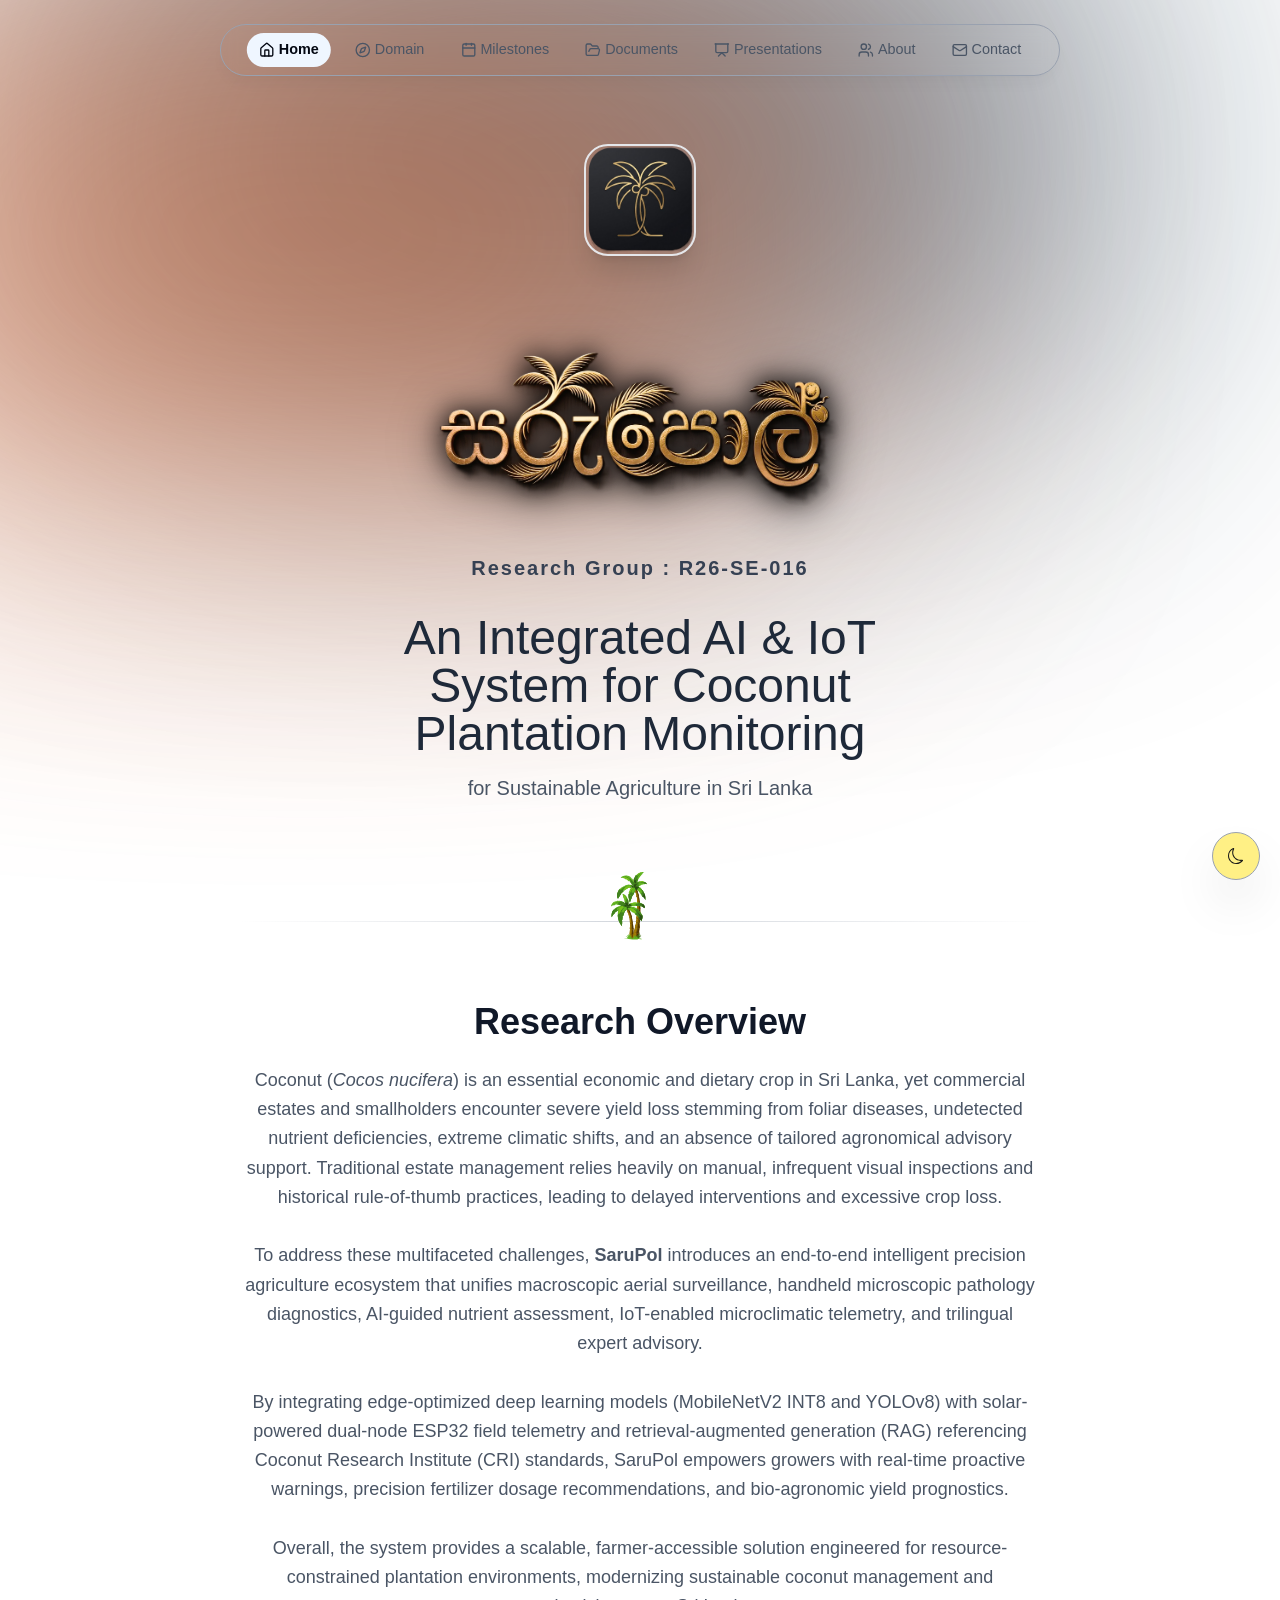
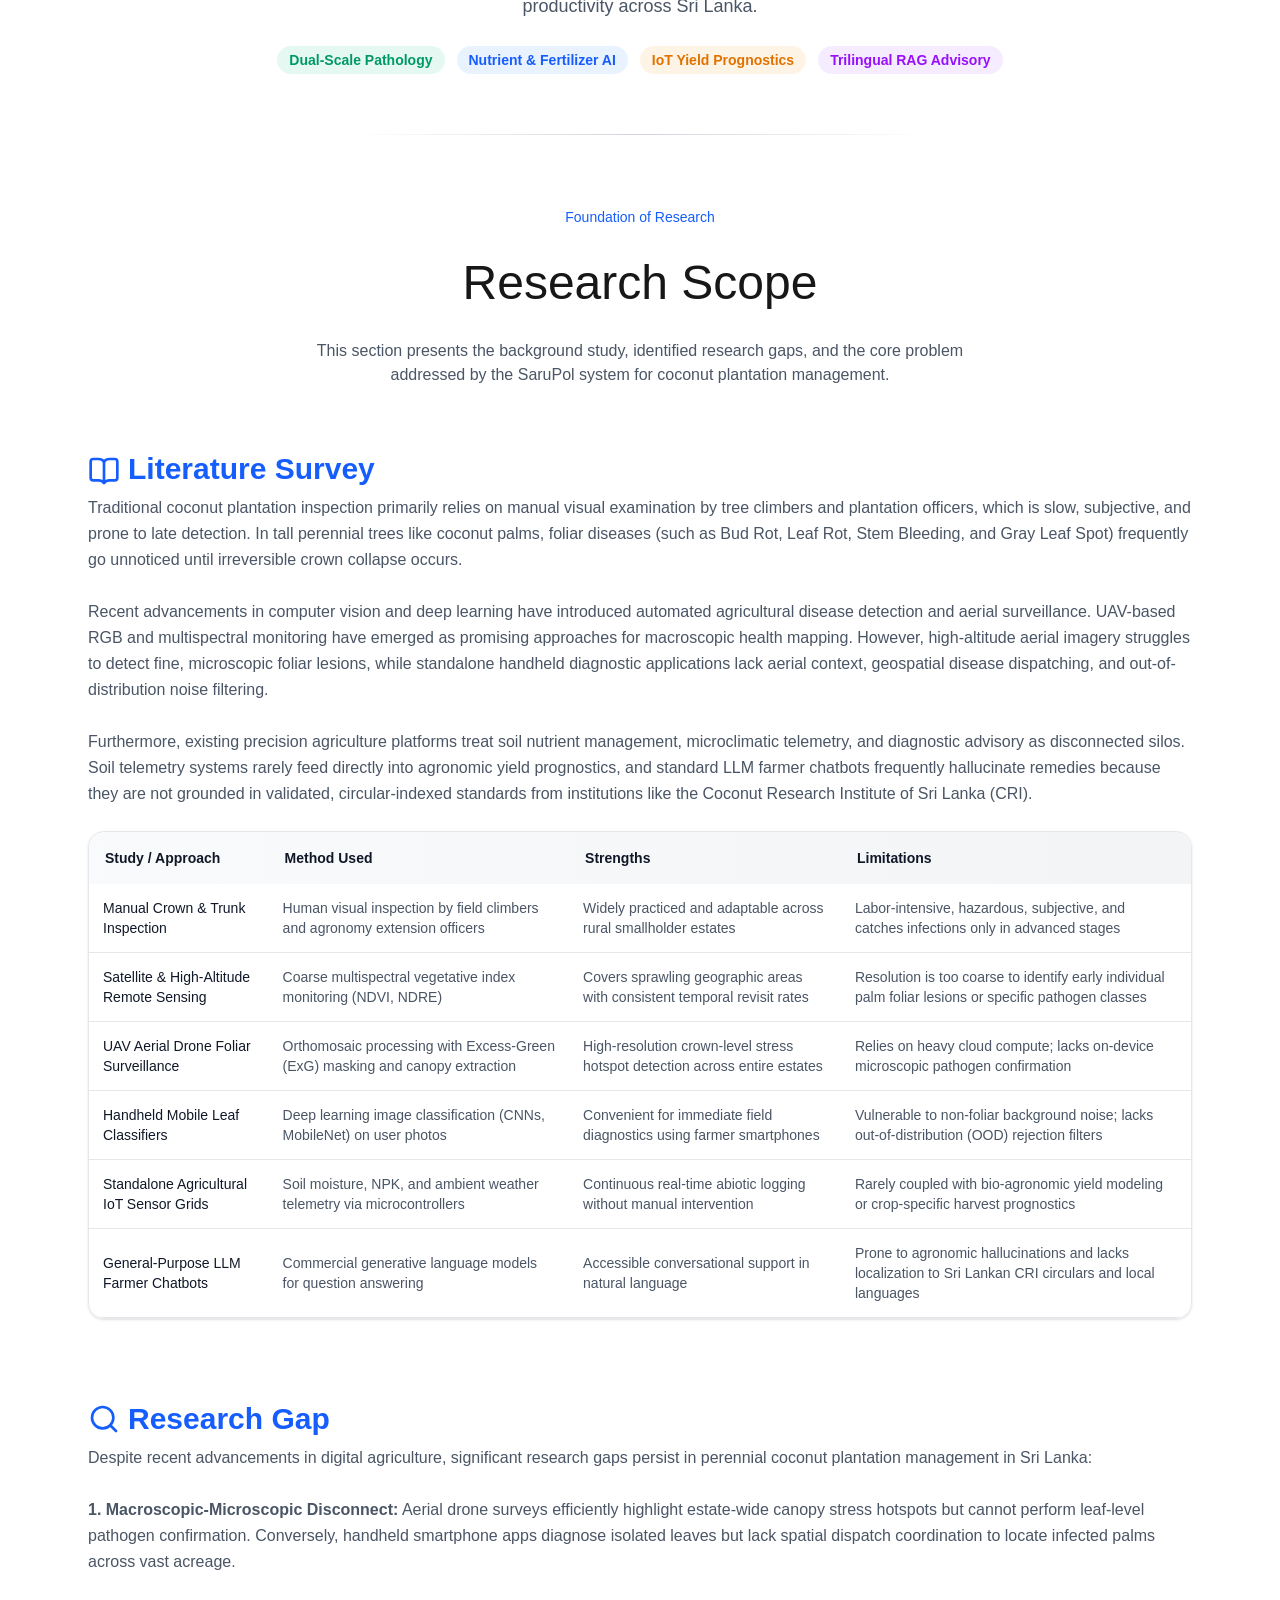
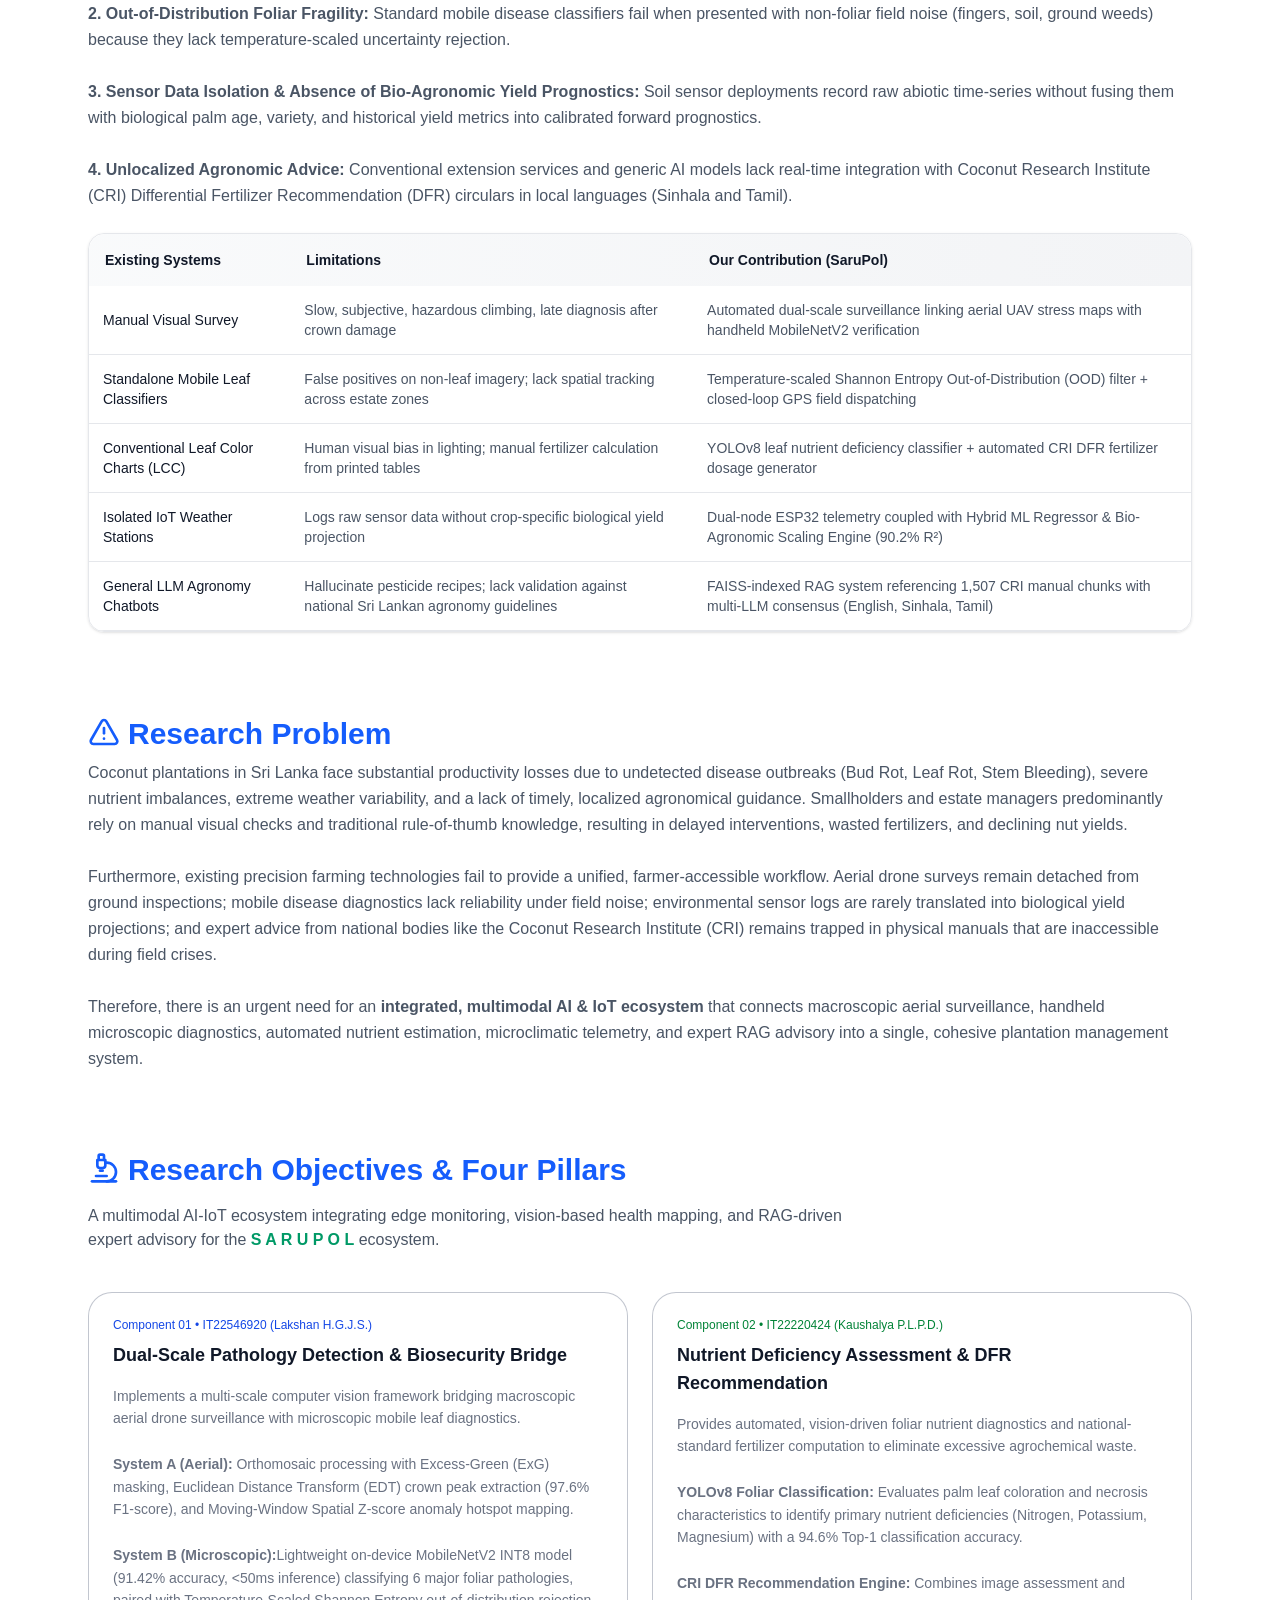
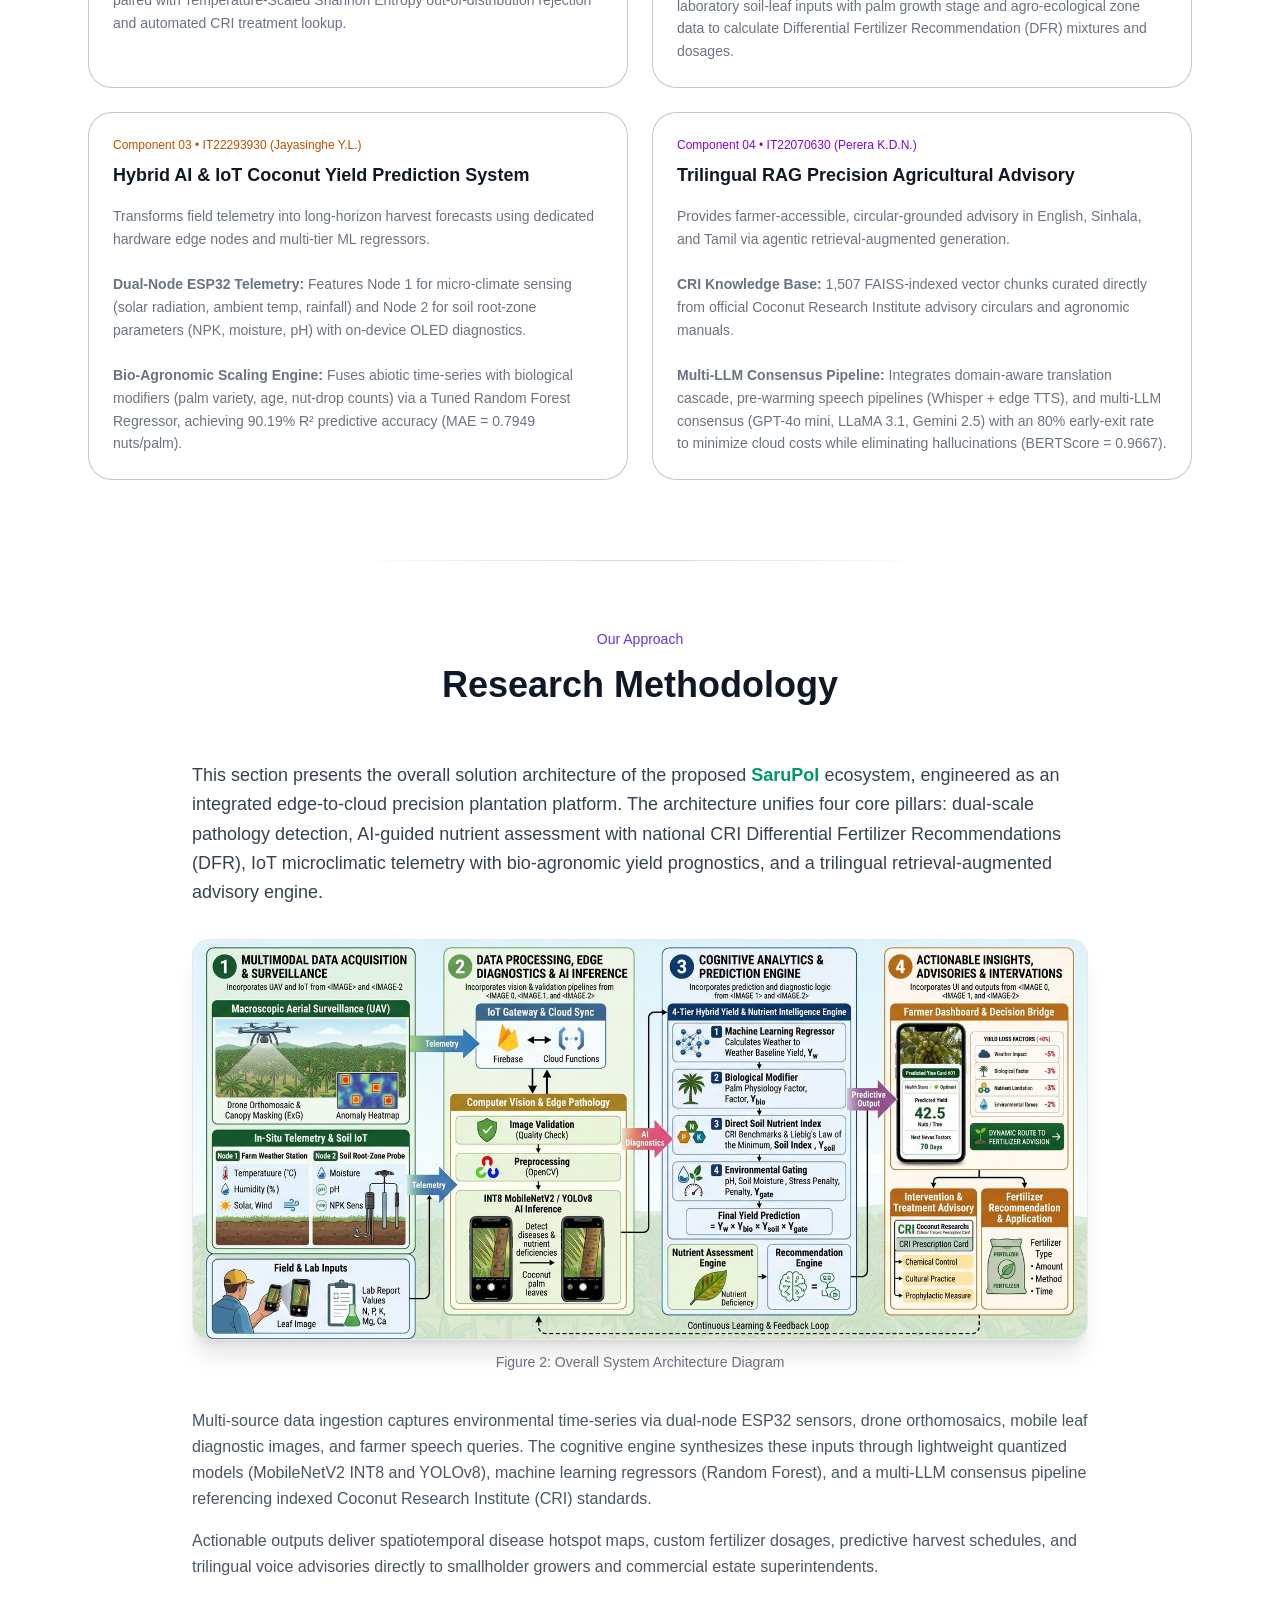
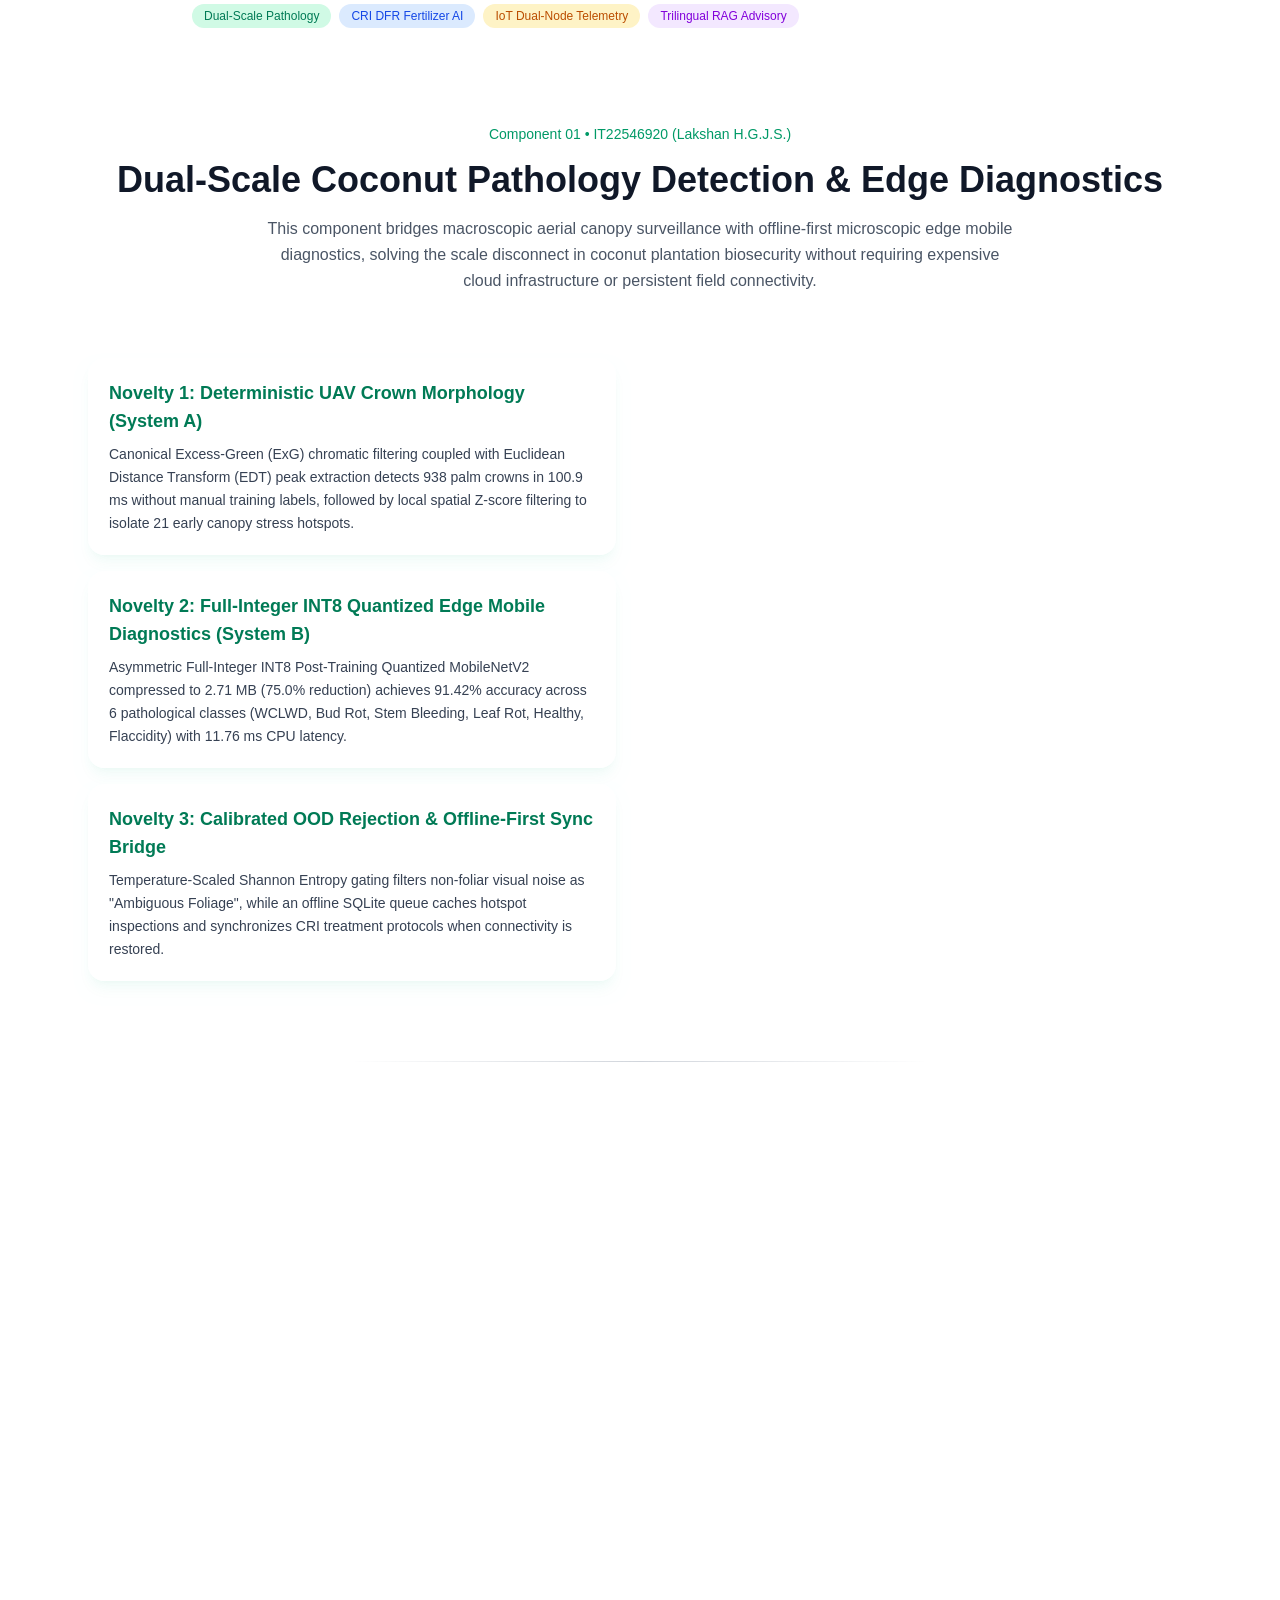
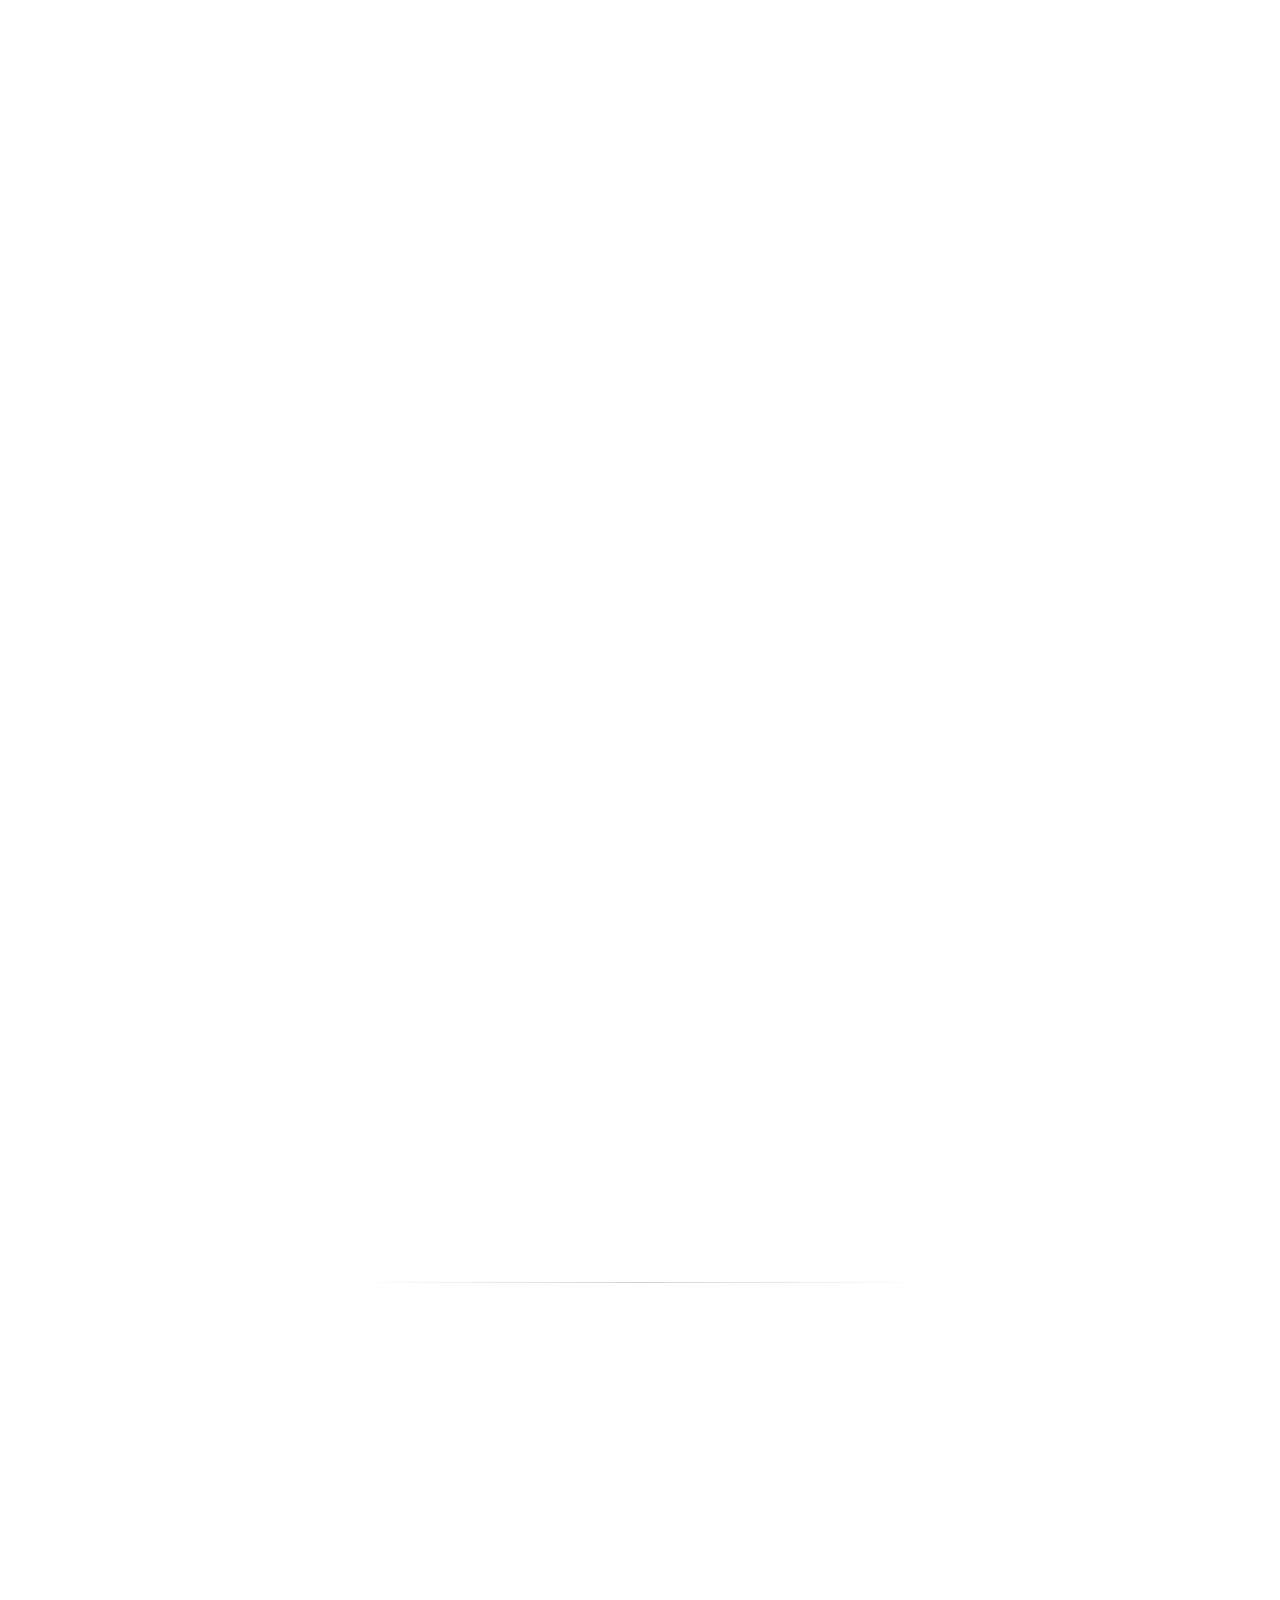
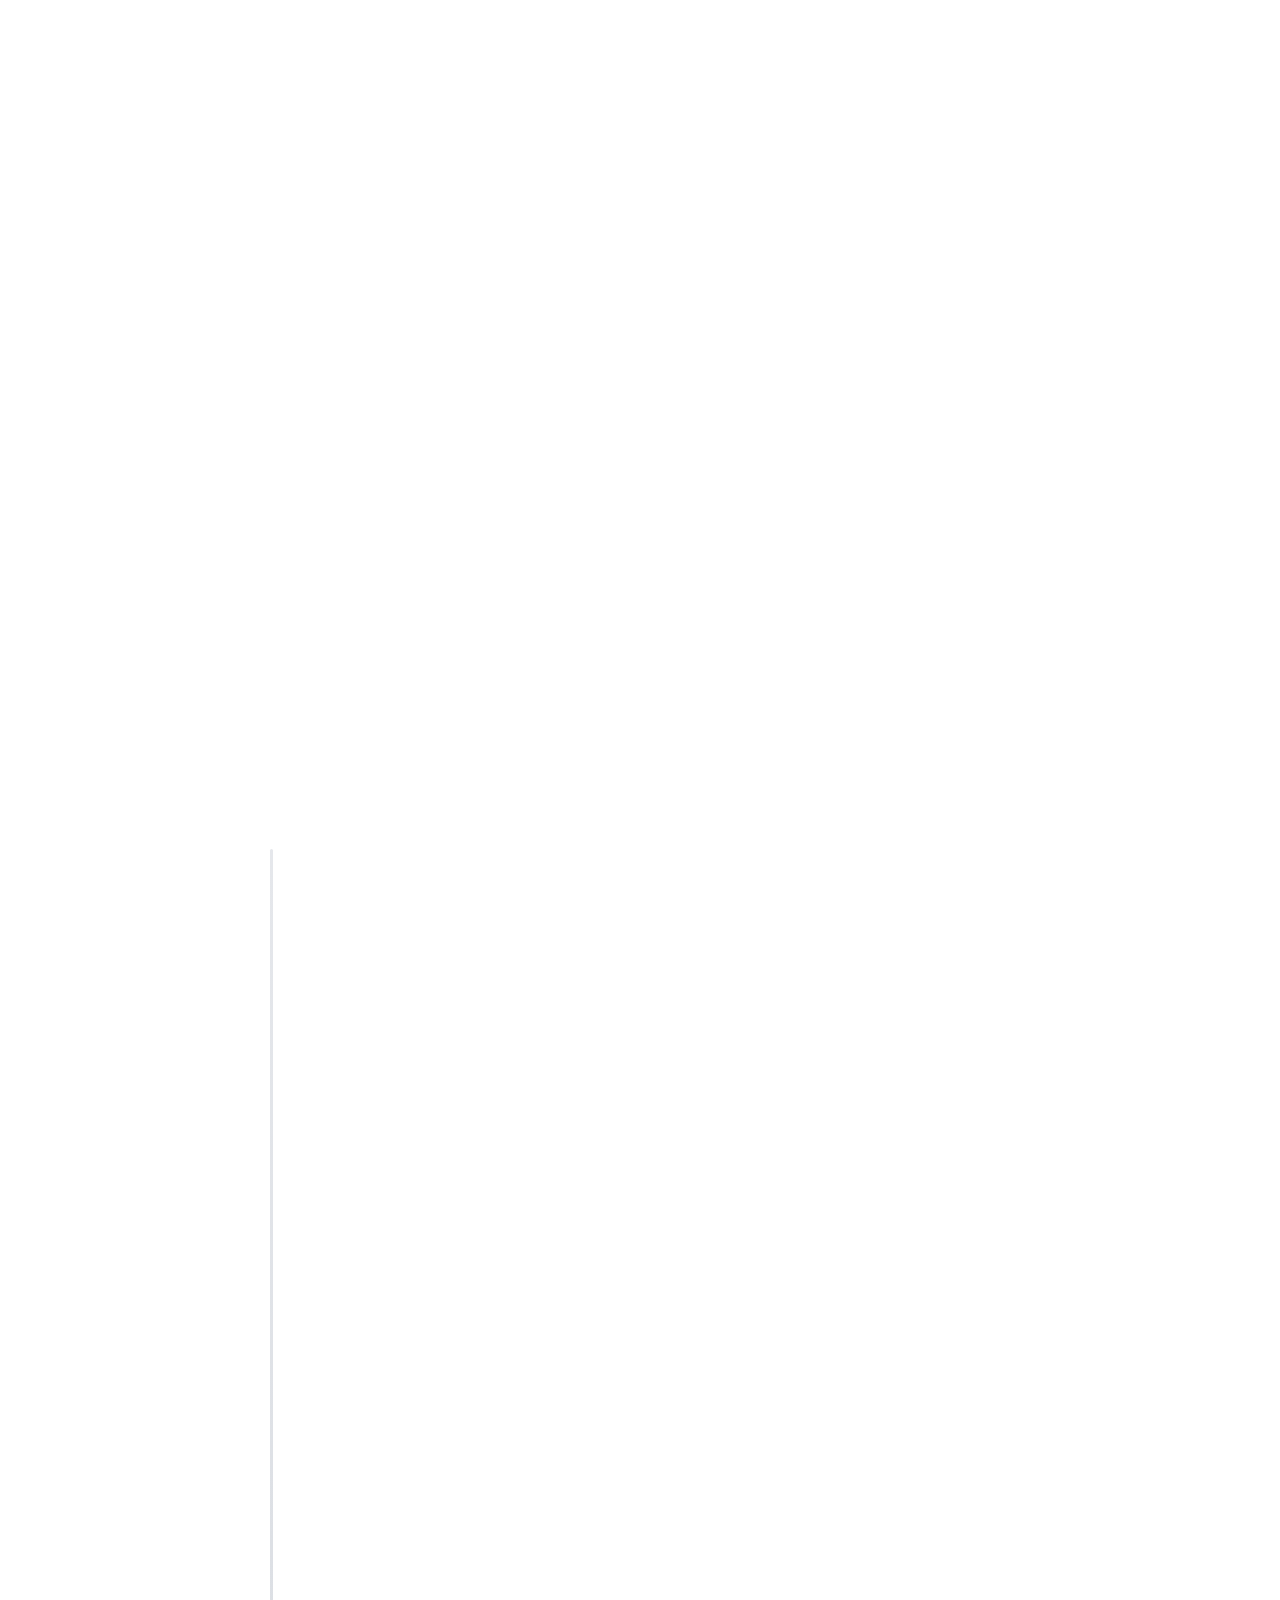
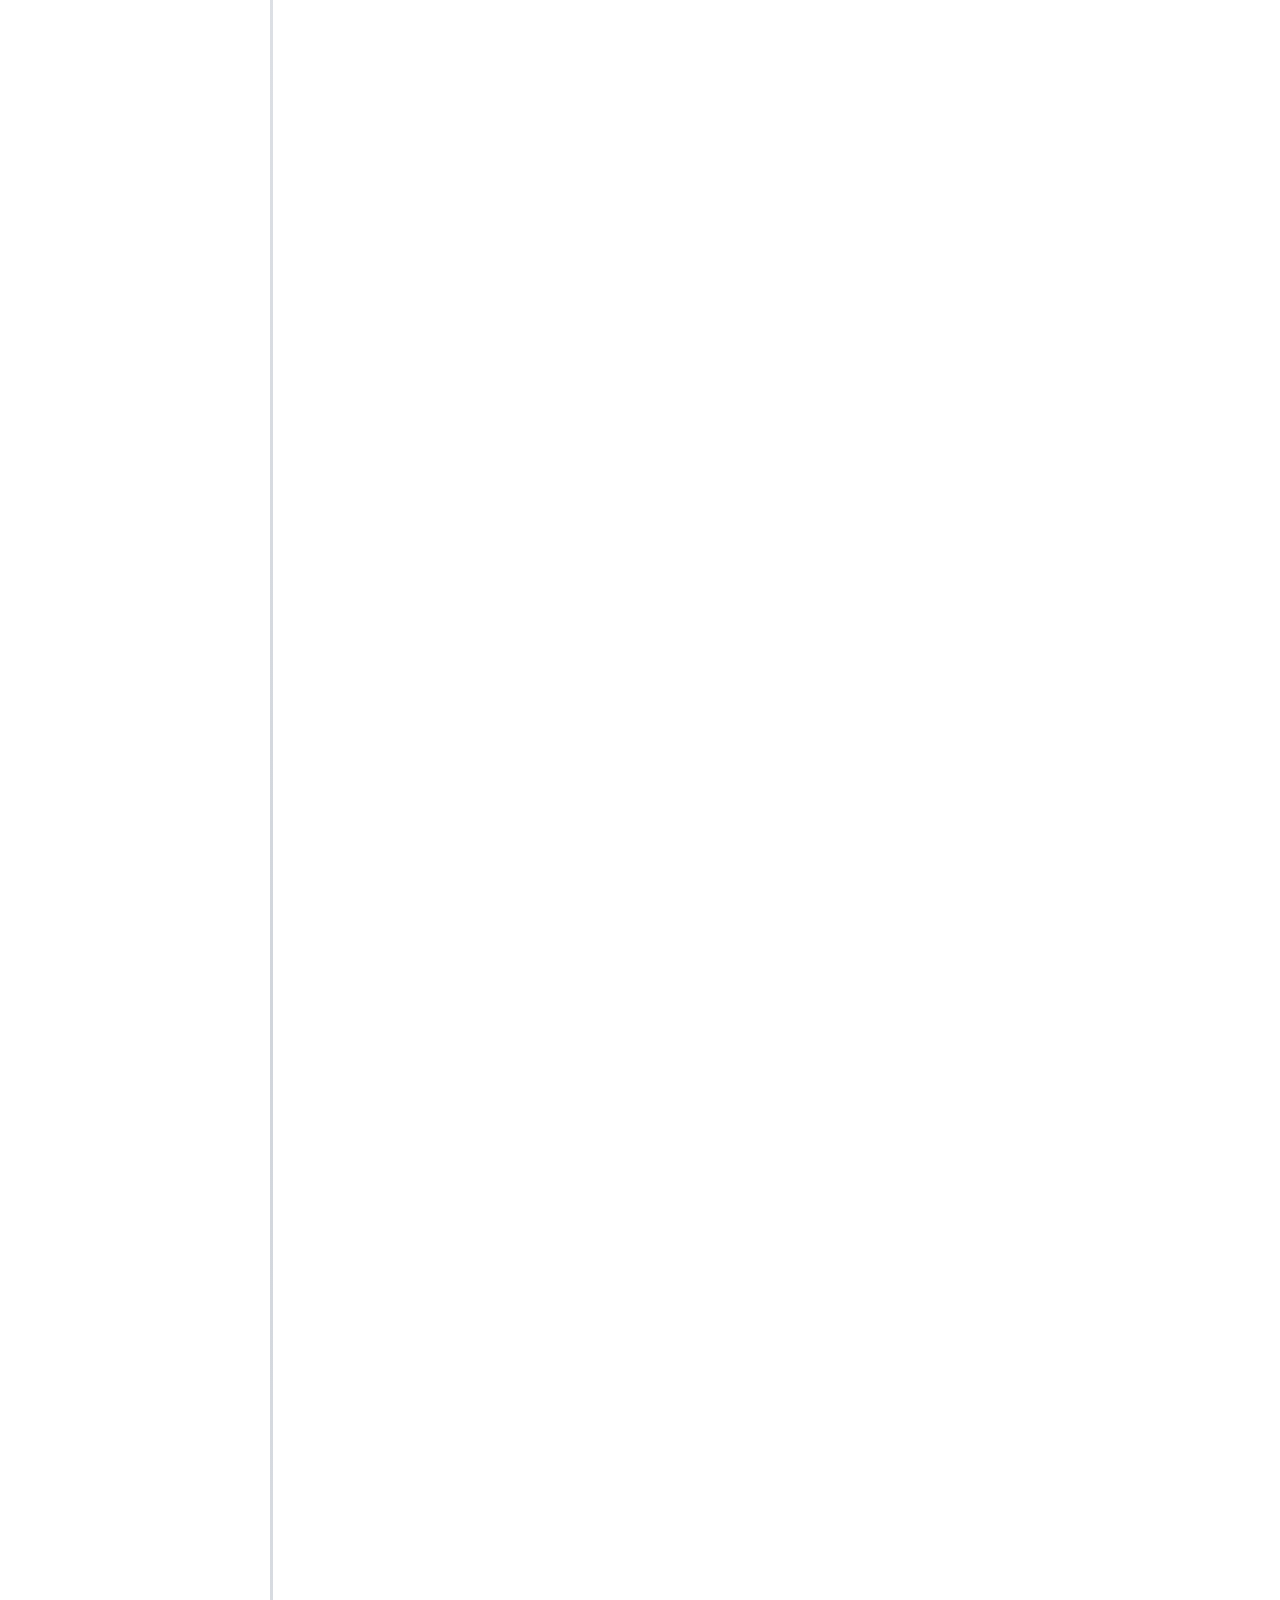
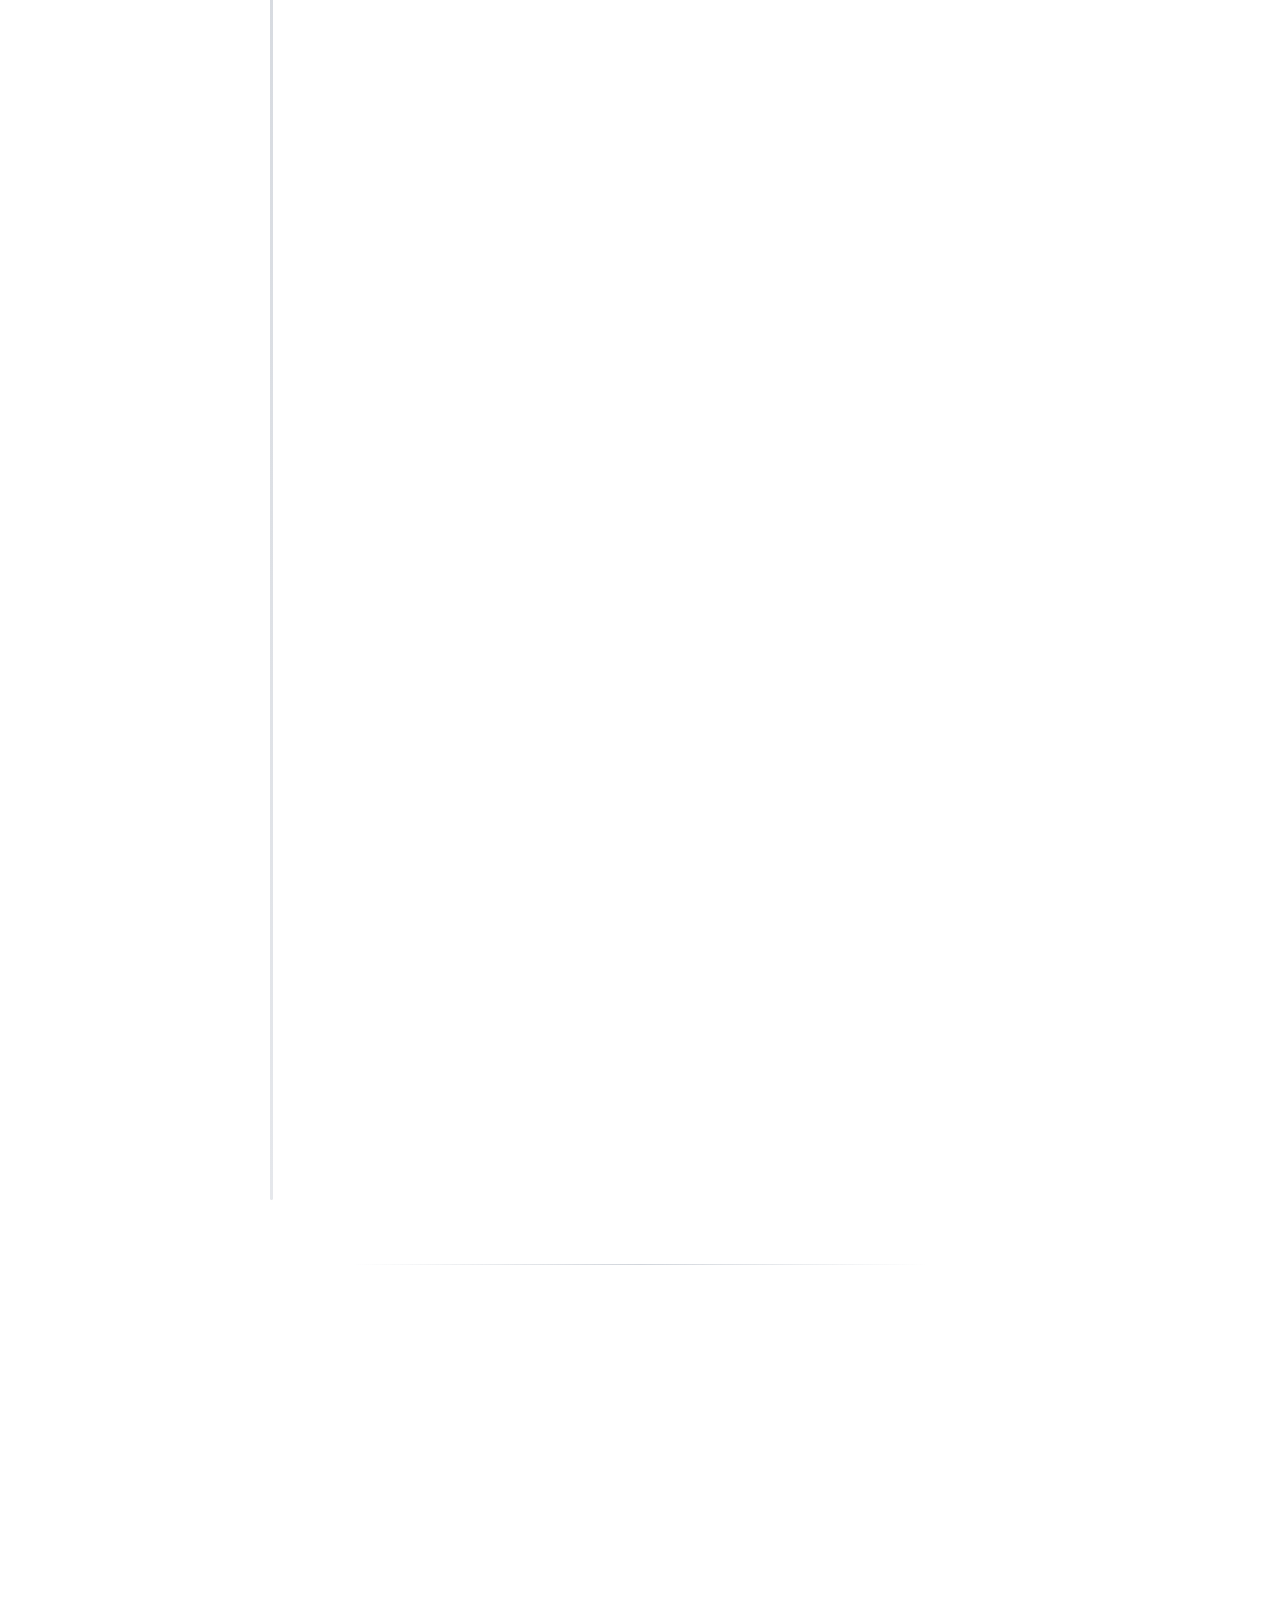
<file: index.html>
<!DOCTYPE html><html lang="en" class="!scroll-smooth"><head><meta charSet="utf-8"/><meta name="viewport" content="width=device-width, initial-scale=1"/><link rel="preload" as="image" href="/_next/static/media/SaruPolLogo.0x2~traj2~xj0.png"/><link rel="preload" as="image" href="/_next/static/media/logo-text.0.gwa8ew20c5y.png"/><link rel="stylesheet" href="/_next/static/chunks/0s7jfadiowfgp.css" data-precedence="next"/><link rel="preload" as="script" fetchPriority="low" href="/_next/static/chunks/0ursk~c~2p0vl.js"/><script src="/_next/static/chunks/020f9p3a~_59k.js" async=""></script><script src="/_next/static/chunks/0vptx33xp6vms.js" async=""></script><script src="/_next/static/chunks/turbopack-0clxqg8jxhhbw.js" async=""></script><script src="/_next/static/chunks/0dwx3z7u3of.1.js" async=""></script><script src="/_next/static/chunks/12sdyxjom4lg0.js" async=""></script><script src="/_next/static/chunks/10p3p2jyuhv4e.js" async=""></script><script src="/_next/static/chunks/16.cfzoklqnf..js" async=""></script><script src="/_next/static/chunks/0j-3f14njl2yr.js" async=""></script><title>R26-SE-016 - SaruPol</title><meta name="description" content="An Integrated AI &amp; IoT System for Coconut Plantation Monitoring"/><link rel="icon" href="/favicon.ico?favicon.0svefflewd1m-.ico" sizes="62x64" type="image/x-icon"/><script src="/_next/static/chunks/03~yq9q893hmn.js" noModule=""></script></head><body class="font-sans bg-gray-50 text-gray-950 relative pt-28 sm:pt-36 dark:bg-black dark:text-gray-50 dark:text-opacity-90"><div hidden=""><!--$--><!--/$--></div><div class="bg-[#0a2a44] absolute top-[-6rem] -z-10 right-[11rem] h-[31.25rem] w-[31.25rem] rounded-full blur-[10rem] opacity-70 sm:w-[68.75rem] dark:bg-[#1a3a5a] dark:opacity-90"></div><div class="bg-[#e0672e] absolute top-[-1rem] -z-10 left-[-35rem] h-[31.25rem] w-[50rem] rounded-full blur-[10rem] opacity-60 sm:w-[68.75rem] md:left-[-33rem] lg:left-[-28rem] xl:left-[-15rem] 2xl:left-[-5rem] dark:bg-[#c55a2c] dark:opacity-80"></div><header class="z-[999] relative"><div class="hidden lg:block fixed top-0 left-1/2 h-[4.5rem] w-full rounded-none border border-gray-400 border-opacity-40 bg-transparent bg-opacity-80 shadow-lg shadow-black/[0.03] backdrop-blur-[0.5rem] sm:top-6 sm:h-[3.25rem] sm:w-[52.5rem] sm:rounded-full dark:bg-transparent dark:border-gray-400 dark:bg-opacity-75" style="opacity:0;transform:translateX(-50%) translateY(-100px)"></div><nav class="hidden lg:flex fixed top-[0.15rem] left-1/2 h-12 -translate-x-1/2 py-2 sm:top-[1.7rem] sm:h-[initial] sm:py-0"><ul class="flex w-[22rem] flex-wrap items-center justify-center gap-y-1 text-[0.9rem] font-medium text-gray-600 sm:w-[initial] sm:flex-nowrap sm:gap-3"><li class="h-3/4 flex items-center justify-center relative" style="opacity:0;transform:translateY(-100px)"><a class="flex w-full items-center justify-center px-3 py-3 hover:text-gray-950 transition dark:text-gray-300 dark:hover:text-gray-100 gap-1 cursor-pointer text-gray-950 dark:text-white font-bold" href="#home"><svg xmlns="http://www.w3.org/2000/svg" width="16" height="16" viewBox="0 0 24 24" fill="none" stroke="currentColor" stroke-width="2" stroke-linecap="round" stroke-linejoin="round" class="lucide lucide-house lucide-home" aria-hidden="true"><path d="M15 21v-8a1 1 0 0 0-1-1h-4a1 1 0 0 0-1 1v8"></path><path d="M3 10a2 2 0 0 1 .709-1.528l7-6a2 2 0 0 1 2.582 0l7 6A2 2 0 0 1 21 10v9a2 2 0 0 1-2 2H5a2 2 0 0 1-2-2z"></path></svg>Home<span class="bg-blue-50 rounded-full absolute inset-0 -z-10 dark:bg-gray-500"></span></a></li><li class="h-3/4 flex items-center justify-center relative" style="opacity:0;transform:translateY(-100px)"><a class="flex w-full items-center justify-center px-3 py-3 hover:text-gray-950 transition dark:text-gray-300 dark:hover:text-gray-100 gap-1 cursor-pointer" href="#domain"><svg xmlns="http://www.w3.org/2000/svg" width="16" height="16" viewBox="0 0 24 24" fill="none" stroke="currentColor" stroke-width="2" stroke-linecap="round" stroke-linejoin="round" class="lucide lucide-compass" aria-hidden="true"><circle cx="12" cy="12" r="10"></circle><path d="m16.24 7.76-1.804 5.411a2 2 0 0 1-1.265 1.265L7.76 16.24l1.804-5.411a2 2 0 0 1 1.265-1.265z"></path></svg>Domain</a></li><li class="h-3/4 flex items-center justify-center relative" style="opacity:0;transform:translateY(-100px)"><a class="flex w-full items-center justify-center px-3 py-3 hover:text-gray-950 transition dark:text-gray-300 dark:hover:text-gray-100 gap-1 cursor-pointer" href="#milestones"><svg xmlns="http://www.w3.org/2000/svg" width="16" height="16" viewBox="0 0 24 24" fill="none" stroke="currentColor" stroke-width="2" stroke-linecap="round" stroke-linejoin="round" class="lucide lucide-calendar" aria-hidden="true"><path d="M8 2v3"></path><path d="M16 2v3"></path><rect x="3" y="3" width="18" height="18" rx="2"></rect><path d="M3 9h18"></path></svg>Milestones</a></li><li class="h-3/4 flex items-center justify-center relative" style="opacity:0;transform:translateY(-100px)"><a class="flex w-full items-center justify-center px-3 py-3 hover:text-gray-950 transition dark:text-gray-300 dark:hover:text-gray-100 gap-1 cursor-pointer" href="#documents"><svg xmlns="http://www.w3.org/2000/svg" width="16" height="16" viewBox="0 0 24 24" fill="none" stroke="currentColor" stroke-width="2" stroke-linecap="round" stroke-linejoin="round" class="lucide lucide-folder-open" aria-hidden="true"><path d="m6 14 1.5-2.9A2 2 0 0 1 9.24 10H20a2 2 0 0 1 1.94 2.5l-1.54 6a2 2 0 0 1-1.95 1.5H4a2 2 0 0 1-2-2V5a2 2 0 0 1 2-2h3.9a2 2 0 0 1 1.69.9l.81 1.2a2 2 0 0 0 1.67.9H18a2 2 0 0 1 2 2v2"></path></svg>Documents</a></li><li class="h-3/4 flex items-center justify-center relative" style="opacity:0;transform:translateY(-100px)"><a class="flex w-full items-center justify-center px-3 py-3 hover:text-gray-950 transition dark:text-gray-300 dark:hover:text-gray-100 gap-1 cursor-pointer" href="#presentations"><svg xmlns="http://www.w3.org/2000/svg" width="16" height="16" viewBox="0 0 24 24" fill="none" stroke="currentColor" stroke-width="2" stroke-linecap="round" stroke-linejoin="round" class="lucide lucide-presentation" aria-hidden="true"><path d="M2 3h20"></path><path d="M21 3v11a2 2 0 0 1-2 2H5a2 2 0 0 1-2-2V3"></path><path d="m7 21 5-5 5 5"></path></svg>Presentations</a></li><li class="h-3/4 flex items-center justify-center relative" style="opacity:0;transform:translateY(-100px)"><a class="flex w-full items-center justify-center px-3 py-3 hover:text-gray-950 transition dark:text-gray-300 dark:hover:text-gray-100 gap-1 cursor-pointer" href="#about"><svg xmlns="http://www.w3.org/2000/svg" width="16" height="16" viewBox="0 0 24 24" fill="none" stroke="currentColor" stroke-width="2" stroke-linecap="round" stroke-linejoin="round" class="lucide lucide-users" aria-hidden="true"><path d="M16 21v-2a4 4 0 0 0-4-4H6a4 4 0 0 0-4 4v2"></path><path d="M16 3.128a4 4 0 0 1 0 7.744"></path><path d="M22 21v-2a4 4 0 0 0-3-3.87"></path><circle cx="9" cy="7" r="4"></circle></svg>About</a></li><li class="h-3/4 flex items-center justify-center relative" style="opacity:0;transform:translateY(-100px)"><a class="flex w-full items-center justify-center px-3 py-3 hover:text-gray-950 transition dark:text-gray-300 dark:hover:text-gray-100 gap-1 cursor-pointer" href="#contact"><svg xmlns="http://www.w3.org/2000/svg" width="16" height="16" viewBox="0 0 24 24" fill="none" stroke="currentColor" stroke-width="2" stroke-linecap="round" stroke-linejoin="round" class="lucide lucide-mail" aria-hidden="true"><path d="m22 7-8.991 5.727a2 2 0 0 1-2.009 0L2 7"></path><rect x="2" y="4" width="20" height="16" rx="2"></rect></svg>Contact</a></li></ul></nav><div class="lg:hidden fixed top-0 left-0 right-0 h-16 bg-white dark:bg-gray-900 z-30"><div class="flex items-center justify-between h-full px-6"><div class="flex items-center gap-2"><h1 class="text-lg font-medium text-gray-900 dark:text-white"><span class="font-bold text-xl text-emerald-600">Saru</span>Pol</h1></div><button class="flex items-center gap-2 px-2 py-2 rounded-lg outline outline-gray-500 bg-gray-50 dark:bg-gray-800/50 hover:bg-gray-100 dark:hover:bg-gray-800 transition-colors group" aria-label="Toggle menu"><div class="relative w-4 h-3.5 flex flex-col justify-between"><span class="w-full h-0.5 bg-gray-700 dark:bg-gray-300 rounded-full transition-all duration-300 origin-left"></span><span class="w-full h-0.5 bg-gray-700 dark:bg-gray-300 rounded-full transition-all duration-300"></span><span class="w-full h-0.5 bg-gray-700 dark:bg-gray-300 rounded-full transition-all duration-300 origin-left"></span></div></button></div></div></header><main class="flex flex-col items-center px-4"><section id="home" class="mb-15 max-w-[50rem] text-center sm:mb-0 scroll-mt-[100rem]"><div class="flex items-center justify-center"><div class="relative"><div style="opacity:0;transform:scale(0)"><img alt="SaruPol" width="155" height="155" decoding="async" data-nimg="1" class="sm:h-28 sm:w-28 h-20 w-20 sm:rounded-3xl rounded-2xl object-cover border-[0.15rem] border-gray-200 shadow-xl" style="color:transparent" src="/_next/static/media/SaruPolLogo.0x2~traj2~xj0.png"/></div></div></div><div class="relative mb-14 sm:mt-10 mt-6 px-4 text-center" style="opacity:0;transform:translateY(40px) scale(0.98)"><div class="relative flex justify-center items-center"><div class="relative flex items-center justify-center my-2" style="opacity:0;transform:translateY(15px) scale(0.9)"><img alt="සරුපොල් (SaruPol)" width="680" height="322" decoding="async" data-nimg="1" class="w-72 sm:w-[26rem] md:w-[32rem] h-auto object-contain transition-all duration-300" style="color:transparent;filter:drop-shadow(0 0 12px rgba(0,0,0,0.85)) drop-shadow(0 6px 22px rgba(0,0,0,0.6))" src="/_next/static/media/logo-text.0.gwa8ew20c5y.png"/></div></div><div class="text-xl font-bold text-gray-700 dark:text-gray-300 mb-8 tracking-widest" style="opacity:0">Research Group : R26-SE-016</div><div class="max-w-lg mx-auto" style="opacity:0;transform:translateY(15px)"><div class="text-center space-y-4"><p class="sm:text-5xl text-3xl font-medium text-gray-800 dark:text-gray-200">An Integrated AI &amp; IoT System for Coconut Plantation Monitoring</p><p class="text-xl font-light text-gray-600 dark:text-gray-400">for Sustainable Agriculture in Sri Lanka</p></div></div></div><div class="my-4" style="opacity:0"><div class="relative flex items-center justify-center"><div class="absolute left-0 right-0 h-px bg-gradient-to-r from-transparent via-gray-300 to-transparent dark:via-gray-700"></div><div class="relative z-10 "><div class="w-15 h-15 sm:w-32 sm:h-32 pb-8"><div class="w-full h-full"></div></div></div></div></div><div style="opacity:0;transform:translateY(40px)"><h2 class="text-3xl sm:text-4xl font-bold text-gray-900 dark:text-white mb-6">Research Overview</h2><p class="sm:p-0 p-4 text-sm sm:text-lg text-gray-600 dark:text-gray-300 leading-relaxed">Coconut (<em>Cocos nucifera</em>) is an essential economic and dietary crop in Sri Lanka, yet commercial estates and smallholders encounter severe yield loss stemming from foliar diseases, undetected nutrient deficiencies, extreme climatic shifts, and an absence of tailored agronomical advisory support. Traditional estate management relies heavily on manual, infrequent visual inspections and historical rule-of-thumb practices, leading to delayed interventions and excessive crop loss.<br/><br/>To address these multifaceted challenges, <strong>SaruPol</strong> introduces an end-to-end intelligent precision agriculture ecosystem that unifies macroscopic aerial surveillance, handheld microscopic pathology diagnostics, AI-guided nutrient assessment, IoT-enabled microclimatic telemetry, and trilingual expert advisory.<br/><br/>By integrating edge-optimized deep learning models (MobileNetV2 INT8 and YOLOv8) with solar-powered dual-node ESP32 field telemetry and retrieval-augmented generation (RAG) referencing Coconut Research Institute (CRI) standards, SaruPol empowers growers with real-time proactive warnings, precision fertilizer dosage recommendations, and bio-agronomic yield prognostics.<br/><br/>Overall, the system provides a scalable, farmer-accessible solution engineered for resource-constrained plantation environments, modernizing sustainable coconut management and productivity across Sri Lanka.</p><div class="mt-6 flex flex-wrap justify-center gap-3 text-sm font-semibold"><span class="px-3 py-1 rounded-full bg-emerald-500/10 text-emerald-600">Dual-Scale Pathology</span><span class="px-3 py-1 rounded-full bg-blue-500/10 text-blue-600">Nutrient &amp; Fertilizer AI</span><span class="px-3 py-1 rounded-full bg-amber-500/10 text-amber-600">IoT Yield Prognostics</span><span class="px-3 py-1 rounded-full bg-purple-500/10 text-purple-600">Trilingual RAG Advisory</span></div></div><div class="mt-15 flex justify-center"><div class="h-px w-full max-w-xl bg-gradient-to-r from-transparent via-gray-300 to-transparent dark:via-gray-700"></div></div></section><section id="domain" class="w-full max-w-6xl mx-auto px-4 sm:px-6 py-12 sm:py-18 scroll-mt-28 overflow-x-hidden"><div class="text-center mb-12 sm:mb-16"><p class="text-xs sm:text-sm text-blue-600 dark:text-blue-400 font-medium">Foundation of Research</p><h2 class="text-5xl font-medium capitalize mb-8 text-center sm:mt-8">Research Scope</h2><p class="mt-3 sm:mt-4 text-sm sm:text-base text-gray-600 dark:text-gray-400 max-w-2xl mx-auto px-2">This section presents the background study, identified research gaps, and the core problem addressed by the SaruPol system for coconut plantation management.</p></div><div class="mb-16 sm:mb-20" style="opacity:0;transform:translateY(40px)"><div class="flex gap-2 text-blue-600 dark:text-blue-100 mb-2"><svg xmlns="http://www.w3.org/2000/svg" width="24" height="24" viewBox="0 0 24 24" fill="none" stroke="currentColor" stroke-width="2" stroke-linecap="round" stroke-linejoin="round" class="lucide lucide-book-open w-6 sm:w-8 h-6 sm:h-8 sm:mt-1 flex-shrink-0" aria-hidden="true"><path d="M12 5v16"></path><path d="M20.001 19A2 2 0 0022 17V5a2 2 0 00-1.999-2L16 3.002A5 5 0 0012 5a5 5 0 00-4-2H4a2 2 0 00-2 2v12a2 2 0 001.999 2H8a5 5 0 014 2 5 5 0 014-2z"></path></svg><h2 class="text-2xl sm:text-3xl font-semibold sm:-mt-0 -mt-1">Literature Survey</h2></div><p class="text-sm sm:text-base text-gray-600 dark:text-gray-300 leading-relaxed">Traditional coconut plantation inspection primarily relies on manual visual examination by tree climbers and plantation officers, which is slow, subjective, and prone to late detection. In tall perennial trees like coconut palms, foliar diseases (such as Bud Rot, Leaf Rot, Stem Bleeding, and Gray Leaf Spot) frequently go unnoticed until irreversible crown collapse occurs.<br/><br/>Recent advancements in computer vision and deep learning have introduced automated agricultural disease detection and aerial surveillance. UAV-based RGB and multispectral monitoring have emerged as promising approaches for macroscopic health mapping. However, high-altitude aerial imagery struggles to detect fine, microscopic foliar lesions, while standalone handheld diagnostic applications lack aerial context, geospatial disease dispatching, and out-of-distribution noise filtering.<br/><br/>Furthermore, existing precision agriculture platforms treat soil nutrient management, microclimatic telemetry, and diagnostic advisory as disconnected silos. Soil telemetry systems rarely feed directly into agronomic yield prognostics, and standard LLM farmer chatbots frequently hallucinate remedies because they are not grounded in validated, circular-indexed standards from institutions like the Coconut Research Institute of Sri Lanka (CRI).</p><div class="mt-6 overflow-x-auto rounded-2xl border border-gray-200 dark:border-gray-700 shadow-sm"><table class="w-full text-xs sm:text-sm min-w-[760px]" style="opacity:0"><thead><tr class="bg-gradient-to-r from-gray-50 to-gray-100 dark:from-gray-800 dark:to-gray-900"><th class="p-3 sm:p-4 text-left font-semibold text-gray-900 dark:text-white rounded-tl-2xl">Study / Approach</th><th class="p-3 sm:p-4 text-left font-semibold text-gray-900 dark:text-white">Method Used</th><th class="p-3 sm:p-4 text-left font-semibold text-gray-900 dark:text-white">Strengths</th><th class="p-3 sm:p-4 text-left font-semibold text-gray-900 dark:text-white rounded-tr-2xl">Limitations</th></tr></thead><tbody><tr class="border-b border-gray-200 dark:border-gray-700 hover:bg-blue-50/50 dark:hover:bg-blue-900/10 transition-all duration-200" style="opacity:0;transform:translateX(-10px)"><td class="p-2.5 sm:p-3.5 text-gray-900 dark:text-white font-medium">Manual Crown &amp; Trunk Inspection</td><td class="p-2.5 sm:p-3.5 text-gray-600 dark:text-gray-400">Human visual inspection by field climbers and agronomy extension officers</td><td class="p-2.5 sm:p-3.5 text-gray-600 dark:text-gray-400">Widely practiced and adaptable across rural smallholder estates</td><td class="p-2.5 sm:p-3.5 text-gray-600 dark:text-gray-400">Labor-intensive, hazardous, subjective, and catches infections only in advanced stages</td></tr><tr class="border-b border-gray-200 dark:border-gray-700 hover:bg-blue-50/50 dark:hover:bg-blue-900/10 transition-all duration-200" style="opacity:0;transform:translateX(-10px)"><td class="p-2.5 sm:p-3.5 text-gray-900 dark:text-white font-medium">Satellite &amp; High-Altitude Remote Sensing</td><td class="p-2.5 sm:p-3.5 text-gray-600 dark:text-gray-400">Coarse multispectral vegetative index monitoring (NDVI, NDRE)</td><td class="p-2.5 sm:p-3.5 text-gray-600 dark:text-gray-400">Covers sprawling geographic areas with consistent temporal revisit rates</td><td class="p-2.5 sm:p-3.5 text-gray-600 dark:text-gray-400">Resolution is too coarse to identify early individual palm foliar lesions or specific pathogen classes</td></tr><tr class="border-b border-gray-200 dark:border-gray-700 hover:bg-blue-50/50 dark:hover:bg-blue-900/10 transition-all duration-200" style="opacity:0;transform:translateX(-10px)"><td class="p-2.5 sm:p-3.5 text-gray-900 dark:text-white font-medium">UAV Aerial Drone Foliar Surveillance</td><td class="p-2.5 sm:p-3.5 text-gray-600 dark:text-gray-400">Orthomosaic processing with Excess-Green (ExG) masking and canopy extraction</td><td class="p-2.5 sm:p-3.5 text-gray-600 dark:text-gray-400">High-resolution crown-level stress hotspot detection across entire estates</td><td class="p-2.5 sm:p-3.5 text-gray-600 dark:text-gray-400">Relies on heavy cloud compute; lacks on-device microscopic pathogen confirmation</td></tr><tr class="border-b border-gray-200 dark:border-gray-700 hover:bg-blue-50/50 dark:hover:bg-blue-900/10 transition-all duration-200" style="opacity:0;transform:translateX(-10px)"><td class="p-2.5 sm:p-3.5 text-gray-900 dark:text-white font-medium">Handheld Mobile Leaf Classifiers</td><td class="p-2.5 sm:p-3.5 text-gray-600 dark:text-gray-400">Deep learning image classification (CNNs, MobileNet) on user photos</td><td class="p-2.5 sm:p-3.5 text-gray-600 dark:text-gray-400">Convenient for immediate field diagnostics using farmer smartphones</td><td class="p-2.5 sm:p-3.5 text-gray-600 dark:text-gray-400">Vulnerable to non-foliar background noise; lacks out-of-distribution (OOD) rejection filters</td></tr><tr class="border-b border-gray-200 dark:border-gray-700 hover:bg-blue-50/50 dark:hover:bg-blue-900/10 transition-all duration-200" style="opacity:0;transform:translateX(-10px)"><td class="p-2.5 sm:p-3.5 text-gray-900 dark:text-white font-medium">Standalone Agricultural IoT Sensor Grids</td><td class="p-2.5 sm:p-3.5 text-gray-600 dark:text-gray-400">Soil moisture, NPK, and ambient weather telemetry via microcontrollers</td><td class="p-2.5 sm:p-3.5 text-gray-600 dark:text-gray-400">Continuous real-time abiotic logging without manual intervention</td><td class="p-2.5 sm:p-3.5 text-gray-600 dark:text-gray-400">Rarely coupled with bio-agronomic yield modeling or crop-specific harvest prognostics</td></tr><tr class="border-b border-gray-200 dark:border-gray-700 hover:bg-blue-50/50 dark:hover:bg-blue-900/10 transition-all duration-200" style="opacity:0;transform:translateX(-10px)"><td class="p-2.5 sm:p-3.5 text-gray-900 dark:text-white font-medium">General-Purpose LLM Farmer Chatbots</td><td class="p-2.5 sm:p-3.5 text-gray-600 dark:text-gray-400">Commercial generative language models for question answering</td><td class="p-2.5 sm:p-3.5 text-gray-600 dark:text-gray-400">Accessible conversational support in natural language</td><td class="p-2.5 sm:p-3.5 text-gray-600 dark:text-gray-400">Prone to agronomic hallucinations and lacks localization to Sri Lankan CRI circulars and local languages</td></tr></tbody></table></div></div><div class="mb-16 sm:mb-20" style="opacity:0;transform:translateY(40px)"><div class="flex gap-2 text-blue-600 dark:text-blue-100 mb-2"><svg xmlns="http://www.w3.org/2000/svg" width="24" height="24" viewBox="0 0 24 24" fill="none" stroke="currentColor" stroke-width="2" stroke-linecap="round" stroke-linejoin="round" class="lucide lucide-search w-6 sm:w-8 h-6 sm:h-8 sm:mt-1 flex-shrink-0" aria-hidden="true"><path d="m21 21-4.34-4.34"></path><circle cx="11" cy="11" r="8"></circle></svg><h2 class="text-2xl sm:text-3xl font-semibold sm:-mt-0 sm:mt-0.5 -mt-1">Research Gap</h2></div><p class="text-sm sm:text-base text-gray-600 dark:text-gray-300 leading-relaxed">Despite recent advancements in digital agriculture, significant research gaps persist in perennial coconut plantation management in Sri Lanka:<br/><br/><strong>1. Macroscopic-Microscopic Disconnect:</strong> Aerial drone surveys efficiently highlight estate-wide canopy stress hotspots but cannot perform leaf-level pathogen confirmation. Conversely, handheld smartphone apps diagnose isolated leaves but lack spatial dispatch coordination to locate infected palms across vast acreage.<br/><br/><strong>2. Out-of-Distribution Foliar Fragility:</strong> Standard mobile disease classifiers fail when presented with non-foliar field noise (fingers, soil, ground weeds) because they lack temperature-scaled uncertainty rejection.<br/><br/><strong>3. Sensor Data Isolation &amp; Absence of Bio-Agronomic Yield Prognostics:</strong> Soil sensor deployments record raw abiotic time-series without fusing them with biological palm age, variety, and historical yield metrics into calibrated forward prognostics.<br/><br/><strong>4. Unlocalized Agronomic Advice:</strong> Conventional extension services and generic AI models lack real-time integration with Coconut Research Institute (CRI) Differential Fertilizer Recommendation (DFR) circulars in local languages (Sinhala and Tamil).</p><div class="mt-6 overflow-x-auto rounded-2xl border border-gray-200 dark:border-gray-700 shadow-sm"><table class="w-full text-xs sm:text-sm min-w-[640px]" style="opacity:0"><thead><tr class="bg-gradient-to-r from-gray-50 to-gray-100 dark:from-gray-800 dark:to-gray-900"><th class="p-3 sm:p-4 text-left font-semibold text-gray-900 dark:text-white rounded-tl-2xl">Existing Systems</th><th class="p-3 sm:p-4 text-left font-semibold text-gray-900 dark:text-white">Limitations</th><th class="p-3 sm:p-4 text-left font-semibold text-gray-900 dark:text-white rounded-tr-2xl">Our Contribution (SaruPol)</th></tr></thead><tbody><tr class="border-b border-gray-200 dark:border-gray-700 hover:bg-blue-50/50 dark:hover:bg-blue-900/10 transition-all duration-200" style="opacity:0;transform:translateX(-10px)"><td class="p-2.5 sm:p-3.5 text-gray-900 dark:text-white font-medium text-xs sm:text-sm">Manual Visual Survey</td><td class="p-2.5 sm:p-3.5 text-gray-600 dark:text-gray-400 text-xs sm:text-sm">Slow, subjective, hazardous climbing, late diagnosis after crown damage</td><td class="p-2.5 sm:p-3.5 text-gray-600 dark:text-gray-400 text-xs sm:text-sm">Automated dual-scale surveillance linking aerial UAV stress maps with handheld MobileNetV2 verification</td></tr><tr class="border-b border-gray-200 dark:border-gray-700 hover:bg-blue-50/50 dark:hover:bg-blue-900/10 transition-all duration-200" style="opacity:0;transform:translateX(-10px)"><td class="p-2.5 sm:p-3.5 text-gray-900 dark:text-white font-medium text-xs sm:text-sm">Standalone Mobile Leaf Classifiers</td><td class="p-2.5 sm:p-3.5 text-gray-600 dark:text-gray-400 text-xs sm:text-sm">False positives on non-leaf imagery; lack spatial tracking across estate zones</td><td class="p-2.5 sm:p-3.5 text-gray-600 dark:text-gray-400 text-xs sm:text-sm">Temperature-scaled Shannon Entropy Out-of-Distribution (OOD) filter + closed-loop GPS field dispatching</td></tr><tr class="border-b border-gray-200 dark:border-gray-700 hover:bg-blue-50/50 dark:hover:bg-blue-900/10 transition-all duration-200" style="opacity:0;transform:translateX(-10px)"><td class="p-2.5 sm:p-3.5 text-gray-900 dark:text-white font-medium text-xs sm:text-sm">Conventional Leaf Color Charts (LCC)</td><td class="p-2.5 sm:p-3.5 text-gray-600 dark:text-gray-400 text-xs sm:text-sm">Human visual bias in lighting; manual fertilizer calculation from printed tables</td><td class="p-2.5 sm:p-3.5 text-gray-600 dark:text-gray-400 text-xs sm:text-sm">YOLOv8 leaf nutrient deficiency classifier + automated CRI DFR fertilizer dosage generator</td></tr><tr class="border-b border-gray-200 dark:border-gray-700 hover:bg-blue-50/50 dark:hover:bg-blue-900/10 transition-all duration-200" style="opacity:0;transform:translateX(-10px)"><td class="p-2.5 sm:p-3.5 text-gray-900 dark:text-white font-medium text-xs sm:text-sm">Isolated IoT Weather Stations</td><td class="p-2.5 sm:p-3.5 text-gray-600 dark:text-gray-400 text-xs sm:text-sm">Logs raw sensor data without crop-specific biological yield projection</td><td class="p-2.5 sm:p-3.5 text-gray-600 dark:text-gray-400 text-xs sm:text-sm">Dual-node ESP32 telemetry coupled with Hybrid ML Regressor &amp; Bio-Agronomic Scaling Engine (90.2% R²)</td></tr><tr class="border-b border-gray-200 dark:border-gray-700 hover:bg-blue-50/50 dark:hover:bg-blue-900/10 transition-all duration-200" style="opacity:0;transform:translateX(-10px)"><td class="p-2.5 sm:p-3.5 text-gray-900 dark:text-white font-medium text-xs sm:text-sm">General LLM Agronomy Chatbots</td><td class="p-2.5 sm:p-3.5 text-gray-600 dark:text-gray-400 text-xs sm:text-sm">Hallucinate pesticide recipes; lack validation against national Sri Lankan agronomy guidelines</td><td class="p-2.5 sm:p-3.5 text-gray-600 dark:text-gray-400 text-xs sm:text-sm">FAISS-indexed RAG system referencing 1,507 CRI manual chunks with multi-LLM consensus (English, Sinhala, Tamil)</td></tr></tbody></table></div></div><div class="mb-16 sm:mb-20" style="opacity:0;transform:translateY(40px)"><div class="flex gap-2 text-blue-600 dark:text-blue-100 mb-2"><svg xmlns="http://www.w3.org/2000/svg" width="24" height="24" viewBox="0 0 24 24" fill="none" stroke="currentColor" stroke-width="2" stroke-linecap="round" stroke-linejoin="round" class="lucide lucide-triangle-alert lucide-alert-triangle w-6 sm:w-8 h-6 sm:h-8 sm:mt-1 flex-shrink-0" aria-hidden="true"><path d="m21.73 18-8-14a2 2 0 0 0-3.48 0l-8 14A2 2 0 0 0 4 21h16a2 2 0 0 0 1.73-3"></path><path d="M12 9v4"></path><path d="M12 17h.01"></path></svg><h2 class="text-2xl sm:text-3xl font-semibold sm:-mt-0 sm:mt-1 -mt-1">Research Problem</h2></div><p class="text-sm sm:text-base text-gray-600 dark:text-gray-300 leading-relaxed">Coconut plantations in Sri Lanka face substantial productivity losses due to undetected disease outbreaks (Bud Rot, Leaf Rot, Stem Bleeding), severe nutrient imbalances, extreme weather variability, and a lack of timely, localized agronomical guidance. Smallholders and estate managers predominantly rely on manual visual checks and traditional rule-of-thumb knowledge, resulting in delayed interventions, wasted fertilizers, and declining nut yields.<br/><br/>Furthermore, existing precision farming technologies fail to provide a unified, farmer-accessible workflow. Aerial drone surveys remain detached from ground inspections; mobile disease diagnostics lack reliability under field noise; environmental sensor logs are rarely translated into biological yield projections; and expert advice from national bodies like the Coconut Research Institute (CRI) remains trapped in physical manuals that are inaccessible during field crises.<br/><br/>Therefore, there is an urgent need for an <strong>integrated, multimodal AI &amp; IoT ecosystem</strong> that connects macroscopic aerial surveillance, handheld microscopic diagnostics, automated nutrient estimation, microclimatic telemetry, and expert RAG advisory into a single, cohesive plantation management system.</p></div><div class="mb-16 sm:mb-20" style="opacity:0;transform:translateY(28px) scale(0.98)"><div class="flex gap-2 text-blue-600 dark:text-blue-100 mb-2"><svg xmlns="http://www.w3.org/2000/svg" width="24" height="24" viewBox="0 0 24 24" fill="none" stroke="currentColor" stroke-width="2" stroke-linecap="round" stroke-linejoin="round" class="lucide lucide-microscope w-6 sm:w-8 h-6 sm:h-8 flex-shrink-0" aria-hidden="true"><path d="M6 18h8"></path><path d="M3 22h18"></path><path d="M14 22a7 7 0 1 0 0-14h-1"></path><path d="M9 14h2"></path><path d="M9 12a2 2 0 0 1-2-2V6h6v4a2 2 0 0 1-2 2Z"></path><path d="M12 6V3a1 1 0 0 0-1-1H9a1 1 0 0 0-1 1v3"></path></svg><h2 class="text-2xl sm:text-3xl font-semibold sm:-mt-0 -mt-1">Research Objectives &amp; Four Pillars</h2></div><p class="mt-4 text-sm sm:text-base text-gray-600 dark:text-gray-400 max-w-3xl mb-8 sm:mb-10">A multimodal AI-IoT ecosystem integrating edge monitoring, vision-based health mapping, and RAG-driven expert advisory for the<!-- --> <strong class="font-semibold text-emerald-600 dark:text-emerald-400 whitespace-nowrap inline-block">S A R U P O L</strong> <!-- -->ecosystem.</p><div class="grid grid-cols-1 md:grid-cols-2 gap-5 sm:gap-6"><div class="group relative rounded-3xl border border-gray-400/60 dark:border-gray-800 bg-white/80 dark:bg-blue-900/40 backdrop-blur-sm p-5 sm:p-6 text-left overflow-hidden h-full min-h-[280px] flex flex-col" style="opacity:0;transform:translateY(28px) scale(0.98)"><div class="absolute inset-0 opacity-0 group-hover:opacity-100 transition duration-300"><div class="absolute -inset-px bg-gradient-to-br from-blue-500/10 via-indigo-500/10 to-transparent"></div></div><div class="relative z-10 flex items-start justify-between gap-4"><div><p class="text-xs text-blue-700 dark:text-blue-300 font-medium">Component 01 • IT22546920 (Lakshan H.G.J.S.)</p><h3 class="mt-2 text-base sm:text-lg font-semibold text-gray-900 dark:text-white">Dual-Scale Pathology Detection &amp; Biosecurity Bridge</h3></div></div><p class="relative z-10 mt-3 sm:mt-4 text-xs sm:text-sm text-gray-500 dark:text-gray-400 leading-relaxed flex-1">Implements a multi-scale computer vision framework bridging macroscopic aerial drone surveillance with microscopic mobile leaf diagnostics.<br/><br/><strong>System A (Aerial):</strong> Orthomosaic processing with Excess-Green (ExG) masking, Euclidean Distance Transform (EDT) crown peak extraction (97.6% F1-score), and Moving-Window Spatial Z-score anomaly hotspot mapping.<br/><br/><strong>System B (Microscopic):</strong>Lightweight on-device MobileNetV2 INT8 model (91.42% accuracy, &lt;50ms inference) classifying 6 major foliar pathologies, paired with Temperature-Scaled Shannon Entropy out-of-distribution rejection and automated CRI treatment lookup.</p><div class="absolute bottom-0 left-1/2 h-0.5 w-0 bg-gradient-to-r from-transparent via-blue-500 to-transparent transition-all duration-300 group-hover:w-24 -translate-x-1/2"></div></div><div class="group relative rounded-3xl border border-gray-400/60 dark:border-gray-800 bg-white/80 dark:bg-green-900/40 backdrop-blur-sm p-5 sm:p-6 text-left overflow-hidden h-full min-h-[280px] flex flex-col" style="opacity:0;transform:translateY(28px) scale(0.98)"><div class="absolute inset-0 opacity-0 group-hover:opacity-100 transition duration-300"><div class="absolute -inset-px bg-gradient-to-br from-green-500/10 via-emerald-500/10 to-transparent"></div></div><div class="relative z-10 flex items-start justify-between gap-4"><div><p class="text-xs text-green-700 dark:text-green-300 font-medium">Component 02 • IT22220424 (Kaushalya P.L.P.D.)</p><h3 class="mt-2 text-base sm:text-lg font-semibold text-gray-900 dark:text-white">Nutrient Deficiency Assessment &amp; DFR Recommendation</h3></div></div><p class="relative z-10 mt-3 sm:mt-4 text-xs sm:text-sm text-gray-500 dark:text-gray-400 leading-relaxed flex-1">Provides automated, vision-driven foliar nutrient diagnostics and national-standard fertilizer computation to eliminate excessive agrochemical waste.<br/><br/><strong>YOLOv8 Foliar Classification:</strong> Evaluates palm leaf coloration and necrosis characteristics to identify primary nutrient deficiencies (Nitrogen, Potassium, Magnesium) with a 94.6% Top-1 classification accuracy.<br/><br/><strong>CRI DFR Recommendation Engine:</strong> Combines image assessment and laboratory soil-leaf inputs with palm growth stage and agro-ecological zone data to calculate Differential Fertilizer Recommendation (DFR) mixtures and dosages.</p><div class="absolute bottom-0 left-1/2 h-0.5 w-0 bg-gradient-to-r from-transparent via-green-500 to-transparent transition-all duration-300 group-hover:w-24 -translate-x-1/2"></div></div><div class="group relative rounded-3xl border border-gray-400/60 dark:border-gray-800 bg-white/80 dark:bg-orange-900/40 backdrop-blur-sm p-5 sm:p-6 text-left overflow-hidden h-full min-h-[280px] flex flex-col" style="opacity:0;transform:translateY(28px) scale(0.98)"><div class="absolute inset-0 opacity-0 group-hover:opacity-100 transition duration-300"><div class="absolute -inset-px bg-gradient-to-br from-amber-500/10 via-orange-500/10 to-transparent"></div></div><div class="relative z-10 flex items-start justify-between gap-4"><div><p class="text-xs text-amber-700 dark:text-amber-300 font-medium">Component 03 • IT22293930 (Jayasinghe Y.L.)</p><h3 class="mt-2 text-base sm:text-lg font-semibold text-gray-900 dark:text-white">Hybrid AI &amp; IoT Coconut Yield Prediction System</h3></div></div><p class="relative z-10 mt-3 sm:mt-4 text-xs sm:text-sm text-gray-500 dark:text-gray-400 leading-relaxed flex-1">Transforms field telemetry into long-horizon harvest forecasts using dedicated hardware edge nodes and multi-tier ML regressors.<br/><br/><strong>Dual-Node ESP32 Telemetry:</strong> Features Node 1 for micro-climate sensing (solar radiation, ambient temp, rainfall) and Node 2 for soil root-zone parameters (NPK, moisture, pH) with on-device OLED diagnostics.<br/><br/><strong>Bio-Agronomic Scaling Engine:</strong> Fuses abiotic time-series with biological modifiers (palm variety, age, nut-drop counts) via a Tuned Random Forest Regressor, achieving 90.19% R² predictive accuracy (MAE = 0.7949 nuts/palm).</p><div class="absolute bottom-0 left-1/2 h-0.5 w-0 bg-gradient-to-r from-transparent via-orange-500 to-transparent transition-all duration-300 group-hover:w-24 -translate-x-1/2"></div></div><div class="group relative rounded-3xl border border-gray-400/60 dark:border-gray-800 bg-white/80 dark:bg-purple-900/40 backdrop-blur-sm p-5 sm:p-6 text-left overflow-hidden h-full min-h-[280px] flex flex-col" style="opacity:0;transform:translateY(28px) scale(0.98)"><div class="absolute inset-0 opacity-0 group-hover:opacity-100 transition duration-300"><div class="absolute -inset-px bg-gradient-to-br from-purple-500/10 via-indigo-500/10 to-transparent"></div></div><div class="relative z-10 flex items-start justify-between gap-4"><div><p class="text-xs text-purple-700 dark:text-purple-300 font-medium">Component 04 • IT22070630 (Perera K.D.N.)</p><h3 class="mt-2 text-base sm:text-lg font-semibold text-gray-900 dark:text-white">Trilingual RAG Precision Agricultural Advisory</h3></div></div><p class="relative z-10 mt-3 sm:mt-4 text-xs sm:text-sm text-gray-500 dark:text-gray-400 leading-relaxed flex-1">Provides farmer-accessible, circular-grounded advisory in English, Sinhala, and Tamil via agentic retrieval-augmented generation.<br/><br/><strong>CRI Knowledge Base:</strong> 1,507 FAISS-indexed vector chunks curated directly from official Coconut Research Institute advisory circulars and agronomic manuals.<br/><br/><strong>Multi-LLM Consensus Pipeline:</strong> Integrates domain-aware translation cascade, pre-warming speech pipelines (Whisper + edge TTS), and multi-LLM consensus (GPT-4o mini, LLaMA 3.1, Gemini 2.5) with an 80% early-exit rate to minimize cloud costs while eliminating hallucinations (BERTScore = 0.9667).</p><div class="absolute bottom-0 left-1/2 h-0.5 w-0 bg-gradient-to-r from-transparent via-purple-500 to-transparent transition-all duration-300 group-hover:w-24 -translate-x-1/2"></div></div></div></div><div class="mt-16 sm:mt-20 flex justify-center"><div class="h-px w-full max-w-xl bg-gradient-to-r from-transparent via-gray-300 to-transparent dark:via-gray-700"></div></div><div class="mt-16 sm:mt-17 relative" style="opacity:0;transform:translateY(40px)"><div class="max-w-6xl mx-auto text-center mb-10 sm:mb-14"><div class="flex items-center justify-center gap-2 mb-4 text-sm text-indigo-600 dark:text-indigo-400"><span class="font-medium">Our Approach</span></div><div class="text-3xl sm:text-4xl font-semibold text-gray-900 dark:text-white">Research Methodology</div></div><div class="max-w-4xl mx-auto space-y-8"><div class="text-center sm:text-left" style="opacity:0;transform:translateY(20px)"><p class="text-base sm:text-lg text-gray-700 dark:text-gray-300 leading-relaxed">This section presents the overall solution architecture of the proposed<!-- --> <strong class="font-semibold text-emerald-600 dark:text-emerald-400">SaruPol</strong> <!-- -->ecosystem, engineered as an integrated edge-to-cloud precision plantation platform. The architecture unifies four core pillars: dual-scale pathology detection, AI-guided nutrient assessment with national CRI Differential Fertilizer Recommendations (DFR), IoT microclimatic telemetry with bio-agronomic yield prognostics, and a trilingual retrieval-augmented advisory engine.</p></div><div class="group relative" style="opacity:0;transform:translateY(25px)"><div class="relative rounded-2xl overflow-hidden bg-gray-100 dark:bg-gray-800 shadow-xl border border-gray-200/80 dark:border-gray-700/80 transition-all duration-300 hover:shadow-2xl"><img alt="Overall Architecture Diagram" loading="lazy" width="1600" height="714" decoding="async" data-nimg="1" class="w-full h-auto rounded-2xl" style="color:transparent;border-radius:1rem" src="/_next/static/media/Overall System Diagram.13e1qwgs4xgpj.jpg"/></div><div class="pt-3 pb-1 text-center"><p class="text-xs sm:text-sm font-medium text-gray-500 dark:text-gray-400">Figure 2: Overall System Architecture Diagram</p></div></div><div class="space-y-4 text-gray-600 dark:text-gray-400 leading-relaxed text-sm sm:text-base" style="opacity:0;transform:translateY(20px)"><p>Multi-source data ingestion captures environmental time-series via dual-node ESP32 sensors, drone orthomosaics, mobile leaf diagnostic images, and farmer speech queries. The cognitive engine synthesizes these inputs through lightweight quantized models (MobileNetV2 INT8 and YOLOv8), machine learning regressors (Random Forest), and a multi-LLM consensus pipeline referencing indexed Coconut Research Institute (CRI) standards.</p><p>Actionable outputs deliver spatiotemporal disease hotspot maps, custom fertilizer dosages, predictive harvest schedules, and trilingual voice advisories directly to smallholder growers and commercial estate superintendents.</p><div class="flex flex-wrap items-center justify-center sm:justify-start gap-2 pt-2"><span class="inline-flex items-center rounded-full bg-emerald-100 dark:bg-emerald-900/40 px-3 py-1 text-xs font-medium text-emerald-700 dark:text-emerald-300">Dual-Scale Pathology</span><span class="inline-flex items-center rounded-full bg-blue-100 dark:bg-blue-900/40 px-3 py-1 text-xs font-medium text-blue-700 dark:text-blue-300">CRI DFR Fertilizer AI</span><span class="inline-flex items-center rounded-full bg-amber-100 dark:bg-amber-900/40 px-3 py-1 text-xs font-medium text-amber-700 dark:text-amber-300">IoT Dual-Node Telemetry</span><span class="inline-flex items-center rounded-full bg-purple-100 dark:bg-purple-900/40 px-3 py-1 text-xs font-medium text-purple-700 dark:text-purple-300">Trilingual RAG Advisory</span></div></div></div></div><div class="mt-20 sm:mt-24 relative" style="opacity:0;transform:translateY(40px)"><div class="max-w-6xl mx-auto text-center mb-10 sm:mb-14"><div class="flex items-center justify-center gap-2 mb-4 text-sm text-emerald-600 dark:text-emerald-400"><span class="font-medium">Component 01 • IT22546920 (Lakshan H.G.J.S.)</span></div><div class="text-2xl sm:text-4xl font-semibold text-gray-900 dark:text-white px-2">Dual-Scale Coconut Pathology Detection &amp; Edge Diagnostics</div><p class="mt-3 sm:mt-4 max-w-3xl mx-auto text-sm sm:text-base text-gray-600 dark:text-gray-400 leading-relaxed px-2">This component bridges macroscopic aerial canopy surveillance with offline-first microscopic edge mobile diagnostics, solving the scale disconnect in coconut plantation biosecurity without requiring expensive cloud infrastructure or persistent field connectivity.</p></div><div class="max-w-6xl mx-auto"><div class="grid grid-cols-1 lg:grid-cols-2 gap-8 lg:gap-12 items-center"><div class="space-y-4 sm:space-y-5 order-2 lg:order-1" style="opacity:0;transform:translateX(-30px)"><div class="space-y-3 sm:space-y-4 pt-2"><div class="rounded-2xl border border-white/20 dark:border-white/10 bg-white/60 dark:bg-white/5 backdrop-blur-xl shadow-lg shadow-emerald-500/5 p-4 sm:p-5"><h4 class="text-base sm:text-lg font-semibold text-emerald-700 dark:text-emerald-400 mb-1 sm:mb-2">Novelty 1: Deterministic UAV Crown Morphology (System A)</h4><p class="text-xs sm:text-sm text-gray-700 dark:text-gray-300 leading-relaxed">Canonical Excess-Green (ExG) chromatic filtering coupled with Euclidean Distance Transform (EDT) peak extraction detects 938 palm crowns in 100.9 ms without manual training labels, followed by local spatial Z-score filtering to isolate 21 early canopy stress hotspots.</p></div><div class="rounded-2xl border border-white/20 dark:border-white/10 bg-white/60 dark:bg-white/5 backdrop-blur-xl shadow-lg shadow-emerald-500/5 p-4 sm:p-5"><h4 class="text-base sm:text-lg font-semibold text-emerald-700 dark:text-emerald-400 mb-1 sm:mb-2">Novelty 2: Full-Integer INT8 Quantized Edge Mobile Diagnostics (System B)</h4><p class="text-xs sm:text-sm text-gray-700 dark:text-gray-300 leading-relaxed">Asymmetric Full-Integer INT8 Post-Training Quantized MobileNetV2 compressed to 2.71 MB (75.0% reduction) achieves 91.42% accuracy across 6 pathological classes (WCLWD, Bud Rot, Stem Bleeding, Leaf Rot, Healthy, Flaccidity) with 11.76 ms CPU latency.</p></div><div class="rounded-2xl border border-white/20 dark:border-white/10 bg-white/60 dark:bg-white/5 backdrop-blur-xl shadow-lg shadow-emerald-500/5 p-4 sm:p-5"><h4 class="text-base sm:text-lg font-semibold text-emerald-700 dark:text-emerald-400 mb-1 sm:mb-2">Novelty 3: Calibrated OOD Rejection &amp; Offline-First Sync Bridge</h4><p class="text-xs sm:text-sm text-gray-700 dark:text-gray-300 leading-relaxed">Temperature-Scaled Shannon Entropy gating filters non-foliar visual noise as &quot;Ambiguous Foliage&quot;, while an offline SQLite queue caches hotspot inspections and synchronizes CRI treatment protocols when connectivity is restored.</p></div></div></div><div class="group relative order-1 lg:order-2" style="opacity:0;transform:translateX(30px)"><div class="relative rounded-2xl overflow-hidden border border-white/20 dark:border-white/10 bg-white/60 dark:bg-white/5 backdrop-blur-xl shadow-xl shadow-emerald-500/10"><img alt="Component 1 Architecture Diagram" loading="lazy" width="1376" height="768" decoding="async" data-nimg="1" class="w-full h-auto rounded-2xl" style="color:transparent;border-radius:1rem" src="/_next/static/media/Component 1 System Architecture Diagram.0_aufog7.4kzs.png"/><div class="pointer-events-none absolute inset-0 opacity-0 group-hover:opacity-100 transition duration-300 rounded-2xl"><div class="absolute -inset-px rounded-2xl bg-gradient-to-br from-emerald-500/10 via-teal-500/10 to-transparent"></div></div></div><div class="p-3 sm:p-4 text-center"><p class="text-xs text-gray-500 dark:text-gray-400">Figure 3: Dual-scale pathology detection architecture uniting macroscopic UAV surveys and edge mobile diagnostics.</p></div><p class="text-sm sm:text-base text-gray-600 dark:text-gray-400 leading-relaxed mt-4">The multiscale pathology framework directly addresses the scale gap in plantation biosecurity: macroscopic UAV flights pinpoint canopy stress clusters without label-hungry detectors, automatically dispatching offline field scouts running calibrated INT8 neural diagnostics on entry-level Android devices.</p></div></div></div></div><div class="mt-16 sm:mt-20 flex justify-center"><div class="h-px w-full max-w-xl bg-gradient-to-r from-transparent via-gray-300 to-transparent dark:via-gray-700"></div></div><div class="mt-20 sm:mt-14 relative" style="opacity:0;transform:translateY(40px)"><div class="max-w-6xl mx-auto text-center mb-10 sm:mb-14"><div class="flex items-center justify-center gap-2 mb-4 text-sm text-blue-600 dark:text-blue-400"><span class="font-medium">Component 02 • IT22220424 (Kaushalya P.L.P.D.)</span></div><div class="text-2xl sm:text-4xl font-semibold text-gray-900 dark:text-white px-2">Soil Nutrient Assessment &amp; DFR Fertilizer Recommendation</div><p class="mt-3 sm:mt-4 max-w-3xl mx-auto text-sm sm:text-base text-gray-600 dark:text-gray-400 leading-relaxed px-2">This component provides automated deficiency symptom recognition (Nitrogen, Potassium, Magnesium, Boron) coupled with a soil fertility knowledge engine to formulate precise Coconut Research Institute (CRI) Differential Fertilizer Recommendations (DFR).</p></div><div class="max-w-6xl mx-auto"><div class="grid grid-cols-1 lg:grid-cols-2 gap-8 lg:gap-12 items-center"><div class="group relative order-1" style="opacity:0;transform:translateX(-30px)"><div class="relative rounded-2xl overflow-hidden border border-white/20 dark:border-white/10 bg-white/60 dark:bg-white/5 backdrop-blur-xl shadow-xl shadow-blue-500/10"><img alt="Component 2 Architecture Diagram" loading="lazy" width="1600" height="798" decoding="async" data-nimg="1" class="w-full h-auto rounded-2xl" style="color:transparent;border-radius:1rem" src="/_next/static/media/component 2 system diagram.10fn.6u0d5tq~.png"/></div><div class="p-3 sm:p-4 text-center"><p class="text-xs text-gray-500 dark:text-gray-400">Figure 4: Nutrient assessment and CRI DFR prescription engine architecture.</p></div><p class="text-sm sm:text-base text-gray-600 dark:text-gray-400 leading-relaxed mt-4">The nutrient assessment framework bridges visual foliar symptom recognition with quantitative soil chemistry: edge-detected deficiency markers trigger automated CRI Differential Fertilizer calculations, generating customized, cost-optimized nutrient replenishment schedules aligned with monsoon rainfall patterns to prevent nutrient runoff and maximize palm yield.</p><div class="pointer-events-none absolute inset-0 opacity-0 group-hover:opacity-100 transition duration-300 rounded-2xl"><div class="absolute -inset-px rounded-2xl bg-gradient-to-br from-blue-500/10 via-cyan-500/10 to-transparent"></div></div></div><div class="space-y-4 sm:space-y-5 order-2" style="opacity:0;transform:translateX(30px)"><div class="space-y-3 sm:space-y-4 pt-2"><div class="rounded-2xl border border-white/20 dark:border-white/10 bg-white/60 dark:bg-white/5 backdrop-blur-xl shadow-lg shadow-blue-500/5 p-4 sm:p-5"><h4 class="text-base sm:text-lg font-semibold text-blue-700 dark:text-blue-400 mb-1 sm:mb-2">Novelty 1: Foliar Nutrient Deficiency Recognition (YOLOv8)</h4><p class="text-xs sm:text-sm text-gray-700 dark:text-gray-300 leading-relaxed">Custom-trained YOLOv8 computer vision model achieving 94.6% Top-1 accuracy in identifying chlorosis and necroses associated with Nitrogen (N), Potassium (K), Magnesium (Mg), and Micronutrient (Boron) deficiencies under variable outdoor lighting conditions.</p></div><div class="rounded-2xl border border-white/20 dark:border-white/10 bg-white/60 dark:bg-white/5 backdrop-blur-xl shadow-lg shadow-blue-500/5 p-4 sm:p-5"><h4 class="text-base sm:text-lg font-semibold text-blue-700 dark:text-blue-400 mb-1 sm:mb-2">Novelty 2: CRI Differential Fertilizer Recommendation (DFR) Algorithm</h4><p class="text-xs sm:text-sm text-gray-700 dark:text-gray-300 leading-relaxed">Automated agronomic calculation integrating soil pH, soil texture class, organic carbon, and palm age tiers (seedling, young, bearing adult) to compute palm-specific urea, muriate of potash (MOP), rock phosphate (ERP), and dolomite quantities.</p></div><div class="rounded-2xl border border-white/20 dark:border-white/10 bg-white/60 dark:bg-white/5 backdrop-blur-xl shadow-lg shadow-blue-500/5 p-4 sm:p-5"><h4 class="text-base sm:text-lg font-semibold text-blue-700 dark:text-blue-400 mb-1 sm:mb-2">Novelty 3: Geo-Zoned Fertilizer Scheduling &amp; Cost Optimization</h4><p class="text-xs sm:text-sm text-gray-700 dark:text-gray-300 leading-relaxed">Generates split-application schedules synchronized with monsoonal rain windows (Yala and Maha seasons) to minimize nutrient leaching while calculating cost projections against prevailing Sri Lankan agricultural retail prices.</p></div></div></div></div></div></div><div class="mt-20 sm:mt-24 relative" style="opacity:0;transform:translateY(40px)"><div class="max-w-6xl mx-auto text-center mb-10 sm:mb-14"><div class="flex items-center justify-center gap-2 mb-4 text-sm text-amber-600 dark:text-amber-400"><span class="font-medium">Component 03 • IT22293930 (Jayasinghe Y.L.)</span></div><div class="text-2xl sm:text-4xl font-semibold text-gray-900 dark:text-white px-2">Hybrid AI &amp; IoT-Driven Coconut Yield Prediction &amp; Weather Analytics</div><p class="mt-3 sm:mt-4 max-w-3xl mx-auto text-sm sm:text-base text-gray-600 dark:text-gray-400 leading-relaxed px-2">This component models the 45-day coconut harvest developmental cycle by synthesizing real-time microclimatic telemetry, satellite meteorology, soil physics, and tree biometrics into a dual-model predictive yield architecture.</p></div><div class="max-w-6xl mx-auto"><div class="grid grid-cols-1 lg:grid-cols-2 gap-8 lg:gap-12 items-center"><div class="space-y-4 sm:space-y-5 order-2 lg:order-1" style="opacity:0;transform:translateX(-30px)"><div class="space-y-3 sm:space-y-4 pt-2"><div class="rounded-2xl border border-white/20 dark:border-white/10 bg-white/60 dark:bg-white/5 backdrop-blur-xl shadow-lg shadow-amber-500/5 p-4 sm:p-5"><h4 class="text-base sm:text-lg font-semibold text-amber-700 dark:text-amber-400 mb-1 sm:mb-2">Novelty 1: Dual-Node Edge IoT Sensing Architecture</h4><p class="text-xs sm:text-sm text-gray-700 dark:text-gray-300 leading-relaxed">Solar-powered ESP32 microcontroller network capturing microclimatic canopy ambient temperature, relative humidity (DHT22), and root-zone capacitive volumetric soil moisture at 15-minute intervals with edge deduplication.</p></div><div class="rounded-2xl border border-white/20 dark:border-white/10 bg-white/60 dark:bg-white/5 backdrop-blur-xl shadow-lg shadow-amber-500/5 p-4 sm:p-5"><h4 class="text-base sm:text-lg font-semibold text-amber-700 dark:text-amber-400 mb-1 sm:mb-2">Novelty 2: Dual-Model Machine Learning Prognostic Pipeline</h4><p class="text-xs sm:text-sm text-gray-700 dark:text-gray-300 leading-relaxed">Couples an optimized Random Forest Regressor (100 estimators, max depth 15) achieving 90.19% R² with an LSTM sequential neural network (64 → 32 units with dropout regularization) modeling temporal stress accumulation across the 45-day bunch maturation window.</p></div><div class="rounded-2xl border border-white/20 dark:border-white/10 bg-white/60 dark:bg-white/5 backdrop-blur-xl shadow-lg shadow-amber-500/5 p-4 sm:p-5"><h4 class="text-base sm:text-lg font-semibold text-amber-700 dark:text-amber-400 mb-1 sm:mb-2">Novelty 3: Explainable Feature Importance &amp; Yield Risk Classification</h4><p class="text-xs sm:text-sm text-gray-700 dark:text-gray-300 leading-relaxed">Computes SHAP-based feature attributions highlighting soil moisture thresholds and heat stress indices as dominant yield drivers, mapping predictions into commercial harvest classes (High, Moderate, Deficit) for supply chain planning.</p></div></div></div><div class="group relative order-1 lg:order-2" style="opacity:0;transform:translateX(30px)"><div class="relative rounded-2xl overflow-hidden border border-white/20 dark:border-white/10 bg-white/60 dark:bg-white/5 backdrop-blur-xl shadow-xl shadow-amber-500/10"><img alt="Component 3 Architecture Diagram" loading="lazy" width="1600" height="1066" decoding="async" data-nimg="1" class="w-full h-auto rounded-2xl" style="color:transparent;border-radius:1rem" src="/_next/static/media/component3SystemDiagram.0l.m0i5lv-cbx.png"/><div class="pointer-events-none absolute inset-0 opacity-0 group-hover:opacity-100 transition duration-300 rounded-2xl"><div class="absolute -inset-px rounded-2xl bg-gradient-to-br from-amber-500/10 via-yellow-500/10 to-transparent"></div></div></div><div class="p-3 sm:p-4 text-center"><p class="text-xs text-gray-500 dark:text-gray-400">Figure 5: Hybrid AI and IoT telemetry pipeline for 45-day coconut harvest yield forecasting.</p></div><p class="text-sm sm:text-base text-gray-600 dark:text-gray-400 leading-relaxed mt-4">The yield prediction framework transforms volatile agricultural production into predictable harvest metrics by synchronizing physical field telemetry with bio-climatic historical yield patterns, enabling forward-looking logistics for desiccated coconut and oil processing mills.</p></div></div></div></div><div class="mt-16" style="opacity:0;transform:translateY(40px)"><div class="text-center mb-10"><h4 class="text-xl font-semibold text-gray-900 dark:text-white">IoT Sensor Node Hardware Implementation</h4><p class="text-sm text-gray-600 dark:text-gray-400 mt-2">Field-deployed microclimatic telemetry and soil moisture telemetry nodes</p></div><div class="grid grid-cols-1 sm:grid-cols-2 lg:grid-cols-3 gap-6 max-w-5xl mx-auto px-4"><div class="group relative rounded-2xl border border-white/20 dark:border-white/10 bg-white/60 dark:bg-white/5 backdrop-blur-xl shadow-md overflow-hidden flex flex-col" style="opacity:0;transform:translateY(30px)"><div class="relative h-44 overflow-hidden bg-gray-50 dark:bg-gray-800/50 flex items-center justify-center p-3"><img alt="ESP32 Wi-Fi / BLE MCU" loading="lazy" width="400" height="400" decoding="async" data-nimg="1" class="w-full h-full object-contain transition-transform duration-500 group-hover:scale-105" style="color:transparent" src="/_next/static/media/ESP32 Wi-Fi  BLE MCU.0dcb3-.8y5.cs.png"/><div class="absolute inset-0 bg-gradient-to-t from-black/20 via-transparent to-transparent opacity-0 group-hover:opacity-100 transition duration-300 pointer-events-none"></div></div><div class="p-3.5 text-center mt-auto border-t border-gray-100 dark:border-gray-800"><p class="text-sm font-semibold text-gray-800 dark:text-gray-200">ESP32 Wi-Fi / BLE MCU</p></div></div><div class="group relative rounded-2xl border border-white/20 dark:border-white/10 bg-white/60 dark:bg-white/5 backdrop-blur-xl shadow-md overflow-hidden flex flex-col" style="opacity:0;transform:translateY(30px)"><div class="relative h-44 overflow-hidden bg-gray-50 dark:bg-gray-800/50 flex items-center justify-center p-3"><img alt="Canopy Environmental Node" loading="lazy" width="397" height="361" decoding="async" data-nimg="1" class="w-full h-full object-contain transition-transform duration-500 group-hover:scale-105" style="color:transparent" src="/_next/static/media/Canopy Environmental Node.0b7v5stgnkg34.png"/><div class="absolute inset-0 bg-gradient-to-t from-black/20 via-transparent to-transparent opacity-0 group-hover:opacity-100 transition duration-300 pointer-events-none"></div></div><div class="p-3.5 text-center mt-auto border-t border-gray-100 dark:border-gray-800"><p class="text-sm font-semibold text-gray-800 dark:text-gray-200">Canopy Environmental Node</p></div></div><div class="group relative rounded-2xl border border-white/20 dark:border-white/10 bg-white/60 dark:bg-white/5 backdrop-blur-xl shadow-md overflow-hidden flex flex-col" style="opacity:0;transform:translateY(30px)"><div class="relative h-44 overflow-hidden bg-gray-50 dark:bg-gray-800/50 flex items-center justify-center p-3"><img alt="IP65 Weatherproof Enclosure" loading="lazy" width="750" height="750" decoding="async" data-nimg="1" class="w-full h-full object-contain transition-transform duration-500 group-hover:scale-105" style="color:transparent" src="/_next/static/media/IP65 Weatherproof Enclosure.0i~ps2jkr_vda.png"/><div class="absolute inset-0 bg-gradient-to-t from-black/20 via-transparent to-transparent opacity-0 group-hover:opacity-100 transition duration-300 pointer-events-none"></div></div><div class="p-3.5 text-center mt-auto border-t border-gray-100 dark:border-gray-800"><p class="text-sm font-semibold text-gray-800 dark:text-gray-200">IP65 Weatherproof Enclosure</p></div></div><div class="group relative rounded-2xl border border-white/20 dark:border-white/10 bg-white/60 dark:bg-white/5 backdrop-blur-xl shadow-md overflow-hidden flex flex-col" style="opacity:0;transform:translateY(30px)"><div class="relative h-44 overflow-hidden bg-gray-50 dark:bg-gray-800/50 flex items-center justify-center p-3"><img alt="Telemetry Solar Power System" loading="lazy" width="367" height="396" decoding="async" data-nimg="1" class="w-full h-full object-contain transition-transform duration-500 group-hover:scale-105" style="color:transparent" src="/_next/static/media/Telemetry Solar Power System.080or5hh-p70_.png"/><div class="absolute inset-0 bg-gradient-to-t from-black/20 via-transparent to-transparent opacity-0 group-hover:opacity-100 transition duration-300 pointer-events-none"></div></div><div class="p-3.5 text-center mt-auto border-t border-gray-100 dark:border-gray-800"><p class="text-sm font-semibold text-gray-800 dark:text-gray-200">Telemetry Solar Power System</p></div></div><div class="group relative rounded-2xl border border-white/20 dark:border-white/10 bg-white/60 dark:bg-white/5 backdrop-blur-xl shadow-md overflow-hidden flex flex-col" style="opacity:0;transform:translateY(30px)"><div class="relative h-44 overflow-hidden bg-gray-50 dark:bg-gray-800/50 flex items-center justify-center p-3"><img alt="Capacitive Soil Probe" loading="lazy" width="569" height="407" decoding="async" data-nimg="1" class="w-full h-full object-contain transition-transform duration-500 group-hover:scale-105" style="color:transparent" src="/_next/static/media/Capacitive Soil Probe.0bo.55yy2.2_x.png"/><div class="absolute inset-0 bg-gradient-to-t from-black/20 via-transparent to-transparent opacity-0 group-hover:opacity-100 transition duration-300 pointer-events-none"></div></div><div class="p-3.5 text-center mt-auto border-t border-gray-100 dark:border-gray-800"><p class="text-sm font-semibold text-gray-800 dark:text-gray-200">Capacitive Soil Probe</p></div></div><div class="group relative rounded-2xl border border-white/20 dark:border-white/10 bg-white/60 dark:bg-white/5 backdrop-blur-xl shadow-md overflow-hidden flex flex-col" style="opacity:0;transform:translateY(30px)"><div class="relative h-44 overflow-hidden bg-gray-50 dark:bg-gray-800/50 flex items-center justify-center p-3"><img alt="Low-Power Relay Module" loading="lazy" width="500" height="492" decoding="async" data-nimg="1" class="w-full h-full object-contain transition-transform duration-500 group-hover:scale-105" style="color:transparent" src="/_next/static/media/Low-Power Relay Module.00y49eijoa0fr.png"/><div class="absolute inset-0 bg-gradient-to-t from-black/20 via-transparent to-transparent opacity-0 group-hover:opacity-100 transition duration-300 pointer-events-none"></div></div><div class="p-3.5 text-center mt-auto border-t border-gray-100 dark:border-gray-800"><p class="text-sm font-semibold text-gray-800 dark:text-gray-200">Low-Power Relay Module</p></div></div></div></div><div class="mt-20 sm:mt-14 relative" style="opacity:0;transform:translateY(40px)"><div class="max-w-6xl mx-auto text-center mb-10 sm:mb-14"><div class="flex items-center justify-center gap-2 mb-4 text-sm text-purple-600 dark:text-purple-400"><span class="font-medium">Component 04 • IT22070630 (Perera K.D.N.)</span></div><div class="text-2xl sm:text-4xl font-semibold text-gray-900 dark:text-white px-2">Trilingual RAG Precision Agricultural Advisory Engine</div><p class="mt-3 sm:mt-4 max-w-3xl mx-auto text-sm sm:text-base text-gray-600 dark:text-gray-400 leading-relaxed px-2">This component provides an authoritative conversational intelligence platform grounded in 1,507 indexed Coconut Research Institute (CRI) advisory guidelines, delivering hallucination-free guidance across Sinhala, Tamil, and English with voice synthesis.</p></div><div class="max-w-6xl mx-auto"><div class="grid grid-cols-1 lg:grid-cols-2 gap-8 lg:gap-12 items-center"><div class="group relative order-1" style="opacity:0;transform:translateX(-30px)"><div class="relative rounded-2xl overflow-hidden border border-white/20 dark:border-white/10 bg-white/60 dark:bg-white/5 backdrop-blur-xl shadow-xl shadow-purple-500/10"><img alt="Component 4 Architecture Diagram" loading="lazy" width="1600" height="1055" decoding="async" data-nimg="1" class="w-full h-auto rounded-2xl p-2" style="color:transparent;border-radius:1rem" src="/_next/static/media/component4SystemDiagram.038f5glxe9z0r.png"/><div class="pointer-events-none absolute inset-0 opacity-0 group-hover:opacity-100 transition duration-300 rounded-2xl"><div class="absolute -inset-px rounded-2xl bg-gradient-to-br from-purple-500/10 via-pink-500/10 to-transparent"></div></div></div><div class="p-3 sm:p-4 text-center"><p class="text-xs text-gray-500 dark:text-gray-400">Figure 6: Trilingual RAG advisory engine with multi-LLM consensus and CRI knowledge indexing.</p></div><p class="text-sm sm:text-base text-gray-600 dark:text-gray-400 leading-relaxed mt-4">The advisory framework overcomes agrarian literacy hurdles and language barriers by providing real-time voice and text consultation directly in local vernaculars, ensuring that official research-backed crop management protocols reach smallholder farming communities without distortion.</p></div><div class="space-y-4 sm:space-y-5 order-2" style="opacity:0;transform:translateX(30px)"><div class="space-y-3 sm:space-y-4 pt-2"><div class="rounded-2xl border border-white/20 dark:border-white/10 bg-white/60 dark:bg-white/5 backdrop-blur-xl shadow-lg shadow-purple-500/5 p-4 sm:p-5"><h4 class="text-base sm:text-lg font-semibold text-purple-700 dark:text-purple-400 mb-1 sm:mb-2">Novelty 1: Authoritative CRI Vector Indexing (FAISS)</h4><p class="text-xs sm:text-sm text-gray-700 dark:text-gray-300 leading-relaxed">1,507 curated agronomic passages sourced directly from official Coconut Research Institute (CRI) advisory circulars, soil management manuals, and pathology bulletins indexed into dense vector embeddings for high-precision semantic retrieval.</p></div><div class="rounded-2xl border border-white/20 dark:border-white/10 bg-white/60 dark:bg-white/5 backdrop-blur-xl shadow-lg shadow-purple-500/5 p-4 sm:p-5"><h4 class="text-base sm:text-lg font-semibold text-purple-700 dark:text-purple-400 mb-1 sm:mb-2">Novelty 2: Multi-LLM Consensus &amp; Citation Engine</h4><p class="text-xs sm:text-sm text-gray-700 dark:text-gray-300 leading-relaxed">Cross-validates responses using a dual-LLM consensus pipeline that checks claims against retrieved CRI source chunks before delivering answers, eliminating generative hallucinations and providing exact circular citations.</p></div><div class="rounded-2xl border border-white/20 dark:border-white/10 bg-white/60 dark:bg-white/5 backdrop-blur-xl shadow-lg shadow-purple-500/5 p-4 sm:p-5"><h4 class="text-base sm:text-lg font-semibold text-purple-700 dark:text-purple-400 mb-1 sm:mb-2">Novelty 3: Trilingual Voice &amp; Text Modality (Sinhala / Tamil / English)</h4><p class="text-xs sm:text-sm text-gray-700 dark:text-gray-300 leading-relaxed">Seamless multilingual natural language processing supporting native Sinhala (සිංහල), Tamil (தமிழ்), and English audio queries with automated speech-to-text and voice playback for accessible smallholder farmer engagement.</p></div></div></div></div></div></div><div class="mt-16 sm:mt-20 flex justify-center"><div class="h-px w-full max-w-xl bg-gradient-to-r from-transparent via-gray-300 to-transparent dark:via-gray-700"></div></div><div class="mt-20 sm:mt-24" style="opacity:0;transform:translateY(28px) scale(0.98)"><div class="text-center mb-10 sm:mb-12"><div class="flex items-center justify-center gap-2 text-blue-600 dark:text-blue-400"><svg xmlns="http://www.w3.org/2000/svg" width="24" height="24" viewBox="0 0 24 24" fill="none" stroke="currentColor" stroke-width="2" stroke-linecap="round" stroke-linejoin="round" class="lucide lucide-cpu w-5 h-5 sm:w-8 sm:h-8" aria-hidden="true"><path d="M12 20v2"></path><path d="M12 2v2"></path><path d="M17 20v2"></path><path d="M17 2v2"></path><path d="M2 12h2"></path><path d="M2 17h2"></path><path d="M2 7h2"></path><path d="M20 12h2"></path><path d="M20 17h2"></path><path d="M20 7h2"></path><path d="M7 20v2"></path><path d="M7 2v2"></path><rect x="4" y="4" width="16" height="16" rx="2"></rect><rect x="8" y="8" width="8" height="8" rx="1"></rect></svg><h3 class="text-xl sm:text-3xl font-semibold">Tools &amp; Technologies</h3></div><p class="mt-4 text-sm sm:text-base text-gray-600 dark:text-gray-400 max-w-3xl mx-auto leading-relaxed px-2">The SaruPol research project was supported by a range of modern tools and technologies across mobile Edge AI engineering, computer vision, IoT embedded firmware, RAG vector retrieval, and scalable backend services. The following tools and frameworks powered each phase of system development.</p></div><div class="mt-10 grid grid-cols-2 sm:grid-cols-4 md:grid-cols-5 gap-6"><div class="group flex flex-col items-center justify-center rounded-3xl border border-gray-400/60 dark:border-gray-800 bg-white/70 dark:bg-gray-900/60 backdrop-blur-sm p-5" style="opacity:0;transform:translateY(16px)"><div class="relative h-14 w-14 flex items-center justify-center transition-transform duration-300 group-hover:scale-110"><img alt="Google Cloud" loading="lazy" decoding="async" data-nimg="fill" class="object-contain" style="position:absolute;height:100%;width:100%;left:0;top:0;right:0;bottom:0;color:transparent" src="/_next/static/media/Google Cloud.0ze9blinjnh5l.png"/></div><p class="mt-3 text-sm font-medium text-gray-800 dark:text-gray-200 text-center">Google Cloud</p></div><div class="group flex flex-col items-center justify-center rounded-3xl border border-gray-400/60 dark:border-gray-800 bg-white/70 dark:bg-gray-900/60 backdrop-blur-sm p-5" style="opacity:0;transform:translateY(16px)"><div class="relative h-14 w-14 flex items-center justify-center transition-transform duration-300 group-hover:scale-110"><img alt="Node.js" loading="lazy" decoding="async" data-nimg="fill" class="object-contain" style="position:absolute;height:100%;width:100%;left:0;top:0;right:0;bottom:0;color:transparent" src="/_next/static/media/Node Js.0ra.b3vp_ix00.png"/></div><p class="mt-3 text-sm font-medium text-gray-800 dark:text-gray-200 text-center">Node.js</p></div><div class="group flex flex-col items-center justify-center rounded-3xl border border-gray-400/60 dark:border-gray-800 bg-white/70 dark:bg-gray-900/60 backdrop-blur-sm p-5" style="opacity:0;transform:translateY(16px)"><div class="relative h-14 w-14 flex items-center justify-center transition-transform duration-300 group-hover:scale-110"><img alt="Firebase" loading="lazy" decoding="async" data-nimg="fill" class="object-contain" style="position:absolute;height:100%;width:100%;left:0;top:0;right:0;bottom:0;color:transparent" src="/_next/static/media/Firebase.02lfnp47y.g.p.png"/></div><p class="mt-3 text-sm font-medium text-gray-800 dark:text-gray-200 text-center">Firebase</p></div><div class="group flex flex-col items-center justify-center rounded-3xl border border-gray-400/60 dark:border-gray-800 bg-white/70 dark:bg-gray-900/60 backdrop-blur-sm p-5" style="opacity:0;transform:translateY(16px)"><div class="relative h-14 w-14 flex items-center justify-center transition-transform duration-300 group-hover:scale-110"><img alt="OpenCV" loading="lazy" decoding="async" data-nimg="fill" class="object-contain" style="position:absolute;height:100%;width:100%;left:0;top:0;right:0;bottom:0;color:transparent" src="/_next/static/media/OpenCV.0-7rmh36c6m9_.png"/></div><p class="mt-3 text-sm font-medium text-gray-800 dark:text-gray-200 text-center">OpenCV</p></div><div class="group flex flex-col items-center justify-center rounded-3xl border border-gray-400/60 dark:border-gray-800 bg-white/70 dark:bg-gray-900/60 backdrop-blur-sm p-5" style="opacity:0;transform:translateY(16px)"><div class="relative h-14 w-14 flex items-center justify-center transition-transform duration-300 group-hover:scale-110"><img alt="Python" loading="lazy" decoding="async" data-nimg="fill" class="object-contain" style="position:absolute;height:100%;width:100%;left:0;top:0;right:0;bottom:0;color:transparent" src="/_next/static/media/Python.0inrp1f9y5s8g.png"/></div><p class="mt-3 text-sm font-medium text-gray-800 dark:text-gray-200 text-center">Python</p></div><div class="group flex flex-col items-center justify-center rounded-3xl border border-gray-400/60 dark:border-gray-800 bg-white/70 dark:bg-gray-900/60 backdrop-blur-sm p-5" style="opacity:0;transform:translateY(16px)"><div class="relative h-14 w-14 flex items-center justify-center transition-transform duration-300 group-hover:scale-110"><img alt="TensorFlow" loading="lazy" decoding="async" data-nimg="fill" class="object-contain" style="position:absolute;height:100%;width:100%;left:0;top:0;right:0;bottom:0;color:transparent" src="/_next/static/media/TensorFlow.0ijr76eu6tef0.png"/></div><p class="mt-3 text-sm font-medium text-gray-800 dark:text-gray-200 text-center">TensorFlow</p></div><div class="group flex flex-col items-center justify-center rounded-3xl border border-gray-400/60 dark:border-gray-800 bg-white/70 dark:bg-gray-900/60 backdrop-blur-sm p-5" style="opacity:0;transform:translateY(16px)"><div class="relative h-14 w-14 flex items-center justify-center transition-transform duration-300 group-hover:scale-110"><img alt="Next.js" loading="lazy" decoding="async" data-nimg="fill" class="object-contain" style="position:absolute;height:100%;width:100%;left:0;top:0;right:0;bottom:0;color:transparent" src="/_next/static/media/Next.js.05fp.e7sp86xt.png"/></div><p class="mt-3 text-sm font-medium text-gray-800 dark:text-gray-200 text-center">Next.js</p></div><div class="group flex flex-col items-center justify-center rounded-3xl border border-gray-400/60 dark:border-gray-800 bg-white/70 dark:bg-gray-900/60 backdrop-blur-sm p-5" style="opacity:0;transform:translateY(16px)"><div class="relative h-14 w-14 flex items-center justify-center transition-transform duration-300 group-hover:scale-110"><img alt="MongoDB" loading="lazy" decoding="async" data-nimg="fill" class="object-contain" style="position:absolute;height:100%;width:100%;left:0;top:0;right:0;bottom:0;color:transparent" src="/_next/static/media/MongoDB.0k335yab-2d59.png"/></div><p class="mt-3 text-sm font-medium text-gray-800 dark:text-gray-200 text-center">MongoDB</p></div><div class="group flex flex-col items-center justify-center rounded-3xl border border-gray-400/60 dark:border-gray-800 bg-white/70 dark:bg-gray-900/60 backdrop-blur-sm p-5" style="opacity:0;transform:translateY(16px)"><div class="relative h-14 w-14 flex items-center justify-center transition-transform duration-300 group-hover:scale-110"><img alt="TailwindCSS" loading="lazy" decoding="async" data-nimg="fill" class="object-contain" style="position:absolute;height:100%;width:100%;left:0;top:0;right:0;bottom:0;color:transparent" src="/_next/static/media/Tailwind CSS.0h_0j~fs-96rr.png"/></div><p class="mt-3 text-sm font-medium text-gray-800 dark:text-gray-200 text-center">TailwindCSS</p></div><div class="group flex flex-col items-center justify-center rounded-3xl border border-gray-400/60 dark:border-gray-800 bg-white/70 dark:bg-gray-900/60 backdrop-blur-sm p-5" style="opacity:0;transform:translateY(16px)"><div class="relative h-14 w-14 flex items-center justify-center transition-transform duration-300 group-hover:scale-110"><img alt="GitHub" loading="lazy" decoding="async" data-nimg="fill" class="object-contain" style="position:absolute;height:100%;width:100%;left:0;top:0;right:0;bottom:0;color:transparent" src="/_next/static/media/GitHub.17e-123u_fh~e.png"/></div><p class="mt-3 text-sm font-medium text-gray-800 dark:text-gray-200 text-center">GitHub</p></div><div class="group flex flex-col items-center justify-center rounded-3xl border border-gray-400/60 dark:border-gray-800 bg-white/70 dark:bg-gray-900/60 backdrop-blur-sm p-5" style="opacity:0;transform:translateY(16px)"><div class="relative h-14 w-14 flex items-center justify-center transition-transform duration-300 group-hover:scale-110"><img alt="Figma" loading="lazy" decoding="async" data-nimg="fill" class="object-contain" style="position:absolute;height:100%;width:100%;left:0;top:0;right:0;bottom:0;color:transparent" src="/_next/static/media/Figma.03-pd7t6a~32o.png"/></div><p class="mt-3 text-sm font-medium text-gray-800 dark:text-gray-200 text-center">Figma</p></div><div class="group flex flex-col items-center justify-center rounded-3xl border border-gray-400/60 dark:border-gray-800 bg-white/70 dark:bg-gray-900/60 backdrop-blur-sm p-5" style="opacity:0;transform:translateY(16px)"><div class="relative h-14 w-14 flex items-center justify-center transition-transform duration-300 group-hover:scale-110"><img alt="VS Code" loading="lazy" decoding="async" data-nimg="fill" class="object-contain" style="position:absolute;height:100%;width:100%;left:0;top:0;right:0;bottom:0;color:transparent" src="/_next/static/media/VS Code.161qbjpzf38~u.png"/></div><p class="mt-3 text-sm font-medium text-gray-800 dark:text-gray-200 text-center">VS Code</p></div><div class="group flex flex-col items-center justify-center rounded-3xl border border-gray-400/60 dark:border-gray-800 bg-white/70 dark:bg-gray-900/60 backdrop-blur-sm p-5" style="opacity:0;transform:translateY(16px)"><div class="relative h-14 w-14 flex items-center justify-center transition-transform duration-300 group-hover:scale-110"><img alt="Postman" loading="lazy" decoding="async" data-nimg="fill" class="object-contain" style="position:absolute;height:100%;width:100%;left:0;top:0;right:0;bottom:0;color:transparent" src="/_next/static/media/Postman.0411prdev0-4x.png"/></div><p class="mt-3 text-sm font-medium text-gray-800 dark:text-gray-200 text-center">Postman</p></div><div class="group flex flex-col items-center justify-center rounded-3xl border border-gray-400/60 dark:border-gray-800 bg-white/70 dark:bg-gray-900/60 backdrop-blur-sm p-5" style="opacity:0;transform:translateY(16px)"><div class="relative h-14 w-14 flex items-center justify-center transition-transform duration-300 group-hover:scale-110"><img alt="Trello" loading="lazy" decoding="async" data-nimg="fill" class="object-contain" style="position:absolute;height:100%;width:100%;left:0;top:0;right:0;bottom:0;color:transparent" src="/_next/static/media/Trello.0ovsa9lvt6w.w.png"/></div><p class="mt-3 text-sm font-medium text-gray-800 dark:text-gray-200 text-center">Trello</p></div><div class="group flex flex-col items-center justify-center rounded-3xl border border-gray-400/60 dark:border-gray-800 bg-white/70 dark:bg-gray-900/60 backdrop-blur-sm p-5" style="opacity:0;transform:translateY(16px)"><div class="relative h-14 w-14 flex items-center justify-center transition-transform duration-300 group-hover:scale-110"><img alt="Vercel" loading="lazy" decoding="async" data-nimg="fill" class="object-contain" style="position:absolute;height:100%;width:100%;left:0;top:0;right:0;bottom:0;color:transparent" src="/_next/static/media/Vercel.0m8qthpuso0ce.png"/></div><p class="mt-3 text-sm font-medium text-gray-800 dark:text-gray-200 text-center">Vercel</p></div></div></div></section><section id="milestones" class="jsx-c06c2c462d90d01d scroll-mt-20 max-w-5xl mx-auto px-4 sm:px-6 py-24"><div class="text-center mb-20" style="opacity:0;transform:translateY(30px)"><div class="jsx-c06c2c462d90d01d flex items-center justify-center gap-2 mb-4"><div class="jsx-c06c2c462d90d01d p-2 rounded-xl bg-blue-100 dark:bg-blue-900/30"><svg xmlns="http://www.w3.org/2000/svg" width="24" height="24" viewBox="0 0 24 24" fill="none" stroke="currentColor" stroke-width="2" stroke-linecap="round" stroke-linejoin="round" class="lucide lucide-calendar w-5 h-5 text-blue-600 dark:text-blue-400" aria-hidden="true"><path d="M8 2v3"></path><path d="M16 2v3"></path><rect x="3" y="3" width="18" height="18" rx="2"></rect><path d="M3 9h18"></path></svg></div><span class="jsx-c06c2c462d90d01d text-sm font-medium text-blue-600 dark:text-blue-400 tracking-wide">Project Timeline</span></div><h2 class="text-5xl font-medium capitalize mb-8 text-center sm:mt-8">Research Milestones</h2><p class="jsx-c06c2c462d90d01d mt-4 text-gray-600 dark:text-gray-400 max-w-2xl mx-auto text-lg leading-relaxed">A structured timeline highlighting key assessments, deliverables, and evaluation milestones of the SaruPol research project.</p></div><div class="jsx-c06c2c462d90d01d relative"><div class="jsx-c06c2c462d90d01d absolute left-[30px] top-0 bottom-0 w-[3px] bg-gradient-to-b from-gray-200 via-gray-300 to-gray-200 dark:from-gray-700 dark:via-gray-600 dark:to-gray-700 rounded-full"></div><div class="absolute left-[30px] top-0 w-[3px] bg-gradient-to-b from-blue-500 via-blue-600 to-purple-500 rounded-full" style="height:0%"></div><div class="jsx-c06c2c462d90d01d space-y-16"><div class="relative group" style="opacity:0;transform:translateX(-40px)"><div class="jsx-c06c2c462d90d01d relative pl-[70px]"><div class="jsx-c06c2c462d90d01d absolute left-[18px] top-0"><div class="jsx-c06c2c462d90d01d relative"><div class="w-7 h-7 bg-blue-500 rounded-full border-4 border-white dark:border-gray-900 shadow-lg z-10 relative" style="transform:scale(0)"></div><div class="absolute inset-0 w-7 h-7 bg-blue-400 rounded-full opacity-40" style="transform:none"></div></div></div><div class="bg-white dark:bg-gray-800/50 backdrop-blur-sm rounded-3xl p-6 shadow-md hover:shadow-xl transition-all duration-300 border border-gray-100 dark:border-gray-700 hover:border-blue-300 dark:hover:border-blue-500/50 hover:shadow-blue-200/50 dark:hover:shadow-blue-500/20 hover:shadow-lg" style="transition:all 0.3s ease"><div class="jsx-c06c2c462d90d01d flex flex-wrap items-center justify-between gap-3 mb-4"><div class="jsx-c06c2c462d90d01d flex items-center gap-2"><div class="jsx-c06c2c462d90d01d w-8 h-8 rounded-lg bg-blue-50 dark:bg-blue-900/30 flex items-center justify-center"><svg xmlns="http://www.w3.org/2000/svg" width="24" height="24" viewBox="0 0 24 24" fill="none" stroke="currentColor" stroke-width="2" stroke-linecap="round" stroke-linejoin="round" class="lucide lucide-calendar w-4 h-4 text-blue-600 dark:text-blue-400" aria-hidden="true"><path d="M8 2v3"></path><path d="M16 2v3"></path><rect x="3" y="3" width="18" height="18" rx="2"></rect><path d="M3 9h18"></path></svg></div><span class="jsx-c06c2c462d90d01d text-base font-semibold text-gray-700 dark:text-gray-300">15th March 2026</span></div><span class="jsx-c06c2c462d90d01d inline-flex items-center gap-1.5 px-3 py-1 rounded-full text-xs font-semibold bg-emerald-500/10 text-emerald-600 dark:text-emerald-400 border border-emerald-500/20"><svg xmlns="http://www.w3.org/2000/svg" width="24" height="24" viewBox="0 0 24 24" fill="none" stroke="currentColor" stroke-width="2" stroke-linecap="round" stroke-linejoin="round" class="lucide lucide-circle-check lucide-check-circle-2 w-3.5 h-3.5" aria-hidden="true"><circle cx="12" cy="12" r="10"></circle><path d="m16 9-5.5 5.5L8 12"></path></svg>Completed</span></div><h3 class="jsx-c06c2c462d90d01d text-2xl md:text-3xl font-bold text-gray-900 dark:text-white mb-3 leading-tight tracking-tight">Proposal Submission</h3><p class="jsx-c06c2c462d90d01d text-base text-gray-600 dark:text-gray-400 mb-4 leading-relaxed">Submission of initial research proposal detailing scope, objectives, and methodology.</p><div class="jsx-c06c2c462d90d01d flex items-center justify-between flex-wrap gap-3 pt-2 border-t border-gray-100 dark:border-gray-700"><div class="jsx-c06c2c462d90d01d flex items-center gap-2"><span class="jsx-c06c2c462d90d01d text-sm font-medium text-gray-700 dark:text-gray-300">Marks Allocated:</span><span class="jsx-c06c2c462d90d01d text-sm font-bold text-blue-600 dark:text-blue-400">6</span></div><div class="jsx-c06c2c462d90d01d flex items-center gap-3"><div class="jsx-c06c2c462d90d01d h-2 w-28 sm:w-32 bg-gray-200 dark:bg-gray-700 rounded-full overflow-hidden"><div class="h-full bg-gradient-to-r from-blue-500 to-purple-500 rounded-full relative" style="width:0px"><div class="jsx-c06c2c462d90d01d absolute inset-0 bg-gradient-to-r from-transparent to-white/20 animate-shimmer"></div></div></div><span class="jsx-c06c2c462d90d01d text-xs font-medium text-gray-500 dark:text-gray-400">6<!-- -->% Weightage</span></div></div></div></div></div><div class="relative group" style="opacity:0;transform:translateX(-40px)"><div class="jsx-c06c2c462d90d01d relative pl-[70px]"><div class="jsx-c06c2c462d90d01d absolute left-[18px] top-0"><div class="jsx-c06c2c462d90d01d relative"><div class="w-7 h-7 bg-blue-500 rounded-full border-4 border-white dark:border-gray-900 shadow-lg z-10 relative" style="transform:scale(0)"></div><div class="absolute inset-0 w-7 h-7 bg-blue-400 rounded-full opacity-40" style="transform:none"></div></div></div><div class="bg-white dark:bg-gray-800/50 backdrop-blur-sm rounded-3xl p-6 shadow-md hover:shadow-xl transition-all duration-300 border border-gray-100 dark:border-gray-700 hover:border-blue-300 dark:hover:border-blue-500/50 hover:shadow-blue-200/50 dark:hover:shadow-blue-500/20 hover:shadow-lg" style="transition:all 0.3s ease"><div class="jsx-c06c2c462d90d01d flex flex-wrap items-center justify-between gap-3 mb-4"><div class="jsx-c06c2c462d90d01d flex items-center gap-2"><div class="jsx-c06c2c462d90d01d w-8 h-8 rounded-lg bg-blue-50 dark:bg-blue-900/30 flex items-center justify-center"><svg xmlns="http://www.w3.org/2000/svg" width="24" height="24" viewBox="0 0 24 24" fill="none" stroke="currentColor" stroke-width="2" stroke-linecap="round" stroke-linejoin="round" class="lucide lucide-calendar w-4 h-4 text-blue-600 dark:text-blue-400" aria-hidden="true"><path d="M8 2v3"></path><path d="M16 2v3"></path><rect x="3" y="3" width="18" height="18" rx="2"></rect><path d="M3 9h18"></path></svg></div><span class="jsx-c06c2c462d90d01d text-base font-semibold text-gray-700 dark:text-gray-300">16th – 18th March 2026</span></div><span class="jsx-c06c2c462d90d01d inline-flex items-center gap-1.5 px-3 py-1 rounded-full text-xs font-semibold bg-emerald-500/10 text-emerald-600 dark:text-emerald-400 border border-emerald-500/20"><svg xmlns="http://www.w3.org/2000/svg" width="24" height="24" viewBox="0 0 24 24" fill="none" stroke="currentColor" stroke-width="2" stroke-linecap="round" stroke-linejoin="round" class="lucide lucide-circle-check lucide-check-circle-2 w-3.5 h-3.5" aria-hidden="true"><circle cx="12" cy="12" r="10"></circle><path d="m16 9-5.5 5.5L8 12"></path></svg>Completed</span></div><h3 class="jsx-c06c2c462d90d01d text-2xl md:text-3xl font-bold text-gray-900 dark:text-white mb-3 leading-tight tracking-tight">Proposal Presentation</h3><p class="jsx-c06c2c462d90d01d text-base text-gray-600 dark:text-gray-400 mb-4 leading-relaxed">Oral defense and evaluation of research idea, feasibility, and technical roadmap.</p><div class="jsx-c06c2c462d90d01d flex items-center justify-between flex-wrap gap-3 pt-2 border-t border-gray-100 dark:border-gray-700"><div class="jsx-c06c2c462d90d01d flex items-center gap-2"><span class="jsx-c06c2c462d90d01d text-sm font-medium text-gray-700 dark:text-gray-300">Marks Allocated:</span><span class="jsx-c06c2c462d90d01d text-sm font-bold text-blue-600 dark:text-blue-400">6</span></div><div class="jsx-c06c2c462d90d01d flex items-center gap-3"><div class="jsx-c06c2c462d90d01d h-2 w-28 sm:w-32 bg-gray-200 dark:bg-gray-700 rounded-full overflow-hidden"><div class="h-full bg-gradient-to-r from-blue-500 to-purple-500 rounded-full relative" style="width:0px"><div class="jsx-c06c2c462d90d01d absolute inset-0 bg-gradient-to-r from-transparent to-white/20 animate-shimmer"></div></div></div><span class="jsx-c06c2c462d90d01d text-xs font-medium text-gray-500 dark:text-gray-400">6<!-- -->% Weightage</span></div></div></div></div></div><div class="relative group" style="opacity:0;transform:translateX(-40px)"><div class="jsx-c06c2c462d90d01d relative pl-[70px]"><div class="jsx-c06c2c462d90d01d absolute left-[18px] top-0"><div class="jsx-c06c2c462d90d01d relative"><div class="w-7 h-7 bg-blue-500 rounded-full border-4 border-white dark:border-gray-900 shadow-lg z-10 relative" style="transform:scale(0)"></div><div class="absolute inset-0 w-7 h-7 bg-blue-400 rounded-full opacity-40" style="transform:none"></div></div></div><div class="bg-white dark:bg-gray-800/50 backdrop-blur-sm rounded-3xl p-6 shadow-md hover:shadow-xl transition-all duration-300 border border-gray-100 dark:border-gray-700 hover:border-blue-300 dark:hover:border-blue-500/50 hover:shadow-blue-200/50 dark:hover:shadow-blue-500/20 hover:shadow-lg" style="transition:all 0.3s ease"><div class="jsx-c06c2c462d90d01d flex flex-wrap items-center justify-between gap-3 mb-4"><div class="jsx-c06c2c462d90d01d flex items-center gap-2"><div class="jsx-c06c2c462d90d01d w-8 h-8 rounded-lg bg-blue-50 dark:bg-blue-900/30 flex items-center justify-center"><svg xmlns="http://www.w3.org/2000/svg" width="24" height="24" viewBox="0 0 24 24" fill="none" stroke="currentColor" stroke-width="2" stroke-linecap="round" stroke-linejoin="round" class="lucide lucide-calendar w-4 h-4 text-blue-600 dark:text-blue-400" aria-hidden="true"><path d="M8 2v3"></path><path d="M16 2v3"></path><rect x="3" y="3" width="18" height="18" rx="2"></rect><path d="M3 9h18"></path></svg></div><span class="jsx-c06c2c462d90d01d text-base font-semibold text-gray-700 dark:text-gray-300">13th May 2026</span></div><span class="jsx-c06c2c462d90d01d inline-flex items-center gap-1.5 px-3 py-1 rounded-full text-xs font-semibold bg-emerald-500/10 text-emerald-600 dark:text-emerald-400 border border-emerald-500/20"><svg xmlns="http://www.w3.org/2000/svg" width="24" height="24" viewBox="0 0 24 24" fill="none" stroke="currentColor" stroke-width="2" stroke-linecap="round" stroke-linejoin="round" class="lucide lucide-circle-check lucide-check-circle-2 w-3.5 h-3.5" aria-hidden="true"><circle cx="12" cy="12" r="10"></circle><path d="m16 9-5.5 5.5L8 12"></path></svg>Completed</span></div><h3 class="jsx-c06c2c462d90d01d text-2xl md:text-3xl font-bold text-gray-900 dark:text-white mb-3 leading-tight tracking-tight">Check List Submission</h3><p class="jsx-c06c2c462d90d01d text-base text-gray-600 dark:text-gray-400 mb-4 leading-relaxed">Review and submission of milestone checklist documentation.</p><div class="jsx-c06c2c462d90d01d flex items-center justify-between flex-wrap gap-3 pt-2 border-t border-gray-100 dark:border-gray-700"><div class="jsx-c06c2c462d90d01d flex items-center gap-2"><span class="jsx-c06c2c462d90d01d text-sm font-medium text-gray-700 dark:text-gray-300">Marks Allocated:</span><span class="jsx-c06c2c462d90d01d text-sm font-bold text-blue-600 dark:text-blue-400">1</span></div><div class="jsx-c06c2c462d90d01d flex items-center gap-3"><div class="jsx-c06c2c462d90d01d h-2 w-28 sm:w-32 bg-gray-200 dark:bg-gray-700 rounded-full overflow-hidden"><div class="h-full bg-gradient-to-r from-blue-500 to-purple-500 rounded-full relative" style="width:0px"><div class="jsx-c06c2c462d90d01d absolute inset-0 bg-gradient-to-r from-transparent to-white/20 animate-shimmer"></div></div></div><span class="jsx-c06c2c462d90d01d text-xs font-medium text-gray-500 dark:text-gray-400">1<!-- -->% Weightage</span></div></div></div></div></div><div class="relative group" style="opacity:0;transform:translateX(-40px)"><div class="jsx-c06c2c462d90d01d relative pl-[70px]"><div class="jsx-c06c2c462d90d01d absolute left-[18px] top-0"><div class="jsx-c06c2c462d90d01d relative"><div class="w-7 h-7 bg-blue-500 rounded-full border-4 border-white dark:border-gray-900 shadow-lg z-10 relative" style="transform:scale(0)"></div><div class="absolute inset-0 w-7 h-7 bg-blue-400 rounded-full opacity-40" style="transform:none"></div></div></div><div class="bg-white dark:bg-gray-800/50 backdrop-blur-sm rounded-3xl p-6 shadow-md hover:shadow-xl transition-all duration-300 border border-gray-100 dark:border-gray-700 hover:border-blue-300 dark:hover:border-blue-500/50 hover:shadow-blue-200/50 dark:hover:shadow-blue-500/20 hover:shadow-lg" style="transition:all 0.3s ease"><div class="jsx-c06c2c462d90d01d flex flex-wrap items-center justify-between gap-3 mb-4"><div class="jsx-c06c2c462d90d01d flex items-center gap-2"><div class="jsx-c06c2c462d90d01d w-8 h-8 rounded-lg bg-blue-50 dark:bg-blue-900/30 flex items-center justify-center"><svg xmlns="http://www.w3.org/2000/svg" width="24" height="24" viewBox="0 0 24 24" fill="none" stroke="currentColor" stroke-width="2" stroke-linecap="round" stroke-linejoin="round" class="lucide lucide-calendar w-4 h-4 text-blue-600 dark:text-blue-400" aria-hidden="true"><path d="M8 2v3"></path><path d="M16 2v3"></path><rect x="3" y="3" width="18" height="18" rx="2"></rect><path d="M3 9h18"></path></svg></div><span class="jsx-c06c2c462d90d01d text-base font-semibold text-gray-700 dark:text-gray-300">11th – 13th May 2026</span></div><span class="jsx-c06c2c462d90d01d inline-flex items-center gap-1.5 px-3 py-1 rounded-full text-xs font-semibold bg-emerald-500/10 text-emerald-600 dark:text-emerald-400 border border-emerald-500/20"><svg xmlns="http://www.w3.org/2000/svg" width="24" height="24" viewBox="0 0 24 24" fill="none" stroke="currentColor" stroke-width="2" stroke-linecap="round" stroke-linejoin="round" class="lucide lucide-circle-check lucide-check-circle-2 w-3.5 h-3.5" aria-hidden="true"><circle cx="12" cy="12" r="10"></circle><path d="m16 9-5.5 5.5L8 12"></path></svg>Completed</span></div><h3 class="jsx-c06c2c462d90d01d text-2xl md:text-3xl font-bold text-gray-900 dark:text-white mb-3 leading-tight tracking-tight">Progress Presentation 1</h3><p class="jsx-c06c2c462d90d01d text-base text-gray-600 dark:text-gray-400 mb-4 leading-relaxed">Mid-term evaluation demonstrating 50% project completion across all research pillars.</p><div class="jsx-c06c2c462d90d01d flex items-center justify-between flex-wrap gap-3 pt-2 border-t border-gray-100 dark:border-gray-700"><div class="jsx-c06c2c462d90d01d flex items-center gap-2"><span class="jsx-c06c2c462d90d01d text-sm font-medium text-gray-700 dark:text-gray-300">Marks Allocated:</span><span class="jsx-c06c2c462d90d01d text-sm font-bold text-blue-600 dark:text-blue-400">15</span></div><div class="jsx-c06c2c462d90d01d flex items-center gap-3"><div class="jsx-c06c2c462d90d01d h-2 w-28 sm:w-32 bg-gray-200 dark:bg-gray-700 rounded-full overflow-hidden"><div class="h-full bg-gradient-to-r from-blue-500 to-purple-500 rounded-full relative" style="width:0px"><div class="jsx-c06c2c462d90d01d absolute inset-0 bg-gradient-to-r from-transparent to-white/20 animate-shimmer"></div></div></div><span class="jsx-c06c2c462d90d01d text-xs font-medium text-gray-500 dark:text-gray-400">15<!-- -->% Weightage</span></div></div></div></div></div><div class="relative group" style="opacity:0;transform:translateX(-40px)"><div class="jsx-c06c2c462d90d01d relative pl-[70px]"><div class="jsx-c06c2c462d90d01d absolute left-[18px] top-0"><div class="jsx-c06c2c462d90d01d relative"><div class="w-7 h-7 bg-blue-500 rounded-full border-4 border-white dark:border-gray-900 shadow-lg z-10 relative" style="transform:scale(0)"></div><div class="absolute inset-0 w-7 h-7 bg-blue-400 rounded-full opacity-40" style="transform:none"></div></div></div><div class="bg-white dark:bg-gray-800/50 backdrop-blur-sm rounded-3xl p-6 shadow-md hover:shadow-xl transition-all duration-300 border border-gray-100 dark:border-gray-700 hover:border-blue-300 dark:hover:border-blue-500/50 hover:shadow-blue-200/50 dark:hover:shadow-blue-500/20 hover:shadow-lg" style="transition:all 0.3s ease"><div class="jsx-c06c2c462d90d01d flex flex-wrap items-center justify-between gap-3 mb-4"><div class="jsx-c06c2c462d90d01d flex items-center gap-2"><div class="jsx-c06c2c462d90d01d w-8 h-8 rounded-lg bg-blue-50 dark:bg-blue-900/30 flex items-center justify-center"><svg xmlns="http://www.w3.org/2000/svg" width="24" height="24" viewBox="0 0 24 24" fill="none" stroke="currentColor" stroke-width="2" stroke-linecap="round" stroke-linejoin="round" class="lucide lucide-calendar w-4 h-4 text-blue-600 dark:text-blue-400" aria-hidden="true"><path d="M8 2v3"></path><path d="M16 2v3"></path><rect x="3" y="3" width="18" height="18" rx="2"></rect><path d="M3 9h18"></path></svg></div><span class="jsx-c06c2c462d90d01d text-base font-semibold text-gray-700 dark:text-gray-300">31st August – 02nd September 2026</span></div><span class="jsx-c06c2c462d90d01d inline-flex items-center gap-1.5 px-3 py-1 rounded-full text-xs font-semibold bg-emerald-500/10 text-emerald-600 dark:text-emerald-400 border border-emerald-500/20"><svg xmlns="http://www.w3.org/2000/svg" width="24" height="24" viewBox="0 0 24 24" fill="none" stroke="currentColor" stroke-width="2" stroke-linecap="round" stroke-linejoin="round" class="lucide lucide-circle-check lucide-check-circle-2 w-3.5 h-3.5" aria-hidden="true"><circle cx="12" cy="12" r="10"></circle><path d="m16 9-5.5 5.5L8 12"></path></svg>Completed</span></div><h3 class="jsx-c06c2c462d90d01d text-2xl md:text-3xl font-bold text-gray-900 dark:text-white mb-3 leading-tight tracking-tight">Progress Presentation 2</h3><p class="jsx-c06c2c462d90d01d text-base text-gray-600 dark:text-gray-400 mb-4 leading-relaxed">Demonstration of 90% system implementation, CRI field validations, and pipeline integrations.</p><div class="jsx-c06c2c462d90d01d flex items-center justify-between flex-wrap gap-3 pt-2 border-t border-gray-100 dark:border-gray-700"><div class="jsx-c06c2c462d90d01d flex items-center gap-2"><span class="jsx-c06c2c462d90d01d text-sm font-medium text-gray-700 dark:text-gray-300">Marks Allocated:</span><span class="jsx-c06c2c462d90d01d text-sm font-bold text-blue-600 dark:text-blue-400">18</span></div><div class="jsx-c06c2c462d90d01d flex items-center gap-3"><div class="jsx-c06c2c462d90d01d h-2 w-28 sm:w-32 bg-gray-200 dark:bg-gray-700 rounded-full overflow-hidden"><div class="h-full bg-gradient-to-r from-blue-500 to-purple-500 rounded-full relative" style="width:0px"><div class="jsx-c06c2c462d90d01d absolute inset-0 bg-gradient-to-r from-transparent to-white/20 animate-shimmer"></div></div></div><span class="jsx-c06c2c462d90d01d text-xs font-medium text-gray-500 dark:text-gray-400">18<!-- -->% Weightage</span></div></div></div></div></div><div class="relative group" style="opacity:0;transform:translateX(-40px)"><div class="jsx-c06c2c462d90d01d relative pl-[70px]"><div class="jsx-c06c2c462d90d01d absolute left-[18px] top-0"><div class="jsx-c06c2c462d90d01d relative"><div class="w-7 h-7 bg-blue-500 rounded-full border-4 border-white dark:border-gray-900 shadow-lg z-10 relative" style="transform:scale(0)"></div><div class="absolute inset-0 w-7 h-7 bg-blue-400 rounded-full opacity-40" style="transform:none"></div></div></div><div class="bg-white dark:bg-gray-800/50 backdrop-blur-sm rounded-3xl p-6 shadow-md hover:shadow-xl transition-all duration-300 border border-gray-100 dark:border-gray-700 hover:border-blue-300 dark:hover:border-blue-500/50 hover:shadow-blue-200/50 dark:hover:shadow-blue-500/20 hover:shadow-lg" style="transition:all 0.3s ease"><div class="jsx-c06c2c462d90d01d flex flex-wrap items-center justify-between gap-3 mb-4"><div class="jsx-c06c2c462d90d01d flex items-center gap-2"><div class="jsx-c06c2c462d90d01d w-8 h-8 rounded-lg bg-blue-50 dark:bg-blue-900/30 flex items-center justify-center"><svg xmlns="http://www.w3.org/2000/svg" width="24" height="24" viewBox="0 0 24 24" fill="none" stroke="currentColor" stroke-width="2" stroke-linecap="round" stroke-linejoin="round" class="lucide lucide-calendar w-4 h-4 text-blue-600 dark:text-blue-400" aria-hidden="true"><path d="M8 2v3"></path><path d="M16 2v3"></path><rect x="3" y="3" width="18" height="18" rx="2"></rect><path d="M3 9h18"></path></svg></div><span class="jsx-c06c2c462d90d01d text-base font-semibold text-gray-700 dark:text-gray-300">11th October 2026</span></div><span class="jsx-c06c2c462d90d01d inline-flex items-center gap-1.5 px-3 py-1 rounded-full text-xs font-semibold bg-emerald-500/10 text-emerald-600 dark:text-emerald-400 border border-emerald-500/20"><svg xmlns="http://www.w3.org/2000/svg" width="24" height="24" viewBox="0 0 24 24" fill="none" stroke="currentColor" stroke-width="2" stroke-linecap="round" stroke-linejoin="round" class="lucide lucide-circle-check lucide-check-circle-2 w-3.5 h-3.5" aria-hidden="true"><circle cx="12" cy="12" r="10"></circle><path d="m16 9-5.5 5.5L8 12"></path></svg>Completed</span></div><h3 class="jsx-c06c2c462d90d01d text-2xl md:text-3xl font-bold text-gray-900 dark:text-white mb-3 leading-tight tracking-tight">Draft Thesis Submission</h3><p class="jsx-c06c2c462d90d01d text-base text-gray-600 dark:text-gray-400 mb-4 leading-relaxed">Submission of comprehensive draft research thesis for academic supervisor review.</p><div class="jsx-c06c2c462d90d01d flex items-center justify-between flex-wrap gap-3 pt-2 border-t border-gray-100 dark:border-gray-700"><div class="jsx-c06c2c462d90d01d flex items-center gap-2"><span class="jsx-c06c2c462d90d01d text-sm font-medium text-gray-700 dark:text-gray-300">Marks Allocated:</span><span class="jsx-c06c2c462d90d01d text-sm font-bold text-blue-600 dark:text-blue-400">15</span></div><div class="jsx-c06c2c462d90d01d flex items-center gap-3"><div class="jsx-c06c2c462d90d01d h-2 w-28 sm:w-32 bg-gray-200 dark:bg-gray-700 rounded-full overflow-hidden"><div class="h-full bg-gradient-to-r from-blue-500 to-purple-500 rounded-full relative" style="width:0px"><div class="jsx-c06c2c462d90d01d absolute inset-0 bg-gradient-to-r from-transparent to-white/20 animate-shimmer"></div></div></div><span class="jsx-c06c2c462d90d01d text-xs font-medium text-gray-500 dark:text-gray-400">15<!-- -->% Weightage</span></div></div></div></div></div><div class="relative group" style="opacity:0;transform:translateX(-40px)"><div class="jsx-c06c2c462d90d01d relative pl-[70px]"><div class="jsx-c06c2c462d90d01d absolute left-[18px] top-0"><div class="jsx-c06c2c462d90d01d relative"><div class="w-7 h-7 bg-blue-500 rounded-full border-4 border-white dark:border-gray-900 shadow-lg z-10 relative" style="transform:scale(0)"></div><div class="absolute inset-0 w-7 h-7 bg-blue-400 rounded-full opacity-40" style="transform:none"></div></div></div><div class="bg-white dark:bg-gray-800/50 backdrop-blur-sm rounded-3xl p-6 shadow-md hover:shadow-xl transition-all duration-300 border border-gray-100 dark:border-gray-700 hover:border-blue-300 dark:hover:border-blue-500/50 hover:shadow-blue-200/50 dark:hover:shadow-blue-500/20 hover:shadow-lg" style="transition:all 0.3s ease"><div class="jsx-c06c2c462d90d01d flex flex-wrap items-center justify-between gap-3 mb-4"><div class="jsx-c06c2c462d90d01d flex items-center gap-2"><div class="jsx-c06c2c462d90d01d w-8 h-8 rounded-lg bg-blue-50 dark:bg-blue-900/30 flex items-center justify-center"><svg xmlns="http://www.w3.org/2000/svg" width="24" height="24" viewBox="0 0 24 24" fill="none" stroke="currentColor" stroke-width="2" stroke-linecap="round" stroke-linejoin="round" class="lucide lucide-calendar w-4 h-4 text-blue-600 dark:text-blue-400" aria-hidden="true"><path d="M8 2v3"></path><path d="M16 2v3"></path><rect x="3" y="3" width="18" height="18" rx="2"></rect><path d="M3 9h18"></path></svg></div><span class="jsx-c06c2c462d90d01d text-base font-semibold text-gray-700 dark:text-gray-300">11th October 2026</span></div><span class="jsx-c06c2c462d90d01d inline-flex items-center gap-1.5 px-3 py-1 rounded-full text-xs font-semibold bg-emerald-500/10 text-emerald-600 dark:text-emerald-400 border border-emerald-500/20"><svg xmlns="http://www.w3.org/2000/svg" width="24" height="24" viewBox="0 0 24 24" fill="none" stroke="currentColor" stroke-width="2" stroke-linecap="round" stroke-linejoin="round" class="lucide lucide-circle-check lucide-check-circle-2 w-3.5 h-3.5" aria-hidden="true"><circle cx="12" cy="12" r="10"></circle><path d="m16 9-5.5 5.5L8 12"></path></svg>Completed</span></div><h3 class="jsx-c06c2c462d90d01d text-2xl md:text-3xl font-bold text-gray-900 dark:text-white mb-3 leading-tight tracking-tight">Website Submission</h3><p class="jsx-c06c2c462d90d01d text-base text-gray-600 dark:text-gray-400 mb-4 leading-relaxed">Submission of live research project web repository and interactive artifacts.</p><div class="jsx-c06c2c462d90d01d flex items-center justify-between flex-wrap gap-3 pt-2 border-t border-gray-100 dark:border-gray-700"><div class="jsx-c06c2c462d90d01d flex items-center gap-2"><span class="jsx-c06c2c462d90d01d text-sm font-medium text-gray-700 dark:text-gray-300">Marks Allocated:</span><span class="jsx-c06c2c462d90d01d text-sm font-bold text-blue-600 dark:text-blue-400">4</span></div><div class="jsx-c06c2c462d90d01d flex items-center gap-3"><div class="jsx-c06c2c462d90d01d h-2 w-28 sm:w-32 bg-gray-200 dark:bg-gray-700 rounded-full overflow-hidden"><div class="h-full bg-gradient-to-r from-blue-500 to-purple-500 rounded-full relative" style="width:0px"><div class="jsx-c06c2c462d90d01d absolute inset-0 bg-gradient-to-r from-transparent to-white/20 animate-shimmer"></div></div></div><span class="jsx-c06c2c462d90d01d text-xs font-medium text-gray-500 dark:text-gray-400">4<!-- -->% Weightage</span></div></div></div></div></div><div class="relative group" style="opacity:0;transform:translateX(-40px)"><div class="jsx-c06c2c462d90d01d relative pl-[70px]"><div class="jsx-c06c2c462d90d01d absolute left-[18px] top-0"><div class="jsx-c06c2c462d90d01d relative"><div class="w-7 h-7 bg-blue-500 rounded-full border-4 border-white dark:border-gray-900 shadow-lg z-10 relative" style="transform:scale(0)"></div><div class="absolute inset-0 w-7 h-7 bg-blue-400 rounded-full opacity-40" style="transform:none"></div></div></div><div class="bg-white dark:bg-gray-800/50 backdrop-blur-sm rounded-3xl p-6 shadow-md hover:shadow-xl transition-all duration-300 border border-gray-100 dark:border-gray-700 hover:border-blue-300 dark:hover:border-blue-500/50 hover:shadow-blue-200/50 dark:hover:shadow-blue-500/20 hover:shadow-lg" style="transition:all 0.3s ease"><div class="jsx-c06c2c462d90d01d flex flex-wrap items-center justify-between gap-3 mb-4"><div class="jsx-c06c2c462d90d01d flex items-center gap-2"><div class="jsx-c06c2c462d90d01d w-8 h-8 rounded-lg bg-blue-50 dark:bg-blue-900/30 flex items-center justify-center"><svg xmlns="http://www.w3.org/2000/svg" width="24" height="24" viewBox="0 0 24 24" fill="none" stroke="currentColor" stroke-width="2" stroke-linecap="round" stroke-linejoin="round" class="lucide lucide-calendar w-4 h-4 text-blue-600 dark:text-blue-400" aria-hidden="true"><path d="M8 2v3"></path><path d="M16 2v3"></path><rect x="3" y="3" width="18" height="18" rx="2"></rect><path d="M3 9h18"></path></svg></div><span class="jsx-c06c2c462d90d01d text-base font-semibold text-gray-700 dark:text-gray-300">14th October 2026</span></div><span class="jsx-c06c2c462d90d01d inline-flex items-center gap-1.5 px-3 py-1 rounded-full text-xs font-semibold bg-emerald-500/10 text-emerald-600 dark:text-emerald-400 border border-emerald-500/20"><svg xmlns="http://www.w3.org/2000/svg" width="24" height="24" viewBox="0 0 24 24" fill="none" stroke="currentColor" stroke-width="2" stroke-linecap="round" stroke-linejoin="round" class="lucide lucide-circle-check lucide-check-circle-2 w-3.5 h-3.5" aria-hidden="true"><circle cx="12" cy="12" r="10"></circle><path d="m16 9-5.5 5.5L8 12"></path></svg>Completed</span></div><h3 class="jsx-c06c2c462d90d01d text-2xl md:text-3xl font-bold text-gray-900 dark:text-white mb-3 leading-tight tracking-tight">Final Check List Submission</h3><p class="jsx-c06c2c462d90d01d text-base text-gray-600 dark:text-gray-400 mb-4 leading-relaxed">Final checklist review of research deliverables and readiness verification.</p><div class="jsx-c06c2c462d90d01d flex items-center justify-between flex-wrap gap-3 pt-2 border-t border-gray-100 dark:border-gray-700"><div class="jsx-c06c2c462d90d01d flex items-center gap-2"><span class="jsx-c06c2c462d90d01d text-sm font-medium text-gray-700 dark:text-gray-300">Marks Allocated:</span><span class="jsx-c06c2c462d90d01d text-sm font-bold text-blue-600 dark:text-blue-400">1</span></div><div class="jsx-c06c2c462d90d01d flex items-center gap-3"><div class="jsx-c06c2c462d90d01d h-2 w-28 sm:w-32 bg-gray-200 dark:bg-gray-700 rounded-full overflow-hidden"><div class="h-full bg-gradient-to-r from-blue-500 to-purple-500 rounded-full relative" style="width:0px"><div class="jsx-c06c2c462d90d01d absolute inset-0 bg-gradient-to-r from-transparent to-white/20 animate-shimmer"></div></div></div><span class="jsx-c06c2c462d90d01d text-xs font-medium text-gray-500 dark:text-gray-400">1<!-- -->% Weightage</span></div></div></div></div></div><div class="relative group" style="opacity:0;transform:translateX(-40px)"><div class="jsx-c06c2c462d90d01d relative pl-[70px]"><div class="jsx-c06c2c462d90d01d absolute left-[18px] top-0"><div class="jsx-c06c2c462d90d01d relative"><div class="w-7 h-7 bg-blue-500 rounded-full border-4 border-white dark:border-gray-900 shadow-lg z-10 relative" style="transform:scale(0)"></div><div class="absolute inset-0 w-7 h-7 bg-blue-400 rounded-full opacity-40" style="transform:none"></div></div></div><div class="bg-white dark:bg-gray-800/50 backdrop-blur-sm rounded-3xl p-6 shadow-md hover:shadow-xl transition-all duration-300 border border-gray-100 dark:border-gray-700 hover:border-blue-300 dark:hover:border-blue-500/50 hover:shadow-blue-200/50 dark:hover:shadow-blue-500/20 hover:shadow-lg" style="transition:all 0.3s ease"><div class="jsx-c06c2c462d90d01d flex flex-wrap items-center justify-between gap-3 mb-4"><div class="jsx-c06c2c462d90d01d flex items-center gap-2"><div class="jsx-c06c2c462d90d01d w-8 h-8 rounded-lg bg-blue-50 dark:bg-blue-900/30 flex items-center justify-center"><svg xmlns="http://www.w3.org/2000/svg" width="24" height="24" viewBox="0 0 24 24" fill="none" stroke="currentColor" stroke-width="2" stroke-linecap="round" stroke-linejoin="round" class="lucide lucide-calendar w-4 h-4 text-blue-600 dark:text-blue-400" aria-hidden="true"><path d="M8 2v3"></path><path d="M16 2v3"></path><rect x="3" y="3" width="18" height="18" rx="2"></rect><path d="M3 9h18"></path></svg></div><span class="jsx-c06c2c462d90d01d text-base font-semibold text-gray-700 dark:text-gray-300">19th – 21st October 2026</span></div><span class="jsx-c06c2c462d90d01d inline-flex items-center gap-1.5 px-3 py-1 rounded-full text-xs font-semibold bg-emerald-500/10 text-emerald-600 dark:text-emerald-400 border border-emerald-500/20"><svg xmlns="http://www.w3.org/2000/svg" width="24" height="24" viewBox="0 0 24 24" fill="none" stroke="currentColor" stroke-width="2" stroke-linecap="round" stroke-linejoin="round" class="lucide lucide-circle-check lucide-check-circle-2 w-3.5 h-3.5" aria-hidden="true"><circle cx="12" cy="12" r="10"></circle><path d="m16 9-5.5 5.5L8 12"></path></svg>Completed</span></div><h3 class="jsx-c06c2c462d90d01d text-2xl md:text-3xl font-bold text-gray-900 dark:text-white mb-3 leading-tight tracking-tight">Final Presentation and Viva</h3><p class="jsx-c06c2c462d90d01d text-base text-gray-600 dark:text-gray-400 mb-4 leading-relaxed">Final academic defense, live prototype demonstration, and viva voce examination.</p><div class="jsx-c06c2c462d90d01d flex items-center justify-between flex-wrap gap-3 pt-2 border-t border-gray-100 dark:border-gray-700"><div class="jsx-c06c2c462d90d01d flex items-center gap-2"><span class="jsx-c06c2c462d90d01d text-sm font-medium text-gray-700 dark:text-gray-300">Marks Allocated:</span><span class="jsx-c06c2c462d90d01d text-sm font-bold text-blue-600 dark:text-blue-400">20</span></div><div class="jsx-c06c2c462d90d01d flex items-center gap-3"><div class="jsx-c06c2c462d90d01d h-2 w-28 sm:w-32 bg-gray-200 dark:bg-gray-700 rounded-full overflow-hidden"><div class="h-full bg-gradient-to-r from-blue-500 to-purple-500 rounded-full relative" style="width:0px"><div class="jsx-c06c2c462d90d01d absolute inset-0 bg-gradient-to-r from-transparent to-white/20 animate-shimmer"></div></div></div><span class="jsx-c06c2c462d90d01d text-xs font-medium text-gray-500 dark:text-gray-400">20<!-- -->% Weightage</span></div></div></div></div></div><div class="relative group" style="opacity:0;transform:translateX(-40px)"><div class="jsx-c06c2c462d90d01d relative pl-[70px]"><div class="jsx-c06c2c462d90d01d absolute left-[18px] top-0"><div class="jsx-c06c2c462d90d01d relative"><div class="w-7 h-7 bg-blue-500 rounded-full border-4 border-white dark:border-gray-900 shadow-lg z-10 relative" style="transform:scale(0)"></div><div class="absolute inset-0 w-7 h-7 bg-blue-400 rounded-full opacity-40" style="transform:none"></div></div></div><div class="bg-white dark:bg-gray-800/50 backdrop-blur-sm rounded-3xl p-6 shadow-md hover:shadow-xl transition-all duration-300 border border-gray-100 dark:border-gray-700 hover:border-blue-300 dark:hover:border-blue-500/50 hover:shadow-blue-200/50 dark:hover:shadow-blue-500/20 hover:shadow-lg" style="transition:all 0.3s ease"><div class="jsx-c06c2c462d90d01d flex flex-wrap items-center justify-between gap-3 mb-4"><div class="jsx-c06c2c462d90d01d flex items-center gap-2"><div class="jsx-c06c2c462d90d01d w-8 h-8 rounded-lg bg-blue-50 dark:bg-blue-900/30 flex items-center justify-center"><svg xmlns="http://www.w3.org/2000/svg" width="24" height="24" viewBox="0 0 24 24" fill="none" stroke="currentColor" stroke-width="2" stroke-linecap="round" stroke-linejoin="round" class="lucide lucide-calendar w-4 h-4 text-blue-600 dark:text-blue-400" aria-hidden="true"><path d="M8 2v3"></path><path d="M16 2v3"></path><rect x="3" y="3" width="18" height="18" rx="2"></rect><path d="M3 9h18"></path></svg></div><span class="jsx-c06c2c462d90d01d text-base font-semibold text-gray-700 dark:text-gray-300">19th – 21st October 2026</span></div><span class="jsx-c06c2c462d90d01d inline-flex items-center gap-1.5 px-3 py-1 rounded-full text-xs font-semibold bg-emerald-500/10 text-emerald-600 dark:text-emerald-400 border border-emerald-500/20"><svg xmlns="http://www.w3.org/2000/svg" width="24" height="24" viewBox="0 0 24 24" fill="none" stroke="currentColor" stroke-width="2" stroke-linecap="round" stroke-linejoin="round" class="lucide lucide-circle-check lucide-check-circle-2 w-3.5 h-3.5" aria-hidden="true"><circle cx="12" cy="12" r="10"></circle><path d="m16 9-5.5 5.5L8 12"></path></svg>Completed</span></div><h3 class="jsx-c06c2c462d90d01d text-2xl md:text-3xl font-bold text-gray-900 dark:text-white mb-3 leading-tight tracking-tight">Website Evaluation &amp; Logbook Submission</h3><p class="jsx-c06c2c462d90d01d text-base text-gray-600 dark:text-gray-400 mb-4 leading-relaxed">Formal evaluation of the project website repository and verified team research logbooks.</p><div class="jsx-c06c2c462d90d01d flex items-center justify-between flex-wrap gap-3 pt-2 border-t border-gray-100 dark:border-gray-700"><div class="jsx-c06c2c462d90d01d flex items-center gap-2"><span class="jsx-c06c2c462d90d01d text-sm font-medium text-gray-700 dark:text-gray-300">Marks Allocated:</span><span class="jsx-c06c2c462d90d01d text-sm font-bold text-blue-600 dark:text-blue-400">4</span></div><div class="jsx-c06c2c462d90d01d flex items-center gap-3"><div class="jsx-c06c2c462d90d01d h-2 w-28 sm:w-32 bg-gray-200 dark:bg-gray-700 rounded-full overflow-hidden"><div class="h-full bg-gradient-to-r from-blue-500 to-purple-500 rounded-full relative" style="width:0px"><div class="jsx-c06c2c462d90d01d absolute inset-0 bg-gradient-to-r from-transparent to-white/20 animate-shimmer"></div></div></div><span class="jsx-c06c2c462d90d01d text-xs font-medium text-gray-500 dark:text-gray-400">4<!-- -->% Weightage</span></div></div></div></div></div><div class="relative group" style="opacity:0;transform:translateX(-40px)"><div class="jsx-c06c2c462d90d01d relative pl-[70px]"><div class="jsx-c06c2c462d90d01d absolute left-[18px] top-0"><div class="jsx-c06c2c462d90d01d relative"><div class="w-7 h-7 bg-blue-500 rounded-full border-4 border-white dark:border-gray-900 shadow-lg z-10 relative" style="transform:scale(0)"></div><div class="absolute inset-0 w-7 h-7 bg-blue-400 rounded-full opacity-40" style="transform:none"></div></div></div><div class="bg-white dark:bg-gray-800/50 backdrop-blur-sm rounded-3xl p-6 shadow-md hover:shadow-xl transition-all duration-300 border border-gray-100 dark:border-gray-700 hover:border-blue-300 dark:hover:border-blue-500/50 hover:shadow-blue-200/50 dark:hover:shadow-blue-500/20 hover:shadow-lg" style="transition:all 0.3s ease"><div class="jsx-c06c2c462d90d01d flex flex-wrap items-center justify-between gap-3 mb-4"><div class="jsx-c06c2c462d90d01d flex items-center gap-2"><div class="jsx-c06c2c462d90d01d w-8 h-8 rounded-lg bg-blue-50 dark:bg-blue-900/30 flex items-center justify-center"><svg xmlns="http://www.w3.org/2000/svg" width="24" height="24" viewBox="0 0 24 24" fill="none" stroke="currentColor" stroke-width="2" stroke-linecap="round" stroke-linejoin="round" class="lucide lucide-calendar w-4 h-4 text-blue-600 dark:text-blue-400" aria-hidden="true"><path d="M8 2v3"></path><path d="M16 2v3"></path><rect x="3" y="3" width="18" height="18" rx="2"></rect><path d="M3 9h18"></path></svg></div><span class="jsx-c06c2c462d90d01d text-base font-semibold text-gray-700 dark:text-gray-300">23rd October 2026</span></div><span class="jsx-c06c2c462d90d01d inline-flex items-center gap-1.5 px-3 py-1 rounded-full text-xs font-semibold bg-blue-500/10 text-blue-600 dark:text-blue-400 border border-blue-500/20"><svg xmlns="http://www.w3.org/2000/svg" width="24" height="24" viewBox="0 0 24 24" fill="none" stroke="currentColor" stroke-width="2" stroke-linecap="round" stroke-linejoin="round" class="lucide lucide-clock w-3.5 h-3.5" aria-hidden="true"><circle cx="12" cy="12" r="10"></circle><path d="M12 6v6l4 2"></path></svg>Upcoming</span></div><h3 class="jsx-c06c2c462d90d01d text-2xl md:text-3xl font-bold text-gray-900 dark:text-white mb-3 leading-tight tracking-tight">Research Paper Submission</h3><p class="jsx-c06c2c462d90d01d text-base text-gray-600 dark:text-gray-400 mb-4 leading-relaxed">Submission of full camera-ready research paper formatted for conference/journal review.</p><div class="jsx-c06c2c462d90d01d flex items-center justify-between flex-wrap gap-3 pt-2 border-t border-gray-100 dark:border-gray-700"><div class="jsx-c06c2c462d90d01d flex items-center gap-2"><span class="jsx-c06c2c462d90d01d text-sm font-medium text-gray-700 dark:text-gray-300">Marks Allocated:</span><span class="jsx-c06c2c462d90d01d text-sm font-bold text-blue-600 dark:text-blue-400">10</span></div><div class="jsx-c06c2c462d90d01d flex items-center gap-3"><div class="jsx-c06c2c462d90d01d h-2 w-28 sm:w-32 bg-gray-200 dark:bg-gray-700 rounded-full overflow-hidden"><div class="h-full bg-gradient-to-r from-blue-500 to-purple-500 rounded-full relative" style="width:0px"><div class="jsx-c06c2c462d90d01d absolute inset-0 bg-gradient-to-r from-transparent to-white/20 animate-shimmer"></div></div></div><span class="jsx-c06c2c462d90d01d text-xs font-medium text-gray-500 dark:text-gray-400">10<!-- -->% Weightage</span></div></div></div></div></div><div class="relative group" style="opacity:0;transform:translateX(-40px)"><div class="jsx-c06c2c462d90d01d relative pl-[70px]"><div class="jsx-c06c2c462d90d01d absolute left-[18px] top-0"><div class="jsx-c06c2c462d90d01d relative"><div class="w-7 h-7 bg-blue-500 rounded-full border-4 border-white dark:border-gray-900 shadow-lg z-10 relative" style="transform:scale(0)"></div><div class="absolute inset-0 w-7 h-7 bg-blue-400 rounded-full opacity-40" style="transform:none"></div></div></div><div class="bg-white dark:bg-gray-800/50 backdrop-blur-sm rounded-3xl p-6 shadow-md hover:shadow-xl transition-all duration-300 border border-gray-100 dark:border-gray-700 hover:border-blue-300 dark:hover:border-blue-500/50 hover:shadow-blue-200/50 dark:hover:shadow-blue-500/20 hover:shadow-lg" style="transition:all 0.3s ease"><div class="jsx-c06c2c462d90d01d flex flex-wrap items-center justify-between gap-3 mb-4"><div class="jsx-c06c2c462d90d01d flex items-center gap-2"><div class="jsx-c06c2c462d90d01d w-8 h-8 rounded-lg bg-blue-50 dark:bg-blue-900/30 flex items-center justify-center"><svg xmlns="http://www.w3.org/2000/svg" width="24" height="24" viewBox="0 0 24 24" fill="none" stroke="currentColor" stroke-width="2" stroke-linecap="round" stroke-linejoin="round" class="lucide lucide-calendar w-4 h-4 text-blue-600 dark:text-blue-400" aria-hidden="true"><path d="M8 2v3"></path><path d="M16 2v3"></path><rect x="3" y="3" width="18" height="18" rx="2"></rect><path d="M3 9h18"></path></svg></div><span class="jsx-c06c2c462d90d01d text-base font-semibold text-gray-700 dark:text-gray-300">28th October 2026</span></div><span class="jsx-c06c2c462d90d01d inline-flex items-center gap-1.5 px-3 py-1 rounded-full text-xs font-semibold bg-blue-500/10 text-blue-600 dark:text-blue-400 border border-blue-500/20"><svg xmlns="http://www.w3.org/2000/svg" width="24" height="24" viewBox="0 0 24 24" fill="none" stroke="currentColor" stroke-width="2" stroke-linecap="round" stroke-linejoin="round" class="lucide lucide-clock w-3.5 h-3.5" aria-hidden="true"><circle cx="12" cy="12" r="10"></circle><path d="M12 6v6l4 2"></path></svg>Upcoming</span></div><h3 class="jsx-c06c2c462d90d01d text-2xl md:text-3xl font-bold text-gray-900 dark:text-white mb-3 leading-tight tracking-tight">Final Thesis Submission</h3><p class="jsx-c06c2c462d90d01d text-base text-gray-600 dark:text-gray-400 mb-4 leading-relaxed">Final bound and electronic submission of the approved complete research thesis.</p></div></div></div><div class="relative group" style="opacity:0;transform:translateX(-40px)"><div class="jsx-c06c2c462d90d01d relative pl-[70px]"><div class="jsx-c06c2c462d90d01d absolute left-[18px] top-0"><div class="jsx-c06c2c462d90d01d relative"><div class="w-7 h-7 bg-blue-500 rounded-full border-4 border-white dark:border-gray-900 shadow-lg z-10 relative" style="transform:scale(0)"></div><div class="absolute inset-0 w-7 h-7 bg-blue-400 rounded-full opacity-40" style="transform:none"></div></div></div><div class="bg-white dark:bg-gray-800/50 backdrop-blur-sm rounded-3xl p-6 shadow-md hover:shadow-xl transition-all duration-300 border border-gray-100 dark:border-gray-700 hover:border-blue-300 dark:hover:border-blue-500/50 hover:shadow-blue-200/50 dark:hover:shadow-blue-500/20 hover:shadow-lg" style="transition:all 0.3s ease"><div class="jsx-c06c2c462d90d01d flex flex-wrap items-center justify-between gap-3 mb-4"><div class="jsx-c06c2c462d90d01d flex items-center gap-2"><div class="jsx-c06c2c462d90d01d w-8 h-8 rounded-lg bg-blue-50 dark:bg-blue-900/30 flex items-center justify-center"><svg xmlns="http://www.w3.org/2000/svg" width="24" height="24" viewBox="0 0 24 24" fill="none" stroke="currentColor" stroke-width="2" stroke-linecap="round" stroke-linejoin="round" class="lucide lucide-calendar w-4 h-4 text-blue-600 dark:text-blue-400" aria-hidden="true"><path d="M8 2v3"></path><path d="M16 2v3"></path><rect x="3" y="3" width="18" height="18" rx="2"></rect><path d="M3 9h18"></path></svg></div><span class="jsx-c06c2c462d90d01d text-base font-semibold text-gray-700 dark:text-gray-300">1st December 2026</span></div><span class="jsx-c06c2c462d90d01d inline-flex items-center gap-1.5 px-3 py-1 rounded-full text-xs font-semibold bg-blue-500/10 text-blue-600 dark:text-blue-400 border border-blue-500/20"><svg xmlns="http://www.w3.org/2000/svg" width="24" height="24" viewBox="0 0 24 24" fill="none" stroke="currentColor" stroke-width="2" stroke-linecap="round" stroke-linejoin="round" class="lucide lucide-clock w-3.5 h-3.5" aria-hidden="true"><circle cx="12" cy="12" r="10"></circle><path d="M12 6v6l4 2"></path></svg>Upcoming</span></div><h3 class="jsx-c06c2c462d90d01d text-2xl md:text-3xl font-bold text-gray-900 dark:text-white mb-3 leading-tight tracking-tight">Research Paper Publication Evidence Submission</h3><p class="jsx-c06c2c462d90d01d text-base text-gray-600 dark:text-gray-400 mb-4 leading-relaxed">Submission of formal acceptance or publication evidence in academic proceedings.</p></div></div></div></div></div><div class="jsx-c06c2c462d90d01d mt-16 sm:mb-[-20px] flex justify-center"><div class="jsx-c06c2c462d90d01d h-px w-full max-w-xl bg-gradient-to-r from-transparent via-gray-300 to-transparent dark:via-gray-700"></div></div></section><main id="documents" class="max-w-7xl mx-auto px-4 sm:px-6 pt-10 pb-10 scroll-mt-25" style="opacity:0"><div class="mb-24" style="opacity:0;transform:translateY(40px)"><div class="max-w-3xl mb-14 mx-auto text-center"><div class="flex items-center justify-center gap-2 mb-4"><div class="p-2 rounded-xl bg-blue-100 dark:bg-blue-900/30"><svg xmlns="http://www.w3.org/2000/svg" width="24" height="24" viewBox="0 0 24 24" fill="none" stroke="currentColor" stroke-width="2" stroke-linecap="round" stroke-linejoin="round" class="lucide lucide-graduation-cap w-5 h-5 text-indigo-600 dark:text-indigo-400" aria-hidden="true"><path d="M21.42 10.922a1 1 0 0 0-.019-1.838L12.83 5.18a2 2 0 0 0-1.66 0L2.6 9.08a1 1 0 0 0 0 1.832l8.57 3.908a2 2 0 0 0 1.66 0z"></path><path d="M22 10v6"></path><path d="M6 12.5V16a6 3 0 0 0 12 0v-3.5"></path></svg></div><span class="text-sm font-medium text-indigo-600 dark:text-indigo-400 tracking-wide">Research Repository</span></div><h2 class="text-5xl font-medium capitalize mb-8 text-center sm:mt-8">Project Documents</h2><div class="mt-4 space-y-3"><p class="text-gray-600 dark:text-gray-400">Welcome to the comprehensive research documentation hub for the SaruPol project. Here you&#x27;ll find all official documents, research outputs, and presentation materials that form the complete academic record of our work.</p><div class="flex flex-wrap justify-center gap-3 pt-2"><span class="inline-flex items-center gap-1.5 text-xs px-3 py-1.5 rounded-full bg-indigo-50 dark:bg-indigo-900/30 text-indigo-700 dark:text-indigo-300"><svg xmlns="http://www.w3.org/2000/svg" width="24" height="24" viewBox="0 0 24 24" fill="none" stroke="currentColor" stroke-width="2" stroke-linecap="round" stroke-linejoin="round" class="lucide lucide-file-text w-3 h-3" aria-hidden="true"><path d="M6 22a2 2 0 0 1-2-2V4a2 2 0 0 1 2-2h8a2.4 2.4 0 0 1 1.704.706l3.588 3.588A2.4 2.4 0 0 1 20 8v12a2 2 0 0 1-2 2z"></path><path d="M14 2v5a1 1 0 0 0 1 1h5"></path><path d="M10 9H8"></path><path d="M16 13H8"></path><path d="M16 17H8"></path></svg>Assessment Forms</span><span class="inline-flex items-center gap-1.5 text-xs px-3 py-1.5 rounded-full bg-indigo-50 dark:bg-indigo-900/30 text-indigo-700 dark:text-indigo-300"><svg xmlns="http://www.w3.org/2000/svg" width="24" height="24" viewBox="0 0 24 24" fill="none" stroke="currentColor" stroke-width="2" stroke-linecap="round" stroke-linejoin="round" class="lucide lucide-cloud w-3 h-3" aria-hidden="true"><path d="M17.5 19H9a7 7 0 1 1 6.71-9h1.79a4.5 4.5 0 1 1 0 9Z"></path></svg>Google Drive</span><span class="inline-flex items-center gap-1.5 text-xs px-3 py-1.5 rounded-full bg-indigo-50 dark:bg-indigo-900/30 text-indigo-700 dark:text-indigo-300"><svg xmlns="http://www.w3.org/2000/svg" width="24" height="24" viewBox="0 0 24 24" fill="none" stroke="currentColor" stroke-width="2" stroke-linecap="round" stroke-linejoin="round" class="lucide lucide-file-braces lucide-file-json w-3 h-3" aria-hidden="true"><path d="M6 22a2 2 0 0 1-2-2V4a2 2 0 0 1 2-2h8a2.4 2.4 0 0 1 1.704.706l3.588 3.588A2.4 2.4 0 0 1 20 8v12a2 2 0 0 1-2 2z"></path><path d="M14 2v5a1 1 0 0 0 1 1h5"></path><path d="M10 12a1 1 0 0 0-1 1v1a1 1 0 0 1-1 1 1 1 0 0 1 1 1v1a1 1 0 0 0 1 1"></path><path d="M14 18a1 1 0 0 0 1-1v-1a1 1 0 0 1 1-1 1 1 0 0 1-1-1v-1a1 1 0 0 0-1-1"></path></svg>Research Papers</span><span class="inline-flex items-center gap-1.5 text-xs px-3 py-1.5 rounded-full bg-indigo-50 dark:bg-indigo-900/30 text-indigo-700 dark:text-indigo-300"><svg xmlns="http://www.w3.org/2000/svg" width="24" height="24" viewBox="0 0 24 24" fill="none" stroke="currentColor" stroke-width="2" stroke-linecap="round" stroke-linejoin="round" class="lucide lucide-presentation w-3 h-3" aria-hidden="true"><path d="M2 3h20"></path><path d="M21 3v11a2 2 0 0 1-2 2H5a2 2 0 0 1-2-2V3"></path><path d="m7 21 5-5 5 5"></path></svg>Presentations</span></div><p class="text-sm text-gray-500 dark:text-gray-500 pt-2 px-18">Individual documents can be viewed and downloaded. <br/> Team reports are available via Google Drive for collaborative access.</p></div></div><div class="grid grid-cols-1 md:grid-cols-2 lg:grid-cols-3 gap-6 max-w-6xl mx-auto"><div class="group relative bg-white dark:bg-gray-800/50 rounded-3xl overflow-hidden border border-gray-500/50 dark:border-gray-700 hover:border-indigo-300 dark:hover:border-indigo-700 transition-all duration-300" style="opacity:0;transform:translateY(30px)"><div class="relative h-48 bg-gradient-to-br from-gray-100 to-gray-200 dark:from-gray-800 dark:to-gray-900 overflow-hidden"><img alt="Topic Assessment Form" loading="lazy" decoding="async" data-nimg="fill" class="object-cover transition-transform duration-500 group-hover:scale-105" style="position:absolute;height:100%;width:100%;left:0;top:0;right:0;bottom:0;color:transparent" src="/_next/static/media/taf.0zm5d9i5zui1t.png"/><div class="absolute top-3 left-3"><span class="inline-flex items-center gap-1 rounded-lg bg-black/40 backdrop-blur-sm px-2 py-2 text-xs font-medium text-white"><svg xmlns="http://www.w3.org/2000/svg" width="24" height="24" viewBox="0 0 24 24" fill="none" stroke="currentColor" stroke-width="2" stroke-linecap="round" stroke-linejoin="round" class="lucide lucide-file-text w-5 h-5" aria-hidden="true"><path d="M6 22a2 2 0 0 1-2-2V4a2 2 0 0 1 2-2h8a2.4 2.4 0 0 1 1.704.706l3.588 3.588A2.4 2.4 0 0 1 20 8v12a2 2 0 0 1-2 2z"></path><path d="M14 2v5a1 1 0 0 0 1 1h5"></path><path d="M10 9H8"></path><path d="M16 13H8"></path><path d="M16 17H8"></path></svg></span></div><div class="absolute bottom-3 right-3"><span class="inline-flex rounded-lg bg-black/50 backdrop-blur-sm px-2 py-1 text-xs text-white">Downloadable PDF</span></div></div><div class="p-5"><h3 class="font-semibold text-gray-900 dark:text-white mb-2 line-clamp-1">Topic Assessment Form</h3><p class="text-sm text-gray-600 dark:text-gray-400 mb-4 line-clamp-2">Complete research proposal topic assessment including problem domain, objectives, and research methodology.</p><div class="flex gap-3 justify-end items-center"><button class="inline-flex items-center justify-center w-10 h-10 rounded-full bg-indigo-50 dark:bg-indigo-900/30 text-indigo-600 dark:text-indigo-400 hover:bg-indigo-100 dark:hover:bg-indigo-900/50 transition-all duration-300 border dark:border-gray-700" aria-label="View document" title="View Document" tabindex="0"><svg xmlns="http://www.w3.org/2000/svg" width="24" height="24" viewBox="0 0 24 24" fill="none" stroke="currentColor" stroke-width="2" stroke-linecap="round" stroke-linejoin="round" class="lucide lucide-eye w-4 h-4" aria-hidden="true"><path d="M2.062 12.348a1 1 0 0 1 0-.696 10.75 10.75 0 0 1 19.876 0 1 1 0 0 1 0 .696 10.75 10.75 0 0 1-19.876 0"></path><circle cx="12" cy="12" r="3"></circle></svg></button><button class="inline-flex items-center justify-center w-10 h-10 rounded-full bg-gray-100 dark:bg-gray-800 text-gray-700 dark:text-gray-300 hover:bg-gray-200 dark:hover:bg-gray-700 transition-all duration-300 border dark:border-gray-700" aria-label="Download document" title="Download Document" tabindex="0"><svg xmlns="http://www.w3.org/2000/svg" width="24" height="24" viewBox="0 0 24 24" fill="none" stroke="currentColor" stroke-width="2" stroke-linecap="round" stroke-linejoin="round" class="lucide lucide-download w-4 h-4" aria-hidden="true"><path d="M12 15V3"></path><path d="M21 15v4a2 2 0 0 1-2 2H5a2 2 0 0 1-2-2v-4"></path><path d="m7 10 5 5 5-5"></path></svg></button></div></div><div class="absolute inset-0 rounded-2xl bg-gradient-to-br from-indigo-500/5 to-transparent opacity-0 group-hover:opacity-100 transition-opacity duration-300 pointer-events-none"></div></div><div class="group relative bg-white dark:bg-gray-800/50 rounded-3xl overflow-hidden border border-gray-500/50 dark:border-gray-700 hover:border-indigo-300 dark:hover:border-indigo-700 transition-all duration-300" style="opacity:0;transform:translateY(30px)"><div class="relative h-48 bg-gradient-to-br from-gray-100 to-gray-200 dark:from-gray-800 dark:to-gray-900 overflow-hidden"><img alt="Project Proposal Reports" loading="lazy" decoding="async" data-nimg="fill" class="object-cover transition-transform duration-500 group-hover:scale-105" style="position:absolute;height:100%;width:100%;left:0;top:0;right:0;bottom:0;color:transparent" src="/_next/static/media/proposal.0267ylio0y4pn.png"/><div class="absolute top-3 left-3"><span class="inline-flex items-center gap-1 rounded-lg bg-black/40 backdrop-blur-sm px-2 py-2 text-xs font-medium text-white"><svg xmlns="http://www.w3.org/2000/svg" width="24" height="24" viewBox="0 0 24 24" fill="none" stroke="currentColor" stroke-width="2" stroke-linecap="round" stroke-linejoin="round" class="lucide lucide-cloud w-5 h-5" aria-hidden="true"><path d="M17.5 19H9a7 7 0 1 1 6.71-9h1.79a4.5 4.5 0 1 1 0 9Z"></path></svg></span></div><div class="absolute bottom-3 right-3"><span class="inline-flex rounded-lg bg-black/50 backdrop-blur-sm px-2 py-1 text-xs text-white">Shared Folder</span></div></div><div class="p-5"><h3 class="font-semibold text-gray-900 dark:text-white mb-2 line-clamp-1">Project Proposal Reports</h3><p class="text-sm text-gray-600 dark:text-gray-400 mb-4 line-clamp-2">Complete project proposal reports from all 4 team members with individual research contributions and scopes.</p><div class="flex gap-3 justify-end items-center"><button class="inline-flex items-center justify-center gap-2 px-4 py-2 rounded-xl bg-blue-50 dark:bg-blue-900/30 text-blue-600 dark:text-blue-400 border border-blue-200 dark:border-blue-800 hover:bg-blue-100 dark:hover:bg-blue-900/50 transition-all duration-300 text-xs font-semibold w-full" aria-label="Open Google Drive folder" title="Open Google Drive Folder" tabindex="0"><svg xmlns="http://www.w3.org/2000/svg" width="24" height="24" viewBox="0 0 24 24" fill="none" stroke="currentColor" stroke-width="2" stroke-linecap="round" stroke-linejoin="round" class="lucide lucide-cloud w-4 h-4" aria-hidden="true"><path d="M17.5 19H9a7 7 0 1 1 6.71-9h1.79a4.5 4.5 0 1 1 0 9Z"></path></svg><span>Open Drive Folder</span></button></div></div><div class="absolute inset-0 rounded-2xl bg-gradient-to-br from-indigo-500/5 to-transparent opacity-0 group-hover:opacity-100 transition-opacity duration-300 pointer-events-none"></div></div><div class="group relative bg-white dark:bg-gray-800/50 rounded-3xl overflow-hidden border border-gray-500/50 dark:border-gray-700 hover:border-indigo-300 dark:hover:border-indigo-700 transition-all duration-300" style="opacity:0;transform:translateY(30px)"><div class="relative h-48 bg-gradient-to-br from-gray-100 to-gray-200 dark:from-gray-800 dark:to-gray-900 overflow-hidden"><img alt="Check Lists" loading="lazy" decoding="async" data-nimg="fill" class="object-cover transition-transform duration-500 group-hover:scale-105" style="position:absolute;height:100%;width:100%;left:0;top:0;right:0;bottom:0;color:transparent" src="/_next/static/media/checklists.0l6zjnd.3ccv7.png"/><div class="absolute top-3 left-3"><span class="inline-flex items-center gap-1 rounded-lg bg-black/40 backdrop-blur-sm px-2 py-2 text-xs font-medium text-white"><svg xmlns="http://www.w3.org/2000/svg" width="24" height="24" viewBox="0 0 24 24" fill="none" stroke="currentColor" stroke-width="2" stroke-linecap="round" stroke-linejoin="round" class="lucide lucide-cloud w-5 h-5" aria-hidden="true"><path d="M17.5 19H9a7 7 0 1 1 6.71-9h1.79a4.5 4.5 0 1 1 0 9Z"></path></svg></span></div><div class="absolute bottom-3 right-3"><span class="inline-flex rounded-lg bg-black/50 backdrop-blur-sm px-2 py-1 text-xs text-white">Shared Folder</span></div></div><div class="p-5"><h3 class="font-semibold text-gray-900 dark:text-white mb-2 line-clamp-1">Check Lists</h3><p class="text-sm text-gray-600 dark:text-gray-400 mb-4 line-clamp-2">Curated project checklists and milestone progress evaluations for all research components.</p><div class="flex gap-3 justify-end items-center"><button class="inline-flex items-center justify-center gap-2 px-4 py-2 rounded-xl bg-blue-50 dark:bg-blue-900/30 text-blue-600 dark:text-blue-400 border border-blue-200 dark:border-blue-800 hover:bg-blue-100 dark:hover:bg-blue-900/50 transition-all duration-300 text-xs font-semibold w-full" aria-label="Open Google Drive folder" title="Open Google Drive Folder" tabindex="0"><svg xmlns="http://www.w3.org/2000/svg" width="24" height="24" viewBox="0 0 24 24" fill="none" stroke="currentColor" stroke-width="2" stroke-linecap="round" stroke-linejoin="round" class="lucide lucide-cloud w-4 h-4" aria-hidden="true"><path d="M17.5 19H9a7 7 0 1 1 6.71-9h1.79a4.5 4.5 0 1 1 0 9Z"></path></svg><span>Open Drive Folder</span></button></div></div><div class="absolute inset-0 rounded-2xl bg-gradient-to-br from-indigo-500/5 to-transparent opacity-0 group-hover:opacity-100 transition-opacity duration-300 pointer-events-none"></div></div><div class="group relative bg-white dark:bg-gray-800/50 rounded-3xl overflow-hidden border border-gray-500/50 dark:border-gray-700 hover:border-indigo-300 dark:hover:border-indigo-700 transition-all duration-300" style="opacity:0;transform:translateY(30px)"><div class="relative h-48 bg-gradient-to-br from-gray-100 to-gray-200 dark:from-gray-800 dark:to-gray-900 overflow-hidden"><img alt="Research Paper" loading="lazy" decoding="async" data-nimg="fill" class="object-cover transition-transform duration-500 group-hover:scale-105" style="position:absolute;height:100%;width:100%;left:0;top:0;right:0;bottom:0;color:transparent" src="/_next/static/media/researchpaper.0q6nij0gfw4fo.png"/><div class="absolute top-3 left-3"><span class="inline-flex items-center gap-1 rounded-lg bg-black/40 backdrop-blur-sm px-2 py-2 text-xs font-medium text-white"><svg xmlns="http://www.w3.org/2000/svg" width="24" height="24" viewBox="0 0 24 24" fill="none" stroke="currentColor" stroke-width="2" stroke-linecap="round" stroke-linejoin="round" class="lucide lucide-file-text w-5 h-5" aria-hidden="true"><path d="M6 22a2 2 0 0 1-2-2V4a2 2 0 0 1 2-2h8a2.4 2.4 0 0 1 1.704.706l3.588 3.588A2.4 2.4 0 0 1 20 8v12a2 2 0 0 1-2 2z"></path><path d="M14 2v5a1 1 0 0 0 1 1h5"></path><path d="M10 9H8"></path><path d="M16 13H8"></path><path d="M16 17H8"></path></svg></span></div><div class="absolute bottom-3 right-3"><span class="inline-flex rounded-lg bg-black/50 backdrop-blur-sm px-2 py-1 text-xs text-white">Downloadable PDF</span></div></div><div class="p-5"><h3 class="font-semibold text-gray-900 dark:text-white mb-2 line-clamp-1">Research Paper</h3><p class="text-sm text-gray-600 dark:text-gray-400 mb-4 line-clamp-2">Academic research manuscript documenting SaruPol&#x27;s AI &amp; IoT methodologies and empirical findings.</p><div class="flex gap-3 justify-end items-center"><button class="inline-flex items-center justify-center w-10 h-10 rounded-full bg-indigo-50 dark:bg-indigo-900/30 text-indigo-600 dark:text-indigo-400 hover:bg-indigo-100 dark:hover:bg-indigo-900/50 transition-all duration-300 border dark:border-gray-700" aria-label="View document" title="View Document" tabindex="0"><svg xmlns="http://www.w3.org/2000/svg" width="24" height="24" viewBox="0 0 24 24" fill="none" stroke="currentColor" stroke-width="2" stroke-linecap="round" stroke-linejoin="round" class="lucide lucide-eye w-4 h-4" aria-hidden="true"><path d="M2.062 12.348a1 1 0 0 1 0-.696 10.75 10.75 0 0 1 19.876 0 1 1 0 0 1 0 .696 10.75 10.75 0 0 1-19.876 0"></path><circle cx="12" cy="12" r="3"></circle></svg></button><button class="inline-flex items-center justify-center w-10 h-10 rounded-full bg-gray-100 dark:bg-gray-800 text-gray-700 dark:text-gray-300 hover:bg-gray-200 dark:hover:bg-gray-700 transition-all duration-300 border dark:border-gray-700" aria-label="Download document" title="Download Document" tabindex="0"><svg xmlns="http://www.w3.org/2000/svg" width="24" height="24" viewBox="0 0 24 24" fill="none" stroke="currentColor" stroke-width="2" stroke-linecap="round" stroke-linejoin="round" class="lucide lucide-download w-4 h-4" aria-hidden="true"><path d="M12 15V3"></path><path d="M21 15v4a2 2 0 0 1-2 2H5a2 2 0 0 1-2-2v-4"></path><path d="m7 10 5 5 5-5"></path></svg></button></div></div><div class="absolute inset-0 rounded-2xl bg-gradient-to-br from-indigo-500/5 to-transparent opacity-0 group-hover:opacity-100 transition-opacity duration-300 pointer-events-none"></div></div><div class="group relative bg-white dark:bg-gray-800/50 rounded-3xl overflow-hidden border border-gray-500/50 dark:border-gray-700 hover:border-indigo-300 dark:hover:border-indigo-700 transition-all duration-300" style="opacity:0;transform:translateY(30px)"><div class="relative h-48 bg-gradient-to-br from-gray-100 to-gray-200 dark:from-gray-800 dark:to-gray-900 overflow-hidden"><img alt="Final Reports" loading="lazy" decoding="async" data-nimg="fill" class="object-cover transition-transform duration-500 group-hover:scale-105" style="position:absolute;height:100%;width:100%;left:0;top:0;right:0;bottom:0;color:transparent" src="/_next/static/media/thesis.0x1b1zzwb6p9e.png"/><div class="absolute top-3 left-3"><span class="inline-flex items-center gap-1 rounded-lg bg-black/40 backdrop-blur-sm px-2 py-2 text-xs font-medium text-white"><svg xmlns="http://www.w3.org/2000/svg" width="24" height="24" viewBox="0 0 24 24" fill="none" stroke="currentColor" stroke-width="2" stroke-linecap="round" stroke-linejoin="round" class="lucide lucide-cloud w-5 h-5" aria-hidden="true"><path d="M17.5 19H9a7 7 0 1 1 6.71-9h1.79a4.5 4.5 0 1 1 0 9Z"></path></svg></span></div><div class="absolute bottom-3 right-3"><span class="inline-flex rounded-lg bg-black/50 backdrop-blur-sm px-2 py-1 text-xs text-white">Shared Folder</span></div></div><div class="p-5"><h3 class="font-semibold text-gray-900 dark:text-white mb-2 line-clamp-1">Final Reports</h3><p class="text-sm text-gray-600 dark:text-gray-400 mb-4 line-clamp-2">Final thesis reports and presentations from all 4 team members with complete research outcomes.</p><div class="flex gap-3 justify-end items-center"><button class="inline-flex items-center justify-center gap-2 px-4 py-2 rounded-xl bg-blue-50 dark:bg-blue-900/30 text-blue-600 dark:text-blue-400 border border-blue-200 dark:border-blue-800 hover:bg-blue-100 dark:hover:bg-blue-900/50 transition-all duration-300 text-xs font-semibold w-full" aria-label="Open Google Drive folder" title="Open Google Drive Folder" tabindex="0"><svg xmlns="http://www.w3.org/2000/svg" width="24" height="24" viewBox="0 0 24 24" fill="none" stroke="currentColor" stroke-width="2" stroke-linecap="round" stroke-linejoin="round" class="lucide lucide-cloud w-4 h-4" aria-hidden="true"><path d="M17.5 19H9a7 7 0 1 1 6.71-9h1.79a4.5 4.5 0 1 1 0 9Z"></path></svg><span>Open Drive Folder</span></button></div></div><div class="absolute inset-0 rounded-2xl bg-gradient-to-br from-indigo-500/5 to-transparent opacity-0 group-hover:opacity-100 transition-opacity duration-300 pointer-events-none"></div></div></div></div><div class="hidden sm:block pointer-events-none fixed inset-0 -z-10"><div class="absolute top-20 -right-[46rem] h-[22rem] w-[22rem] rounded-full bg-indigo-500/20 dark:bg-indigo-500/40 blur-3xl"></div><div class="absolute bottom-20 -left-[46rem] h-[22rem] w-[22rem] rounded-full bg-purple-500/20 dark:bg-purple-500/40 blur-3xl"></div></div><div class="mt-16 flex justify-center"><div class="h-px w-full max-w-xl bg-gradient-to-r from-transparent via-gray-300 to-transparent dark:via-gray-700"></div></div></main><section id="presentations" class="scroll-mt-28 max-w-7xl mx-auto px-4 sm:px-6 py-10"><div class="hidden sm:block pointer-events-none absolute left-1/2 -translate-x-1/2 -z-10"><div class="absolute -top-40 -left-[55rem] h-[32rem] w-[32rem] rounded-full bg-orange-500/20 dark:bg-orange-500/30 blur-3xl"></div><div class="absolute -top-20 -right-[46rem] h-[22rem] w-[22rem] rounded-full bg-amber-500/20 dark:bg-amber-500/40 blur-3xl"></div></div><div class="text-center max-w-3xl mx-auto" style="opacity:0;transform:translateY(28px) scale(0.98)"><div class="flex items-center justify-center gap-2 mb-4"><div class="p-2 rounded-xl bg-blue-100 dark:bg-blue-900/30"><svg xmlns="http://www.w3.org/2000/svg" width="24" height="24" viewBox="0 0 24 24" fill="none" stroke="currentColor" stroke-width="2" stroke-linecap="round" stroke-linejoin="round" class="lucide lucide-presentation w-5 h-5 text-orange-600 dark:text-orange-400" aria-hidden="true"><path d="M2 3h20"></path><path d="M21 3v11a2 2 0 0 1-2 2H5a2 2 0 0 1-2-2V3"></path><path d="m7 21 5-5 5 5"></path></svg></div><span class="text-sm font-medium text-orange-600 dark:text-orange-400 tracking-wide">Research Presentations</span></div><h2 class="text-5xl font-medium capitalize mb-8 text-center sm:mt-8">Presentation Documents</h2><p class="mt-4 text-gray-600 dark:text-gray-400 leading-relaxed">Complete collection of research presentation slides delivered during the SaruPol project timeline, from proposal to final defense.</p><div class="mt-6 flex flex-wrap justify-center gap-2"><span class="inline-flex items-center rounded-full px-3 py-1 text-xs font-medium bg-orange-500/10 text-orange-700 dark:text-orange-300">Proposal Defense</span><span class="inline-flex items-center rounded-full px-3 py-1 text-xs font-medium bg-orange-500/10 text-orange-700 dark:text-orange-300">Progress Evaluation</span><span class="inline-flex items-center rounded-full px-3 py-1 text-xs font-medium bg-orange-500/10 text-orange-700 dark:text-orange-300">Final Viva</span><span class="inline-flex items-center rounded-full px-3 py-1 text-xs font-medium bg-orange-500/10 text-orange-700 dark:text-orange-300">Research Findings</span></div></div><div class="mt-10" style="opacity:0;transform:translateY(28px) scale(0.98)"><div class="grid grid-cols-1 md:grid-cols-2 lg:grid-cols-4 gap-6"><div class="group relative bg-white dark:bg-gray-800/50 rounded-3xl overflow-hidden border border-orange-500/50 dark:border-orange-800/30 hover:border-orange-300 dark:hover:border-orange-700 transition-all duration-300" style="opacity:0;transform:translateY(16px)"><div class="relative h-48 bg-gradient-to-br from-orange-50 to-amber-50 dark:from-orange-950/30 dark:to-amber-950/30 overflow-hidden"><img alt="Proposal Presentation" loading="lazy" decoding="async" data-nimg="fill" class="object-cover transition-transform duration-500 group-hover:scale-105" style="position:absolute;height:100%;width:100%;left:0;top:0;right:0;bottom:0;color:transparent" src="/_next/static/media/proposal.06q-1.zk8cf9-.png"/><div class="absolute inset-0 bg-gradient-to-t from-black/50 via-transparent to-transparent"></div><div class="absolute top-3 left-3"><span class="inline-flex items-center gap-1 rounded-lg bg-orange-600/90 backdrop-blur-sm px-2 py-1 text-xs font-medium text-white"><svg xmlns="http://www.w3.org/2000/svg" width="24" height="24" viewBox="0 0 24 24" fill="none" stroke="currentColor" stroke-width="2" stroke-linecap="round" stroke-linejoin="round" class="lucide lucide-calendar w-3 h-3" aria-hidden="true"><path d="M8 2v3"></path><path d="M16 2v3"></path><rect x="3" y="3" width="18" height="18" rx="2"></rect><path d="M3 9h18"></path></svg>16th – 18th March 2026</span></div><div class="absolute bottom-3 left-3"><span class="inline-flex items-center gap-1 rounded-lg bg-black/60 backdrop-blur-sm px-2 py-1 text-xs font-medium text-white"><svg xmlns="http://www.w3.org/2000/svg" width="24" height="24" viewBox="0 0 24 24" fill="none" stroke="currentColor" stroke-width="2" stroke-linecap="round" stroke-linejoin="round" class="lucide lucide-presentation w-3 h-3" aria-hidden="true"><path d="M2 3h20"></path><path d="M21 3v11a2 2 0 0 1-2 2H5a2 2 0 0 1-2-2V3"></path><path d="m7 21 5-5 5 5"></path></svg>25 minutes</span></div><div class="absolute bottom-3 right-3"><span class="inline-flex rounded-lg bg-black/60 backdrop-blur-sm px-2 py-1 text-xs text-white">Downloadable PDF</span></div></div><div class="p-4"><div class="mb-2"><h3 class="text-lg font-bold text-gray-900 dark:text-white mb-1">Proposal Presentation</h3><p class="text-xs text-orange-600 dark:text-orange-400 font-medium">Research Proposal Defense</p></div><p class="text-xs text-gray-600 dark:text-gray-400 mb-3 leading-relaxed line-clamp-3">Initial research proposal presentation covering problem statement, coconut domain challenges, proposed 4-pillar architecture, and methodology.</p><div class="flex flex-wrap gap-2 mb-4 pt-2 border-t border-gray-100 dark:border-gray-700"><div class="flex items-center gap-1.5"><svg xmlns="http://www.w3.org/2000/svg" width="24" height="24" viewBox="0 0 24 24" fill="none" stroke="currentColor" stroke-width="2" stroke-linecap="round" stroke-linejoin="round" class="lucide lucide-award w-3 h-3 text-orange-500" aria-hidden="true"><path d="m15.477 12.89 1.515 8.526a.5.5 0 0 1-.81.47l-3.58-2.687a1 1 0 0 0-1.197 0l-3.586 2.686a.5.5 0 0 1-.81-.469l1.514-8.526"></path><circle cx="12" cy="8" r="6"></circle></svg><span class="text-xs text-orange-600 dark:text-orange-400 font-medium line-clamp-1">Approved with high commendation</span></div></div><div class="flex gap-2 justify-end"><button class="inline-flex items-center justify-center w-8 h-8 rounded-full bg-orange-50 dark:bg-orange-900/30 text-orange-600 dark:text-orange-400 hover:bg-orange-100 dark:hover:bg-orange-900/50 transition-all duration-300 border border-orange-200 dark:border-orange-800" aria-label="View presentation" tabindex="0"><svg xmlns="http://www.w3.org/2000/svg" width="24" height="24" viewBox="0 0 24 24" fill="none" stroke="currentColor" stroke-width="2" stroke-linecap="round" stroke-linejoin="round" class="lucide lucide-eye w-3.5 h-3.5" aria-hidden="true"><path d="M2.062 12.348a1 1 0 0 1 0-.696 10.75 10.75 0 0 1 19.876 0 1 1 0 0 1 0 .696 10.75 10.75 0 0 1-19.876 0"></path><circle cx="12" cy="12" r="3"></circle></svg></button><button class="inline-flex items-center justify-center w-8 h-8 rounded-full bg-gray-100 dark:bg-gray-800 text-gray-700 dark:text-gray-300 hover:bg-gray-200 dark:hover:bg-gray-700 transition-all duration-300 border border-gray-200 dark:border-gray-700" aria-label="Download presentation" tabindex="0"><svg xmlns="http://www.w3.org/2000/svg" width="24" height="24" viewBox="0 0 24 24" fill="none" stroke="currentColor" stroke-width="2" stroke-linecap="round" stroke-linejoin="round" class="lucide lucide-download w-3.5 h-3.5" aria-hidden="true"><path d="M12 15V3"></path><path d="M21 15v4a2 2 0 0 1-2 2H5a2 2 0 0 1-2-2v-4"></path><path d="m7 10 5 5 5-5"></path></svg></button></div></div><div class="absolute inset-0 rounded-3xl bg-gradient-to-br from-orange-500/5 to-amber-500/5 opacity-0 group-hover:opacity-100 transition-opacity duration-300 pointer-events-none"></div></div><div class="group relative bg-white dark:bg-gray-800/50 rounded-3xl overflow-hidden border border-orange-500/50 dark:border-orange-800/30 hover:border-orange-300 dark:hover:border-orange-700 transition-all duration-300" style="opacity:0;transform:translateY(16px)"><div class="relative h-48 bg-gradient-to-br from-orange-50 to-amber-50 dark:from-orange-950/30 dark:to-amber-950/30 overflow-hidden"><img alt="Progress Presentation I" loading="lazy" decoding="async" data-nimg="fill" class="object-cover transition-transform duration-500 group-hover:scale-105" style="position:absolute;height:100%;width:100%;left:0;top:0;right:0;bottom:0;color:transparent" src="/_next/static/media/pp1.0bkiyxp0uw6z~.png"/><div class="absolute inset-0 bg-gradient-to-t from-black/50 via-transparent to-transparent"></div><div class="absolute top-3 left-3"><span class="inline-flex items-center gap-1 rounded-lg bg-orange-600/90 backdrop-blur-sm px-2 py-1 text-xs font-medium text-white"><svg xmlns="http://www.w3.org/2000/svg" width="24" height="24" viewBox="0 0 24 24" fill="none" stroke="currentColor" stroke-width="2" stroke-linecap="round" stroke-linejoin="round" class="lucide lucide-calendar w-3 h-3" aria-hidden="true"><path d="M8 2v3"></path><path d="M16 2v3"></path><rect x="3" y="3" width="18" height="18" rx="2"></rect><path d="M3 9h18"></path></svg>11th – 13th May 2026</span></div><div class="absolute bottom-3 left-3"><span class="inline-flex items-center gap-1 rounded-lg bg-black/60 backdrop-blur-sm px-2 py-1 text-xs font-medium text-white"><svg xmlns="http://www.w3.org/2000/svg" width="24" height="24" viewBox="0 0 24 24" fill="none" stroke="currentColor" stroke-width="2" stroke-linecap="round" stroke-linejoin="round" class="lucide lucide-presentation w-3 h-3" aria-hidden="true"><path d="M2 3h20"></path><path d="M21 3v11a2 2 0 0 1-2 2H5a2 2 0 0 1-2-2V3"></path><path d="m7 21 5-5 5 5"></path></svg>15 minutes</span></div><div class="absolute bottom-3 right-3"><span class="inline-flex rounded-lg bg-black/60 backdrop-blur-sm px-2 py-1 text-xs text-white">Downloadable PDF</span></div></div><div class="p-4"><div class="mb-2"><h3 class="text-lg font-bold text-gray-900 dark:text-white mb-1">Progress Presentation I</h3><p class="text-xs text-orange-600 dark:text-orange-400 font-medium">Mid-term Evaluation (PP1)</p></div><p class="text-xs text-gray-600 dark:text-gray-400 mb-3 leading-relaxed line-clamp-3">First progress presentation demonstrating 50% completion across UAV drone dataset acquisition, dual-band spectroscopy sensor, and initial model pipelines.</p><div class="flex flex-wrap gap-2 mb-4 pt-2 border-t border-gray-100 dark:border-gray-700"><div class="flex items-center gap-1.5"><svg xmlns="http://www.w3.org/2000/svg" width="24" height="24" viewBox="0 0 24 24" fill="none" stroke="currentColor" stroke-width="2" stroke-linecap="round" stroke-linejoin="round" class="lucide lucide-award w-3 h-3 text-orange-500" aria-hidden="true"><path d="m15.477 12.89 1.515 8.526a.5.5 0 0 1-.81.47l-3.58-2.687a1 1 0 0 0-1.197 0l-3.586 2.686a.5.5 0 0 1-.81-.469l1.514-8.526"></path><circle cx="12" cy="8" r="6"></circle></svg><span class="text-xs text-orange-600 dark:text-orange-400 font-medium line-clamp-1">Strong technical trajectory</span></div></div><div class="flex gap-2 justify-end"><button class="inline-flex items-center justify-center w-8 h-8 rounded-full bg-orange-50 dark:bg-orange-900/30 text-orange-600 dark:text-orange-400 hover:bg-orange-100 dark:hover:bg-orange-900/50 transition-all duration-300 border border-orange-200 dark:border-orange-800" aria-label="View presentation" tabindex="0"><svg xmlns="http://www.w3.org/2000/svg" width="24" height="24" viewBox="0 0 24 24" fill="none" stroke="currentColor" stroke-width="2" stroke-linecap="round" stroke-linejoin="round" class="lucide lucide-eye w-3.5 h-3.5" aria-hidden="true"><path d="M2.062 12.348a1 1 0 0 1 0-.696 10.75 10.75 0 0 1 19.876 0 1 1 0 0 1 0 .696 10.75 10.75 0 0 1-19.876 0"></path><circle cx="12" cy="12" r="3"></circle></svg></button><button class="inline-flex items-center justify-center w-8 h-8 rounded-full bg-gray-100 dark:bg-gray-800 text-gray-700 dark:text-gray-300 hover:bg-gray-200 dark:hover:bg-gray-700 transition-all duration-300 border border-gray-200 dark:border-gray-700" aria-label="Download presentation" tabindex="0"><svg xmlns="http://www.w3.org/2000/svg" width="24" height="24" viewBox="0 0 24 24" fill="none" stroke="currentColor" stroke-width="2" stroke-linecap="round" stroke-linejoin="round" class="lucide lucide-download w-3.5 h-3.5" aria-hidden="true"><path d="M12 15V3"></path><path d="M21 15v4a2 2 0 0 1-2 2H5a2 2 0 0 1-2-2v-4"></path><path d="m7 10 5 5 5-5"></path></svg></button></div></div><div class="absolute inset-0 rounded-3xl bg-gradient-to-br from-orange-500/5 to-amber-500/5 opacity-0 group-hover:opacity-100 transition-opacity duration-300 pointer-events-none"></div></div><div class="group relative bg-white dark:bg-gray-800/50 rounded-3xl overflow-hidden border border-orange-500/50 dark:border-orange-800/30 hover:border-orange-300 dark:hover:border-orange-700 transition-all duration-300" style="opacity:0;transform:translateY(16px)"><div class="relative h-48 bg-gradient-to-br from-orange-50 to-amber-50 dark:from-orange-950/30 dark:to-amber-950/30 overflow-hidden"><img alt="Progress Presentation II" loading="lazy" decoding="async" data-nimg="fill" class="object-cover transition-transform duration-500 group-hover:scale-105" style="position:absolute;height:100%;width:100%;left:0;top:0;right:0;bottom:0;color:transparent" src="/_next/static/media/pp2.0xv_1t7bwkiy7.png"/><div class="absolute inset-0 bg-gradient-to-t from-black/50 via-transparent to-transparent"></div><div class="absolute top-3 left-3"><span class="inline-flex items-center gap-1 rounded-lg bg-orange-600/90 backdrop-blur-sm px-2 py-1 text-xs font-medium text-white"><svg xmlns="http://www.w3.org/2000/svg" width="24" height="24" viewBox="0 0 24 24" fill="none" stroke="currentColor" stroke-width="2" stroke-linecap="round" stroke-linejoin="round" class="lucide lucide-calendar w-3 h-3" aria-hidden="true"><path d="M8 2v3"></path><path d="M16 2v3"></path><rect x="3" y="3" width="18" height="18" rx="2"></rect><path d="M3 9h18"></path></svg>31st Aug – 02nd Sep 2026</span></div><div class="absolute bottom-3 left-3"><span class="inline-flex items-center gap-1 rounded-lg bg-black/60 backdrop-blur-sm px-2 py-1 text-xs font-medium text-white"><svg xmlns="http://www.w3.org/2000/svg" width="24" height="24" viewBox="0 0 24 24" fill="none" stroke="currentColor" stroke-width="2" stroke-linecap="round" stroke-linejoin="round" class="lucide lucide-presentation w-3 h-3" aria-hidden="true"><path d="M2 3h20"></path><path d="M21 3v11a2 2 0 0 1-2 2H5a2 2 0 0 1-2-2V3"></path><path d="m7 21 5-5 5 5"></path></svg>20 minutes</span></div><div class="absolute bottom-3 right-3"><span class="inline-flex rounded-lg bg-black/60 backdrop-blur-sm px-2 py-1 text-xs text-white">Downloadable PDF</span></div></div><div class="p-4"><div class="mb-2"><h3 class="text-lg font-bold text-gray-900 dark:text-white mb-1">Progress Presentation II</h3><p class="text-xs text-orange-600 dark:text-orange-400 font-medium">Evaluation (PP2)</p></div><p class="text-xs text-gray-600 dark:text-gray-400 mb-3 leading-relaxed line-clamp-3">Second progress presentation showcasing complete system integration, CRI field validations, hardware IoT calibration, and trilingual RAG performance.</p><div class="flex flex-wrap gap-2 mb-4 pt-2 border-t border-gray-100 dark:border-gray-700"><div class="flex items-center gap-1.5"><svg xmlns="http://www.w3.org/2000/svg" width="24" height="24" viewBox="0 0 24 24" fill="none" stroke="currentColor" stroke-width="2" stroke-linecap="round" stroke-linejoin="round" class="lucide lucide-award w-3 h-3 text-orange-500" aria-hidden="true"><path d="m15.477 12.89 1.515 8.526a.5.5 0 0 1-.81.47l-3.58-2.687a1 1 0 0 0-1.197 0l-3.586 2.686a.5.5 0 0 1-.81-.469l1.514-8.526"></path><circle cx="12" cy="8" r="6"></circle></svg><span class="text-xs text-orange-600 dark:text-orange-400 font-medium line-clamp-1">Validated with CRI field data</span></div></div><div class="flex gap-2 justify-end"><button class="inline-flex items-center justify-center w-8 h-8 rounded-full bg-orange-50 dark:bg-orange-900/30 text-orange-600 dark:text-orange-400 hover:bg-orange-100 dark:hover:bg-orange-900/50 transition-all duration-300 border border-orange-200 dark:border-orange-800" aria-label="View presentation" tabindex="0"><svg xmlns="http://www.w3.org/2000/svg" width="24" height="24" viewBox="0 0 24 24" fill="none" stroke="currentColor" stroke-width="2" stroke-linecap="round" stroke-linejoin="round" class="lucide lucide-eye w-3.5 h-3.5" aria-hidden="true"><path d="M2.062 12.348a1 1 0 0 1 0-.696 10.75 10.75 0 0 1 19.876 0 1 1 0 0 1 0 .696 10.75 10.75 0 0 1-19.876 0"></path><circle cx="12" cy="12" r="3"></circle></svg></button><button class="inline-flex items-center justify-center w-8 h-8 rounded-full bg-gray-100 dark:bg-gray-800 text-gray-700 dark:text-gray-300 hover:bg-gray-200 dark:hover:bg-gray-700 transition-all duration-300 border border-gray-200 dark:border-gray-700" aria-label="Download presentation" tabindex="0"><svg xmlns="http://www.w3.org/2000/svg" width="24" height="24" viewBox="0 0 24 24" fill="none" stroke="currentColor" stroke-width="2" stroke-linecap="round" stroke-linejoin="round" class="lucide lucide-download w-3.5 h-3.5" aria-hidden="true"><path d="M12 15V3"></path><path d="M21 15v4a2 2 0 0 1-2 2H5a2 2 0 0 1-2-2v-4"></path><path d="m7 10 5 5 5-5"></path></svg></button></div></div><div class="absolute inset-0 rounded-3xl bg-gradient-to-br from-orange-500/5 to-amber-500/5 opacity-0 group-hover:opacity-100 transition-opacity duration-300 pointer-events-none"></div></div><div class="group relative bg-white dark:bg-gray-800/50 rounded-3xl overflow-hidden border border-orange-500/50 dark:border-orange-800/30 hover:border-orange-300 dark:hover:border-orange-700 transition-all duration-300" style="opacity:0;transform:translateY(16px)"><div class="relative h-48 bg-gradient-to-br from-orange-50 to-amber-50 dark:from-orange-950/30 dark:to-amber-950/30 overflow-hidden"><img alt="Final Presentation" loading="lazy" decoding="async" data-nimg="fill" class="object-cover transition-transform duration-500 group-hover:scale-105" style="position:absolute;height:100%;width:100%;left:0;top:0;right:0;bottom:0;color:transparent" src="/_next/static/media/final.13i9kkenb5b5b.png"/><div class="absolute inset-0 bg-gradient-to-t from-black/50 via-transparent to-transparent"></div><div class="absolute top-3 left-3"><span class="inline-flex items-center gap-1 rounded-lg bg-orange-600/90 backdrop-blur-sm px-2 py-1 text-xs font-medium text-white"><svg xmlns="http://www.w3.org/2000/svg" width="24" height="24" viewBox="0 0 24 24" fill="none" stroke="currentColor" stroke-width="2" stroke-linecap="round" stroke-linejoin="round" class="lucide lucide-calendar w-3 h-3" aria-hidden="true"><path d="M8 2v3"></path><path d="M16 2v3"></path><rect x="3" y="3" width="18" height="18" rx="2"></rect><path d="M3 9h18"></path></svg>19th – 21st October 2026</span></div><div class="absolute bottom-3 left-3"><span class="inline-flex items-center gap-1 rounded-lg bg-black/60 backdrop-blur-sm px-2 py-1 text-xs font-medium text-white"><svg xmlns="http://www.w3.org/2000/svg" width="24" height="24" viewBox="0 0 24 24" fill="none" stroke="currentColor" stroke-width="2" stroke-linecap="round" stroke-linejoin="round" class="lucide lucide-presentation w-3 h-3" aria-hidden="true"><path d="M2 3h20"></path><path d="M21 3v11a2 2 0 0 1-2 2H5a2 2 0 0 1-2-2V3"></path><path d="m7 21 5-5 5 5"></path></svg>25 minutes</span></div><div class="absolute bottom-3 right-3"><span class="inline-flex rounded-lg bg-black/60 backdrop-blur-sm px-2 py-1 text-xs text-white">Downloadable PDF / Slides</span></div></div><div class="p-4"><div class="mb-2"><h3 class="text-lg font-bold text-gray-900 dark:text-white mb-1">Final Presentation</h3><p class="text-xs text-orange-600 dark:text-orange-400 font-medium">Final Defense &amp; Viva</p></div><p class="text-xs text-gray-600 dark:text-gray-400 mb-3 leading-relaxed line-clamp-3">Comprehensive final research presentation covering full project findings, live demonstration, and academic evaluation outcomes.</p><div class="flex flex-wrap gap-2 mb-4 pt-2 border-t border-gray-100 dark:border-gray-700"><div class="flex items-center gap-1.5"><svg xmlns="http://www.w3.org/2000/svg" width="24" height="24" viewBox="0 0 24 24" fill="none" stroke="currentColor" stroke-width="2" stroke-linecap="round" stroke-linejoin="round" class="lucide lucide-award w-3 h-3 text-orange-500" aria-hidden="true"><path d="m15.477 12.89 1.515 8.526a.5.5 0 0 1-.81.47l-3.58-2.687a1 1 0 0 0-1.197 0l-3.586 2.686a.5.5 0 0 1-.81-.469l1.514-8.526"></path><circle cx="12" cy="8" r="6"></circle></svg><span class="text-xs text-orange-600 dark:text-orange-400 font-medium line-clamp-1">Final Viva Completed</span></div></div><div class="flex gap-2 justify-end"><button class="inline-flex items-center justify-center w-8 h-8 rounded-full bg-orange-50 dark:bg-orange-900/30 text-orange-600 dark:text-orange-400 hover:bg-orange-100 dark:hover:bg-orange-900/50 transition-all duration-300 border border-orange-200 dark:border-orange-800" aria-label="View presentation" tabindex="0"><svg xmlns="http://www.w3.org/2000/svg" width="24" height="24" viewBox="0 0 24 24" fill="none" stroke="currentColor" stroke-width="2" stroke-linecap="round" stroke-linejoin="round" class="lucide lucide-eye w-3.5 h-3.5" aria-hidden="true"><path d="M2.062 12.348a1 1 0 0 1 0-.696 10.75 10.75 0 0 1 19.876 0 1 1 0 0 1 0 .696 10.75 10.75 0 0 1-19.876 0"></path><circle cx="12" cy="12" r="3"></circle></svg></button><button class="inline-flex items-center justify-center w-8 h-8 rounded-full bg-gray-100 dark:bg-gray-800 text-gray-700 dark:text-gray-300 hover:bg-gray-200 dark:hover:bg-gray-700 transition-all duration-300 border border-gray-200 dark:border-gray-700" aria-label="Download presentation" tabindex="0"><svg xmlns="http://www.w3.org/2000/svg" width="24" height="24" viewBox="0 0 24 24" fill="none" stroke="currentColor" stroke-width="2" stroke-linecap="round" stroke-linejoin="round" class="lucide lucide-download w-3.5 h-3.5" aria-hidden="true"><path d="M12 15V3"></path><path d="M21 15v4a2 2 0 0 1-2 2H5a2 2 0 0 1-2-2v-4"></path><path d="m7 10 5 5 5-5"></path></svg></button></div></div><div class="absolute inset-0 rounded-3xl bg-gradient-to-br from-orange-500/5 to-amber-500/5 opacity-0 group-hover:opacity-100 transition-opacity duration-300 pointer-events-none"></div></div></div></div></section><section id="about" class="scroll-mt-20 max-w-7xl mx-auto px-4 sm:px-6 py-24"><div class="text-center mb-10"><div class="flex items-center justify-center gap-2 text-emerald-600 dark:text-emerald-400"><svg xmlns="http://www.w3.org/2000/svg" width="24" height="24" viewBox="0 0 24 24" fill="none" stroke="currentColor" stroke-width="2" stroke-linecap="round" stroke-linejoin="round" class="lucide lucide-users w-5 h-5" aria-hidden="true"><path d="M16 21v-2a4 4 0 0 0-4-4H6a4 4 0 0 0-4 4v2"></path><path d="M16 3.128a4 4 0 0 1 0 7.744"></path><path d="M22 21v-2a4 4 0 0 0-3-3.87"></path><circle cx="9" cy="7" r="4"></circle></svg><span class="text-sm font-medium">Research Team • Group R26-SE-016</span></div><h2 class="text-5xl font-medium capitalize mb-8 text-center sm:mt-8">Our Team</h2><p class="mt-4 text-gray-600 dark:text-gray-400 max-w-2xl mx-auto">The <strong class="font-semibold text-emerald-600 dark:text-emerald-400">SaruPol</strong> project is engineered by a dedicated undergraduate research team under the academic mentorship of SLIIT Faculty of Computing and external domain supervision by the Coconut Research Institute of Sri Lanka (CRI).</p></div><div class="mb-16"><h2 class="text-xl font-semibold text-gray-900 dark:text-white mb-8 text-center">Academic Supervisors</h2><div class="grid md:grid-cols-2 gap-8 max-w-4xl mx-auto"><div class="rounded-3xl border border-gray-400/50 dark:border-gray-800 bg-white/80 dark:bg-gray-900/70 backdrop-blur-sm p-6 hover:shadow-lg transition flex flex-col md:flex-row gap-6 items-center md:items-start"><div class="relative w-[130px] h-[130px] rounded-2xl overflow-hidden flex-shrink-0 border border-gray-200 dark:border-gray-700"><img alt="Dr. Mahima Weerasinghe" loading="lazy" decoding="async" data-nimg="fill" class="object-cover" style="position:absolute;height:100%;width:100%;left:0;top:0;right:0;bottom:0;color:transparent" src="/_next/static/media/MahimaWeerasinghe.12eqrtnrcs2bx.jpg"/></div><div class="text-center md:text-left"><h3 class="text-lg font-semibold text-gray-900 dark:text-white">Dr. Mahima Weerasinghe</h3><p class="text-sm text-emerald-600 dark:text-emerald-400 font-medium">(<!-- -->Supervisor<!-- -->)</p><p class="text-sm text-gray-600 dark:text-gray-400">Assistant Professor</p><p class="text-sm text-gray-600 dark:text-gray-400">Department of Computer Science</p><p class="text-sm text-gray-600 dark:text-gray-400">Faculty of Computing, SLIIT</p><p class="text-xs text-gray-500 mt-1">mahima.w@sliit.lk</p></div></div><div class="rounded-3xl border border-gray-400/50 dark:border-gray-800 bg-white/80 dark:bg-gray-900/70 backdrop-blur-sm p-6 hover:shadow-lg transition flex flex-col md:flex-row gap-6 items-center md:items-start"><div class="relative w-[130px] h-[130px] rounded-2xl overflow-hidden flex-shrink-0 border border-gray-200 dark:border-gray-700"><img alt="Dr. Lakmini Abeygunawardhane" loading="lazy" decoding="async" data-nimg="fill" class="object-cover" style="position:absolute;height:100%;width:100%;left:0;top:0;right:0;bottom:0;color:transparent" src="/_next/static/media/LakminiAbeygunawardhane.0n9d.jz098lom.jpg"/></div><div class="text-center md:text-left"><h3 class="text-lg font-semibold text-gray-900 dark:text-white">Dr. Lakmini Abeygunawardhane</h3><p class="text-sm text-emerald-600 dark:text-emerald-400 font-medium">(<!-- -->Co-Supervisor<!-- -->)</p><p class="text-sm text-gray-600 dark:text-gray-400">Assistant Professor</p><p class="text-sm text-gray-600 dark:text-gray-400">Department of Computer Science</p><p class="text-sm text-gray-600 dark:text-gray-400">Faculty of Computing, SLIIT</p><p class="text-xs text-gray-500 mt-1">lakmini.a@sliit.lk</p></div></div></div></div><div class="mb-16"><h2 class="text-xl font-semibold text-gray-900 dark:text-white mb-8 text-center">External Domain Supervisor</h2><div class="max-w-2xl mx-auto"><div class="rounded-3xl border border-emerald-400/50 dark:border-emerald-800/50 bg-white/80 dark:bg-gray-900/70 backdrop-blur-sm p-6 hover:shadow-lg transition flex flex-col md:flex-row gap-6 items-center md:items-start"><div class="relative w-[130px] h-[130px] rounded-2xl overflow-hidden flex-shrink-0 bg-gradient-to-br from-emerald-100 to-teal-100 dark:from-emerald-900/30 dark:to-teal-900/30 flex items-center justify-center border border-gray-200 dark:border-gray-700"><img alt="Dr. Anjana J. Atapattu" loading="lazy" decoding="async" data-nimg="fill" class="object-cover" style="position:absolute;height:100%;width:100%;left:0;top:0;right:0;bottom:0;color:transparent" src="/_next/static/media/AnjanaAtapattu.13uxoxy~wt0rq.jpg"/></div><div class="text-center md:text-left"><h3 class="text-lg font-semibold text-gray-900 dark:text-white">Dr. Anjana J. Atapattu</h3><p class="text-sm text-emerald-600 dark:text-emerald-400 font-medium">(<!-- -->External Supervisor<!-- -->)</p><p class="text-sm text-gray-600 dark:text-gray-400">Acting Head (Agronomy Division) | BSc (Hons), MSc, PhD</p><p class="text-sm text-gray-600 dark:text-gray-400 font-medium">Coconut Research Institute of Sri Lanka (CRI)</p><p class="text-sm text-gray-600 dark:text-gray-400">Agronomic Practices, Soil Fertility &amp; Coconut Productivity Enhancement</p><p class="text-xs text-gray-500 mt-1">agronomy@cri.lk</p></div></div></div></div><div><h2 class="text-xl font-semibold text-gray-900 dark:text-white mb-8 text-center">Research Team Members</h2><div class="grid sm:grid-cols-2 lg:grid-cols-4 gap-8"><div class="group relative rounded-3xl border border-gray-400/60 dark:border-gray-800 bg-white/70 dark:bg-gray-900/60 backdrop-blur-xl p-6 text-center overflow-hidden transition-all duration-300 hover:shadow-xl hover:-translate-y-2 flex flex-col justify-between"><div class="absolute inset-0 opacity-0 group-hover:opacity-100 transition duration-300 pointer-events-none"><div class="absolute -inset-px bg-gradient-to-br from-emerald-500/10 via-teal-500/10 to-transparent"></div></div><div><div class="relative w-[130px] h-[130px] mx-auto rounded-2xl overflow-hidden mb-4 border border-gray-200 dark:border-gray-700"><img alt="Lakshan H.G.J.S." loading="lazy" decoding="async" data-nimg="fill" class="object-cover transition-transform duration-300 group-hover:scale-105" style="position:absolute;height:100%;width:100%;left:0;top:0;right:0;bottom:0;color:transparent" src="/_next/static/media/Lakshan_H_G_J_S.0~o9_5cw3v7k-.png"/></div><h3 class="text-md font-semibold text-gray-900 dark:text-white">Lakshan H.G.J.S.</h3><span class="inline-block mt-1 text-xs px-2.5 py-0.5 rounded-full font-mono bg-emerald-50 dark:bg-emerald-950/60 text-emerald-700 dark:text-emerald-300 border border-emerald-200/50 dark:border-emerald-800/50">IT22546920</span><p class="text-xs font-medium text-emerald-600 dark:text-emerald-400 mt-2 leading-snug">Dual-Scale Pathology Detection (Component 1)</p><p class="text-xs text-gray-600 dark:text-gray-400 mt-1">B.Sc. (Hons) in Software Engineering</p><p class="text-xs text-gray-500 mt-1 font-mono">it22546920@my.sliit.lk</p></div><div class="flex justify-center gap-3 mt-4 pt-2"><a href="https://github.com/JordanCJ7" target="_blank" rel="noopener noreferrer" class="w-9 h-9 flex items-center justify-center rounded-full bg-gray-100 dark:bg-gray-800 hover:bg-gray-200 dark:hover:bg-gray-700 transition-all duration-200 hover:scale-110 cursor-pointer z-10 relative" aria-label="GitHub Profile"><svg stroke="currentColor" fill="currentColor" stroke-width="0" viewBox="0 0 496 512" class="w-4 h-4" height="1em" width="1em" xmlns="http://www.w3.org/2000/svg"><path d="M165.9 397.4c0 2-2.3 3.6-5.2 3.6-3.3.3-5.6-1.3-5.6-3.6 0-2 2.3-3.6 5.2-3.6 3-.3 5.6 1.3 5.6 3.6zm-31.1-4.5c-.7 2 1.3 4.3 4.3 4.9 2.6 1 5.6 0 6.2-2s-1.3-4.3-4.3-5.2c-2.6-.7-5.5.3-6.2 2.3zm44.2-1.7c-2.9.7-4.9 2.6-4.6 4.9.3 2 2.9 3.3 5.9 2.6 2.9-.7 4.9-2.6 4.6-4.6-.3-1.9-3-3.2-5.9-2.9zM244.8 8C106.1 8 0 113.3 0 252c0 110.9 69.8 205.8 169.5 239.2 12.8 2.3 17.3-5.6 17.3-12.1 0-6.2-.3-40.4-.3-61.4 0 0-70 15-84.7-29.8 0 0-11.4-29.1-27.8-36.6 0 0-22.9-15.7 1.6-15.4 0 0 24.9 2 38.6 25.8 21.9 38.6 58.6 27.5 72.9 20.9 2.3-16 8.8-27.1 16-33.7-55.9-6.2-112.3-14.3-112.3-110.5 0-27.5 7.6-41.3 23.6-58.9-2.6-6.5-11.1-33.3 2.6-67.9 20.9-6.5 69 27 69 27 20-5.6 41.5-8.5 62.8-8.5s42.8 2.9 62.8 8.5c0 0 48.1-33.6 69-27 13.7 34.7 5.2 61.4 2.6 67.9 16 17.7 25.8 31.5 25.8 58.9 0 96.5-58.9 104.2-114.8 110.5 9.2 7.9 17 22.9 17 46.4 0 33.7-.3 75.4-.3 83.6 0 6.5 4.6 14.4 17.3 12.1C428.2 457.8 496 362.9 496 252 496 113.3 383.5 8 244.8 8zM97.2 352.9c-1.3 1-1 3.3.7 5.2 1.6 1.6 3.9 2.3 5.2 1 1.3-1 1-3.3-.7-5.2-1.6-1.6-3.9-2.3-5.2-1zm-10.8-8.1c-.7 1.3.3 2.9 2.3 3.9 1.6 1 3.6.7 4.3-.7.7-1.3-.3-2.9-2.3-3.9-2-.6-3.6-.3-4.3.7zm32.4 35.6c-1.6 1.3-1 4.3 1.3 6.2 2.3 2.3 5.2 2.6 6.5 1 1.3-1.3.7-4.3-1.3-6.2-2.2-2.3-5.2-2.6-6.5-1zm-11.4-14.7c-1.6 1-1.6 3.6 0 5.9 1.6 2.3 4.3 3.3 5.6 2.3 1.6-1.3 1.6-3.9 0-6.2-1.4-2.3-4-3.3-5.6-2z"></path></svg></a><a href="https://www.linkedin.com/in/janithagamage/" target="_blank" rel="noopener noreferrer" class="w-9 h-9 flex items-center justify-center rounded-full bg-emerald-100 dark:bg-emerald-900/40 hover:bg-emerald-200 dark:hover:bg-emerald-800 transition-all duration-200 hover:scale-110 cursor-pointer z-10 relative" aria-label="LinkedIn Profile"><svg stroke="currentColor" fill="currentColor" stroke-width="0" viewBox="0 0 448 512" class="w-4 h-4 text-emerald-600 dark:text-emerald-300" height="1em" width="1em" xmlns="http://www.w3.org/2000/svg"><path d="M416 32H31.9C14.3 32 0 46.5 0 64.3v383.4C0 465.5 14.3 480 31.9 480H416c17.6 0 32-14.5 32-32.3V64.3c0-17.8-14.4-32.3-32-32.3zM135.4 416H69V202.2h66.5V416zm-33.2-243c-21.3 0-38.5-17.3-38.5-38.5S80.9 96 102.2 96c21.2 0 38.5 17.3 38.5 38.5 0 21.3-17.2 38.5-38.5 38.5zm282.1 243h-66.4V312c0-24.8-.5-56.7-34.5-56.7-34.6 0-39.9 27-39.9 54.9V416h-66.4V202.2h63.7v29.2h.9c8.9-16.8 30.6-34.5 62.9-34.5 67.2 0 79.7 44.3 79.7 101.9V416z"></path></svg></a><a href="https://www.reddit.com/user/JordanCJ7" target="_blank" rel="noopener noreferrer" class="w-9 h-9 flex items-center justify-center rounded-full bg-orange-100 dark:bg-orange-900/40 hover:bg-orange-200 dark:hover:bg-orange-800 transition-all duration-200 hover:scale-110 cursor-pointer z-10 relative" aria-label="Reddit Profile"><svg stroke="currentColor" fill="currentColor" stroke-width="0" viewBox="0 0 512 512" class="w-4 h-4 text-orange-600 dark:text-orange-400" height="1em" width="1em" xmlns="http://www.w3.org/2000/svg"><path d="M201.5 305.5c-13.8 0-24.9-11.1-24.9-24.6 0-13.8 11.1-24.9 24.9-24.9 13.6 0 24.6 11.1 24.6 24.9 0 13.6-11.1 24.6-24.6 24.6zM504 256c0 137-111 248-248 248S8 393 8 256 119 8 256 8s248 111 248 248zm-132.3-41.2c-9.4 0-17.7 3.9-23.8 10-22.4-15.5-52.6-25.5-86.1-26.6l17.4-78.3 55.4 12.5c0 13.6 11.1 24.6 24.6 24.6 13.8 0 24.9-11.3 24.9-24.9s-11.1-24.9-24.9-24.9c-9.7 0-18 5.8-22.1 13.8l-61.2-13.6c-3-.8-6.1 1.4-6.9 4.4l-19.1 86.4c-33.2 1.4-63.1 11.3-85.5 26.8-6.1-6.4-14.7-10.2-24.1-10.2-34.9 0-46.3 46.9-14.4 62.8-1.1 5-1.7 10.2-1.7 15.5 0 52.6 59.2 95.2 132 95.2 73.1 0 132.3-42.6 132.3-95.2 0-5.3-.6-10.8-1.9-15.8 31.3-16 19.8-62.5-14.9-62.5zM302.8 331c-18.2 18.2-76.1 17.9-93.6 0-2.2-2.2-6.1-2.2-8.3 0-2.5 2.5-2.5 6.4 0 8.6 22.8 22.8 87.3 22.8 110.2 0 2.5-2.2 2.5-6.1 0-8.6-2.2-2.2-6.1-2.2-8.3 0zm7.7-75c-13.6 0-24.6 11.1-24.6 24.9 0 13.6 11.1 24.6 24.6 24.6 13.8 0 24.9-11.1 24.9-24.6 0-13.8-11-24.9-24.9-24.9z"></path></svg></a><a href="https://janithagamage.furo.lk/" target="_blank" rel="noopener noreferrer" class="w-9 h-9 flex items-center justify-center rounded-full bg-blue-100 dark:bg-blue-900/40 hover:bg-blue-200 dark:hover:bg-blue-800 transition-all duration-200 hover:scale-110 cursor-pointer z-10 relative" aria-label="Personal Website"><svg xmlns="http://www.w3.org/2000/svg" width="24" height="24" viewBox="0 0 24 24" fill="none" stroke="currentColor" stroke-width="2" stroke-linecap="round" stroke-linejoin="round" class="lucide lucide-globe w-4 h-4 text-blue-600 dark:text-blue-400" aria-hidden="true"><circle cx="12" cy="12" r="10"></circle><path d="M12 2a14.5 14.5 0 0 0 0 20 14.5 14.5 0 0 0 0-20"></path><path d="M2 12h20"></path></svg></a></div><div class="absolute bottom-0 left-1/2 h-0.5 w-0 bg-gradient-to-r from-transparent via-emerald-500 to-transparent transition-all duration-300 group-hover:w-20 -translate-x-1/2"></div></div><div class="group relative rounded-3xl border border-gray-400/60 dark:border-gray-800 bg-white/70 dark:bg-gray-900/60 backdrop-blur-xl p-6 text-center overflow-hidden transition-all duration-300 hover:shadow-xl hover:-translate-y-2 flex flex-col justify-between"><div class="absolute inset-0 opacity-0 group-hover:opacity-100 transition duration-300 pointer-events-none"><div class="absolute -inset-px bg-gradient-to-br from-emerald-500/10 via-teal-500/10 to-transparent"></div></div><div><div class="relative w-[130px] h-[130px] mx-auto rounded-2xl overflow-hidden mb-4 border border-gray-200 dark:border-gray-700"><img alt="Kaushalya P.L.P.D." loading="lazy" decoding="async" data-nimg="fill" class="object-cover transition-transform duration-300 group-hover:scale-105" style="position:absolute;height:100%;width:100%;left:0;top:0;right:0;bottom:0;color:transparent" src="/_next/static/media/Kaushalya_P_L_P_D.0u.406ram.1f4.png"/></div><h3 class="text-md font-semibold text-gray-900 dark:text-white">Kaushalya P.L.P.D.</h3><span class="inline-block mt-1 text-xs px-2.5 py-0.5 rounded-full font-mono bg-emerald-50 dark:bg-emerald-950/60 text-emerald-700 dark:text-emerald-300 border border-emerald-200/50 dark:border-emerald-800/50">IT22220424</span><p class="text-xs font-medium text-emerald-600 dark:text-emerald-400 mt-2 leading-snug">Soil Nutrient &amp; DFR Recommendation (Component 2)</p><p class="text-xs text-gray-600 dark:text-gray-400 mt-1">B.Sc. (Hons) in Software Engineering</p><p class="text-xs text-gray-500 mt-1 font-mono">it22220424@my.sliit.lk</p></div><div class="flex justify-center gap-3 mt-4 pt-2"><a href="https://github.com/DulmiKaushalya" target="_blank" rel="noopener noreferrer" class="w-9 h-9 flex items-center justify-center rounded-full bg-gray-100 dark:bg-gray-800 hover:bg-gray-200 dark:hover:bg-gray-700 transition-all duration-200 hover:scale-110 cursor-pointer z-10 relative" aria-label="GitHub Profile"><svg stroke="currentColor" fill="currentColor" stroke-width="0" viewBox="0 0 496 512" class="w-4 h-4" height="1em" width="1em" xmlns="http://www.w3.org/2000/svg"><path d="M165.9 397.4c0 2-2.3 3.6-5.2 3.6-3.3.3-5.6-1.3-5.6-3.6 0-2 2.3-3.6 5.2-3.6 3-.3 5.6 1.3 5.6 3.6zm-31.1-4.5c-.7 2 1.3 4.3 4.3 4.9 2.6 1 5.6 0 6.2-2s-1.3-4.3-4.3-5.2c-2.6-.7-5.5.3-6.2 2.3zm44.2-1.7c-2.9.7-4.9 2.6-4.6 4.9.3 2 2.9 3.3 5.9 2.6 2.9-.7 4.9-2.6 4.6-4.6-.3-1.9-3-3.2-5.9-2.9zM244.8 8C106.1 8 0 113.3 0 252c0 110.9 69.8 205.8 169.5 239.2 12.8 2.3 17.3-5.6 17.3-12.1 0-6.2-.3-40.4-.3-61.4 0 0-70 15-84.7-29.8 0 0-11.4-29.1-27.8-36.6 0 0-22.9-15.7 1.6-15.4 0 0 24.9 2 38.6 25.8 21.9 38.6 58.6 27.5 72.9 20.9 2.3-16 8.8-27.1 16-33.7-55.9-6.2-112.3-14.3-112.3-110.5 0-27.5 7.6-41.3 23.6-58.9-2.6-6.5-11.1-33.3 2.6-67.9 20.9-6.5 69 27 69 27 20-5.6 41.5-8.5 62.8-8.5s42.8 2.9 62.8 8.5c0 0 48.1-33.6 69-27 13.7 34.7 5.2 61.4 2.6 67.9 16 17.7 25.8 31.5 25.8 58.9 0 96.5-58.9 104.2-114.8 110.5 9.2 7.9 17 22.9 17 46.4 0 33.7-.3 75.4-.3 83.6 0 6.5 4.6 14.4 17.3 12.1C428.2 457.8 496 362.9 496 252 496 113.3 383.5 8 244.8 8zM97.2 352.9c-1.3 1-1 3.3.7 5.2 1.6 1.6 3.9 2.3 5.2 1 1.3-1 1-3.3-.7-5.2-1.6-1.6-3.9-2.3-5.2-1zm-10.8-8.1c-.7 1.3.3 2.9 2.3 3.9 1.6 1 3.6.7 4.3-.7.7-1.3-.3-2.9-2.3-3.9-2-.6-3.6-.3-4.3.7zm32.4 35.6c-1.6 1.3-1 4.3 1.3 6.2 2.3 2.3 5.2 2.6 6.5 1 1.3-1.3.7-4.3-1.3-6.2-2.2-2.3-5.2-2.6-6.5-1zm-11.4-14.7c-1.6 1-1.6 3.6 0 5.9 1.6 2.3 4.3 3.3 5.6 2.3 1.6-1.3 1.6-3.9 0-6.2-1.4-2.3-4-3.3-5.6-2z"></path></svg></a><a href="https://www.linkedin.com/in/dulmi-kaushalya-56a64031b/" target="_blank" rel="noopener noreferrer" class="w-9 h-9 flex items-center justify-center rounded-full bg-emerald-100 dark:bg-emerald-900/40 hover:bg-emerald-200 dark:hover:bg-emerald-800 transition-all duration-200 hover:scale-110 cursor-pointer z-10 relative" aria-label="LinkedIn Profile"><svg stroke="currentColor" fill="currentColor" stroke-width="0" viewBox="0 0 448 512" class="w-4 h-4 text-emerald-600 dark:text-emerald-300" height="1em" width="1em" xmlns="http://www.w3.org/2000/svg"><path d="M416 32H31.9C14.3 32 0 46.5 0 64.3v383.4C0 465.5 14.3 480 31.9 480H416c17.6 0 32-14.5 32-32.3V64.3c0-17.8-14.4-32.3-32-32.3zM135.4 416H69V202.2h66.5V416zm-33.2-243c-21.3 0-38.5-17.3-38.5-38.5S80.9 96 102.2 96c21.2 0 38.5 17.3 38.5 38.5 0 21.3-17.2 38.5-38.5 38.5zm282.1 243h-66.4V312c0-24.8-.5-56.7-34.5-56.7-34.6 0-39.9 27-39.9 54.9V416h-66.4V202.2h63.7v29.2h.9c8.9-16.8 30.6-34.5 62.9-34.5 67.2 0 79.7 44.3 79.7 101.9V416z"></path></svg></a></div><div class="absolute bottom-0 left-1/2 h-0.5 w-0 bg-gradient-to-r from-transparent via-emerald-500 to-transparent transition-all duration-300 group-hover:w-20 -translate-x-1/2"></div></div><div class="group relative rounded-3xl border border-gray-400/60 dark:border-gray-800 bg-white/70 dark:bg-gray-900/60 backdrop-blur-xl p-6 text-center overflow-hidden transition-all duration-300 hover:shadow-xl hover:-translate-y-2 flex flex-col justify-between"><div class="absolute inset-0 opacity-0 group-hover:opacity-100 transition duration-300 pointer-events-none"><div class="absolute -inset-px bg-gradient-to-br from-emerald-500/10 via-teal-500/10 to-transparent"></div></div><div><div class="relative w-[130px] h-[130px] mx-auto rounded-2xl overflow-hidden mb-4 border border-gray-200 dark:border-gray-700"><img alt="Jayasinghe Y.L." loading="lazy" decoding="async" data-nimg="fill" class="object-cover transition-transform duration-300 group-hover:scale-105" style="position:absolute;height:100%;width:100%;left:0;top:0;right:0;bottom:0;color:transparent" src="/_next/static/media/Jayasinghe_Y_L.080_a3fj.4o1u.png"/></div><h3 class="text-md font-semibold text-gray-900 dark:text-white">Jayasinghe Y.L.</h3><span class="inline-block mt-1 text-xs px-2.5 py-0.5 rounded-full font-mono bg-emerald-50 dark:bg-emerald-950/60 text-emerald-700 dark:text-emerald-300 border border-emerald-200/50 dark:border-emerald-800/50">IT22293930</span><p class="text-xs font-medium text-emerald-600 dark:text-emerald-400 mt-2 leading-snug">Hybrid AI &amp; IoT Yield Prediction (Component 3)</p><p class="text-xs text-gray-600 dark:text-gray-400 mt-1">B.Sc. (Hons) in Software Engineering</p><p class="text-xs text-gray-500 mt-1 font-mono">it22293930@my.sliit.lk</p></div><div class="flex justify-center gap-3 mt-4 pt-2"><a href="https://github.com/yoshii001" target="_blank" rel="noopener noreferrer" class="w-9 h-9 flex items-center justify-center rounded-full bg-gray-100 dark:bg-gray-800 hover:bg-gray-200 dark:hover:bg-gray-700 transition-all duration-200 hover:scale-110 cursor-pointer z-10 relative" aria-label="GitHub Profile"><svg stroke="currentColor" fill="currentColor" stroke-width="0" viewBox="0 0 496 512" class="w-4 h-4" height="1em" width="1em" xmlns="http://www.w3.org/2000/svg"><path d="M165.9 397.4c0 2-2.3 3.6-5.2 3.6-3.3.3-5.6-1.3-5.6-3.6 0-2 2.3-3.6 5.2-3.6 3-.3 5.6 1.3 5.6 3.6zm-31.1-4.5c-.7 2 1.3 4.3 4.3 4.9 2.6 1 5.6 0 6.2-2s-1.3-4.3-4.3-5.2c-2.6-.7-5.5.3-6.2 2.3zm44.2-1.7c-2.9.7-4.9 2.6-4.6 4.9.3 2 2.9 3.3 5.9 2.6 2.9-.7 4.9-2.6 4.6-4.6-.3-1.9-3-3.2-5.9-2.9zM244.8 8C106.1 8 0 113.3 0 252c0 110.9 69.8 205.8 169.5 239.2 12.8 2.3 17.3-5.6 17.3-12.1 0-6.2-.3-40.4-.3-61.4 0 0-70 15-84.7-29.8 0 0-11.4-29.1-27.8-36.6 0 0-22.9-15.7 1.6-15.4 0 0 24.9 2 38.6 25.8 21.9 38.6 58.6 27.5 72.9 20.9 2.3-16 8.8-27.1 16-33.7-55.9-6.2-112.3-14.3-112.3-110.5 0-27.5 7.6-41.3 23.6-58.9-2.6-6.5-11.1-33.3 2.6-67.9 20.9-6.5 69 27 69 27 20-5.6 41.5-8.5 62.8-8.5s42.8 2.9 62.8 8.5c0 0 48.1-33.6 69-27 13.7 34.7 5.2 61.4 2.6 67.9 16 17.7 25.8 31.5 25.8 58.9 0 96.5-58.9 104.2-114.8 110.5 9.2 7.9 17 22.9 17 46.4 0 33.7-.3 75.4-.3 83.6 0 6.5 4.6 14.4 17.3 12.1C428.2 457.8 496 362.9 496 252 496 113.3 383.5 8 244.8 8zM97.2 352.9c-1.3 1-1 3.3.7 5.2 1.6 1.6 3.9 2.3 5.2 1 1.3-1 1-3.3-.7-5.2-1.6-1.6-3.9-2.3-5.2-1zm-10.8-8.1c-.7 1.3.3 2.9 2.3 3.9 1.6 1 3.6.7 4.3-.7.7-1.3-.3-2.9-2.3-3.9-2-.6-3.6-.3-4.3.7zm32.4 35.6c-1.6 1.3-1 4.3 1.3 6.2 2.3 2.3 5.2 2.6 6.5 1 1.3-1.3.7-4.3-1.3-6.2-2.2-2.3-5.2-2.6-6.5-1zm-11.4-14.7c-1.6 1-1.6 3.6 0 5.9 1.6 2.3 4.3 3.3 5.6 2.3 1.6-1.3 1.6-3.9 0-6.2-1.4-2.3-4-3.3-5.6-2z"></path></svg></a><a href="https://www.linkedin.com/in/yoshini-lakna-570172271/" target="_blank" rel="noopener noreferrer" class="w-9 h-9 flex items-center justify-center rounded-full bg-emerald-100 dark:bg-emerald-900/40 hover:bg-emerald-200 dark:hover:bg-emerald-800 transition-all duration-200 hover:scale-110 cursor-pointer z-10 relative" aria-label="LinkedIn Profile"><svg stroke="currentColor" fill="currentColor" stroke-width="0" viewBox="0 0 448 512" class="w-4 h-4 text-emerald-600 dark:text-emerald-300" height="1em" width="1em" xmlns="http://www.w3.org/2000/svg"><path d="M416 32H31.9C14.3 32 0 46.5 0 64.3v383.4C0 465.5 14.3 480 31.9 480H416c17.6 0 32-14.5 32-32.3V64.3c0-17.8-14.4-32.3-32-32.3zM135.4 416H69V202.2h66.5V416zm-33.2-243c-21.3 0-38.5-17.3-38.5-38.5S80.9 96 102.2 96c21.2 0 38.5 17.3 38.5 38.5 0 21.3-17.2 38.5-38.5 38.5zm282.1 243h-66.4V312c0-24.8-.5-56.7-34.5-56.7-34.6 0-39.9 27-39.9 54.9V416h-66.4V202.2h63.7v29.2h.9c8.9-16.8 30.6-34.5 62.9-34.5 67.2 0 79.7 44.3 79.7 101.9V416z"></path></svg></a></div><div class="absolute bottom-0 left-1/2 h-0.5 w-0 bg-gradient-to-r from-transparent via-emerald-500 to-transparent transition-all duration-300 group-hover:w-20 -translate-x-1/2"></div></div><div class="group relative rounded-3xl border border-gray-400/60 dark:border-gray-800 bg-white/70 dark:bg-gray-900/60 backdrop-blur-xl p-6 text-center overflow-hidden transition-all duration-300 hover:shadow-xl hover:-translate-y-2 flex flex-col justify-between"><div class="absolute inset-0 opacity-0 group-hover:opacity-100 transition duration-300 pointer-events-none"><div class="absolute -inset-px bg-gradient-to-br from-emerald-500/10 via-teal-500/10 to-transparent"></div></div><div><div class="relative w-[130px] h-[130px] mx-auto rounded-2xl overflow-hidden mb-4 border border-gray-200 dark:border-gray-700"><img alt="Perera K.D.N." loading="lazy" decoding="async" data-nimg="fill" class="object-cover transition-transform duration-300 group-hover:scale-105" style="position:absolute;height:100%;width:100%;left:0;top:0;right:0;bottom:0;color:transparent" src="/_next/static/media/Perera_K_D_N.15d3fmjnjn83k.png"/></div><h3 class="text-md font-semibold text-gray-900 dark:text-white">Perera K.D.N.</h3><span class="inline-block mt-1 text-xs px-2.5 py-0.5 rounded-full font-mono bg-emerald-50 dark:bg-emerald-950/60 text-emerald-700 dark:text-emerald-300 border border-emerald-200/50 dark:border-emerald-800/50">IT22070630</span><p class="text-xs font-medium text-emerald-600 dark:text-emerald-400 mt-2 leading-snug">Trilingual RAG Advisory Engine (Component 4)</p><p class="text-xs text-gray-600 dark:text-gray-400 mt-1">B.Sc. (Hons) in Software Engineering</p><p class="text-xs text-gray-500 mt-1 font-mono">it22070630@my.sliit.lk</p></div><div class="flex justify-center gap-3 mt-4 pt-2"><a href="https://github.com/dewmininawodya26" target="_blank" rel="noopener noreferrer" class="w-9 h-9 flex items-center justify-center rounded-full bg-gray-100 dark:bg-gray-800 hover:bg-gray-200 dark:hover:bg-gray-700 transition-all duration-200 hover:scale-110 cursor-pointer z-10 relative" aria-label="GitHub Profile"><svg stroke="currentColor" fill="currentColor" stroke-width="0" viewBox="0 0 496 512" class="w-4 h-4" height="1em" width="1em" xmlns="http://www.w3.org/2000/svg"><path d="M165.9 397.4c0 2-2.3 3.6-5.2 3.6-3.3.3-5.6-1.3-5.6-3.6 0-2 2.3-3.6 5.2-3.6 3-.3 5.6 1.3 5.6 3.6zm-31.1-4.5c-.7 2 1.3 4.3 4.3 4.9 2.6 1 5.6 0 6.2-2s-1.3-4.3-4.3-5.2c-2.6-.7-5.5.3-6.2 2.3zm44.2-1.7c-2.9.7-4.9 2.6-4.6 4.9.3 2 2.9 3.3 5.9 2.6 2.9-.7 4.9-2.6 4.6-4.6-.3-1.9-3-3.2-5.9-2.9zM244.8 8C106.1 8 0 113.3 0 252c0 110.9 69.8 205.8 169.5 239.2 12.8 2.3 17.3-5.6 17.3-12.1 0-6.2-.3-40.4-.3-61.4 0 0-70 15-84.7-29.8 0 0-11.4-29.1-27.8-36.6 0 0-22.9-15.7 1.6-15.4 0 0 24.9 2 38.6 25.8 21.9 38.6 58.6 27.5 72.9 20.9 2.3-16 8.8-27.1 16-33.7-55.9-6.2-112.3-14.3-112.3-110.5 0-27.5 7.6-41.3 23.6-58.9-2.6-6.5-11.1-33.3 2.6-67.9 20.9-6.5 69 27 69 27 20-5.6 41.5-8.5 62.8-8.5s42.8 2.9 62.8 8.5c0 0 48.1-33.6 69-27 13.7 34.7 5.2 61.4 2.6 67.9 16 17.7 25.8 31.5 25.8 58.9 0 96.5-58.9 104.2-114.8 110.5 9.2 7.9 17 22.9 17 46.4 0 33.7-.3 75.4-.3 83.6 0 6.5 4.6 14.4 17.3 12.1C428.2 457.8 496 362.9 496 252 496 113.3 383.5 8 244.8 8zM97.2 352.9c-1.3 1-1 3.3.7 5.2 1.6 1.6 3.9 2.3 5.2 1 1.3-1 1-3.3-.7-5.2-1.6-1.6-3.9-2.3-5.2-1zm-10.8-8.1c-.7 1.3.3 2.9 2.3 3.9 1.6 1 3.6.7 4.3-.7.7-1.3-.3-2.9-2.3-3.9-2-.6-3.6-.3-4.3.7zm32.4 35.6c-1.6 1.3-1 4.3 1.3 6.2 2.3 2.3 5.2 2.6 6.5 1 1.3-1.3.7-4.3-1.3-6.2-2.2-2.3-5.2-2.6-6.5-1zm-11.4-14.7c-1.6 1-1.6 3.6 0 5.9 1.6 2.3 4.3 3.3 5.6 2.3 1.6-1.3 1.6-3.9 0-6.2-1.4-2.3-4-3.3-5.6-2z"></path></svg></a><a href="https://www.linkedin.com/in/dewmini-nawodya-35b43b258/" target="_blank" rel="noopener noreferrer" class="w-9 h-9 flex items-center justify-center rounded-full bg-emerald-100 dark:bg-emerald-900/40 hover:bg-emerald-200 dark:hover:bg-emerald-800 transition-all duration-200 hover:scale-110 cursor-pointer z-10 relative" aria-label="LinkedIn Profile"><svg stroke="currentColor" fill="currentColor" stroke-width="0" viewBox="0 0 448 512" class="w-4 h-4 text-emerald-600 dark:text-emerald-300" height="1em" width="1em" xmlns="http://www.w3.org/2000/svg"><path d="M416 32H31.9C14.3 32 0 46.5 0 64.3v383.4C0 465.5 14.3 480 31.9 480H416c17.6 0 32-14.5 32-32.3V64.3c0-17.8-14.4-32.3-32-32.3zM135.4 416H69V202.2h66.5V416zm-33.2-243c-21.3 0-38.5-17.3-38.5-38.5S80.9 96 102.2 96c21.2 0 38.5 17.3 38.5 38.5 0 21.3-17.2 38.5-38.5 38.5zm282.1 243h-66.4V312c0-24.8-.5-56.7-34.5-56.7-34.6 0-39.9 27-39.9 54.9V416h-66.4V202.2h63.7v29.2h.9c8.9-16.8 30.6-34.5 62.9-34.5 67.2 0 79.7 44.3 79.7 101.9V416z"></path></svg></a></div><div class="absolute bottom-0 left-1/2 h-0.5 w-0 bg-gradient-to-r from-transparent via-emerald-500 to-transparent transition-all duration-300 group-hover:w-20 -translate-x-1/2"></div></div></div></div><div class="mt-20 flex justify-center"><div class="h-px w-full max-w-xl bg-gradient-to-r from-transparent via-gray-300 to-transparent dark:via-gray-700"></div></div><div class="mt-16 sm:mt-20" style="opacity:0;transform:translateY(40px)"><div class="text-center mb-10"><div class="flex items-center justify-center gap-2 text-emerald-600 dark:text-emerald-400"><svg xmlns="http://www.w3.org/2000/svg" width="24" height="24" viewBox="0 0 24 24" fill="none" stroke="currentColor" stroke-width="2" stroke-linecap="round" stroke-linejoin="round" class="lucide lucide-book-open w-5 h-5" aria-hidden="true"><path d="M12 5v16"></path><path d="M20.001 19A2 2 0 0022 17V5a2 2 0 00-1.999-2L16 3.002A5 5 0 0012 5a5 5 0 00-4-2H4a2 2 0 00-2 2v12a2 2 0 001.999 2H8a5 5 0 014 2 5 5 0 014-2z"></path></svg><span class="text-sm font-medium">Visual Documentation • Field Validations</span></div><h2 class="text-5xl font-medium capitalize mb-8 text-center sm:mt-8">CRI Field Visit &amp; Research Appendix</h2><p class="mt-4 text-gray-600 dark:text-gray-400 max-w-2xl mx-auto">Visual evidence from the research team&#x27;s field visit and consultation at the Coconut Research Institute of Sri Lanka (CRI) Agronomy Division in Lunuwila, including soil analytical laboratory testing, UAV orthomosaic processing workstations, and expert agronomic consultations.</p></div><div class="grid grid-cols-2 md:grid-cols-3 auto-rows-[220px] gap-5"><div class="group relative rounded-2xl overflow-hidden border border-gray-200 dark:border-gray-700 shadow-sm hover:shadow-xl transition-all duration-300 col-span-2 row-span-2" style="opacity:0;transform:scale(0.9)"><div class="relative w-full h-full"><img alt="Research Team with External Supervisor Dr. Anjana J. Atapattu at CRI Agronomy Division" loading="lazy" decoding="async" data-nimg="fill" class="object-cover transition-transform duration-500 group-hover:scale-105" style="position:absolute;height:100%;width:100%;left:0;top:0;right:0;bottom:0;color:transparent" src="/_next/static/media/cri_visit_4.0m.gfwr3rsz6d.jpg"/></div><div class="absolute inset-0 bg-gradient-to-t from-black/70 via-black/20 to-transparent opacity-0 group-hover:opacity-100 transition duration-300 flex items-end p-4"><p class="text-white text-xs sm:text-sm font-medium leading-snug">Research Team with External Supervisor Dr. Anjana J. Atapattu at CRI Agronomy Division</p></div></div><div class="group relative rounded-2xl overflow-hidden border border-gray-200 dark:border-gray-700 shadow-sm hover:shadow-xl transition-all duration-300 col-span-1 row-span-2" style="opacity:0;transform:scale(0.9)"><div class="relative w-full h-full"><img alt="UAV Aerial Orthomosaic Crown Extraction &amp; Hotspot Mapping Workstation Session" loading="lazy" decoding="async" data-nimg="fill" class="object-cover transition-transform duration-500 group-hover:scale-105" style="position:absolute;height:100%;width:100%;left:0;top:0;right:0;bottom:0;color:transparent" src="/_next/static/media/cri_visit_3.02w2r5v1u9akp.jpg"/></div><div class="absolute inset-0 bg-gradient-to-t from-black/70 via-black/20 to-transparent opacity-0 group-hover:opacity-100 transition duration-300 flex items-end p-4"><p class="text-white text-xs sm:text-sm font-medium leading-snug">UAV Aerial Orthomosaic Crown Extraction &amp; Hotspot Mapping Workstation Session</p></div></div><div class="group relative rounded-2xl overflow-hidden border border-gray-200 dark:border-gray-700 shadow-sm hover:shadow-xl transition-all duration-300 col-span-1 row-span-1" style="opacity:0;transform:scale(0.9)"><div class="relative w-full h-full"><img alt="Soil Analytical Testing &amp; Differential Fertilizer Sample Preparations at CRI Laboratory" loading="lazy" decoding="async" data-nimg="fill" class="object-cover transition-transform duration-500 group-hover:scale-105" style="position:absolute;height:100%;width:100%;left:0;top:0;right:0;bottom:0;color:transparent" src="/_next/static/media/cri_visit_6.0170k7kypp4ln.jpg"/></div><div class="absolute inset-0 bg-gradient-to-t from-black/70 via-black/20 to-transparent opacity-0 group-hover:opacity-100 transition duration-300 flex items-end p-4"><p class="text-white text-xs sm:text-sm font-medium leading-snug">Soil Analytical Testing &amp; Differential Fertilizer Sample Preparations at CRI Laboratory</p></div></div><div class="group relative rounded-2xl overflow-hidden border border-gray-200 dark:border-gray-700 shadow-sm hover:shadow-xl transition-all duration-300 col-span-1 row-span-1" style="opacity:0;transform:scale(0.9)"><div class="relative w-full h-full"><img alt="Multispectral &amp; RGB Aerial Drone Survey across Ambakele Coconut Seed Garden Estate" loading="lazy" decoding="async" data-nimg="fill" class="object-cover transition-transform duration-500 group-hover:scale-105" style="position:absolute;height:100%;width:100%;left:0;top:0;right:0;bottom:0;color:transparent" src="/_next/static/media/uav_survey_ambakele.127c~.ykx792i.jpg"/></div><div class="absolute inset-0 bg-gradient-to-t from-black/70 via-black/20 to-transparent opacity-0 group-hover:opacity-100 transition duration-300 flex items-end p-4"><p class="text-white text-xs sm:text-sm font-medium leading-snug">Multispectral &amp; RGB Aerial Drone Survey across Ambakele Coconut Seed Garden Estate</p></div></div><div class="group relative rounded-2xl overflow-hidden border border-gray-200 dark:border-gray-700 shadow-sm hover:shadow-xl transition-all duration-300 col-span-1 row-span-1" style="opacity:0;transform:scale(0.9)"><div class="relative w-full h-full"><img alt="CRI Agronomic Knowledge Center - Weed, Pest, and Cultural Management Standards" loading="lazy" decoding="async" data-nimg="fill" class="object-cover transition-transform duration-500 group-hover:scale-105" style="position:absolute;height:100%;width:100%;left:0;top:0;right:0;bottom:0;color:transparent" src="/_next/static/media/cri_visit_5.0bcsw40sf_c4o.jpg"/></div><div class="absolute inset-0 bg-gradient-to-t from-black/70 via-black/20 to-transparent opacity-0 group-hover:opacity-100 transition duration-300 flex items-end p-4"><p class="text-white text-xs sm:text-sm font-medium leading-snug">CRI Agronomic Knowledge Center - Weed, Pest, and Cultural Management Standards</p></div></div></div></div></section><section id="contact" class="scroll-mt-20 max-w-7xl mx-auto px-4 sm:px-6 py-8 relative"><div class="text-center max-w-3xl mx-auto" style="opacity:0;transform:translateY(32px) scale(0.98)"><p class="inline-flex items-center gap-2 text-blue-600 dark:text-blue-400 text-sm font-medium"><svg xmlns="http://www.w3.org/2000/svg" width="24" height="24" viewBox="0 0 24 24" fill="none" stroke="currentColor" stroke-width="2" stroke-linecap="round" stroke-linejoin="round" class="lucide lucide-send w-4 h-4" aria-hidden="true"><path d="M14.536 21.686a.5.5 0 0 0 .937-.024l6.5-19a.496.496 0 0 0-.635-.635l-19 6.5a.5.5 0 0 0-.024.937l7.93 3.18a2 2 0 0 1 1.112 1.11z"></path><path d="m21.854 2.147-10.94 10.939"></path></svg>Get in Touch</p><h2 class="text-5xl font-medium capitalize mb-8 text-center sm:mt-8">Contact Us</h2><p class="mt-4 text-gray-600 dark:text-gray-400 leading-relaxed">If you are interested in our SaruPol research, collaboration opportunities, or would like to learn more about the system, feel free to contact our team. We welcome academic discussions, agricultural collaborations, and technical inquiries related to our work.</p></div><div class="mt-10 flex flex-wrap justify-center gap-3" style="opacity:0;transform:translateY(32px) scale(0.98)"><button class="px-5 py-2 rounded-full text-sm font-medium transition
            bg-blue-600 text-white "><svg xmlns="http://www.w3.org/2000/svg" width="24" height="24" viewBox="0 0 24 24" fill="none" stroke="currentColor" stroke-width="2" stroke-linecap="round" stroke-linejoin="round" class="lucide lucide-graduation-cap inline w-4 h-4 mr-1" aria-hidden="true"><path d="M21.42 10.922a1 1 0 0 0-.019-1.838L12.83 5.18a2 2 0 0 0-1.66 0L2.6 9.08a1 1 0 0 0 0 1.832l8.57 3.908a2 2 0 0 0 1.66 0z"></path><path d="M22 10v6"></path><path d="M6 12.5V16a6 3 0 0 0 12 0v-3.5"></path></svg>Research Collaboration</button><button class="px-5 py-2 rounded-full text-sm font-medium transition
            bg-indigo-500/10 text-indigo-600 dark:text-indigo-400 "><svg xmlns="http://www.w3.org/2000/svg" width="24" height="24" viewBox="0 0 24 24" fill="none" stroke="currentColor" stroke-width="2" stroke-linecap="round" stroke-linejoin="round" class="lucide lucide-graduation-cap inline w-4 h-4 mr-1" aria-hidden="true"><path d="M21.42 10.922a1 1 0 0 0-.019-1.838L12.83 5.18a2 2 0 0 0-1.66 0L2.6 9.08a1 1 0 0 0 0 1.832l8.57 3.908a2 2 0 0 0 1.66 0z"></path><path d="M22 10v6"></path><path d="M6 12.5V16a6 3 0 0 0 12 0v-3.5"></path></svg>Technical Inquiry</button><button class="px-5 py-2 rounded-full text-sm font-medium transition
            bg-gray-500/10 text-gray-600 dark:text-gray-400 ">General Inquiry</button></div><div class="flex flex-row items-center justify-center gap-2 px-4 text-lg font-medium mt-10" style="opacity:0;transform:translateY(100px)"><a class="bg-white p-4 text-gray-700 flex items-center gap-2 rounded-full focus:scale-[1.15] hover:text-green-500 hover:scale-[1.15]
      active:scale-105 transition cursor-grab border border-black/10 dark:text-white/60 dark:bg-white/10 relative
      " href="https://wa.me/94743288572?text=Hi%2C%20I%20came%20across%20your%20SaruPol%20research%20project%20website%20and%20I%27m%20interested%20in%20learning%20more%20or%20discussing%20potential%20collaboration.%20Could%20we%20connect%3F" target="_blank" rel="noopener noreferrer" tabindex="0"><svg stroke="currentColor" fill="currentColor" stroke-width="0" viewBox="0 0 16 16" class="hover:text-green-500 transition duration-300 ease-in" height="1em" width="1em" xmlns="http://www.w3.org/2000/svg"><path d="M13.601 2.326A7.85 7.85 0 0 0 7.994 0C3.627 0 .068 3.558.064 7.926c0 1.399.366 2.76 1.057 3.965L0 16l4.204-1.102a7.9 7.9 0 0 0 3.79.965h.004c4.368 0 7.926-3.558 7.93-7.93A7.9 7.9 0 0 0 13.6 2.326zM7.994 14.521a6.6 6.6 0 0 1-3.356-.92l-.24-.144-2.494.654.666-2.433-.156-.251a6.56 6.56 0 0 1-1.007-3.505c0-3.626 2.957-6.584 6.591-6.584a6.56 6.56 0 0 1 4.66 1.931 6.56 6.56 0 0 1 1.928 4.66c-.004 3.639-2.961 6.592-6.592 6.592m3.615-4.934c-.197-.099-1.17-.578-1.353-.646-.182-.065-.315-.099-.445.099-.133.197-.513.646-.627.775-.114.133-.232.148-.43.05-.197-.1-.836-.308-1.592-.985-.59-.525-.985-1.175-1.103-1.372-.114-.198-.011-.304.088-.403.087-.088.197-.232.296-.346.1-.114.133-.198.198-.33.065-.134.034-.248-.015-.347-.05-.099-.445-1.076-.612-1.47-.16-.389-.323-.335-.445-.34-.114-.007-.247-.007-.38-.007a.73.73 0 0 0-.529.247c-.182.198-.691.677-.691 1.654s.71 1.916.81 2.049c.098.133 1.394 2.132 3.383 2.992.47.205.84.326 1.129.418.475.152.904.129 1.246.08.38-.058 1.171-.48 1.338-.943.164-.464.164-.86.114-.943-.049-.084-.182-.133-.38-.232"></path></svg></a><a class="bg-white p-4 text-gray-700 flex items-center gap-2 rounded-full focus:scale-[1.15] hover:text-purple-500 hover:scale-[1.15]
                    active:scale-105 transition cursor-grab border border-black/10 dark:text-white/60 dark:bg-white/10 relative
                    " href="https://github.com/R26-SE-016" target="_blank" rel="noopener noreferrer" tabindex="0"><svg stroke="currentColor" fill="currentColor" stroke-width="0" viewBox="0 0 16 16" class="hover:text-purple-500 transition duration-300 ease-in" height="1em" width="1em" xmlns="http://www.w3.org/2000/svg"><path d="M8 0C3.58 0 0 3.58 0 8c0 3.54 2.29 6.53 5.47 7.59.4.07.55-.17.55-.38 0-.19-.01-.82-.01-1.49-2.01.37-2.53-.49-2.69-.94-.09-.23-.48-.94-.82-1.13-.28-.15-.68-.52-.01-.53.63-.01 1.08.58 1.23.82.72 1.21 1.87.87 2.33.66.07-.52.28-.87.51-1.07-1.78-.2-3.64-.89-3.64-3.95 0-.87.31-1.59.82-2.15-.08-.2-.36-1.02.08-2.12 0 0 .67-.21 2.2.82.64-.18 1.32-.27 2-.27s1.36.09 2 .27c1.53-1.04 2.2-.82 2.2-.82.44 1.1.16 1.92.08 2.12.51.56.82 1.27.82 2.15 0 3.07-1.87 3.75-3.65 3.95.29.25.54.73.54 1.48 0 1.07-.01 1.93-.01 2.2 0 .21.15.46.55.38A8.01 8.01 0 0 0 16 8c0-4.42-3.58-8-8-8"></path></svg></a><a class="bg-white p-4 text-gray-700 flex items-center gap-2 rounded-full focus:scale-[1.15] hover:text-blue-500 hover:scale-[1.15]
                    active:scale-105 transition duration-300 ease-in-out cursor-pointer border border-black/10 dark:text-white/60 dark:bg-white/10 relative
                    " href="https://www.linkedin.com/in/janithagamage/" target="_blank" rel="noopener noreferrer" tabindex="0"><svg stroke="currentColor" fill="currentColor" stroke-width="0" viewBox="0 0 16 16" class="hover:text-blue-500 transition duration-300 ease-in" height="1em" width="1em" xmlns="http://www.w3.org/2000/svg"><path d="M0 1.146C0 .513.526 0 1.175 0h13.65C15.474 0 16 .513 16 1.146v13.708c0 .633-.526 1.146-1.175 1.146H1.175C.526 16 0 15.487 0 14.854zm4.943 12.248V6.169H2.542v7.225zm-1.2-8.212c.837 0 1.358-.554 1.358-1.248-.015-.709-.52-1.248-1.342-1.248S2.4 3.226 2.4 3.934c0 .694.521 1.248 1.327 1.248zm4.908 8.212V9.359c0-.216.016-.432.08-.586.173-.431.568-.878 1.232-.878.869 0 1.216.662 1.216 1.634v3.865h2.401V9.25c0-2.22-1.184-3.252-2.764-3.252-1.274 0-1.845.7-2.165 1.193v.025h-.016l.016-.025V6.169h-2.4c.03.678 0 7.225 0 7.225z"></path></svg></a></div><div class="flex flex-row items-center justify-center text-xs mt-15" style="opacity:0;transform:translateY(100px)"><p class="text-gray-700 -mt-6 dark:text-white/80">You can contact us directly at<!-- --> <a href="mailto:janithasuranjana2001@gmail.com" class="underline font-semibold italic dark:text-blue-200 text-blue-800 " tabindex="0">janithasuranjana2001@gmail.com</a> <!-- -->or through this form.</p></div><div class="mt-4 grid grid-cols-1 lg:grid-cols-2 gap-10" style="opacity:0;transform:translateY(32px) scale(0.98)"><div class="space-y-6"><div class="flex items-start gap-4 rounded-2xl border border-gray-200/60 dark:border-gray-800 bg-white/70 dark:bg-gray-900/60 backdrop-blur-sm p-5" style="opacity:0;transform:translateY(32px) scale(0.98)"><div class="h-11 w-11 rounded-xl bg-blue-500/10 text-blue-600 dark:text-blue-400 flex items-center justify-center"><svg xmlns="http://www.w3.org/2000/svg" width="24" height="24" viewBox="0 0 24 24" fill="none" stroke="currentColor" stroke-width="2" stroke-linecap="round" stroke-linejoin="round" class="lucide lucide-mail w-5 h-5" aria-hidden="true"><path d="m22 7-8.991 5.727a2 2 0 0 1-2.009 0L2 7"></path><rect x="2" y="4" width="20" height="16" rx="2"></rect></svg></div><div><p class="text-xs uppercase tracking-wide text-gray-500 dark:text-gray-400">Email</p><p class="mt-1 text-sm font-medium text-gray-900 dark:text-white">janithasuranjana2001@gmail.com</p></div></div><div class="flex items-start gap-4 rounded-2xl border border-gray-200/60 dark:border-gray-800 bg-white/70 dark:bg-gray-900/60 backdrop-blur-sm p-5" style="opacity:0;transform:translateY(32px) scale(0.98)"><div class="h-11 w-11 rounded-xl bg-blue-500/10 text-blue-600 dark:text-blue-400 flex items-center justify-center"><svg xmlns="http://www.w3.org/2000/svg" width="24" height="24" viewBox="0 0 24 24" fill="none" stroke="currentColor" stroke-width="2" stroke-linecap="round" stroke-linejoin="round" class="lucide lucide-phone w-5 h-5" aria-hidden="true"><path d="M13.832 16.568a1 1 0 0 0 1.213-.303l.355-.465A2 2 0 0 1 17 15h3a2 2 0 0 1 2 2v3a2 2 0 0 1-2 2A18 18 0 0 1 2 4a2 2 0 0 1 2-2h3a2 2 0 0 1 2 2v3a2 2 0 0 1-.8 1.6l-.468.351a1 1 0 0 0-.292 1.233 14 14 0 0 0 6.392 6.384"></path></svg></div><div><p class="text-xs uppercase tracking-wide text-gray-500 dark:text-gray-400">Phone / WhatsApp</p><p class="mt-1 text-sm font-medium text-gray-900 dark:text-white">+94 74 328 8572</p></div></div><div class="flex items-start gap-4 rounded-2xl border border-gray-200/60 dark:border-gray-800 bg-white/70 dark:bg-gray-900/60 backdrop-blur-sm p-5" style="opacity:0;transform:translateY(32px) scale(0.98)"><div class="h-11 w-11 rounded-xl bg-blue-500/10 text-blue-600 dark:text-blue-400 flex items-center justify-center"><svg xmlns="http://www.w3.org/2000/svg" width="24" height="24" viewBox="0 0 24 24" fill="none" stroke="currentColor" stroke-width="2" stroke-linecap="round" stroke-linejoin="round" class="lucide lucide-map-pin w-5 h-5" aria-hidden="true"><path d="M20 10c0 4.993-5.539 10.193-7.399 11.799a1 1 0 0 1-1.202 0C9.539 20.193 4 14.993 4 10a8 8 0 0 1 16 0"></path><circle cx="12" cy="10" r="3"></circle></svg></div><div><p class="text-xs uppercase tracking-wide text-gray-500 dark:text-gray-400">Location</p><p class="mt-1 text-sm font-medium text-gray-900 dark:text-white">Sri Lanka</p></div></div><div class="flex items-start gap-4 rounded-2xl border border-gray-200/60 dark:border-gray-800 bg-white/70 dark:bg-gray-900/60 backdrop-blur-sm p-5" style="opacity:0;transform:translateY(32px) scale(0.98)"><div class="h-11 w-11 rounded-xl bg-blue-500/10 text-blue-600 dark:text-blue-400 flex items-center justify-center"><svg xmlns="http://www.w3.org/2000/svg" width="24" height="24" viewBox="0 0 24 24" fill="none" stroke="currentColor" stroke-width="2" stroke-linecap="round" stroke-linejoin="round" class="lucide lucide-clock w-5 h-5" aria-hidden="true"><circle cx="12" cy="12" r="10"></circle><path d="M12 6v6l4 2"></path></svg></div><div><p class="text-xs uppercase tracking-wide text-gray-500 dark:text-gray-400">Response Time</p><p class="mt-1 text-sm font-medium text-gray-900 dark:text-white">Within 24–48 hours</p></div></div></div><form class="rounded-3xl border border-gray-200/60 dark:border-gray-800 bg-white/80 dark:bg-gray-900/60 backdrop-blur-sm p-6 sm:p-8 space-y-5" style="opacity:0;transform:translateY(32px) scale(0.98)"><input type="hidden" name="contactType" value="Research"/><div><label class="text-sm text-gray-600 dark:text-gray-400">Full Name</label><input type="text" required="" placeholder="Your name" class="mt-2 w-full rounded-xl border border-gray-300/60 dark:border-gray-700 bg-transparent px-4 py-2.5 text-sm outline-none focus:border-blue-500 disabled:opacity-50 disabled:cursor-not-allowed" name="senderName"/></div><div><label class="text-sm text-gray-600 dark:text-gray-400">Email Address</label><input type="email" required="" placeholder="you@email.com" class="mt-2 w-full rounded-xl border border-gray-300/60 dark:border-gray-700 bg-transparent px-4 py-2.5 text-sm outline-none focus:border-blue-500 disabled:opacity-50 disabled:cursor-not-allowed" name="senderEmail"/></div><div><label class="text-sm text-gray-600 dark:text-gray-400">Message</label><textarea name="message" required="" rows="4" placeholder="Tell us about your research or collaboration idea..." class="mt-2 w-full rounded-xl border border-gray-300/60 dark:border-gray-700 bg-transparent px-4 py-2.5 text-sm outline-none focus:border-blue-500 resize-none disabled:opacity-50 disabled:cursor-not-allowed"></textarea></div><button type="submit" class="w-full mt-4 rounded-full bg-gradient-to-r from-blue-600 to-indigo-600 px-6 py-3 text-white font-medium flex items-center justify-center gap-2 transition
              hover:shadow-lg hover:shadow-blue-500/30" tabindex="0"><svg xmlns="http://www.w3.org/2000/svg" width="24" height="24" viewBox="0 0 24 24" fill="none" stroke="currentColor" stroke-width="2" stroke-linecap="round" stroke-linejoin="round" class="lucide lucide-send w-4 h-4" aria-hidden="true"><path d="M14.536 21.686a.5.5 0 0 0 .937-.024l6.5-19a.496.496 0 0 0-.635-.635l-19 6.5a.5.5 0 0 0-.024.937l7.93 3.18a2 2 0 0 1 1.112 1.11z"></path><path d="m21.854 2.147-10.94 10.939"></path></svg>Send Message</button></form></div></section></main><!--$--><!--/$--><div data-rht-toaster="" style="position:fixed;z-index:9999;top:16px;left:16px;right:16px;bottom:16px;pointer-events:none"></div><footer class="relative -sm:mt-5 overflow-hidden"><div class="h-[1px] bg-gradient-to-r from-transparent via-blue-500 to-transparent" style="width:0px"></div><div class="max-w-7xl mx-auto px-4 sm:px-6 py-14"><div class="grid grid-cols-1 sm:grid-cols-3 gap-10 text-sm text-gray-600 dark:text-gray-400"><div><h4 class="text-lg font-semibold text-gray-900 dark:text-white">SaruPol</h4><p class="mt-3 leading-relaxed">An Integrated AI &amp; IoT System for Coconut Plantation Monitoring, empowering smallholders and commercial estates across Sri Lanka with tree health, spectral soil analysis, smart irrigation, and yield forecasting.</p></div><div><h5 class="text-sm font-semibold text-gray-900 dark:text-white mb-4">Explore</h5><ul class="space-y-2"><li><a href="#home" class="group inline-flex items-center gap-1 hover:text-blue-600 dark:hover:text-blue-400 transition cursor-pointer">Research Overview<svg xmlns="http://www.w3.org/2000/svg" width="24" height="24" viewBox="0 0 24 24" fill="none" stroke="currentColor" stroke-width="2" stroke-linecap="round" stroke-linejoin="round" class="lucide lucide-arrow-up-right w-3 h-3 opacity-0 group-hover:opacity-100 transition" aria-hidden="true"><path d="M7 7h10v10"></path><path d="M7 17 17 7"></path></svg></a></li><li><a href="#domain" class="group inline-flex items-center gap-1 hover:text-blue-600 dark:hover:text-blue-400 transition cursor-pointer">Scope<svg xmlns="http://www.w3.org/2000/svg" width="24" height="24" viewBox="0 0 24 24" fill="none" stroke="currentColor" stroke-width="2" stroke-linecap="round" stroke-linejoin="round" class="lucide lucide-arrow-up-right w-3 h-3 opacity-0 group-hover:opacity-100 transition" aria-hidden="true"><path d="M7 7h10v10"></path><path d="M7 17 17 7"></path></svg></a></li><li><a href="#milestones" class="group inline-flex items-center gap-1 hover:text-blue-600 dark:hover:text-blue-400 transition cursor-pointer">Milestones<svg xmlns="http://www.w3.org/2000/svg" width="24" height="24" viewBox="0 0 24 24" fill="none" stroke="currentColor" stroke-width="2" stroke-linecap="round" stroke-linejoin="round" class="lucide lucide-arrow-up-right w-3 h-3 opacity-0 group-hover:opacity-100 transition" aria-hidden="true"><path d="M7 7h10v10"></path><path d="M7 17 17 7"></path></svg></a></li><li><a href="#contact" class="group inline-flex items-center gap-1 hover:text-blue-600 dark:hover:text-blue-400 transition cursor-pointer">Contact<svg xmlns="http://www.w3.org/2000/svg" width="24" height="24" viewBox="0 0 24 24" fill="none" stroke="currentColor" stroke-width="2" stroke-linecap="round" stroke-linejoin="round" class="lucide lucide-arrow-up-right w-3 h-3 opacity-0 group-hover:opacity-100 transition" aria-hidden="true"><path d="M7 7h10v10"></path><path d="M7 17 17 7"></path></svg></a></li></ul></div><div><h5 class="text-sm font-semibold text-gray-900 dark:text-white mb-4">Connect</h5><div class="flex items-center gap-4"><a href="mailto:janithasuranjana2001@gmail.com" rel="noopener noreferrer" class="hover:text-blue-600 dark:hover:text-blue-400 transition" title="Email Janitha / SaruPol Team"><svg xmlns="http://www.w3.org/2000/svg" width="24" height="24" viewBox="0 0 24 24" fill="none" stroke="currentColor" stroke-width="2" stroke-linecap="round" stroke-linejoin="round" class="lucide lucide-mail w-5 h-5" aria-hidden="true"><path d="m22 7-8.991 5.727a2 2 0 0 1-2.009 0L2 7"></path><rect x="2" y="4" width="20" height="16" rx="2"></rect></svg></a><a href="https://github.com/R26-SE-016" target="_blank" rel="noopener noreferrer" class="hover:text-blue-600 dark:hover:text-blue-400 transition" title="GitHub: R26-SE-016"><svg stroke="currentColor" fill="currentColor" stroke-width="0" viewBox="0 0 16 16" class="w-5 h-5" height="1em" width="1em" xmlns="http://www.w3.org/2000/svg"><path d="M8 0C3.58 0 0 3.58 0 8c0 3.54 2.29 6.53 5.47 7.59.4.07.55-.17.55-.38 0-.19-.01-.82-.01-1.49-2.01.37-2.53-.49-2.69-.94-.09-.23-.48-.94-.82-1.13-.28-.15-.68-.52-.01-.53.63-.01 1.08.58 1.23.82.72 1.21 1.87.87 2.33.66.07-.52.28-.87.51-1.07-1.78-.2-3.64-.89-3.64-3.95 0-.87.31-1.59.82-2.15-.08-.2-.36-1.02.08-2.12 0 0 .67-.21 2.2.82.64-.18 1.32-.27 2-.27s1.36.09 2 .27c1.53-1.04 2.2-.82 2.2-.82.44 1.1.16 1.92.08 2.12.51.56.82 1.27.82 2.15 0 3.07-1.87 3.75-3.65 3.95.29.25.54.73.54 1.48 0 1.07-.01 1.93-.01 2.2 0 .21.15.46.55.38A8.01 8.01 0 0 0 16 8c0-4.42-3.58-8-8-8"></path></svg></a></div><p class="mt-4 text-xs leading-relaxed">Sri Lanka Institute of Information Technology (SLIIT)<br/>Group R26-SE-016</p></div></div><div class="mt-12 flex flex-col sm:flex-row items-center justify-between gap-4 text-xs text-gray-500"><p>© <!-- -->2026<!-- --> • SaruPol Research Project •<!-- --> <span class="text-red-600">S</span><span class="text-yellow-300">ri</span><span class="text-green-400">Lan</span><span class="text-orange-300">ka</span></p><p>AI &amp; IoT precision agriculture research for sustainable coconut plantation management</p></div></div></footer><button class="fixed bottom-5 right-5 bg-yellow-200 w-[3rem] h-[3rem] bg-opacity-80 backdrop-blur-[0.5rem] border border-gray-400 dark:border-blue-400 border-opacity-40 shadow-2xl rounded-full flex items-center justify-center hover:scale-[1.15] active:scale-105 transition-all dark:bg-gray-950 "><svg stroke="currentColor" fill="currentColor" stroke-width="0" viewBox="0 0 16 16" height="1em" width="1em" xmlns="http://www.w3.org/2000/svg"><path d="M6 .278a.77.77 0 0 1 .08.858 7.2 7.2 0 0 0-.878 3.46c0 4.021 3.278 7.277 7.318 7.277q.792-.001 1.533-.16a.79.79 0 0 1 .81.316.73.73 0 0 1-.031.893A8.35 8.35 0 0 1 8.344 16C3.734 16 0 12.286 0 7.71 0 4.266 2.114 1.312 5.124.06A.75.75 0 0 1 6 .278M4.858 1.311A7.27 7.27 0 0 0 1.025 7.71c0 4.02 3.279 7.276 7.319 7.276a7.32 7.32 0 0 0 5.205-2.162q-.506.063-1.029.063c-4.61 0-8.343-3.714-8.343-8.29 0-1.167.242-2.278.681-3.286"></path></svg></button><script src="/_next/static/chunks/0ursk~c~2p0vl.js" id="_R_" async=""></script><script>(self.__next_f=self.__next_f||[]).push([0])</script><script>self.__next_f.push([1,"1:\"$Sreact.fragment\"\n2:I[64347,[\"/_next/static/chunks/0dwx3z7u3of.1.js\",\"/_next/static/chunks/12sdyxjom4lg0.js\",\"/_next/static/chunks/10p3p2jyuhv4e.js\"],\"default\"]\n3:I[93326,[\"/_next/static/chunks/0dwx3z7u3of.1.js\",\"/_next/static/chunks/12sdyxjom4lg0.js\",\"/_next/static/chunks/10p3p2jyuhv4e.js\"],\"default\"]\n4:I[63780,[\"/_next/static/chunks/0dwx3z7u3of.1.js\",\"/_next/static/chunks/12sdyxjom4lg0.js\",\"/_next/static/chunks/10p3p2jyuhv4e.js\"],\"default\"]\n5:I[78069,[\"/_next/static/chunks/0dwx3z7u3of.1.js\",\"/_next/static/chunks/12sdyxjom4lg0.js\",\"/_next/static/chunks/10p3p2jyuhv4e.js\"],\"default\"]\n6:I[39756,[\"/_next/static/chunks/0dwx3z7u3of.1.js\",\"/_next/static/chunks/12sdyxjom4lg0.js\",\"/_next/static/chunks/10p3p2jyuhv4e.js\"],\"default\"]\n7:I[37457,[\"/_next/static/chunks/0dwx3z7u3of.1.js\",\"/_next/static/chunks/12sdyxjom4lg0.js\",\"/_next/static/chunks/10p3p2jyuhv4e.js\"],\"default\"]\n8:I[4745,[\"/_next/static/chunks/0dwx3z7u3of.1.js\",\"/_next/static/chunks/12sdyxjom4lg0.js\",\"/_next/static/chunks/10p3p2jyuhv4e.js\"],\"default\"]\n9:I[76841,[\"/_next/static/chunks/0dwx3z7u3of.1.js\",\"/_next/static/chunks/12sdyxjom4lg0.js\",\"/_next/static/chunks/10p3p2jyuhv4e.js\"],\"default\"]\na:I[36682,[\"/_next/static/chunks/0dwx3z7u3of.1.js\",\"/_next/static/chunks/12sdyxjom4lg0.js\",\"/_next/static/chunks/10p3p2jyuhv4e.js\"],\"default\"]\nb:I[47257,[\"/_next/static/chunks/0dwx3z7u3of.1.js\",\"/_next/static/chunks/12sdyxjom4lg0.js\",\"/_next/static/chunks/10p3p2jyuhv4e.js\"],\"ClientPageRoot\"]\nc:I[31713,[\"/_next/static/chunks/0dwx3z7u3of.1.js\",\"/_next/static/chunks/12sdyxjom4lg0.js\",\"/_next/static/chunks/10p3p2jyuhv4e.js\",\"/_next/static/chunks/16.cfzoklqnf..js\",\"/_next/static/chunks/0j-3f14njl2yr.js\"],\"default\"]\nf:I[97367,[\"/_next/static/chunks/0dwx3z7u3of.1.js\",\"/_next/static/chunks/12sdyxjom4lg0.js\",\"/_next/static/chunks/10p3p2jyuhv4e.js\"],\"OutletBoundary\"]\n10:\"$Sreact.suspense\"\n12:I[97367,[\"/_next/static/chunks/0dwx3z7u3of.1.js\",\"/_next/static/chunks/12sdyxjom4lg0.js\",\"/_next/static/chunks/10p3p2jyuhv4e.js\"],\"ViewportBoundary\"]\n14:I[97367,[\"/_next/static/chunks/0dwx3z7u3of.1.js\",\"/_next/static/chunks/12sdyxjom4lg0.js\",\"/_next/static/chunks/10p3p2jyuhv4e.js\"],\"MetadataBoundary\"]\n16:I[68027,[\"/_next/static/chunks/0dwx3z7u3of.1.js\",\"/_next/static/chunks/12sdyxjom4lg0.js\",\"/_next/static/chunks/10p3p2jyuhv4e.js\"],\"default\",1]\n:HL[\"/_next/static/chunks/0s7jfadiowfgp.css\",\"style\"]\n"])</script><script>self.__next_f.push([1,"0:{\"P\":null,\"c\":[\"\",\"\"],\"q\":\"\",\"i\":false,\"f\":[[[\"\",{\"children\":[\"__PAGE__\",{}]},\"$undefined\",\"$undefined\",16],[[\"$\",\"$1\",\"c\",{\"children\":[[[\"$\",\"link\",\"0\",{\"rel\":\"stylesheet\",\"href\":\"/_next/static/chunks/0s7jfadiowfgp.css\",\"precedence\":\"next\",\"crossOrigin\":\"$undefined\",\"nonce\":\"$undefined\"}],[\"$\",\"script\",\"script-0\",{\"src\":\"/_next/static/chunks/0dwx3z7u3of.1.js\",\"async\":true,\"nonce\":\"$undefined\"}],[\"$\",\"script\",\"script-1\",{\"src\":\"/_next/static/chunks/12sdyxjom4lg0.js\",\"async\":true,\"nonce\":\"$undefined\"}],[\"$\",\"script\",\"script-2\",{\"src\":\"/_next/static/chunks/10p3p2jyuhv4e.js\",\"async\":true,\"nonce\":\"$undefined\"}]],[\"$\",\"html\",null,{\"lang\":\"en\",\"className\":\"!scroll-smooth\",\"suppressHydrationWarning\":true,\"children\":[\"$\",\"body\",null,{\"className\":\"font-sans bg-gray-50 text-gray-950 relative pt-28 sm:pt-36 dark:bg-black dark:text-gray-50 dark:text-opacity-90\",\"children\":[[\"$\",\"div\",null,{\"className\":\"bg-[#0a2a44] absolute top-[-6rem] -z-10 right-[11rem] h-[31.25rem] w-[31.25rem] rounded-full blur-[10rem] opacity-70 sm:w-[68.75rem] dark:bg-[#1a3a5a] dark:opacity-90\"}],[\"$\",\"div\",null,{\"className\":\"bg-[#e0672e] absolute top-[-1rem] -z-10 left-[-35rem] h-[31.25rem] w-[50rem] rounded-full blur-[10rem] opacity-60 sm:w-[68.75rem] md:left-[-33rem] lg:left-[-28rem] xl:left-[-15rem] 2xl:left-[-5rem] dark:bg-[#c55a2c] dark:opacity-80\"}],[\"$\",\"$L2\",null,{\"children\":[\"$\",\"$L3\",null,{\"children\":[[\"$\",\"$L4\",null,{}],[\"$\",\"$L5\",null,{}],[\"$\",\"$L6\",null,{\"parallelRouterKey\":\"children\",\"error\":\"$undefined\",\"errorStyles\":\"$undefined\",\"errorScripts\":\"$undefined\",\"template\":[\"$\",\"$L7\",null,{}],\"templateStyles\":\"$undefined\",\"templateScripts\":\"$undefined\",\"notFound\":[[[\"$\",\"title\",null,{\"children\":\"404: This page could not be found.\"}],[\"$\",\"div\",null,{\"style\":{\"fontFamily\":\"system-ui,\\\"Segoe UI\\\",Roboto,Helvetica,Arial,sans-serif,\\\"Apple Color Emoji\\\",\\\"Segoe UI Emoji\\\"\",\"height\":\"100vh\",\"textAlign\":\"center\",\"display\":\"flex\",\"flexDirection\":\"column\",\"alignItems\":\"center\",\"justifyContent\":\"center\"},\"children\":[\"$\",\"div\",null,{\"children\":[[\"$\",\"style\",null,{\"dangerouslySetInnerHTML\":{\"__html\":\"body{color:#000;background:#fff;margin:0}.next-error-h1{border-right:1px solid rgba(0,0,0,.3)}@media (prefers-color-scheme:dark){body{color:#fff;background:#000}.next-error-h1{border-right:1px solid rgba(255,255,255,.3)}}\"}}],[\"$\",\"h1\",null,{\"className\":\"next-error-h1\",\"style\":{\"display\":\"inline-block\",\"margin\":\"0 20px 0 0\",\"padding\":\"0 23px 0 0\",\"fontSize\":24,\"fontWeight\":500,\"verticalAlign\":\"top\",\"lineHeight\":\"49px\"},\"children\":404}],[\"$\",\"div\",null,{\"style\":{\"display\":\"inline-block\"},\"children\":[\"$\",\"h2\",null,{\"style\":{\"fontSize\":14,\"fontWeight\":400,\"lineHeight\":\"49px\",\"margin\":0},\"children\":\"This page could not be found.\"}]}]]}]}]],[]],\"forbidden\":\"$undefined\",\"unauthorized\":\"$undefined\"}],[\"$\",\"$L8\",null,{}],[\"$\",\"$L9\",null,{}],[\"$\",\"$La\",null,{}]]}]}]]}]}]]}],{\"children\":[[\"$\",\"$1\",\"c\",{\"children\":[[\"$\",\"$Lb\",null,{\"Component\":\"$c\",\"serverProvidedParams\":{\"searchParams\":{},\"params\":{},\"promises\":[\"$@d\",\"$@e\"]}}],[[\"$\",\"script\",\"script-0\",{\"src\":\"/_next/static/chunks/16.cfzoklqnf..js\",\"async\":true,\"nonce\":\"$undefined\"}],[\"$\",\"script\",\"script-1\",{\"src\":\"/_next/static/chunks/0j-3f14njl2yr.js\",\"async\":true,\"nonce\":\"$undefined\"}]],[\"$\",\"$Lf\",null,{\"children\":[\"$\",\"$10\",null,{\"name\":\"Next.MetadataOutlet\",\"children\":\"$@11\"}]}]]}],{},null,false,null]},null,false,null],[\"$\",\"$1\",\"h\",{\"children\":[null,[\"$\",\"$L12\",null,{\"children\":\"$L13\"}],[\"$\",\"div\",null,{\"hidden\":true,\"children\":[\"$\",\"$L14\",null,{\"children\":[\"$\",\"$10\",null,{\"name\":\"Next.Metadata\",\"children\":\"$L15\"}]}]}],null]}],false]],\"m\":\"$undefined\",\"G\":[\"$16\",[[\"$\",\"link\",\"0\",{\"rel\":\"stylesheet\",\"href\":\"/_next/static/chunks/0s7jfadiowfgp.css\",\"precedence\":\"next\",\"crossOrigin\":\"$undefined\",\"nonce\":\"$undefined\"}]]],\"S\":true,\"h\":null,\"s\":\"$undefined\",\"l\":\"$undefined\",\"p\":\"$undefined\",\"d\":\"$undefined\",\"b\":\"OpD25jpKcDprcpeGMaYBj\"}\n"])</script><script>self.__next_f.push([1,"d:{}\ne:\"$0:f:0:1:1:children:0:props:children:0:props:serverProvidedParams:params\"\n"])</script><script>self.__next_f.push([1,"13:[[\"$\",\"meta\",\"0\",{\"charSet\":\"utf-8\"}],[\"$\",\"meta\",\"1\",{\"name\":\"viewport\",\"content\":\"width=device-width, initial-scale=1\"}]]\n"])</script><script>self.__next_f.push([1,"17:I[27201,[\"/_next/static/chunks/0dwx3z7u3of.1.js\",\"/_next/static/chunks/12sdyxjom4lg0.js\",\"/_next/static/chunks/10p3p2jyuhv4e.js\"],\"IconMark\"]\n11:null\n15:[[\"$\",\"title\",\"0\",{\"children\":\"R26-SE-016 - SaruPol\"}],[\"$\",\"meta\",\"1\",{\"name\":\"description\",\"content\":\"An Integrated AI \u0026 IoT System for Coconut Plantation Monitoring\"}],[\"$\",\"link\",\"2\",{\"rel\":\"icon\",\"href\":\"/favicon.ico?favicon.0svefflewd1m-.ico\",\"sizes\":\"62x64\",\"type\":\"image/x-icon\"}],[\"$\",\"$L17\",\"3\",{}]]\n"])</script></body></html>
</file>
<file: _next/static/chunks/0s7jfadiowfgp.css>
@layer properties{@supports (((-webkit-hyphens:none)) and (not (margin-trim:inline))) or ((-moz-orient:inline) and (not (color:rgb(from red r g b)))){*,:before,:after,::backdrop{--tw-translate-x:0;--tw-translate-y:0;--tw-translate-z:0;--tw-rotate-x:initial;--tw-rotate-y:initial;--tw-rotate-z:initial;--tw-skew-x:initial;--tw-skew-y:initial;--tw-space-y-reverse:0;--tw-border-style:solid;--tw-gradient-position:initial;--tw-gradient-from:#0000;--tw-gradient-via:#0000;--tw-gradient-to:#0000;--tw-gradient-stops:initial;--tw-gradient-via-stops:initial;--tw-gradient-from-position:0%;--tw-gradient-via-position:50%;--tw-gradient-to-position:100%;--tw-leading:initial;--tw-font-weight:initial;--tw-tracking:initial;--tw-shadow:0 0 #0000;--tw-shadow-color:initial;--tw-shadow-alpha:100%;--tw-inset-shadow:0 0 #0000;--tw-inset-shadow-color:initial;--tw-inset-shadow-alpha:100%;--tw-ring-color:initial;--tw-ring-shadow:0 0 #0000;--tw-inset-ring-color:initial;--tw-inset-ring-shadow:0 0 #0000;--tw-ring-inset:initial;--tw-ring-offset-width:0px;--tw-ring-offset-color:#fff;--tw-ring-offset-shadow:0 0 #0000;--tw-outline-style:solid;--tw-blur:initial;--tw-brightness:initial;--tw-contrast:initial;--tw-grayscale:initial;--tw-hue-rotate:initial;--tw-invert:initial;--tw-opacity:initial;--tw-saturate:initial;--tw-sepia:initial;--tw-drop-shadow:initial;--tw-drop-shadow-color:initial;--tw-drop-shadow-alpha:100%;--tw-drop-shadow-size:initial;--tw-backdrop-blur:initial;--tw-backdrop-brightness:initial;--tw-backdrop-contrast:initial;--tw-backdrop-grayscale:initial;--tw-backdrop-hue-rotate:initial;--tw-backdrop-invert:initial;--tw-backdrop-opacity:initial;--tw-backdrop-saturate:initial;--tw-backdrop-sepia:initial;--tw-duration:initial;--tw-ease:initial;--tw-scale-x:1;--tw-scale-y:1;--tw-scale-z:1}}}@layer theme{:root,:host{--color-red-600:#e40014;--color-orange-50:#fff7ed;--color-orange-100:#ffedd5;--color-orange-200:#ffd7a8;--color-orange-300:#ffb96d;--color-orange-400:#ff8b1a;--color-orange-500:#fe6e00;--color-orange-600:#f05100;--color-orange-700:#c53c00;--color-orange-800:#9f2d00;--color-orange-900:#7e2a0c;--color-orange-950:#441306;--color-amber-50:#fffbeb;--color-amber-100:#fef3c6;--color-amber-300:#ffd236;--color-amber-400:#fcbb00;--color-amber-500:#f99c00;--color-amber-600:#dd7400;--color-amber-700:#b75000;--color-amber-900:#7b3306;--color-amber-950:#461901;--color-yellow-200:#fff085;--color-yellow-300:#ffe02a;--color-yellow-500:#edb200;--color-green-300:#7bf1a8;--color-green-400:#05df72;--color-green-500:#00c758;--color-green-700:#008138;--color-green-900:#0d542b;--color-emerald-50:#ecfdf5;--color-emerald-100:#d0fae5;--color-emerald-200:#a4f4cf;--color-emerald-300:#5ee9b5;--color-emerald-400:#00d294;--color-emerald-500:#00bb7f;--color-emerald-600:#009767;--color-emerald-700:#007956;--color-emerald-800:#005f46;--color-emerald-900:#004e3b;--color-emerald-950:#002c22;--color-teal-100:#cbfbf1;--color-teal-500:#00baa7;--color-teal-900:#0b4f4a;--color-cyan-500:#00b7d7;--color-blue-50:#eff6ff;--color-blue-100:#dbeafe;--color-blue-200:#bedbff;--color-blue-300:#90c5ff;--color-blue-400:#54a2ff;--color-blue-500:#3080ff;--color-blue-600:#155dfc;--color-blue-700:#1447e6;--color-blue-800:#193cb8;--color-blue-900:#1c398e;--color-indigo-50:#eef2ff;--color-indigo-100:#e0e7ff;--color-indigo-300:#a4b3ff;--color-indigo-400:#7d87ff;--color-indigo-500:#625fff;--color-indigo-600:#4f39f6;--color-indigo-700:#432dd7;--color-indigo-900:#312c85;--color-purple-100:#f3e8ff;--color-purple-300:#d9b3ff;--color-purple-400:#c07eff;--color-purple-500:#ac4bff;--color-purple-600:#9810fa;--color-purple-700:#8200da;--color-purple-900:#59168b;--color-pink-500:#f6339a;--color-slate-800:#1d293d;--color-slate-900:#0f172b;--color-gray-50:#f9fafb;--color-gray-100:#f3f4f6;--color-gray-200:#e5e7eb;--color-gray-300:#d1d5dc;--color-gray-400:#99a1af;--color-gray-500:#6a7282;--color-gray-600:#4a5565;--color-gray-700:#364153;--color-gray-800:#1e2939;--color-gray-900:#101828;--color-gray-950:#030712;--color-black:#000;--color-white:#fff;--spacing:.25rem;--container-lg:32rem;--container-xl:36rem;--container-2xl:42rem;--container-3xl:48rem;--container-4xl:56rem;--container-5xl:64rem;--container-6xl:72rem;--container-7xl:80rem;--text-xs:.75rem;--text-xs--line-height:calc(1 / .75);--text-sm:.875rem;--text-sm--line-height:calc(1.25 / .875);--text-base:1rem;--text-base--line-height:calc(1.5 / 1);--text-lg:1.125rem;--text-lg--line-height:calc(1.75 / 1.125);--text-xl:1.25rem;--text-xl--line-height:calc(1.75 / 1.25);--text-2xl:1.5rem;--text-2xl--line-height:calc(2 / 1.5);--text-3xl:1.875rem;--text-3xl--line-height:calc(2.25 / 1.875);--text-4xl:2.25rem;--text-4xl--line-height:calc(2.5 / 2.25);--text-5xl:3rem;--text-5xl--line-height:1;--font-weight-light:300;--font-weight-medium:500;--font-weight-semibold:600;--font-weight-bold:700;--tracking-tight:-.025em;--tracking-wide:.025em;--tracking-wider:.05em;--tracking-widest:.1em;--leading-tight:1.25;--leading-snug:1.375;--leading-relaxed:1.625;--radius-md:.375rem;--radius-lg:.5rem;--radius-xl:.75rem;--radius-2xl:1rem;--radius-3xl:1.5rem;--ease-in:cubic-bezier(.4, 0, 1, 1);--ease-in-out:cubic-bezier(.4, 0, .2, 1);--animate-spin:spin 1s linear infinite;--animate-pulse:pulse 2s cubic-bezier(.4, 0, .6, 1) infinite;--blur-sm:8px;--blur-xl:24px;--blur-3xl:64px;--default-transition-duration:.15s;--default-transition-timing-function:cubic-bezier(.4, 0, .2, 1);--default-font-family:var(--font-geist-sans);--default-mono-font-family:var(--font-geist-mono)}@supports (color:lab(0% 0 0)){:root,:host{--color-red-600:lab(48.4493% 77.4328 61.5452);--color-orange-50:lab(97.7008% 1.53738 5.90646);--color-orange-100:lab(94.7127% 3.58391 14.3151);--color-orange-200:lab(88.4871% 9.94918 28.8378);--color-orange-300:lab(80.8059% 21.7313 50.4455);--color-orange-400:lab(70.0429% 42.5156 75.8207);--color-orange-500:lab(64.272% 57.1788 90.3583);--color-orange-600:lab(57.1026% 64.2584 89.8886);--color-orange-700:lab(46.4615% 57.7275 70.8507);--color-orange-800:lab(37.1566% 46.6433 50.5562);--color-orange-900:lab(30.2951% 36.0434 37.671);--color-orange-950:lab(14.1747% 23.4515 19.4461);--color-amber-50:lab(98.6252% -.635982 8.42309);--color-amber-100:lab(95.916% -1.2165 23.111);--color-amber-300:lab(86.4156% 6.13147 78.3961);--color-amber-400:lab(80.1641% 16.6016 99.2089);--color-amber-500:lab(72.7183% 31.8672 97.9407);--color-amber-600:lab(60.3514% 40.5624 87.1228);--color-amber-700:lab(47.2709% 42.9082 69.2966);--color-amber-900:lab(31.2288% 30.2627 40.0378);--color-amber-950:lab(15.8111% 20.9107 23.3752);--color-yellow-200:lab(94.3433% -5.00426 52.9663);--color-yellow-300:lab(89.7033% -.480324 84.4917);--color-yellow-500:lab(76.3898% 14.5258 98.4589);--color-green-300:lab(86.9953% -47.2691 25.0054);--color-green-400:lab(78.503% -64.9265 39.7492);--color-green-500:lab(70.5521% -66.5147 45.8072);--color-green-700:lab(47.0329% -47.0239 31.4788);--color-green-900:lab(30.797% -29.6927 17.382);--color-emerald-50:lab(97.8462% -6.94963 1.85487);--color-emerald-100:lab(94.9004% -17.0769 5.63836);--color-emerald-200:lab(90.2247% -31.039 9.47084);--color-emerald-300:lab(83.9203% -48.7124 13.8849);--color-emerald-400:lab(75.0771% -60.7313 19.4146);--color-emerald-500:lab(66.9756% -58.27 19.5419);--color-emerald-600:lab(55.0481% -49.9246 15.93);--color-emerald-700:lab(44.4871% -41.0396 11.0361);--color-emerald-800:lab(35.3675% -33.1188 8.04002);--color-emerald-900:lab(28.8637% -26.9249 5.45986);--color-emerald-950:lab(15.0582% -17.9507 2.38369);--color-teal-100:lab(95.1845% -17.4212 -.425434);--color-teal-500:lab(67.3859% -49.0983 -2.63511);--color-teal-900:lab(29.506% -21.4706 -3.59886);--color-cyan-500:lab(67.805% -35.3952 -30.2018);--color-blue-50:lab(96.492% -1.14647 -5.11479);--color-blue-100:lab(92.0301% -2.24757 -11.6453);--color-blue-200:lab(86.15% -4.04379 -21.0797);--color-blue-300:lab(77.5052% -6.4629 -36.42);--color-blue-400:lab(65.0361% -1.42062 -56.9803);--color-blue-500:lab(54.1736% 13.3368 -74.6839);--color-blue-600:lab(44.0605% 29.0279 -86.0352);--color-blue-700:lab(36.9089% 35.0961 -85.6872);--color-blue-800:lab(30.2514% 27.7854 -70.2699);--color-blue-900:lab(26.1542% 15.7545 -51.5504);--color-indigo-50:lab(95.4818% .411302 -6.78529);--color-indigo-100:lab(91.6577% 1.04591 -12.7199);--color-indigo-300:lab(74.0235% 8.54138 -41.6075);--color-indigo-400:lab(59.866% 22.4833 -64.4485);--color-indigo-500:lab(48.295% 38.3129 -81.9673);--color-indigo-600:lab(38.4009% 52.6132 -92.3857);--color-indigo-700:lab(32.4486% 49.2217 -84.6695);--color-indigo-900:lab(23.3911% 24.6978 -50.4719);--color-purple-100:lab(93.3333% 6.9744 -9.83434);--color-purple-300:lab(78.3298% 26.2195 -34.9499);--color-purple-400:lab(63.6946% 47.6127 -59.2066);--color-purple-500:lab(52.0183% 66.11 -78.2316);--color-purple-600:lab(43.0295% 75.21 -86.5669);--color-purple-700:lab(36.1758% 69.8525 -80.0381);--color-purple-900:lab(24.9401% 45.2703 -51.2728);--color-pink-500:lab(56.9303% 76.8162 -8.07021);--color-slate-800:lab(16.132% -.318021 -14.6672);--color-slate-900:lab(7.78673% 1.82346 -15.0537);--color-gray-50:lab(98.2596% -.247031 -.706708);--color-gray-100:lab(96.1596% -.082314 -1.13575);--color-gray-200:lab(91.6229% -.159085 -2.26791);--color-gray-300:lab(85.1236% -.612259 -3.7138);--color-gray-400:lab(65.9269% -.832707 -8.17474);--color-gray-500:lab(47.7841% -.393212 -10.0268);--color-gray-600:lab(35.6337% -1.58697 -10.8425);--color-gray-700:lab(27.1134% -.956401 -12.3224);--color-gray-800:lab(16.1051% -1.18239 -11.7533);--color-gray-900:lab(8.11897% .811279 -12.254);--color-gray-950:lab(1.90334% .278696 -5.48866)}}}@layer base{*,:after,:before,::backdrop{box-sizing:border-box;border:0 solid;margin:0;padding:0}::file-selector-button{box-sizing:border-box;border:0 solid;margin:0;padding:0}html,:host{-webkit-text-size-adjust:100%;tab-size:4;line-height:1.5;font-family:var(--default-font-family,ui-sans-serif, system-ui, sans-serif, "Apple Color Emoji", "Segoe UI Emoji", "Segoe UI Symbol", "Noto Color Emoji");font-feature-settings:var(--default-font-feature-settings,normal);font-variation-settings:var(--default-font-variation-settings,normal);-webkit-tap-highlight-color:transparent}hr{height:0;color:inherit;border-top-width:1px}abbr:where([title]){-webkit-text-decoration:underline dotted;text-decoration:underline dotted}h1,h2,h3,h4,h5,h6{font-size:inherit;font-weight:inherit}a{color:inherit;-webkit-text-decoration:inherit;-webkit-text-decoration:inherit;-webkit-text-decoration:inherit;-webkit-text-decoration:inherit;text-decoration:inherit}b,strong{font-weight:bolder}code,kbd,samp,pre{font-family:var(--default-mono-font-family,ui-monospace, SFMono-Regular, Menlo, Monaco, Consolas, "Liberation Mono", "Courier New", monospace);font-feature-settings:var(--default-mono-font-feature-settings,normal);font-variation-settings:var(--default-mono-font-variation-settings,normal);font-size:1em}small{font-size:80%}sub,sup{vertical-align:baseline;font-size:75%;line-height:0;position:relative}sub{bottom:-.25em}sup{top:-.5em}table{text-indent:0;border-color:inherit;border-collapse:collapse}:-moz-focusring{outline:auto}progress{vertical-align:baseline}summary{display:list-item}ol,ul,menu{list-style:none}img,svg,video,canvas,audio,iframe,embed,object{vertical-align:middle;display:block}img,video{max-width:100%;height:auto}button,input,select,optgroup,textarea{font:inherit;font-feature-settings:inherit;font-variation-settings:inherit;letter-spacing:inherit;color:inherit;opacity:1;background-color:#0000;border-radius:0}::file-selector-button{font:inherit;font-feature-settings:inherit;font-variation-settings:inherit;letter-spacing:inherit;color:inherit;opacity:1;background-color:#0000;border-radius:0}:where(select:is([multiple],[size])) optgroup{font-weight:bolder}:where(select:is([multiple],[size])) optgroup option{padding-inline-start:20px}::file-selector-button{margin-inline-end:4px}::placeholder{opacity:1}@supports (not ((-webkit-appearance:-apple-pay-button))) or (contain-intrinsic-size:1px){::placeholder{color:currentColor}@supports (color:color-mix(in lab, red, red)){::placeholder{color:color-mix(in oklab, currentcolor 50%, transparent)}}}textarea{resize:vertical}::-webkit-search-decoration{-webkit-appearance:none}::-webkit-date-and-time-value{min-height:1lh;text-align:inherit}::-webkit-datetime-edit{display:inline-flex}::-webkit-datetime-edit-fields-wrapper{padding:0}::-webkit-datetime-edit{padding-block:0}::-webkit-datetime-edit-year-field{padding-block:0}::-webkit-datetime-edit-month-field{padding-block:0}::-webkit-datetime-edit-day-field{padding-block:0}::-webkit-datetime-edit-hour-field{padding-block:0}::-webkit-datetime-edit-minute-field{padding-block:0}::-webkit-datetime-edit-second-field{padding-block:0}::-webkit-datetime-edit-millisecond-field{padding-block:0}::-webkit-datetime-edit-meridiem-field{padding-block:0}::-webkit-calendar-picker-indicator{line-height:1}:-moz-ui-invalid{box-shadow:none}button,input:where([type=button],[type=reset],[type=submit]){appearance:button}::file-selector-button{appearance:button}::-webkit-inner-spin-button{height:auto}::-webkit-outer-spin-button{height:auto}[hidden]:where(:not([hidden=until-found])){display:none!important}}@layer components;@layer utilities{.pointer-events-none{pointer-events:none}.collapse{visibility:collapse}.invisible{visibility:hidden}.absolute{position:absolute}.fixed{position:fixed}.relative{position:relative}.-inset-px{inset:-1px}.inset-0{inset:calc(var(--spacing) * 0)}.start{inset-inline-start:var(--spacing)}.end{inset-inline-end:var(--spacing)}.-top-20{top:calc(var(--spacing) * -20)}.-top-40{top:calc(var(--spacing) * -40)}.top-0{top:calc(var(--spacing) * 0)}.top-3{top:calc(var(--spacing) * 3)}.top-20{top:calc(var(--spacing) * 20)}.top-\[-1rem\]{top:-1rem}.top-\[-6rem\]{top:-6rem}.top-\[0\.15rem\]{top:.15rem}.-right-\[46rem\]{right:-46rem}.right-0{right:calc(var(--spacing) * 0)}.right-3{right:calc(var(--spacing) * 3)}.right-5{right:calc(var(--spacing) * 5)}.right-\[11rem\]{right:11rem}.bottom-0{bottom:calc(var(--spacing) * 0)}.bottom-3{bottom:calc(var(--spacing) * 3)}.bottom-5{bottom:calc(var(--spacing) * 5)}.bottom-20{bottom:calc(var(--spacing) * 20)}.bottom-full{bottom:100%}.-left-\[46rem\]{left:-46rem}.-left-\[55rem\]{left:-55rem}.left-0{left:calc(var(--spacing) * 0)}.left-1\/2{left:50%}.left-3{left:calc(var(--spacing) * 3)}.left-\[-35rem\]{left:-35rem}.left-\[18px\]{left:18px}.left-\[30px\]{left:30px}.isolate{isolation:isolate}.-z-10{z-index:calc(10 * -1)}.z-10{z-index:10}.z-30{z-index:30}.z-40{z-index:40}.z-50{z-index:50}.z-\[999\]{z-index:999}.z-\[9999\]{z-index:9999}.order-1{order:1}.order-2{order:2}.col-span-1{grid-column:span 1/span 1}.col-span-2{grid-column:span 2/span 2}.row-span-1{grid-row:span 1/span 1}.row-span-2{grid-row:span 2/span 2}.container{width:100%}@media (min-width:40rem){.container{max-width:40rem}}@media (min-width:48rem){.container{max-width:48rem}}@media (min-width:64rem){.container{max-width:64rem}}@media (min-width:80rem){.container{max-width:80rem}}@media (min-width:96rem){.container{max-width:96rem}}.m-0{margin:calc(var(--spacing) * 0)}.mx-auto{margin-inline:auto}.my-0{margin-block:calc(var(--spacing) * 0)}.my-2{margin-block:calc(var(--spacing) * 2)}.my-4{margin-block:calc(var(--spacing) * 4)}.my-6{margin-block:calc(var(--spacing) * 6)}.-mt-1{margin-top:calc(var(--spacing) * -1)}.-mt-6{margin-top:calc(var(--spacing) * -6)}.mt-1{margin-top:calc(var(--spacing) * 1)}.mt-2{margin-top:calc(var(--spacing) * 2)}.mt-3{margin-top:calc(var(--spacing) * 3)}.mt-4{margin-top:calc(var(--spacing) * 4)}.mt-6{margin-top:calc(var(--spacing) * 6)}.mt-10{margin-top:calc(var(--spacing) * 10)}.mt-12{margin-top:calc(var(--spacing) * 12)}.mt-15{margin-top:calc(var(--spacing) * 15)}.mt-16{margin-top:calc(var(--spacing) * 16)}.mt-20{margin-top:calc(var(--spacing) * 20)}.mt-auto{margin-top:auto}.mr-1{margin-right:calc(var(--spacing) * 1)}.mb-1{margin-bottom:calc(var(--spacing) * 1)}.mb-2{margin-bottom:calc(var(--spacing) * 2)}.mb-3{margin-bottom:calc(var(--spacing) * 3)}.mb-4{margin-bottom:calc(var(--spacing) * 4)}.mb-6{margin-bottom:calc(var(--spacing) * 6)}.mb-8{margin-bottom:calc(var(--spacing) * 8)}.mb-10{margin-bottom:calc(var(--spacing) * 10)}.mb-12{margin-bottom:calc(var(--spacing) * 12)}.mb-14{margin-bottom:calc(var(--spacing) * 14)}.mb-15{margin-bottom:calc(var(--spacing) * 15)}.mb-16{margin-bottom:calc(var(--spacing) * 16)}.mb-20{margin-bottom:calc(var(--spacing) * 20)}.mb-24{margin-bottom:calc(var(--spacing) * 24)}.ml-auto{margin-left:auto}.line-clamp-1{-webkit-line-clamp:1;-webkit-box-orient:vertical;display:-webkit-box;overflow:hidden}.line-clamp-2{-webkit-line-clamp:2;-webkit-box-orient:vertical;display:-webkit-box;overflow:hidden}.line-clamp-3{-webkit-line-clamp:3;-webkit-box-orient:vertical;display:-webkit-box;overflow:hidden}.flex{display:flex}.grid{display:grid}.hidden{display:none}.inline{display:inline}.inline-block{display:inline-block}.inline-flex{display:inline-flex}.table{display:table}.h-0\.5{height:calc(var(--spacing) * .5)}.h-1\.5{height:calc(var(--spacing) * 1.5)}.h-2{height:calc(var(--spacing) * 2)}.h-3{height:calc(var(--spacing) * 3)}.h-3\.5{height:calc(var(--spacing) * 3.5)}.h-3\/4{height:75%}.h-4{height:calc(var(--spacing) * 4)}.h-5{height:calc(var(--spacing) * 5)}.h-6{height:calc(var(--spacing) * 6)}.h-7{height:calc(var(--spacing) * 7)}.h-8{height:calc(var(--spacing) * 8)}.h-9{height:calc(var(--spacing) * 9)}.h-10{height:calc(var(--spacing) * 10)}.h-11{height:calc(var(--spacing) * 11)}.h-12{height:calc(var(--spacing) * 12)}.h-14{height:calc(var(--spacing) * 14)}.h-15{height:calc(var(--spacing) * 15)}.h-16{height:calc(var(--spacing) * 16)}.h-20{height:calc(var(--spacing) * 20)}.h-44{height:calc(var(--spacing) * 44)}.h-48{height:calc(var(--spacing) * 48)}.h-\[1px\]{height:1px}.h-\[3rem\]{height:3rem}.h-\[4\.5rem\]{height:4.5rem}.h-\[22rem\]{height:22rem}.h-\[31\.25rem\]{height:31.25rem}.h-\[32rem\]{height:32rem}.h-\[130px\]{height:130px}.h-auto{height:auto}.h-full{height:100%}.h-px{height:1px}.min-h-\[280px\]{min-height:280px}.w-0{width:calc(var(--spacing) * 0)}.w-2{width:calc(var(--spacing) * 2)}.w-3{width:calc(var(--spacing) * 3)}.w-3\.5{width:calc(var(--spacing) * 3.5)}.w-4{width:calc(var(--spacing) * 4)}.w-5{width:calc(var(--spacing) * 5)}.w-6{width:calc(var(--spacing) * 6)}.w-7{width:calc(var(--spacing) * 7)}.w-8{width:calc(var(--spacing) * 8)}.w-9{width:calc(var(--spacing) * 9)}.w-10{width:calc(var(--spacing) * 10)}.w-11{width:calc(var(--spacing) * 11)}.w-12{width:calc(var(--spacing) * 12)}.w-14{width:calc(var(--spacing) * 14)}.w-15{width:calc(var(--spacing) * 15)}.w-20{width:calc(var(--spacing) * 20)}.w-28{width:calc(var(--spacing) * 28)}.w-72{width:calc(var(--spacing) * 72)}.w-\[3px\]{width:3px}.w-\[3rem\]{width:3rem}.w-\[22rem\]{width:22rem}.w-\[31\.25rem\]{width:31.25rem}.w-\[32rem\]{width:32rem}.w-\[50rem\]{width:50rem}.w-\[130px\]{width:130px}.w-full{width:100%}.max-w-2xl{max-width:var(--container-2xl)}.max-w-3xl{max-width:var(--container-3xl)}.max-w-4xl{max-width:var(--container-4xl)}.max-w-5xl{max-width:var(--container-5xl)}.max-w-6xl{max-width:var(--container-6xl)}.max-w-7xl{max-width:var(--container-7xl)}.max-w-\[50rem\]{max-width:50rem}.max-w-lg{max-width:var(--container-lg)}.max-w-xl{max-width:var(--container-xl)}.min-w-\[640px\]{min-width:640px}.min-w-\[760px\]{min-width:760px}.flex-1{flex:1}.flex-shrink-0{flex-shrink:0}.origin-left{transform-origin:0}.-translate-x-1\/2{--tw-translate-x:calc(calc(1 / 2 * 100%) * -1);translate:var(--tw-translate-x) var(--tw-translate-y)}.-translate-y-1\.5{--tw-translate-y:calc(var(--spacing) * -1.5);translate:var(--tw-translate-x) var(--tw-translate-y)}.translate-y-1\.5{--tw-translate-y:calc(var(--spacing) * 1.5);translate:var(--tw-translate-x) var(--tw-translate-y)}.-rotate-45{rotate:-45deg}.rotate-45{rotate:45deg}.transform{transform:var(--tw-rotate-x,) var(--tw-rotate-y,) var(--tw-rotate-z,) var(--tw-skew-x,) var(--tw-skew-y,)}.animate-pulse{animation:var(--animate-pulse)}.animate-spin{animation:var(--animate-spin)}.cursor-grab{cursor:grab}.cursor-not-allowed{cursor:not-allowed}.cursor-pointer{cursor:pointer}.cursor-wait{cursor:wait}.resize{resize:both}.resize-none{resize:none}.scroll-mt-20{scroll-margin-top:calc(var(--spacing) * 20)}.scroll-mt-25{scroll-margin-top:calc(var(--spacing) * 25)}.scroll-mt-28{scroll-margin-top:calc(var(--spacing) * 28)}.scroll-mt-\[100rem\]{scroll-margin-top:100rem}.auto-rows-\[220px\]{grid-auto-rows:220px}.grid-cols-1{grid-template-columns:repeat(1,minmax(0,1fr))}.grid-cols-2{grid-template-columns:repeat(2,minmax(0,1fr))}.flex-col{flex-direction:column}.flex-row{flex-direction:row}.flex-wrap{flex-wrap:wrap}.items-center{align-items:center}.items-end{align-items:flex-end}.items-start{align-items:flex-start}.justify-between{justify-content:space-between}.justify-center{justify-content:center}.justify-end{justify-content:flex-end}.gap-1{gap:calc(var(--spacing) * 1)}.gap-1\.5{gap:calc(var(--spacing) * 1.5)}.gap-2{gap:calc(var(--spacing) * 2)}.gap-3{gap:calc(var(--spacing) * 3)}.gap-4{gap:calc(var(--spacing) * 4)}.gap-5{gap:calc(var(--spacing) * 5)}.gap-6{gap:calc(var(--spacing) * 6)}.gap-8{gap:calc(var(--spacing) * 8)}.gap-10{gap:calc(var(--spacing) * 10)}:where(.space-y-1>:not(:last-child)){--tw-space-y-reverse:0;margin-block-start:calc(calc(var(--spacing) * 1) * var(--tw-space-y-reverse));margin-block-end:calc(calc(var(--spacing) * 1) * calc(1 - var(--tw-space-y-reverse)))}:where(.space-y-2>:not(:last-child)){--tw-space-y-reverse:0;margin-block-start:calc(calc(var(--spacing) * 2) * var(--tw-space-y-reverse));margin-block-end:calc(calc(var(--spacing) * 2) * calc(1 - var(--tw-space-y-reverse)))}:where(.space-y-3>:not(:last-child)){--tw-space-y-reverse:0;margin-block-start:calc(calc(var(--spacing) * 3) * var(--tw-space-y-reverse));margin-block-end:calc(calc(var(--spacing) * 3) * calc(1 - var(--tw-space-y-reverse)))}:where(.space-y-4>:not(:last-child)){--tw-space-y-reverse:0;margin-block-start:calc(calc(var(--spacing) * 4) * var(--tw-space-y-reverse));margin-block-end:calc(calc(var(--spacing) * 4) * calc(1 - var(--tw-space-y-reverse)))}:where(.space-y-5>:not(:last-child)){--tw-space-y-reverse:0;margin-block-start:calc(calc(var(--spacing) * 5) * var(--tw-space-y-reverse));margin-block-end:calc(calc(var(--spacing) * 5) * calc(1 - var(--tw-space-y-reverse)))}:where(.space-y-6>:not(:last-child)){--tw-space-y-reverse:0;margin-block-start:calc(calc(var(--spacing) * 6) * var(--tw-space-y-reverse));margin-block-end:calc(calc(var(--spacing) * 6) * calc(1 - var(--tw-space-y-reverse)))}:where(.space-y-8>:not(:last-child)){--tw-space-y-reverse:0;margin-block-start:calc(calc(var(--spacing) * 8) * var(--tw-space-y-reverse));margin-block-end:calc(calc(var(--spacing) * 8) * calc(1 - var(--tw-space-y-reverse)))}:where(.space-y-16>:not(:last-child)){--tw-space-y-reverse:0;margin-block-start:calc(calc(var(--spacing) * 16) * var(--tw-space-y-reverse));margin-block-end:calc(calc(var(--spacing) * 16) * calc(1 - var(--tw-space-y-reverse)))}.gap-y-1{row-gap:calc(var(--spacing) * 1)}.overflow-hidden{overflow:hidden}.overflow-x-auto{overflow-x:auto}.overflow-x-hidden{overflow-x:hidden}.\!scroll-smooth{scroll-behavior:smooth!important}.rounded-2xl{border-radius:var(--radius-2xl)}.rounded-3xl{border-radius:var(--radius-3xl)}.rounded-full{border-radius:3.40282e38px}.rounded-lg{border-radius:var(--radius-lg)}.rounded-md{border-radius:var(--radius-md)}.rounded-none{border-radius:0}.rounded-xl{border-radius:var(--radius-xl)}.rounded-t-2xl{border-top-left-radius:var(--radius-2xl);border-top-right-radius:var(--radius-2xl)}.rounded-tl-2xl{border-top-left-radius:var(--radius-2xl)}.rounded-tr-2xl{border-top-right-radius:var(--radius-2xl)}.border{border-style:var(--tw-border-style);border-width:1px}.border-4{border-style:var(--tw-border-style);border-width:4px}.border-\[0\.15rem\]{border-style:var(--tw-border-style);border-width:.15rem}.border-t{border-top-style:var(--tw-border-style);border-top-width:1px}.border-b{border-bottom-style:var(--tw-border-style);border-bottom-width:1px}.border-black\/10{border-color:#0000001a}@supports (color:color-mix(in lab, red, red)){.border-black\/10{border-color:color-mix(in oklab, var(--color-black) 10%, transparent)}}.border-blue-200{border-color:var(--color-blue-200)}.border-blue-500\/20{border-color:#3080ff33}@supports (color:color-mix(in lab, red, red)){.border-blue-500\/20{border-color:color-mix(in oklab, var(--color-blue-500) 20%, transparent)}}.border-emerald-200\/50{border-color:#a4f4cf80}@supports (color:color-mix(in lab, red, red)){.border-emerald-200\/50{border-color:color-mix(in oklab, var(--color-emerald-200) 50%, transparent)}}.border-emerald-400\/50{border-color:#00d29480}@supports (color:color-mix(in lab, red, red)){.border-emerald-400\/50{border-color:color-mix(in oklab, var(--color-emerald-400) 50%, transparent)}}.border-emerald-500\/20{border-color:#00bb7f33}@supports (color:color-mix(in lab, red, red)){.border-emerald-500\/20{border-color:color-mix(in oklab, var(--color-emerald-500) 20%, transparent)}}.border-gray-100{border-color:var(--color-gray-100)}.border-gray-200{border-color:var(--color-gray-200)}.border-gray-200\/60{border-color:#e5e7eb99}@supports (color:color-mix(in lab, red, red)){.border-gray-200\/60{border-color:color-mix(in oklab, var(--color-gray-200) 60%, transparent)}}.border-gray-200\/80{border-color:#e5e7ebcc}@supports (color:color-mix(in lab, red, red)){.border-gray-200\/80{border-color:color-mix(in oklab, var(--color-gray-200) 80%, transparent)}}.border-gray-300\/60{border-color:#d1d5dc99}@supports (color:color-mix(in lab, red, red)){.border-gray-300\/60{border-color:color-mix(in oklab, var(--color-gray-300) 60%, transparent)}}.border-gray-400{border-color:var(--color-gray-400)}.border-gray-400\/50{border-color:#99a1af80}@supports (color:color-mix(in lab, red, red)){.border-gray-400\/50{border-color:color-mix(in oklab, var(--color-gray-400) 50%, transparent)}}.border-gray-400\/60{border-color:#99a1af99}@supports (color:color-mix(in lab, red, red)){.border-gray-400\/60{border-color:color-mix(in oklab, var(--color-gray-400) 60%, transparent)}}.border-gray-500\/50{border-color:#6a728280}@supports (color:color-mix(in lab, red, red)){.border-gray-500\/50{border-color:color-mix(in oklab, var(--color-gray-500) 50%, transparent)}}.border-orange-200{border-color:var(--color-orange-200)}.border-orange-500\/50{border-color:#fe6e0080}@supports (color:color-mix(in lab, red, red)){.border-orange-500\/50{border-color:color-mix(in oklab, var(--color-orange-500) 50%, transparent)}}.border-white{border-color:var(--color-white)}.border-white\/20{border-color:#fff3}@supports (color:color-mix(in lab, red, red)){.border-white\/20{border-color:color-mix(in oklab, var(--color-white) 20%, transparent)}}.bg-\[\#0a2a44\]{background-color:#0a2a44}.bg-\[\#e0672e\]{background-color:#e0672e}.bg-amber-100{background-color:var(--color-amber-100)}.bg-amber-500\/10{background-color:#f99c001a}@supports (color:color-mix(in lab, red, red)){.bg-amber-500\/10{background-color:color-mix(in oklab, var(--color-amber-500) 10%, transparent)}}.bg-amber-500\/20{background-color:#f99c0033}@supports (color:color-mix(in lab, red, red)){.bg-amber-500\/20{background-color:color-mix(in oklab, var(--color-amber-500) 20%, transparent)}}.bg-black\/40{background-color:#0006}@supports (color:color-mix(in lab, red, red)){.bg-black\/40{background-color:color-mix(in oklab, var(--color-black) 40%, transparent)}}.bg-black\/50{background-color:#00000080}@supports (color:color-mix(in lab, red, red)){.bg-black\/50{background-color:color-mix(in oklab, var(--color-black) 50%, transparent)}}.bg-black\/60{background-color:#0009}@supports (color:color-mix(in lab, red, red)){.bg-black\/60{background-color:color-mix(in oklab, var(--color-black) 60%, transparent)}}.bg-blue-50{background-color:var(--color-blue-50)}.bg-blue-100{background-color:var(--color-blue-100)}.bg-blue-400{background-color:var(--color-blue-400)}.bg-blue-500{background-color:var(--color-blue-500)}.bg-blue-500\/10{background-color:#3080ff1a}@supports (color:color-mix(in lab, red, red)){.bg-blue-500\/10{background-color:color-mix(in oklab, var(--color-blue-500) 10%, transparent)}}.bg-blue-600{background-color:var(--color-blue-600)}.bg-blue-900{background-color:var(--color-blue-900)}.bg-emerald-50{background-color:var(--color-emerald-50)}.bg-emerald-100{background-color:var(--color-emerald-100)}.bg-emerald-500\/10{background-color:#00bb7f1a}@supports (color:color-mix(in lab, red, red)){.bg-emerald-500\/10{background-color:color-mix(in oklab, var(--color-emerald-500) 10%, transparent)}}.bg-gray-50{background-color:var(--color-gray-50)}.bg-gray-100{background-color:var(--color-gray-100)}.bg-gray-200{background-color:var(--color-gray-200)}.bg-gray-300{background-color:var(--color-gray-300)}.bg-gray-500\/10{background-color:#6a72821a}@supports (color:color-mix(in lab, red, red)){.bg-gray-500\/10{background-color:color-mix(in oklab, var(--color-gray-500) 10%, transparent)}}.bg-gray-700{background-color:var(--color-gray-700)}.bg-gray-800{background-color:var(--color-gray-800)}.bg-gray-900{background-color:var(--color-gray-900)}.bg-indigo-50{background-color:var(--color-indigo-50)}.bg-indigo-500\/10{background-color:#625fff1a}@supports (color:color-mix(in lab, red, red)){.bg-indigo-500\/10{background-color:color-mix(in oklab, var(--color-indigo-500) 10%, transparent)}}.bg-indigo-500\/20{background-color:#625fff33}@supports (color:color-mix(in lab, red, red)){.bg-indigo-500\/20{background-color:color-mix(in oklab, var(--color-indigo-500) 20%, transparent)}}.bg-indigo-600{background-color:var(--color-indigo-600)}.bg-orange-50{background-color:var(--color-orange-50)}.bg-orange-100{background-color:var(--color-orange-100)}.bg-orange-500\/10{background-color:#fe6e001a}@supports (color:color-mix(in lab, red, red)){.bg-orange-500\/10{background-color:color-mix(in oklab, var(--color-orange-500) 10%, transparent)}}.bg-orange-500\/20{background-color:#fe6e0033}@supports (color:color-mix(in lab, red, red)){.bg-orange-500\/20{background-color:color-mix(in oklab, var(--color-orange-500) 20%, transparent)}}.bg-orange-600{background-color:var(--color-orange-600)}.bg-orange-600\/90{background-color:#f05100e6}@supports (color:color-mix(in lab, red, red)){.bg-orange-600\/90{background-color:color-mix(in oklab, var(--color-orange-600) 90%, transparent)}}.bg-purple-100{background-color:var(--color-purple-100)}.bg-purple-500\/10{background-color:#ac4bff1a}@supports (color:color-mix(in lab, red, red)){.bg-purple-500\/10{background-color:color-mix(in oklab, var(--color-purple-500) 10%, transparent)}}.bg-purple-500\/20{background-color:#ac4bff33}@supports (color:color-mix(in lab, red, red)){.bg-purple-500\/20{background-color:color-mix(in oklab, var(--color-purple-500) 20%, transparent)}}.bg-transparent{background-color:#0000}.bg-white{background-color:var(--color-white)}.bg-white\/60{background-color:#fff9}@supports (color:color-mix(in lab, red, red)){.bg-white\/60{background-color:color-mix(in oklab, var(--color-white) 60%, transparent)}}.bg-white\/70{background-color:#ffffffb3}@supports (color:color-mix(in lab, red, red)){.bg-white\/70{background-color:color-mix(in oklab, var(--color-white) 70%, transparent)}}.bg-white\/80{background-color:#fffc}@supports (color:color-mix(in lab, red, red)){.bg-white\/80{background-color:color-mix(in oklab, var(--color-white) 80%, transparent)}}.bg-yellow-200{background-color:var(--color-yellow-200)}.bg-gradient-to-b{--tw-gradient-position:to bottom in oklab;background-image:linear-gradient(var(--tw-gradient-stops))}.bg-gradient-to-br{--tw-gradient-position:to bottom right in oklab;background-image:linear-gradient(var(--tw-gradient-stops))}.bg-gradient-to-r{--tw-gradient-position:to right in oklab;background-image:linear-gradient(var(--tw-gradient-stops))}.bg-gradient-to-t{--tw-gradient-position:to top in oklab;background-image:linear-gradient(var(--tw-gradient-stops))}.from-amber-500\/10{--tw-gradient-from:#f99c001a}@supports (color:color-mix(in lab, red, red)){.from-amber-500\/10{--tw-gradient-from:color-mix(in oklab, var(--color-amber-500) 10%, transparent)}}.from-amber-500\/10{--tw-gradient-stops:var(--tw-gradient-via-stops,var(--tw-gradient-position), var(--tw-gradient-from) var(--tw-gradient-from-position), var(--tw-gradient-to) var(--tw-gradient-to-position))}.from-black\/20{--tw-gradient-from:#0003}@supports (color:color-mix(in lab, red, red)){.from-black\/20{--tw-gradient-from:color-mix(in oklab, var(--color-black) 20%, transparent)}}.from-black\/20{--tw-gradient-stops:var(--tw-gradient-via-stops,var(--tw-gradient-position), var(--tw-gradient-from) var(--tw-gradient-from-position), var(--tw-gradient-to) var(--tw-gradient-to-position))}.from-black\/50{--tw-gradient-from:#00000080}@supports (color:color-mix(in lab, red, red)){.from-black\/50{--tw-gradient-from:color-mix(in oklab, var(--color-black) 50%, transparent)}}.from-black\/50{--tw-gradient-stops:var(--tw-gradient-via-stops,var(--tw-gradient-position), var(--tw-gradient-from) var(--tw-gradient-from-position), var(--tw-gradient-to) var(--tw-gradient-to-position))}.from-black\/70{--tw-gradient-from:#000000b3}@supports (color:color-mix(in lab, red, red)){.from-black\/70{--tw-gradient-from:color-mix(in oklab, var(--color-black) 70%, transparent)}}.from-black\/70{--tw-gradient-stops:var(--tw-gradient-via-stops,var(--tw-gradient-position), var(--tw-gradient-from) var(--tw-gradient-from-position), var(--tw-gradient-to) var(--tw-gradient-to-position))}.from-blue-500{--tw-gradient-from:var(--color-blue-500);--tw-gradient-stops:var(--tw-gradient-via-stops,var(--tw-gradient-position), var(--tw-gradient-from) var(--tw-gradient-from-position), var(--tw-gradient-to) var(--tw-gradient-to-position))}.from-blue-500\/10{--tw-gradient-from:#3080ff1a}@supports (color:color-mix(in lab, red, red)){.from-blue-500\/10{--tw-gradient-from:color-mix(in oklab, var(--color-blue-500) 10%, transparent)}}.from-blue-500\/10{--tw-gradient-stops:var(--tw-gradient-via-stops,var(--tw-gradient-position), var(--tw-gradient-from) var(--tw-gradient-from-position), var(--tw-gradient-to) var(--tw-gradient-to-position))}.from-blue-600{--tw-gradient-from:var(--color-blue-600);--tw-gradient-stops:var(--tw-gradient-via-stops,var(--tw-gradient-position), var(--tw-gradient-from) var(--tw-gradient-from-position), var(--tw-gradient-to) var(--tw-gradient-to-position))}.from-emerald-100{--tw-gradient-from:var(--color-emerald-100);--tw-gradient-stops:var(--tw-gradient-via-stops,var(--tw-gradient-position), var(--tw-gradient-from) var(--tw-gradient-from-position), var(--tw-gradient-to) var(--tw-gradient-to-position))}.from-emerald-500\/10{--tw-gradient-from:#00bb7f1a}@supports (color:color-mix(in lab, red, red)){.from-emerald-500\/10{--tw-gradient-from:color-mix(in oklab, var(--color-emerald-500) 10%, transparent)}}.from-emerald-500\/10{--tw-gradient-stops:var(--tw-gradient-via-stops,var(--tw-gradient-position), var(--tw-gradient-from) var(--tw-gradient-from-position), var(--tw-gradient-to) var(--tw-gradient-to-position))}.from-gray-50{--tw-gradient-from:var(--color-gray-50);--tw-gradient-stops:var(--tw-gradient-via-stops,var(--tw-gradient-position), var(--tw-gradient-from) var(--tw-gradient-from-position), var(--tw-gradient-to) var(--tw-gradient-to-position))}.from-gray-100{--tw-gradient-from:var(--color-gray-100);--tw-gradient-stops:var(--tw-gradient-via-stops,var(--tw-gradient-position), var(--tw-gradient-from) var(--tw-gradient-from-position), var(--tw-gradient-to) var(--tw-gradient-to-position))}.from-gray-200{--tw-gradient-from:var(--color-gray-200);--tw-gradient-stops:var(--tw-gradient-via-stops,var(--tw-gradient-position), var(--tw-gradient-from) var(--tw-gradient-from-position), var(--tw-gradient-to) var(--tw-gradient-to-position))}.from-green-500\/10{--tw-gradient-from:#00c7581a}@supports (color:color-mix(in lab, red, red)){.from-green-500\/10{--tw-gradient-from:color-mix(in oklab, var(--color-green-500) 10%, transparent)}}.from-green-500\/10{--tw-gradient-stops:var(--tw-gradient-via-stops,var(--tw-gradient-position), var(--tw-gradient-from) var(--tw-gradient-from-position), var(--tw-gradient-to) var(--tw-gradient-to-position))}.from-indigo-500\/5{--tw-gradient-from:#625fff0d}@supports (color:color-mix(in lab, red, red)){.from-indigo-500\/5{--tw-gradient-from:color-mix(in oklab, var(--color-indigo-500) 5%, transparent)}}.from-indigo-500\/5{--tw-gradient-stops:var(--tw-gradient-via-stops,var(--tw-gradient-position), var(--tw-gradient-from) var(--tw-gradient-from-position), var(--tw-gradient-to) var(--tw-gradient-to-position))}.from-orange-50{--tw-gradient-from:var(--color-orange-50);--tw-gradient-stops:var(--tw-gradient-via-stops,var(--tw-gradient-position), var(--tw-gradient-from) var(--tw-gradient-from-position), var(--tw-gradient-to) var(--tw-gradient-to-position))}.from-orange-500\/5{--tw-gradient-from:#fe6e000d}@supports (color:color-mix(in lab, red, red)){.from-orange-500\/5{--tw-gradient-from:color-mix(in oklab, var(--color-orange-500) 5%, transparent)}}.from-orange-500\/5{--tw-gradient-stops:var(--tw-gradient-via-stops,var(--tw-gradient-position), var(--tw-gradient-from) var(--tw-gradient-from-position), var(--tw-gradient-to) var(--tw-gradient-to-position))}.from-purple-500\/10{--tw-gradient-from:#ac4bff1a}@supports (color:color-mix(in lab, red, red)){.from-purple-500\/10{--tw-gradient-from:color-mix(in oklab, var(--color-purple-500) 10%, transparent)}}.from-purple-500\/10{--tw-gradient-stops:var(--tw-gradient-via-stops,var(--tw-gradient-position), var(--tw-gradient-from) var(--tw-gradient-from-position), var(--tw-gradient-to) var(--tw-gradient-to-position))}.from-slate-900{--tw-gradient-from:var(--color-slate-900);--tw-gradient-stops:var(--tw-gradient-via-stops,var(--tw-gradient-position), var(--tw-gradient-from) var(--tw-gradient-from-position), var(--tw-gradient-to) var(--tw-gradient-to-position))}.from-transparent{--tw-gradient-from:transparent;--tw-gradient-stops:var(--tw-gradient-via-stops,var(--tw-gradient-position), var(--tw-gradient-from) var(--tw-gradient-from-position), var(--tw-gradient-to) var(--tw-gradient-to-position))}.via-black{--tw-gradient-via:var(--color-black);--tw-gradient-via-stops:var(--tw-gradient-position), var(--tw-gradient-from) var(--tw-gradient-from-position), var(--tw-gradient-via) var(--tw-gradient-via-position), var(--tw-gradient-to) var(--tw-gradient-to-position);--tw-gradient-stops:var(--tw-gradient-via-stops)}.via-black\/20{--tw-gradient-via:#0003}@supports (color:color-mix(in lab, red, red)){.via-black\/20{--tw-gradient-via:color-mix(in oklab, var(--color-black) 20%, transparent)}}.via-black\/20{--tw-gradient-via-stops:var(--tw-gradient-position), var(--tw-gradient-from) var(--tw-gradient-from-position), var(--tw-gradient-via) var(--tw-gradient-via-position), var(--tw-gradient-to) var(--tw-gradient-to-position);--tw-gradient-stops:var(--tw-gradient-via-stops)}.via-blue-500{--tw-gradient-via:var(--color-blue-500);--tw-gradient-via-stops:var(--tw-gradient-position), var(--tw-gradient-from) var(--tw-gradient-from-position), var(--tw-gradient-via) var(--tw-gradient-via-position), var(--tw-gradient-to) var(--tw-gradient-to-position);--tw-gradient-stops:var(--tw-gradient-via-stops)}.via-blue-600{--tw-gradient-via:var(--color-blue-600);--tw-gradient-via-stops:var(--tw-gradient-position), var(--tw-gradient-from) var(--tw-gradient-from-position), var(--tw-gradient-via) var(--tw-gradient-via-position), var(--tw-gradient-to) var(--tw-gradient-to-position);--tw-gradient-stops:var(--tw-gradient-via-stops)}.via-cyan-500\/10{--tw-gradient-via:#00b7d71a}@supports (color:color-mix(in lab, red, red)){.via-cyan-500\/10{--tw-gradient-via:color-mix(in oklab, var(--color-cyan-500) 10%, transparent)}}.via-cyan-500\/10{--tw-gradient-via-stops:var(--tw-gradient-position), var(--tw-gradient-from) var(--tw-gradient-from-position), var(--tw-gradient-via) var(--tw-gradient-via-position), var(--tw-gradient-to) var(--tw-gradient-to-position);--tw-gradient-stops:var(--tw-gradient-via-stops)}.via-emerald-500{--tw-gradient-via:var(--color-emerald-500);--tw-gradient-via-stops:var(--tw-gradient-position), var(--tw-gradient-from) var(--tw-gradient-from-position), var(--tw-gradient-via) var(--tw-gradient-via-position), var(--tw-gradient-to) var(--tw-gradient-to-position);--tw-gradient-stops:var(--tw-gradient-via-stops)}.via-emerald-500\/10{--tw-gradient-via:#00bb7f1a}@supports (color:color-mix(in lab, red, red)){.via-emerald-500\/10{--tw-gradient-via:color-mix(in oklab, var(--color-emerald-500) 10%, transparent)}}.via-emerald-500\/10{--tw-gradient-via-stops:var(--tw-gradient-position), var(--tw-gradient-from) var(--tw-gradient-from-position), var(--tw-gradient-via) var(--tw-gradient-via-position), var(--tw-gradient-to) var(--tw-gradient-to-position);--tw-gradient-stops:var(--tw-gradient-via-stops)}.via-gray-300{--tw-gradient-via:var(--color-gray-300);--tw-gradient-via-stops:var(--tw-gradient-position), var(--tw-gradient-from) var(--tw-gradient-from-position), var(--tw-gradient-via) var(--tw-gradient-via-position), var(--tw-gradient-to) var(--tw-gradient-to-position);--tw-gradient-stops:var(--tw-gradient-via-stops)}.via-green-500{--tw-gradient-via:var(--color-green-500);--tw-gradient-via-stops:var(--tw-gradient-position), var(--tw-gradient-from) var(--tw-gradient-from-position), var(--tw-gradient-via) var(--tw-gradient-via-position), var(--tw-gradient-to) var(--tw-gradient-to-position);--tw-gradient-stops:var(--tw-gradient-via-stops)}.via-indigo-500\/10{--tw-gradient-via:#625fff1a}@supports (color:color-mix(in lab, red, red)){.via-indigo-500\/10{--tw-gradient-via:color-mix(in oklab, var(--color-indigo-500) 10%, transparent)}}.via-indigo-500\/10{--tw-gradient-via-stops:var(--tw-gradient-position), var(--tw-gradient-from) var(--tw-gradient-from-position), var(--tw-gradient-via) var(--tw-gradient-via-position), var(--tw-gradient-to) var(--tw-gradient-to-position);--tw-gradient-stops:var(--tw-gradient-via-stops)}.via-orange-500{--tw-gradient-via:var(--color-orange-500);--tw-gradient-via-stops:var(--tw-gradient-position), var(--tw-gradient-from) var(--tw-gradient-from-position), var(--tw-gradient-via) var(--tw-gradient-via-position), var(--tw-gradient-to) var(--tw-gradient-to-position);--tw-gradient-stops:var(--tw-gradient-via-stops)}.via-orange-500\/10{--tw-gradient-via:#fe6e001a}@supports (color:color-mix(in lab, red, red)){.via-orange-500\/10{--tw-gradient-via:color-mix(in oklab, var(--color-orange-500) 10%, transparent)}}.via-orange-500\/10{--tw-gradient-via-stops:var(--tw-gradient-position), var(--tw-gradient-from) var(--tw-gradient-from-position), var(--tw-gradient-via) var(--tw-gradient-via-position), var(--tw-gradient-to) var(--tw-gradient-to-position);--tw-gradient-stops:var(--tw-gradient-via-stops)}.via-pink-500\/10{--tw-gradient-via:#f6339a1a}@supports (color:color-mix(in lab, red, red)){.via-pink-500\/10{--tw-gradient-via:color-mix(in oklab, var(--color-pink-500) 10%, transparent)}}.via-pink-500\/10{--tw-gradient-via-stops:var(--tw-gradient-position), var(--tw-gradient-from) var(--tw-gradient-from-position), var(--tw-gradient-via) var(--tw-gradient-via-position), var(--tw-gradient-to) var(--tw-gradient-to-position);--tw-gradient-stops:var(--tw-gradient-via-stops)}.via-purple-500{--tw-gradient-via:var(--color-purple-500);--tw-gradient-via-stops:var(--tw-gradient-position), var(--tw-gradient-from) var(--tw-gradient-from-position), var(--tw-gradient-via) var(--tw-gradient-via-position), var(--tw-gradient-to) var(--tw-gradient-to-position);--tw-gradient-stops:var(--tw-gradient-via-stops)}.via-teal-500\/10{--tw-gradient-via:#00baa71a}@supports (color:color-mix(in lab, red, red)){.via-teal-500\/10{--tw-gradient-via:color-mix(in oklab, var(--color-teal-500) 10%, transparent)}}.via-teal-500\/10{--tw-gradient-via-stops:var(--tw-gradient-position), var(--tw-gradient-from) var(--tw-gradient-from-position), var(--tw-gradient-via) var(--tw-gradient-via-position), var(--tw-gradient-to) var(--tw-gradient-to-position);--tw-gradient-stops:var(--tw-gradient-via-stops)}.via-transparent{--tw-gradient-via:transparent;--tw-gradient-via-stops:var(--tw-gradient-position), var(--tw-gradient-from) var(--tw-gradient-from-position), var(--tw-gradient-via) var(--tw-gradient-via-position), var(--tw-gradient-to) var(--tw-gradient-to-position);--tw-gradient-stops:var(--tw-gradient-via-stops)}.via-yellow-500\/10{--tw-gradient-via:#edb2001a}@supports (color:color-mix(in lab, red, red)){.via-yellow-500\/10{--tw-gradient-via:color-mix(in oklab, var(--color-yellow-500) 10%, transparent)}}.via-yellow-500\/10{--tw-gradient-via-stops:var(--tw-gradient-position), var(--tw-gradient-from) var(--tw-gradient-from-position), var(--tw-gradient-via) var(--tw-gradient-via-position), var(--tw-gradient-to) var(--tw-gradient-to-position);--tw-gradient-stops:var(--tw-gradient-via-stops)}.to-amber-50{--tw-gradient-to:var(--color-amber-50);--tw-gradient-stops:var(--tw-gradient-via-stops,var(--tw-gradient-position), var(--tw-gradient-from) var(--tw-gradient-from-position), var(--tw-gradient-to) var(--tw-gradient-to-position))}.to-amber-500\/5{--tw-gradient-to:#f99c000d}@supports (color:color-mix(in lab, red, red)){.to-amber-500\/5{--tw-gradient-to:color-mix(in oklab, var(--color-amber-500) 5%, transparent)}}.to-amber-500\/5{--tw-gradient-stops:var(--tw-gradient-via-stops,var(--tw-gradient-position), var(--tw-gradient-from) var(--tw-gradient-from-position), var(--tw-gradient-to) var(--tw-gradient-to-position))}.to-gray-100{--tw-gradient-to:var(--color-gray-100);--tw-gradient-stops:var(--tw-gradient-via-stops,var(--tw-gradient-position), var(--tw-gradient-from) var(--tw-gradient-from-position), var(--tw-gradient-to) var(--tw-gradient-to-position))}.to-gray-200{--tw-gradient-to:var(--color-gray-200);--tw-gradient-stops:var(--tw-gradient-via-stops,var(--tw-gradient-position), var(--tw-gradient-from) var(--tw-gradient-from-position), var(--tw-gradient-to) var(--tw-gradient-to-position))}.to-indigo-600{--tw-gradient-to:var(--color-indigo-600);--tw-gradient-stops:var(--tw-gradient-via-stops,var(--tw-gradient-position), var(--tw-gradient-from) var(--tw-gradient-from-position), var(--tw-gradient-to) var(--tw-gradient-to-position))}.to-purple-500{--tw-gradient-to:var(--color-purple-500);--tw-gradient-stops:var(--tw-gradient-via-stops,var(--tw-gradient-position), var(--tw-gradient-from) var(--tw-gradient-from-position), var(--tw-gradient-to) var(--tw-gradient-to-position))}.to-slate-800{--tw-gradient-to:var(--color-slate-800);--tw-gradient-stops:var(--tw-gradient-via-stops,var(--tw-gradient-position), var(--tw-gradient-from) var(--tw-gradient-from-position), var(--tw-gradient-to) var(--tw-gradient-to-position))}.to-teal-100{--tw-gradient-to:var(--color-teal-100);--tw-gradient-stops:var(--tw-gradient-via-stops,var(--tw-gradient-position), var(--tw-gradient-from) var(--tw-gradient-from-position), var(--tw-gradient-to) var(--tw-gradient-to-position))}.to-transparent{--tw-gradient-to:transparent;--tw-gradient-stops:var(--tw-gradient-via-stops,var(--tw-gradient-position), var(--tw-gradient-from) var(--tw-gradient-from-position), var(--tw-gradient-to) var(--tw-gradient-to-position))}.to-white\/20{--tw-gradient-to:#fff3}@supports (color:color-mix(in lab, red, red)){.to-white\/20{--tw-gradient-to:color-mix(in oklab, var(--color-white) 20%, transparent)}}.to-white\/20{--tw-gradient-stops:var(--tw-gradient-via-stops,var(--tw-gradient-position), var(--tw-gradient-from) var(--tw-gradient-from-position), var(--tw-gradient-to) var(--tw-gradient-to-position))}.object-contain{object-fit:contain}.object-cover{object-fit:cover}.p-2{padding:calc(var(--spacing) * 2)}.p-2\.5{padding:calc(var(--spacing) * 2.5)}.p-3{padding:calc(var(--spacing) * 3)}.p-3\.5{padding:calc(var(--spacing) * 3.5)}.p-4{padding:calc(var(--spacing) * 4)}.p-5{padding:calc(var(--spacing) * 5)}.p-6{padding:calc(var(--spacing) * 6)}.px-2{padding-inline:calc(var(--spacing) * 2)}.px-2\.5{padding-inline:calc(var(--spacing) * 2.5)}.px-3{padding-inline:calc(var(--spacing) * 3)}.px-4{padding-inline:calc(var(--spacing) * 4)}.px-5{padding-inline:calc(var(--spacing) * 5)}.px-6{padding-inline:calc(var(--spacing) * 6)}.px-18{padding-inline:calc(var(--spacing) * 18)}.py-0\.5{padding-block:calc(var(--spacing) * .5)}.py-1{padding-block:calc(var(--spacing) * 1)}.py-1\.5{padding-block:calc(var(--spacing) * 1.5)}.py-2{padding-block:calc(var(--spacing) * 2)}.py-2\.5{padding-block:calc(var(--spacing) * 2.5)}.py-3{padding-block:calc(var(--spacing) * 3)}.py-4{padding-block:calc(var(--spacing) * 4)}.py-5{padding-block:calc(var(--spacing) * 5)}.py-6{padding-block:calc(var(--spacing) * 6)}.py-8{padding-block:calc(var(--spacing) * 8)}.py-10{padding-block:calc(var(--spacing) * 10)}.py-12{padding-block:calc(var(--spacing) * 12)}.py-14{padding-block:calc(var(--spacing) * 14)}.py-24{padding-block:calc(var(--spacing) * 24)}.pt-2{padding-top:calc(var(--spacing) * 2)}.pt-3{padding-top:calc(var(--spacing) * 3)}.pt-10{padding-top:calc(var(--spacing) * 10)}.pt-28{padding-top:calc(var(--spacing) * 28)}.pb-1{padding-bottom:calc(var(--spacing) * 1)}.pb-8{padding-bottom:calc(var(--spacing) * 8)}.pb-10{padding-bottom:calc(var(--spacing) * 10)}.pl-\[70px\]{padding-left:70px}.text-center{text-align:center}.text-left{text-align:left}.font-mono{font-family:var(--font-geist-mono)}.font-sans{font-family:var(--font-geist-sans)}.text-2xl{font-size:var(--text-2xl);line-height:var(--tw-leading,var(--text-2xl--line-height))}.text-3xl{font-size:var(--text-3xl);line-height:var(--tw-leading,var(--text-3xl--line-height))}.text-4xl{font-size:var(--text-4xl);line-height:var(--tw-leading,var(--text-4xl--line-height))}.text-5xl{font-size:var(--text-5xl);line-height:var(--tw-leading,var(--text-5xl--line-height))}.text-base{font-size:var(--text-base);line-height:var(--tw-leading,var(--text-base--line-height))}.text-lg{font-size:var(--text-lg);line-height:var(--tw-leading,var(--text-lg--line-height))}.text-sm{font-size:var(--text-sm);line-height:var(--tw-leading,var(--text-sm--line-height))}.text-xl{font-size:var(--text-xl);line-height:var(--tw-leading,var(--text-xl--line-height))}.text-xs{font-size:var(--text-xs);line-height:var(--tw-leading,var(--text-xs--line-height))}.text-\[0\.9rem\]{font-size:.9rem}.leading-relaxed{--tw-leading:var(--leading-relaxed);line-height:var(--leading-relaxed)}.leading-snug{--tw-leading:var(--leading-snug);line-height:var(--leading-snug)}.leading-tight{--tw-leading:var(--leading-tight);line-height:var(--leading-tight)}.font-bold{--tw-font-weight:var(--font-weight-bold);font-weight:var(--font-weight-bold)}.font-light{--tw-font-weight:var(--font-weight-light);font-weight:var(--font-weight-light)}.font-medium{--tw-font-weight:var(--font-weight-medium);font-weight:var(--font-weight-medium)}.font-semibold{--tw-font-weight:var(--font-weight-semibold);font-weight:var(--font-weight-semibold)}.tracking-tight{--tw-tracking:var(--tracking-tight);letter-spacing:var(--tracking-tight)}.tracking-wide{--tw-tracking:var(--tracking-wide);letter-spacing:var(--tracking-wide)}.tracking-wider{--tw-tracking:var(--tracking-wider);letter-spacing:var(--tracking-wider)}.tracking-widest{--tw-tracking:var(--tracking-widest);letter-spacing:var(--tracking-widest)}.whitespace-nowrap{white-space:nowrap}.whitespace-pre-line{white-space:pre-line}.text-amber-600{color:var(--color-amber-600)}.text-amber-700{color:var(--color-amber-700)}.text-blue-100{color:var(--color-blue-100)}.text-blue-300{color:var(--color-blue-300)}.text-blue-600{color:var(--color-blue-600)}.text-blue-700{color:var(--color-blue-700)}.text-blue-800{color:var(--color-blue-800)}.text-emerald-600{color:var(--color-emerald-600)}.text-emerald-700{color:var(--color-emerald-700)}.text-gray-400{color:var(--color-gray-400)}.text-gray-500{color:var(--color-gray-500)}.text-gray-600{color:var(--color-gray-600)}.text-gray-700{color:var(--color-gray-700)}.text-gray-800{color:var(--color-gray-800)}.text-gray-900{color:var(--color-gray-900)}.text-gray-950{color:var(--color-gray-950)}.text-green-400{color:var(--color-green-400)}.text-green-700{color:var(--color-green-700)}.text-indigo-600{color:var(--color-indigo-600)}.text-indigo-700{color:var(--color-indigo-700)}.text-orange-300{color:var(--color-orange-300)}.text-orange-500{color:var(--color-orange-500)}.text-orange-600{color:var(--color-orange-600)}.text-orange-700{color:var(--color-orange-700)}.text-purple-600{color:var(--color-purple-600)}.text-purple-700{color:var(--color-purple-700)}.text-red-600{color:var(--color-red-600)}.text-white{color:var(--color-white)}.text-yellow-300{color:var(--color-yellow-300)}.capitalize{text-transform:capitalize}.uppercase{text-transform:uppercase}.italic{font-style:italic}.underline{text-decoration-line:underline}.opacity-0{opacity:0}.opacity-40{opacity:.4}.opacity-50{opacity:.5}.opacity-60{opacity:.6}.opacity-70{opacity:.7}.shadow-2xl{--tw-shadow:0 25px 50px -12px var(--tw-shadow-color,#00000040);box-shadow:var(--tw-inset-shadow), var(--tw-inset-ring-shadow), var(--tw-ring-offset-shadow), var(--tw-ring-shadow), var(--tw-shadow)}.shadow-lg{--tw-shadow:0 10px 15px -3px var(--tw-shadow-color,#0000001a), 0 4px 6px -4px var(--tw-shadow-color,#0000001a);box-shadow:var(--tw-inset-shadow), var(--tw-inset-ring-shadow), var(--tw-ring-offset-shadow), var(--tw-ring-shadow), var(--tw-shadow)}.shadow-md{--tw-shadow:0 4px 6px -1px var(--tw-shadow-color,#0000001a), 0 2px 4px -2px var(--tw-shadow-color,#0000001a);box-shadow:var(--tw-inset-shadow), var(--tw-inset-ring-shadow), var(--tw-ring-offset-shadow), var(--tw-ring-shadow), var(--tw-shadow)}.shadow-sm{--tw-shadow:0 1px 3px 0 var(--tw-shadow-color,#0000001a), 0 1px 2px -1px var(--tw-shadow-color,#0000001a);box-shadow:var(--tw-inset-shadow), var(--tw-inset-ring-shadow), var(--tw-ring-offset-shadow), var(--tw-ring-shadow), var(--tw-shadow)}.shadow-xl{--tw-shadow:0 20px 25px -5px var(--tw-shadow-color,#0000001a), 0 8px 10px -6px var(--tw-shadow-color,#0000001a);box-shadow:var(--tw-inset-shadow), var(--tw-inset-ring-shadow), var(--tw-ring-offset-shadow), var(--tw-ring-shadow), var(--tw-shadow)}.shadow-amber-500\/5{--tw-shadow-color:#f99c000d}@supports (color:color-mix(in lab, red, red)){.shadow-amber-500\/5{--tw-shadow-color:color-mix(in oklab, color-mix(in oklab, var(--color-amber-500) 5%, transparent) var(--tw-shadow-alpha), transparent)}}.shadow-amber-500\/10{--tw-shadow-color:#f99c001a}@supports (color:color-mix(in lab, red, red)){.shadow-amber-500\/10{--tw-shadow-color:color-mix(in oklab, color-mix(in oklab, var(--color-amber-500) 10%, transparent) var(--tw-shadow-alpha), transparent)}}.shadow-black\/\[0\.03\]{--tw-shadow-color:#00000008}@supports (color:color-mix(in lab, red, red)){.shadow-black\/\[0\.03\]{--tw-shadow-color:color-mix(in oklab, color-mix(in oklab, var(--color-black) 3%, transparent) var(--tw-shadow-alpha), transparent)}}.shadow-blue-500\/5{--tw-shadow-color:#3080ff0d}@supports (color:color-mix(in lab, red, red)){.shadow-blue-500\/5{--tw-shadow-color:color-mix(in oklab, color-mix(in oklab, var(--color-blue-500) 5%, transparent) var(--tw-shadow-alpha), transparent)}}.shadow-blue-500\/10{--tw-shadow-color:#3080ff1a}@supports (color:color-mix(in lab, red, red)){.shadow-blue-500\/10{--tw-shadow-color:color-mix(in oklab, color-mix(in oklab, var(--color-blue-500) 10%, transparent) var(--tw-shadow-alpha), transparent)}}.shadow-emerald-500\/5{--tw-shadow-color:#00bb7f0d}@supports (color:color-mix(in lab, red, red)){.shadow-emerald-500\/5{--tw-shadow-color:color-mix(in oklab, color-mix(in oklab, var(--color-emerald-500) 5%, transparent) var(--tw-shadow-alpha), transparent)}}.shadow-emerald-500\/10{--tw-shadow-color:#00bb7f1a}@supports (color:color-mix(in lab, red, red)){.shadow-emerald-500\/10{--tw-shadow-color:color-mix(in oklab, color-mix(in oklab, var(--color-emerald-500) 10%, transparent) var(--tw-shadow-alpha), transparent)}}.shadow-purple-500\/5{--tw-shadow-color:#ac4bff0d}@supports (color:color-mix(in lab, red, red)){.shadow-purple-500\/5{--tw-shadow-color:color-mix(in oklab, color-mix(in oklab, var(--color-purple-500) 5%, transparent) var(--tw-shadow-alpha), transparent)}}.shadow-purple-500\/10{--tw-shadow-color:#ac4bff1a}@supports (color:color-mix(in lab, red, red)){.shadow-purple-500\/10{--tw-shadow-color:color-mix(in oklab, color-mix(in oklab, var(--color-purple-500) 10%, transparent) var(--tw-shadow-alpha), transparent)}}.outline{outline-style:var(--tw-outline-style);outline-width:1px}.outline-gray-500{outline-color:var(--color-gray-500)}.blur-3xl{--tw-blur:blur(var(--blur-3xl));filter:var(--tw-blur,) var(--tw-brightness,) var(--tw-contrast,) var(--tw-grayscale,) var(--tw-hue-rotate,) var(--tw-invert,) var(--tw-saturate,) var(--tw-sepia,) var(--tw-drop-shadow,)}.blur-\[10rem\]{--tw-blur:blur(10rem);filter:var(--tw-blur,) var(--tw-brightness,) var(--tw-contrast,) var(--tw-grayscale,) var(--tw-hue-rotate,) var(--tw-invert,) var(--tw-saturate,) var(--tw-sepia,) var(--tw-drop-shadow,)}.filter{filter:var(--tw-blur,) var(--tw-brightness,) var(--tw-contrast,) var(--tw-grayscale,) var(--tw-hue-rotate,) var(--tw-invert,) var(--tw-saturate,) var(--tw-sepia,) var(--tw-drop-shadow,)}.backdrop-blur-\[0\.5rem\]{--tw-backdrop-blur:blur(.5rem);-webkit-backdrop-filter:var(--tw-backdrop-blur,) var(--tw-backdrop-brightness,) var(--tw-backdrop-contrast,) var(--tw-backdrop-grayscale,) var(--tw-backdrop-hue-rotate,) var(--tw-backdrop-invert,) var(--tw-backdrop-opacity,) var(--tw-backdrop-saturate,) var(--tw-backdrop-sepia,);backdrop-filter:var(--tw-backdrop-blur,) var(--tw-backdrop-brightness,) var(--tw-backdrop-contrast,) var(--tw-backdrop-grayscale,) var(--tw-backdrop-hue-rotate,) var(--tw-backdrop-invert,) var(--tw-backdrop-opacity,) var(--tw-backdrop-saturate,) var(--tw-backdrop-sepia,)}.backdrop-blur-sm{--tw-backdrop-blur:blur(var(--blur-sm));-webkit-backdrop-filter:var(--tw-backdrop-blur,) var(--tw-backdrop-brightness,) var(--tw-backdrop-contrast,) var(--tw-backdrop-grayscale,) var(--tw-backdrop-hue-rotate,) var(--tw-backdrop-invert,) var(--tw-backdrop-opacity,) var(--tw-backdrop-saturate,) var(--tw-backdrop-sepia,);backdrop-filter:var(--tw-backdrop-blur,) var(--tw-backdrop-brightness,) var(--tw-backdrop-contrast,) var(--tw-backdrop-grayscale,) var(--tw-backdrop-hue-rotate,) var(--tw-backdrop-invert,) var(--tw-backdrop-opacity,) var(--tw-backdrop-saturate,) var(--tw-backdrop-sepia,)}.backdrop-blur-xl{--tw-backdrop-blur:blur(var(--blur-xl));-webkit-backdrop-filter:var(--tw-backdrop-blur,) var(--tw-backdrop-brightness,) var(--tw-backdrop-contrast,) var(--tw-backdrop-grayscale,) var(--tw-backdrop-hue-rotate,) var(--tw-backdrop-invert,) var(--tw-backdrop-opacity,) var(--tw-backdrop-saturate,) var(--tw-backdrop-sepia,);backdrop-filter:var(--tw-backdrop-blur,) var(--tw-backdrop-brightness,) var(--tw-backdrop-contrast,) var(--tw-backdrop-grayscale,) var(--tw-backdrop-hue-rotate,) var(--tw-backdrop-invert,) var(--tw-backdrop-opacity,) var(--tw-backdrop-saturate,) var(--tw-backdrop-sepia,)}.transition{transition-property:color,background-color,border-color,outline-color,text-decoration-color,fill,stroke,--tw-gradient-from,--tw-gradient-via,--tw-gradient-to,opacity,box-shadow,transform,translate,scale,rotate,filter,-webkit-backdrop-filter,backdrop-filter,display,content-visibility,overlay,pointer-events;transition-timing-function:var(--tw-ease,var(--default-transition-timing-function));transition-duration:var(--tw-duration,var(--default-transition-duration))}.transition-all{transition-property:all;transition-timing-function:var(--tw-ease,var(--default-transition-timing-function));transition-duration:var(--tw-duration,var(--default-transition-duration))}.transition-colors{transition-property:color,background-color,border-color,outline-color,text-decoration-color,fill,stroke,--tw-gradient-from,--tw-gradient-via,--tw-gradient-to;transition-timing-function:var(--tw-ease,var(--default-transition-timing-function));transition-duration:var(--tw-duration,var(--default-transition-duration))}.transition-opacity{transition-property:opacity;transition-timing-function:var(--tw-ease,var(--default-transition-timing-function));transition-duration:var(--tw-duration,var(--default-transition-duration))}.transition-transform{transition-property:transform,translate,scale,rotate;transition-timing-function:var(--tw-ease,var(--default-transition-timing-function));transition-duration:var(--tw-duration,var(--default-transition-duration))}.duration-200{--tw-duration:.2s;transition-duration:.2s}.duration-300{--tw-duration:.3s;transition-duration:.3s}.duration-500{--tw-duration:.5s;transition-duration:.5s}.ease-in{--tw-ease:var(--ease-in);transition-timing-function:var(--ease-in)}.ease-in-out{--tw-ease:var(--ease-in-out);transition-timing-function:var(--ease-in-out)}.outline-none{--tw-outline-style:none;outline-style:none}@media (hover:hover){.group-hover\:w-20:is(:where(.group):hover *){width:calc(var(--spacing) * 20)}.group-hover\:w-24:is(:where(.group):hover *){width:calc(var(--spacing) * 24)}.group-hover\:scale-105:is(:where(.group):hover *){--tw-scale-x:105%;--tw-scale-y:105%;--tw-scale-z:105%;scale:var(--tw-scale-x) var(--tw-scale-y)}.group-hover\:scale-110:is(:where(.group):hover *){--tw-scale-x:110%;--tw-scale-y:110%;--tw-scale-z:110%;scale:var(--tw-scale-x) var(--tw-scale-y)}.group-hover\:opacity-100:is(:where(.group):hover *){opacity:1}.group-hover\/btn\:visible:is(:where(.group\/btn):hover *){visibility:visible}.group-hover\/btn\:opacity-100:is(:where(.group\/btn):hover *){opacity:1}.hover\:-translate-y-2:hover{--tw-translate-y:calc(var(--spacing) * -2);translate:var(--tw-translate-x) var(--tw-translate-y)}.hover\:scale-110:hover{--tw-scale-x:110%;--tw-scale-y:110%;--tw-scale-z:110%;scale:var(--tw-scale-x) var(--tw-scale-y)}.hover\:scale-\[1\.15\]:hover{scale:1.15}.hover\:border-blue-300:hover{border-color:var(--color-blue-300)}.hover\:border-indigo-300:hover{border-color:var(--color-indigo-300)}.hover\:border-orange-300:hover{border-color:var(--color-orange-300)}.hover\:bg-blue-50\/50:hover{background-color:#eff6ff80}@supports (color:color-mix(in lab, red, red)){.hover\:bg-blue-50\/50:hover{background-color:color-mix(in oklab, var(--color-blue-50) 50%, transparent)}}.hover\:bg-blue-100:hover{background-color:var(--color-blue-100)}.hover\:bg-blue-200:hover{background-color:var(--color-blue-200)}.hover\:bg-emerald-200:hover{background-color:var(--color-emerald-200)}.hover\:bg-gray-50:hover{background-color:var(--color-gray-50)}.hover\:bg-gray-100:hover{background-color:var(--color-gray-100)}.hover\:bg-gray-200:hover{background-color:var(--color-gray-200)}.hover\:bg-indigo-100:hover{background-color:var(--color-indigo-100)}.hover\:bg-orange-100:hover{background-color:var(--color-orange-100)}.hover\:bg-orange-200:hover{background-color:var(--color-orange-200)}.hover\:text-blue-500:hover{color:var(--color-blue-500)}.hover\:text-blue-600:hover{color:var(--color-blue-600)}.hover\:text-gray-950:hover{color:var(--color-gray-950)}.hover\:text-green-500:hover{color:var(--color-green-500)}.hover\:text-purple-500:hover{color:var(--color-purple-500)}.hover\:shadow-2xl:hover{--tw-shadow:0 25px 50px -12px var(--tw-shadow-color,#00000040);box-shadow:var(--tw-inset-shadow), var(--tw-inset-ring-shadow), var(--tw-ring-offset-shadow), var(--tw-ring-shadow), var(--tw-shadow)}.hover\:shadow-lg:hover{--tw-shadow:0 10px 15px -3px var(--tw-shadow-color,#0000001a), 0 4px 6px -4px var(--tw-shadow-color,#0000001a);box-shadow:var(--tw-inset-shadow), var(--tw-inset-ring-shadow), var(--tw-ring-offset-shadow), var(--tw-ring-shadow), var(--tw-shadow)}.hover\:shadow-xl:hover{--tw-shadow:0 20px 25px -5px var(--tw-shadow-color,#0000001a), 0 8px 10px -6px var(--tw-shadow-color,#0000001a);box-shadow:var(--tw-inset-shadow), var(--tw-inset-ring-shadow), var(--tw-ring-offset-shadow), var(--tw-ring-shadow), var(--tw-shadow)}.hover\:shadow-blue-200\/50:hover{--tw-shadow-color:#bedbff80}@supports (color:color-mix(in lab, red, red)){.hover\:shadow-blue-200\/50:hover{--tw-shadow-color:color-mix(in oklab, color-mix(in oklab, var(--color-blue-200) 50%, transparent) var(--tw-shadow-alpha), transparent)}}.hover\:shadow-blue-500\/30:hover{--tw-shadow-color:#3080ff4d}@supports (color:color-mix(in lab, red, red)){.hover\:shadow-blue-500\/30:hover{--tw-shadow-color:color-mix(in oklab, color-mix(in oklab, var(--color-blue-500) 30%, transparent) var(--tw-shadow-alpha), transparent)}}}.focus\:scale-\[1\.15\]:focus{scale:1.15}.focus\:border-blue-500:focus{border-color:var(--color-blue-500)}.active\:scale-105:active{--tw-scale-x:105%;--tw-scale-y:105%;--tw-scale-z:105%;scale:var(--tw-scale-x) var(--tw-scale-y)}.disabled\:cursor-not-allowed:disabled{cursor:not-allowed}.disabled\:opacity-50:disabled{opacity:.5}@media (min-width:40rem){.sm\:top-6{top:calc(var(--spacing) * 6)}.sm\:top-\[1\.7rem\]{top:1.7rem}.sm\:-mt-0{margin-top:calc(var(--spacing) * 0)}.sm\:mt-0\.5{margin-top:calc(var(--spacing) * .5)}.sm\:mt-1{margin-top:calc(var(--spacing) * 1)}.sm\:mt-4{margin-top:calc(var(--spacing) * 4)}.sm\:mt-8{margin-top:calc(var(--spacing) * 8)}.sm\:mt-10{margin-top:calc(var(--spacing) * 10)}.sm\:mt-14{margin-top:calc(var(--spacing) * 14)}.sm\:mt-17{margin-top:calc(var(--spacing) * 17)}.sm\:mt-20{margin-top:calc(var(--spacing) * 20)}.sm\:mt-24{margin-top:calc(var(--spacing) * 24)}.sm\:mb-0{margin-bottom:calc(var(--spacing) * 0)}.sm\:mb-2{margin-bottom:calc(var(--spacing) * 2)}.sm\:mb-10{margin-bottom:calc(var(--spacing) * 10)}.sm\:mb-12{margin-bottom:calc(var(--spacing) * 12)}.sm\:mb-14{margin-bottom:calc(var(--spacing) * 14)}.sm\:mb-16{margin-bottom:calc(var(--spacing) * 16)}.sm\:mb-20{margin-bottom:calc(var(--spacing) * 20)}.sm\:mb-\[-20px\]{margin-bottom:-20px}.sm\:block{display:block}.sm\:hidden{display:none}.sm\:h-8{height:calc(var(--spacing) * 8)}.sm\:h-28{height:calc(var(--spacing) * 28)}.sm\:h-32{height:calc(var(--spacing) * 32)}.sm\:h-\[3\.25rem\]{height:3.25rem}.sm\:h-\[initial\]{height:initial}.sm\:w-8{width:calc(var(--spacing) * 8)}.sm\:w-28{width:calc(var(--spacing) * 28)}.sm\:w-32{width:calc(var(--spacing) * 32)}.sm\:w-\[26rem\]{width:26rem}.sm\:w-\[52\.5rem\]{width:52.5rem}.sm\:w-\[68\.75rem\]{width:68.75rem}.sm\:w-\[initial\]{width:initial}.sm\:grid-cols-2{grid-template-columns:repeat(2,minmax(0,1fr))}.sm\:grid-cols-3{grid-template-columns:repeat(3,minmax(0,1fr))}.sm\:grid-cols-4{grid-template-columns:repeat(4,minmax(0,1fr))}.sm\:flex-row{flex-direction:row}.sm\:flex-nowrap{flex-wrap:nowrap}.sm\:justify-start{justify-content:flex-start}.sm\:gap-3{gap:calc(var(--spacing) * 3)}.sm\:gap-6{gap:calc(var(--spacing) * 6)}:where(.sm\:space-y-4>:not(:last-child)){--tw-space-y-reverse:0;margin-block-start:calc(calc(var(--spacing) * 4) * var(--tw-space-y-reverse));margin-block-end:calc(calc(var(--spacing) * 4) * calc(1 - var(--tw-space-y-reverse)))}:where(.sm\:space-y-5>:not(:last-child)){--tw-space-y-reverse:0;margin-block-start:calc(calc(var(--spacing) * 5) * var(--tw-space-y-reverse));margin-block-end:calc(calc(var(--spacing) * 5) * calc(1 - var(--tw-space-y-reverse)))}.sm\:rounded-3xl{border-radius:var(--radius-3xl)}.sm\:rounded-full{border-radius:3.40282e38px}.sm\:p-0{padding:calc(var(--spacing) * 0)}.sm\:p-3\.5{padding:calc(var(--spacing) * 3.5)}.sm\:p-4{padding:calc(var(--spacing) * 4)}.sm\:p-5{padding:calc(var(--spacing) * 5)}.sm\:p-6{padding:calc(var(--spacing) * 6)}.sm\:p-8{padding:calc(var(--spacing) * 8)}.sm\:px-6{padding-inline:calc(var(--spacing) * 6)}.sm\:py-0{padding-block:calc(var(--spacing) * 0)}.sm\:py-18{padding-block:calc(var(--spacing) * 18)}.sm\:pt-36{padding-top:calc(var(--spacing) * 36)}.sm\:text-left{text-align:left}.sm\:text-3xl{font-size:var(--text-3xl);line-height:var(--tw-leading,var(--text-3xl--line-height))}.sm\:text-4xl{font-size:var(--text-4xl);line-height:var(--tw-leading,var(--text-4xl--line-height))}.sm\:text-5xl{font-size:var(--text-5xl);line-height:var(--tw-leading,var(--text-5xl--line-height))}.sm\:text-base{font-size:var(--text-base);line-height:var(--tw-leading,var(--text-base--line-height))}.sm\:text-lg{font-size:var(--text-lg);line-height:var(--tw-leading,var(--text-lg--line-height))}.sm\:text-sm{font-size:var(--text-sm);line-height:var(--tw-leading,var(--text-sm--line-height))}}@media (min-width:48rem){.md\:left-\[-33rem\]{left:-33rem}.md\:w-\[32rem\]{width:32rem}.md\:grid-cols-2{grid-template-columns:repeat(2,minmax(0,1fr))}.md\:grid-cols-3{grid-template-columns:repeat(3,minmax(0,1fr))}.md\:grid-cols-5{grid-template-columns:repeat(5,minmax(0,1fr))}.md\:flex-row{flex-direction:row}.md\:items-start{align-items:flex-start}.md\:text-left{text-align:left}.md\:text-3xl{font-size:var(--text-3xl);line-height:var(--tw-leading,var(--text-3xl--line-height))}}@media (min-width:64rem){.lg\:left-\[-28rem\]{left:-28rem}.lg\:order-1{order:1}.lg\:order-2{order:2}.lg\:block{display:block}.lg\:flex{display:flex}.lg\:hidden{display:none}.lg\:grid-cols-2{grid-template-columns:repeat(2,minmax(0,1fr))}.lg\:grid-cols-3{grid-template-columns:repeat(3,minmax(0,1fr))}.lg\:grid-cols-4{grid-template-columns:repeat(4,minmax(0,1fr))}.lg\:gap-12{gap:calc(var(--spacing) * 12)}}@media (min-width:80rem){.xl\:left-\[-15rem\]{left:-15rem}}@media (min-width:96rem){.\32 xl\:left-\[-5rem\]{left:-5rem}}.dark\:border-blue-400:where(.dark,.dark *){border-color:var(--color-blue-400)}.dark\:border-blue-800:where(.dark,.dark *){border-color:var(--color-blue-800)}.dark\:border-emerald-800\/50:where(.dark,.dark *){border-color:#005f4680}@supports (color:color-mix(in lab, red, red)){.dark\:border-emerald-800\/50:where(.dark,.dark *){border-color:color-mix(in oklab, var(--color-emerald-800) 50%, transparent)}}.dark\:border-gray-400:where(.dark,.dark *){border-color:var(--color-gray-400)}.dark\:border-gray-700:where(.dark,.dark *){border-color:var(--color-gray-700)}.dark\:border-gray-700\/80:where(.dark,.dark *){border-color:#364153cc}@supports (color:color-mix(in lab, red, red)){.dark\:border-gray-700\/80:where(.dark,.dark *){border-color:color-mix(in oklab, var(--color-gray-700) 80%, transparent)}}.dark\:border-gray-800:where(.dark,.dark *){border-color:var(--color-gray-800)}.dark\:border-gray-900:where(.dark,.dark *){border-color:var(--color-gray-900)}.dark\:border-orange-800:where(.dark,.dark *){border-color:var(--color-orange-800)}.dark\:border-orange-800\/30:where(.dark,.dark *){border-color:#9f2d004d}@supports (color:color-mix(in lab, red, red)){.dark\:border-orange-800\/30:where(.dark,.dark *){border-color:color-mix(in oklab, var(--color-orange-800) 30%, transparent)}}.dark\:border-white\/10:where(.dark,.dark *){border-color:#ffffff1a}@supports (color:color-mix(in lab, red, red)){.dark\:border-white\/10:where(.dark,.dark *){border-color:color-mix(in oklab, var(--color-white) 10%, transparent)}}.dark\:bg-\[\#1a3a5a\]:where(.dark,.dark *){background-color:#1a3a5a}.dark\:bg-\[\#c55a2c\]:where(.dark,.dark *){background-color:#c55a2c}.dark\:bg-amber-500\/40:where(.dark,.dark *){background-color:#f99c0066}@supports (color:color-mix(in lab, red, red)){.dark\:bg-amber-500\/40:where(.dark,.dark *){background-color:color-mix(in oklab, var(--color-amber-500) 40%, transparent)}}.dark\:bg-amber-900\/40:where(.dark,.dark *){background-color:#7b330666}@supports (color:color-mix(in lab, red, red)){.dark\:bg-amber-900\/40:where(.dark,.dark *){background-color:color-mix(in oklab, var(--color-amber-900) 40%, transparent)}}.dark\:bg-black:where(.dark,.dark *){background-color:var(--color-black)}.dark\:bg-blue-400:where(.dark,.dark *){background-color:var(--color-blue-400)}.dark\:bg-blue-900\/20:where(.dark,.dark *){background-color:#1c398e33}@supports (color:color-mix(in lab, red, red)){.dark\:bg-blue-900\/20:where(.dark,.dark *){background-color:color-mix(in oklab, var(--color-blue-900) 20%, transparent)}}.dark\:bg-blue-900\/30:where(.dark,.dark *){background-color:#1c398e4d}@supports (color:color-mix(in lab, red, red)){.dark\:bg-blue-900\/30:where(.dark,.dark *){background-color:color-mix(in oklab, var(--color-blue-900) 30%, transparent)}}.dark\:bg-blue-900\/40:where(.dark,.dark *){background-color:#1c398e66}@supports (color:color-mix(in lab, red, red)){.dark\:bg-blue-900\/40:where(.dark,.dark *){background-color:color-mix(in oklab, var(--color-blue-900) 40%, transparent)}}.dark\:bg-emerald-900\/40:where(.dark,.dark *){background-color:#004e3b66}@supports (color:color-mix(in lab, red, red)){.dark\:bg-emerald-900\/40:where(.dark,.dark *){background-color:color-mix(in oklab, var(--color-emerald-900) 40%, transparent)}}.dark\:bg-emerald-950\/60:where(.dark,.dark *){background-color:#002c2299}@supports (color:color-mix(in lab, red, red)){.dark\:bg-emerald-950\/60:where(.dark,.dark *){background-color:color-mix(in oklab, var(--color-emerald-950) 60%, transparent)}}.dark\:bg-gray-300:where(.dark,.dark *){background-color:var(--color-gray-300)}.dark\:bg-gray-500:where(.dark,.dark *){background-color:var(--color-gray-500)}.dark\:bg-gray-700:where(.dark,.dark *){background-color:var(--color-gray-700)}.dark\:bg-gray-800:where(.dark,.dark *){background-color:var(--color-gray-800)}.dark\:bg-gray-800\/50:where(.dark,.dark *){background-color:#1e293980}@supports (color:color-mix(in lab, red, red)){.dark\:bg-gray-800\/50:where(.dark,.dark *){background-color:color-mix(in oklab, var(--color-gray-800) 50%, transparent)}}.dark\:bg-gray-900:where(.dark,.dark *){background-color:var(--color-gray-900)}.dark\:bg-gray-900\/60:where(.dark,.dark *){background-color:#10182899}@supports (color:color-mix(in lab, red, red)){.dark\:bg-gray-900\/60:where(.dark,.dark *){background-color:color-mix(in oklab, var(--color-gray-900) 60%, transparent)}}.dark\:bg-gray-900\/70:where(.dark,.dark *){background-color:#101828b3}@supports (color:color-mix(in lab, red, red)){.dark\:bg-gray-900\/70:where(.dark,.dark *){background-color:color-mix(in oklab, var(--color-gray-900) 70%, transparent)}}.dark\:bg-gray-950:where(.dark,.dark *){background-color:var(--color-gray-950)}.dark\:bg-green-900\/40:where(.dark,.dark *){background-color:#0d542b66}@supports (color:color-mix(in lab, red, red)){.dark\:bg-green-900\/40:where(.dark,.dark *){background-color:color-mix(in oklab, var(--color-green-900) 40%, transparent)}}.dark\:bg-indigo-500\/40:where(.dark,.dark *){background-color:#625fff66}@supports (color:color-mix(in lab, red, red)){.dark\:bg-indigo-500\/40:where(.dark,.dark *){background-color:color-mix(in oklab, var(--color-indigo-500) 40%, transparent)}}.dark\:bg-indigo-900\/30:where(.dark,.dark *){background-color:#312c854d}@supports (color:color-mix(in lab, red, red)){.dark\:bg-indigo-900\/30:where(.dark,.dark *){background-color:color-mix(in oklab, var(--color-indigo-900) 30%, transparent)}}.dark\:bg-orange-500\/30:where(.dark,.dark *){background-color:#fe6e004d}@supports (color:color-mix(in lab, red, red)){.dark\:bg-orange-500\/30:where(.dark,.dark *){background-color:color-mix(in oklab, var(--color-orange-500) 30%, transparent)}}.dark\:bg-orange-900\/30:where(.dark,.dark *){background-color:#7e2a0c4d}@supports (color:color-mix(in lab, red, red)){.dark\:bg-orange-900\/30:where(.dark,.dark *){background-color:color-mix(in oklab, var(--color-orange-900) 30%, transparent)}}.dark\:bg-orange-900\/40:where(.dark,.dark *){background-color:#7e2a0c66}@supports (color:color-mix(in lab, red, red)){.dark\:bg-orange-900\/40:where(.dark,.dark *){background-color:color-mix(in oklab, var(--color-orange-900) 40%, transparent)}}.dark\:bg-purple-500\/40:where(.dark,.dark *){background-color:#ac4bff66}@supports (color:color-mix(in lab, red, red)){.dark\:bg-purple-500\/40:where(.dark,.dark *){background-color:color-mix(in oklab, var(--color-purple-500) 40%, transparent)}}.dark\:bg-purple-900\/40:where(.dark,.dark *){background-color:#59168b66}@supports (color:color-mix(in lab, red, red)){.dark\:bg-purple-900\/40:where(.dark,.dark *){background-color:color-mix(in oklab, var(--color-purple-900) 40%, transparent)}}.dark\:bg-transparent:where(.dark,.dark *){background-color:#0000}.dark\:bg-white\/5:where(.dark,.dark *){background-color:#ffffff0d}@supports (color:color-mix(in lab, red, red)){.dark\:bg-white\/5:where(.dark,.dark *){background-color:color-mix(in oklab, var(--color-white) 5%, transparent)}}.dark\:bg-white\/10:where(.dark,.dark *){background-color:#ffffff1a}@supports (color:color-mix(in lab, red, red)){.dark\:bg-white\/10:where(.dark,.dark *){background-color:color-mix(in oklab, var(--color-white) 10%, transparent)}}.dark\:from-emerald-900\/30:where(.dark,.dark *){--tw-gradient-from:#004e3b4d}@supports (color:color-mix(in lab, red, red)){.dark\:from-emerald-900\/30:where(.dark,.dark *){--tw-gradient-from:color-mix(in oklab, var(--color-emerald-900) 30%, transparent)}}.dark\:from-emerald-900\/30:where(.dark,.dark *){--tw-gradient-stops:var(--tw-gradient-via-stops,var(--tw-gradient-position), var(--tw-gradient-from) var(--tw-gradient-from-position), var(--tw-gradient-to) var(--tw-gradient-to-position))}.dark\:from-gray-700:where(.dark,.dark *){--tw-gradient-from:var(--color-gray-700);--tw-gradient-stops:var(--tw-gradient-via-stops,var(--tw-gradient-position), var(--tw-gradient-from) var(--tw-gradient-from-position), var(--tw-gradient-to) var(--tw-gradient-to-position))}.dark\:from-gray-800:where(.dark,.dark *){--tw-gradient-from:var(--color-gray-800);--tw-gradient-stops:var(--tw-gradient-via-stops,var(--tw-gradient-position), var(--tw-gradient-from) var(--tw-gradient-from-position), var(--tw-gradient-to) var(--tw-gradient-to-position))}.dark\:from-orange-950\/30:where(.dark,.dark *){--tw-gradient-from:#4413064d}@supports (color:color-mix(in lab, red, red)){.dark\:from-orange-950\/30:where(.dark,.dark *){--tw-gradient-from:color-mix(in oklab, var(--color-orange-950) 30%, transparent)}}.dark\:from-orange-950\/30:where(.dark,.dark *){--tw-gradient-stops:var(--tw-gradient-via-stops,var(--tw-gradient-position), var(--tw-gradient-from) var(--tw-gradient-from-position), var(--tw-gradient-to) var(--tw-gradient-to-position))}.dark\:via-gray-600:where(.dark,.dark *){--tw-gradient-via:var(--color-gray-600);--tw-gradient-via-stops:var(--tw-gradient-position), var(--tw-gradient-from) var(--tw-gradient-from-position), var(--tw-gradient-via) var(--tw-gradient-via-position), var(--tw-gradient-to) var(--tw-gradient-to-position);--tw-gradient-stops:var(--tw-gradient-via-stops)}.dark\:via-gray-700:where(.dark,.dark *){--tw-gradient-via:var(--color-gray-700);--tw-gradient-via-stops:var(--tw-gradient-position), var(--tw-gradient-from) var(--tw-gradient-from-position), var(--tw-gradient-via) var(--tw-gradient-via-position), var(--tw-gradient-to) var(--tw-gradient-to-position);--tw-gradient-stops:var(--tw-gradient-via-stops)}.dark\:to-amber-950\/30:where(.dark,.dark *){--tw-gradient-to:#4619014d}@supports (color:color-mix(in lab, red, red)){.dark\:to-amber-950\/30:where(.dark,.dark *){--tw-gradient-to:color-mix(in oklab, var(--color-amber-950) 30%, transparent)}}.dark\:to-amber-950\/30:where(.dark,.dark *){--tw-gradient-stops:var(--tw-gradient-via-stops,var(--tw-gradient-position), var(--tw-gradient-from) var(--tw-gradient-from-position), var(--tw-gradient-to) var(--tw-gradient-to-position))}.dark\:to-gray-700:where(.dark,.dark *){--tw-gradient-to:var(--color-gray-700);--tw-gradient-stops:var(--tw-gradient-via-stops,var(--tw-gradient-position), var(--tw-gradient-from) var(--tw-gradient-from-position), var(--tw-gradient-to) var(--tw-gradient-to-position))}.dark\:to-gray-900:where(.dark,.dark *){--tw-gradient-to:var(--color-gray-900);--tw-gradient-stops:var(--tw-gradient-via-stops,var(--tw-gradient-position), var(--tw-gradient-from) var(--tw-gradient-from-position), var(--tw-gradient-to) var(--tw-gradient-to-position))}.dark\:to-teal-900\/30:where(.dark,.dark *){--tw-gradient-to:#0b4f4a4d}@supports (color:color-mix(in lab, red, red)){.dark\:to-teal-900\/30:where(.dark,.dark *){--tw-gradient-to:color-mix(in oklab, var(--color-teal-900) 30%, transparent)}}.dark\:to-teal-900\/30:where(.dark,.dark *){--tw-gradient-stops:var(--tw-gradient-via-stops,var(--tw-gradient-position), var(--tw-gradient-from) var(--tw-gradient-from-position), var(--tw-gradient-to) var(--tw-gradient-to-position))}.dark\:text-amber-300:where(.dark,.dark *){color:var(--color-amber-300)}.dark\:text-amber-400:where(.dark,.dark *){color:var(--color-amber-400)}.dark\:text-blue-100:where(.dark,.dark *){color:var(--color-blue-100)}.dark\:text-blue-200:where(.dark,.dark *){color:var(--color-blue-200)}.dark\:text-blue-300:where(.dark,.dark *){color:var(--color-blue-300)}.dark\:text-blue-400:where(.dark,.dark *){color:var(--color-blue-400)}.dark\:text-emerald-300:where(.dark,.dark *){color:var(--color-emerald-300)}.dark\:text-emerald-400:where(.dark,.dark *){color:var(--color-emerald-400)}.dark\:text-gray-50:where(.dark,.dark *){color:var(--color-gray-50)}.dark\:text-gray-200:where(.dark,.dark *){color:var(--color-gray-200)}.dark\:text-gray-300:where(.dark,.dark *){color:var(--color-gray-300)}.dark\:text-gray-400:where(.dark,.dark *){color:var(--color-gray-400)}.dark\:text-gray-500:where(.dark,.dark *){color:var(--color-gray-500)}.dark\:text-gray-600:where(.dark,.dark *){color:var(--color-gray-600)}.dark\:text-green-300:where(.dark,.dark *){color:var(--color-green-300)}.dark\:text-indigo-300:where(.dark,.dark *){color:var(--color-indigo-300)}.dark\:text-indigo-400:where(.dark,.dark *){color:var(--color-indigo-400)}.dark\:text-orange-300:where(.dark,.dark *){color:var(--color-orange-300)}.dark\:text-orange-400:where(.dark,.dark *){color:var(--color-orange-400)}.dark\:text-purple-300:where(.dark,.dark *){color:var(--color-purple-300)}.dark\:text-purple-400:where(.dark,.dark *){color:var(--color-purple-400)}.dark\:text-white:where(.dark,.dark *){color:var(--color-white)}.dark\:text-white\/60:where(.dark,.dark *){color:#fff9}@supports (color:color-mix(in lab, red, red)){.dark\:text-white\/60:where(.dark,.dark *){color:color-mix(in oklab, var(--color-white) 60%, transparent)}}.dark\:text-white\/80:where(.dark,.dark *){color:#fffc}@supports (color:color-mix(in lab, red, red)){.dark\:text-white\/80:where(.dark,.dark *){color:color-mix(in oklab, var(--color-white) 80%, transparent)}}.dark\:opacity-80:where(.dark,.dark *){opacity:.8}.dark\:opacity-90:where(.dark,.dark *){opacity:.9}@media (hover:hover){.dark\:hover\:border-blue-500\/50:where(.dark,.dark *):hover{border-color:#3080ff80}@supports (color:color-mix(in lab, red, red)){.dark\:hover\:border-blue-500\/50:where(.dark,.dark *):hover{border-color:color-mix(in oklab, var(--color-blue-500) 50%, transparent)}}.dark\:hover\:border-indigo-700:where(.dark,.dark *):hover{border-color:var(--color-indigo-700)}.dark\:hover\:border-orange-700:where(.dark,.dark *):hover{border-color:var(--color-orange-700)}.dark\:hover\:bg-blue-800:where(.dark,.dark *):hover{background-color:var(--color-blue-800)}.dark\:hover\:bg-blue-900\/10:where(.dark,.dark *):hover{background-color:#1c398e1a}@supports (color:color-mix(in lab, red, red)){.dark\:hover\:bg-blue-900\/10:where(.dark,.dark *):hover{background-color:color-mix(in oklab, var(--color-blue-900) 10%, transparent)}}.dark\:hover\:bg-blue-900\/50:where(.dark,.dark *):hover{background-color:#1c398e80}@supports (color:color-mix(in lab, red, red)){.dark\:hover\:bg-blue-900\/50:where(.dark,.dark *):hover{background-color:color-mix(in oklab, var(--color-blue-900) 50%, transparent)}}.dark\:hover\:bg-emerald-800:where(.dark,.dark *):hover{background-color:var(--color-emerald-800)}.dark\:hover\:bg-gray-700:where(.dark,.dark *):hover{background-color:var(--color-gray-700)}.dark\:hover\:bg-gray-800:where(.dark,.dark *):hover{background-color:var(--color-gray-800)}.dark\:hover\:bg-indigo-900\/50:where(.dark,.dark *):hover{background-color:#312c8580}@supports (color:color-mix(in lab, red, red)){.dark\:hover\:bg-indigo-900\/50:where(.dark,.dark *):hover{background-color:color-mix(in oklab, var(--color-indigo-900) 50%, transparent)}}.dark\:hover\:bg-orange-800:where(.dark,.dark *):hover{background-color:var(--color-orange-800)}.dark\:hover\:bg-orange-900\/50:where(.dark,.dark *):hover{background-color:#7e2a0c80}@supports (color:color-mix(in lab, red, red)){.dark\:hover\:bg-orange-900\/50:where(.dark,.dark *):hover{background-color:color-mix(in oklab, var(--color-orange-900) 50%, transparent)}}.dark\:hover\:text-blue-400:where(.dark,.dark *):hover{color:var(--color-blue-400)}.dark\:hover\:text-gray-100:where(.dark,.dark *):hover{color:var(--color-gray-100)}.dark\:hover\:shadow-blue-500\/20:where(.dark,.dark *):hover{--tw-shadow-color:#3080ff33}@supports (color:color-mix(in lab, red, red)){.dark\:hover\:shadow-blue-500\/20:where(.dark,.dark *):hover{--tw-shadow-color:color-mix(in oklab, color-mix(in oklab, var(--color-blue-500) 20%, transparent) var(--tw-shadow-alpha), transparent)}}}}:root{--background:#fff;--foreground:#171717}.dark{--background:#0a0a0a;--foreground:#ededed}body{background:var(--background);color:var(--foreground);font-family:Arial,Helvetica,sans-serif}@property --tw-translate-x{syntax:"*";inherits:false;initial-value:0}@property --tw-translate-y{syntax:"*";inherits:false;initial-value:0}@property --tw-translate-z{syntax:"*";inherits:false;initial-value:0}@property --tw-rotate-x{syntax:"*";inherits:false}@property --tw-rotate-y{syntax:"*";inherits:false}@property --tw-rotate-z{syntax:"*";inherits:false}@property --tw-skew-x{syntax:"*";inherits:false}@property --tw-skew-y{syntax:"*";inherits:false}@property --tw-space-y-reverse{syntax:"*";inherits:false;initial-value:0}@property --tw-border-style{syntax:"*";inherits:false;initial-value:solid}@property --tw-gradient-position{syntax:"*";inherits:false}@property --tw-gradient-from{syntax:"<color>";inherits:false;initial-value:#0000}@property --tw-gradient-via{syntax:"<color>";inherits:false;initial-value:#0000}@property --tw-gradient-to{syntax:"<color>";inherits:false;initial-value:#0000}@property --tw-gradient-stops{syntax:"*";inherits:false}@property --tw-gradient-via-stops{syntax:"*";inherits:false}@property --tw-gradient-from-position{syntax:"<length-percentage>";inherits:false;initial-value:0%}@property --tw-gradient-via-position{syntax:"<length-percentage>";inherits:false;initial-value:50%}@property --tw-gradient-to-position{syntax:"<length-percentage>";inherits:false;initial-value:100%}@property --tw-leading{syntax:"*";inherits:false}@property --tw-font-weight{syntax:"*";inherits:false}@property --tw-tracking{syntax:"*";inherits:false}@property --tw-shadow{syntax:"*";inherits:false;initial-value:0 0 #0000}@property --tw-shadow-color{syntax:"*";inherits:false}@property --tw-shadow-alpha{syntax:"<percentage>";inherits:false;initial-value:100%}@property --tw-inset-shadow{syntax:"*";inherits:false;initial-value:0 0 #0000}@property --tw-inset-shadow-color{syntax:"*";inherits:false}@property --tw-inset-shadow-alpha{syntax:"<percentage>";inherits:false;initial-value:100%}@property --tw-ring-color{syntax:"*";inherits:false}@property --tw-ring-shadow{syntax:"*";inherits:false;initial-value:0 0 #0000}@property --tw-inset-ring-color{syntax:"*";inherits:false}@property --tw-inset-ring-shadow{syntax:"*";inherits:false;initial-value:0 0 #0000}@property --tw-ring-inset{syntax:"*";inherits:false}@property --tw-ring-offset-width{syntax:"<length>";inherits:false;initial-value:0}@property --tw-ring-offset-color{syntax:"*";inherits:false;initial-value:#fff}@property --tw-ring-offset-shadow{syntax:"*";inherits:false;initial-value:0 0 #0000}@property --tw-outline-style{syntax:"*";inherits:false;initial-value:solid}@property --tw-blur{syntax:"*";inherits:false}@property --tw-brightness{syntax:"*";inherits:false}@property --tw-contrast{syntax:"*";inherits:false}@property --tw-grayscale{syntax:"*";inherits:false}@property --tw-hue-rotate{syntax:"*";inherits:false}@property --tw-invert{syntax:"*";inherits:false}@property --tw-opacity{syntax:"*";inherits:false}@property --tw-saturate{syntax:"*";inherits:false}@property --tw-sepia{syntax:"*";inherits:false}@property --tw-drop-shadow{syntax:"*";inherits:false}@property --tw-drop-shadow-color{syntax:"*";inherits:false}@property --tw-drop-shadow-alpha{syntax:"<percentage>";inherits:false;initial-value:100%}@property --tw-drop-shadow-size{syntax:"*";inherits:false}@property --tw-backdrop-blur{syntax:"*";inherits:false}@property --tw-backdrop-brightness{syntax:"*";inherits:false}@property --tw-backdrop-contrast{syntax:"*";inherits:false}@property --tw-backdrop-grayscale{syntax:"*";inherits:false}@property --tw-backdrop-hue-rotate{syntax:"*";inherits:false}@property --tw-backdrop-invert{syntax:"*";inherits:false}@property --tw-backdrop-opacity{syntax:"*";inherits:false}@property --tw-backdrop-saturate{syntax:"*";inherits:false}@property --tw-backdrop-sepia{syntax:"*";inherits:false}@property --tw-duration{syntax:"*";inherits:false}@property --tw-ease{syntax:"*";inherits:false}@property --tw-scale-x{syntax:"*";inherits:false;initial-value:1}@property --tw-scale-y{syntax:"*";inherits:false;initial-value:1}@property --tw-scale-z{syntax:"*";inherits:false;initial-value:1}@keyframes spin{to{transform:rotate(360deg)}}@keyframes pulse{50%{opacity:.5}}
</file>
